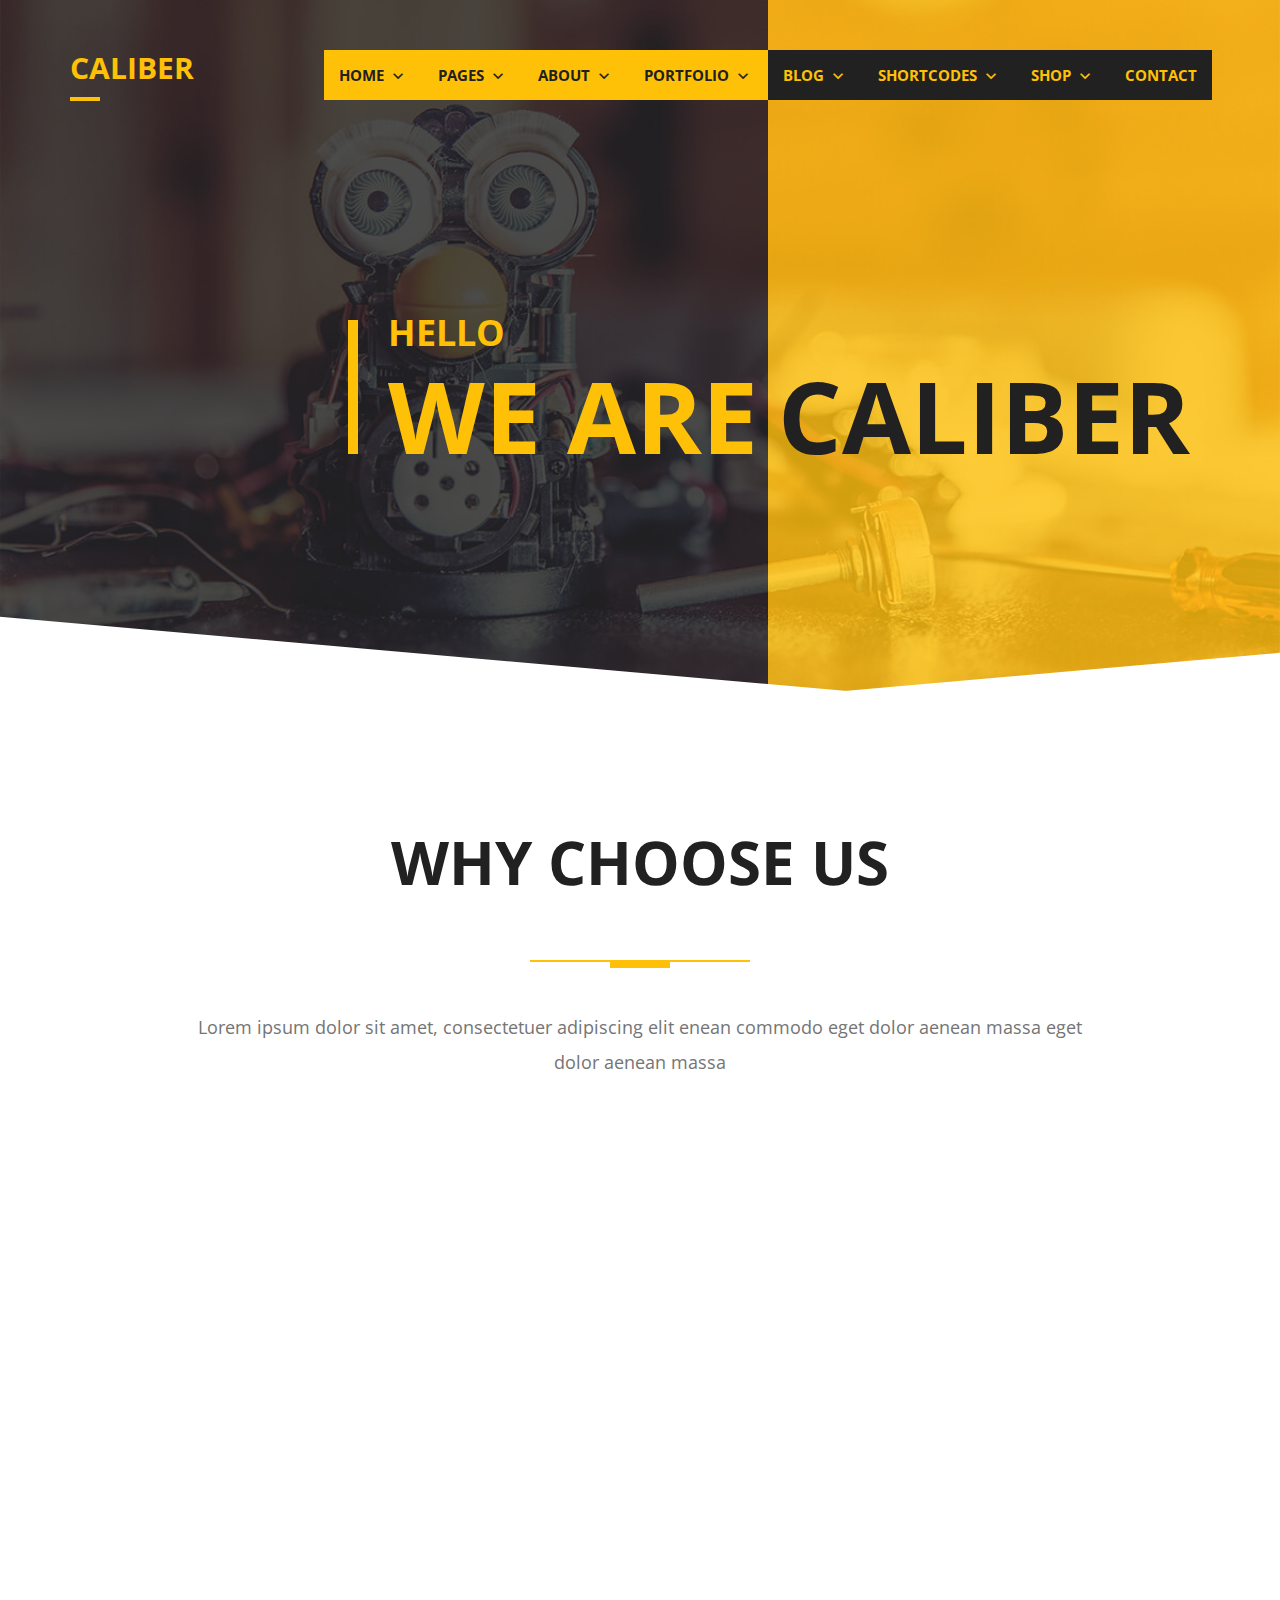
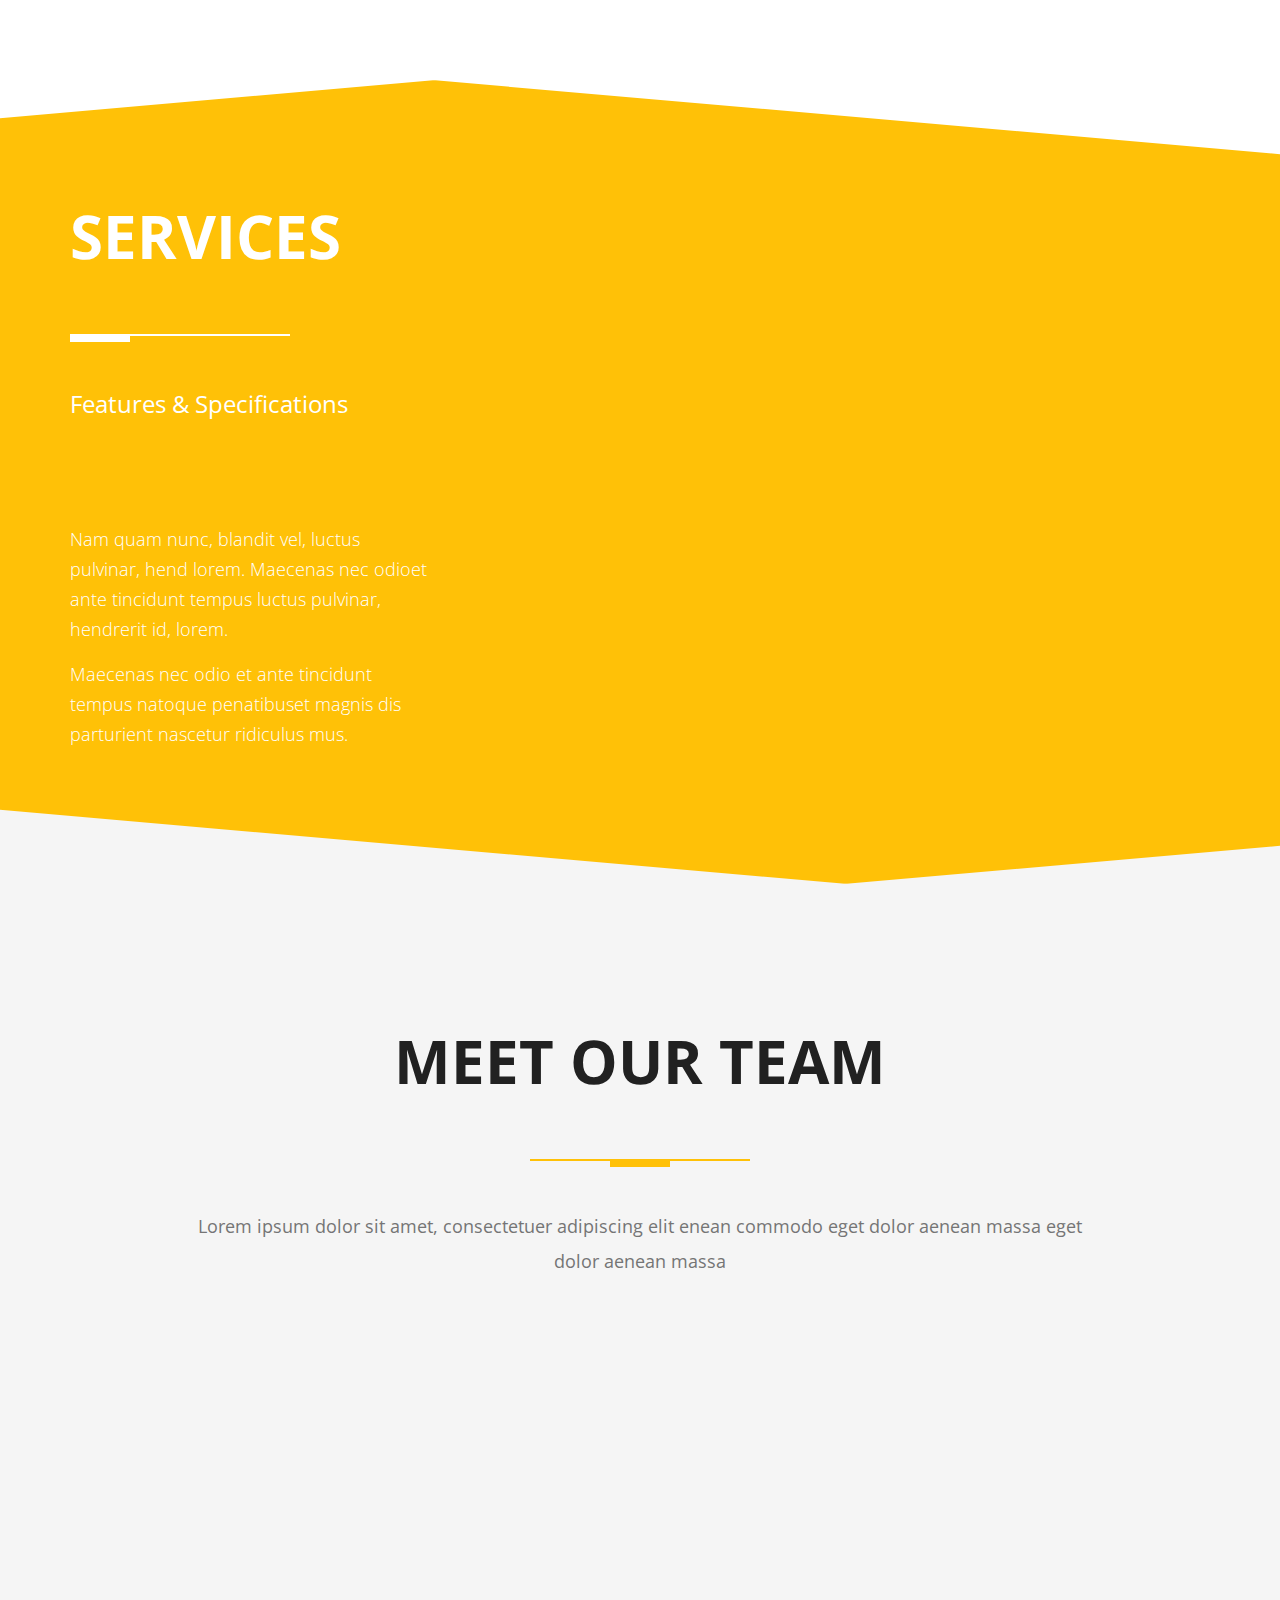
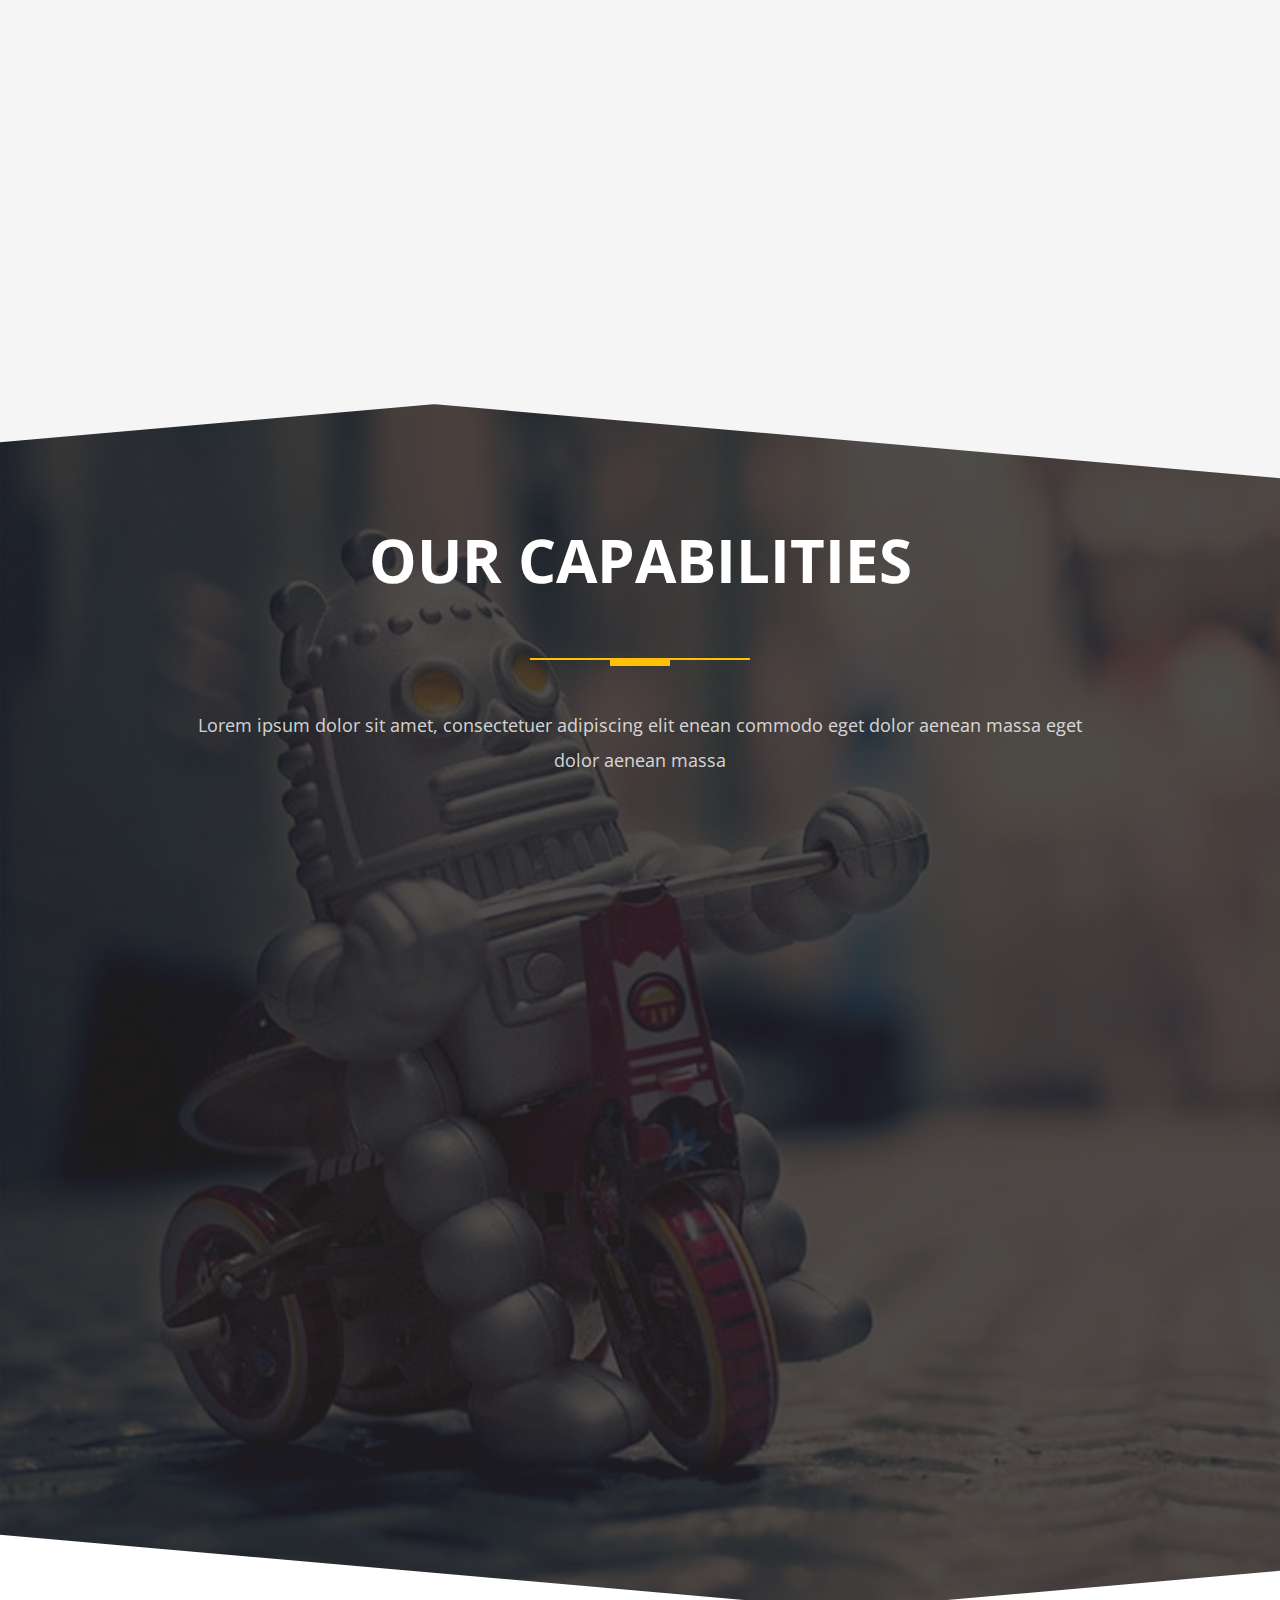
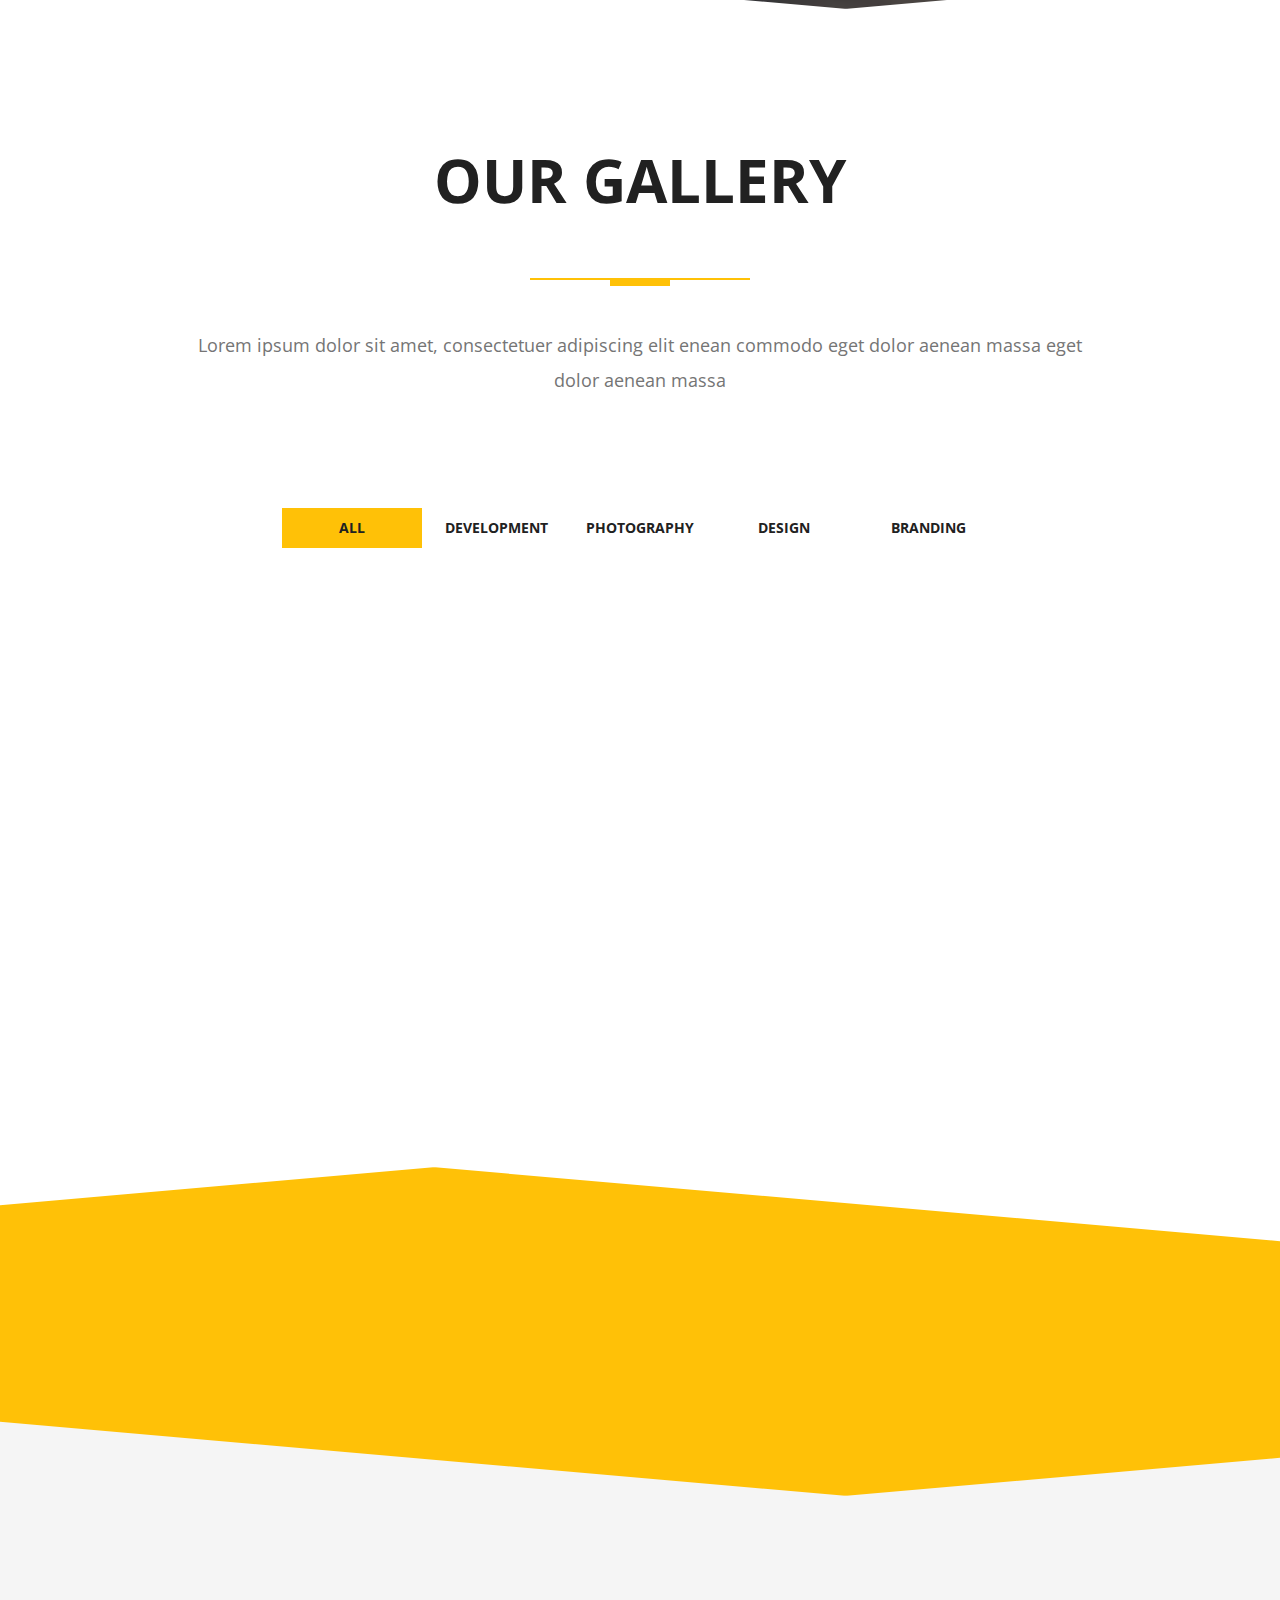
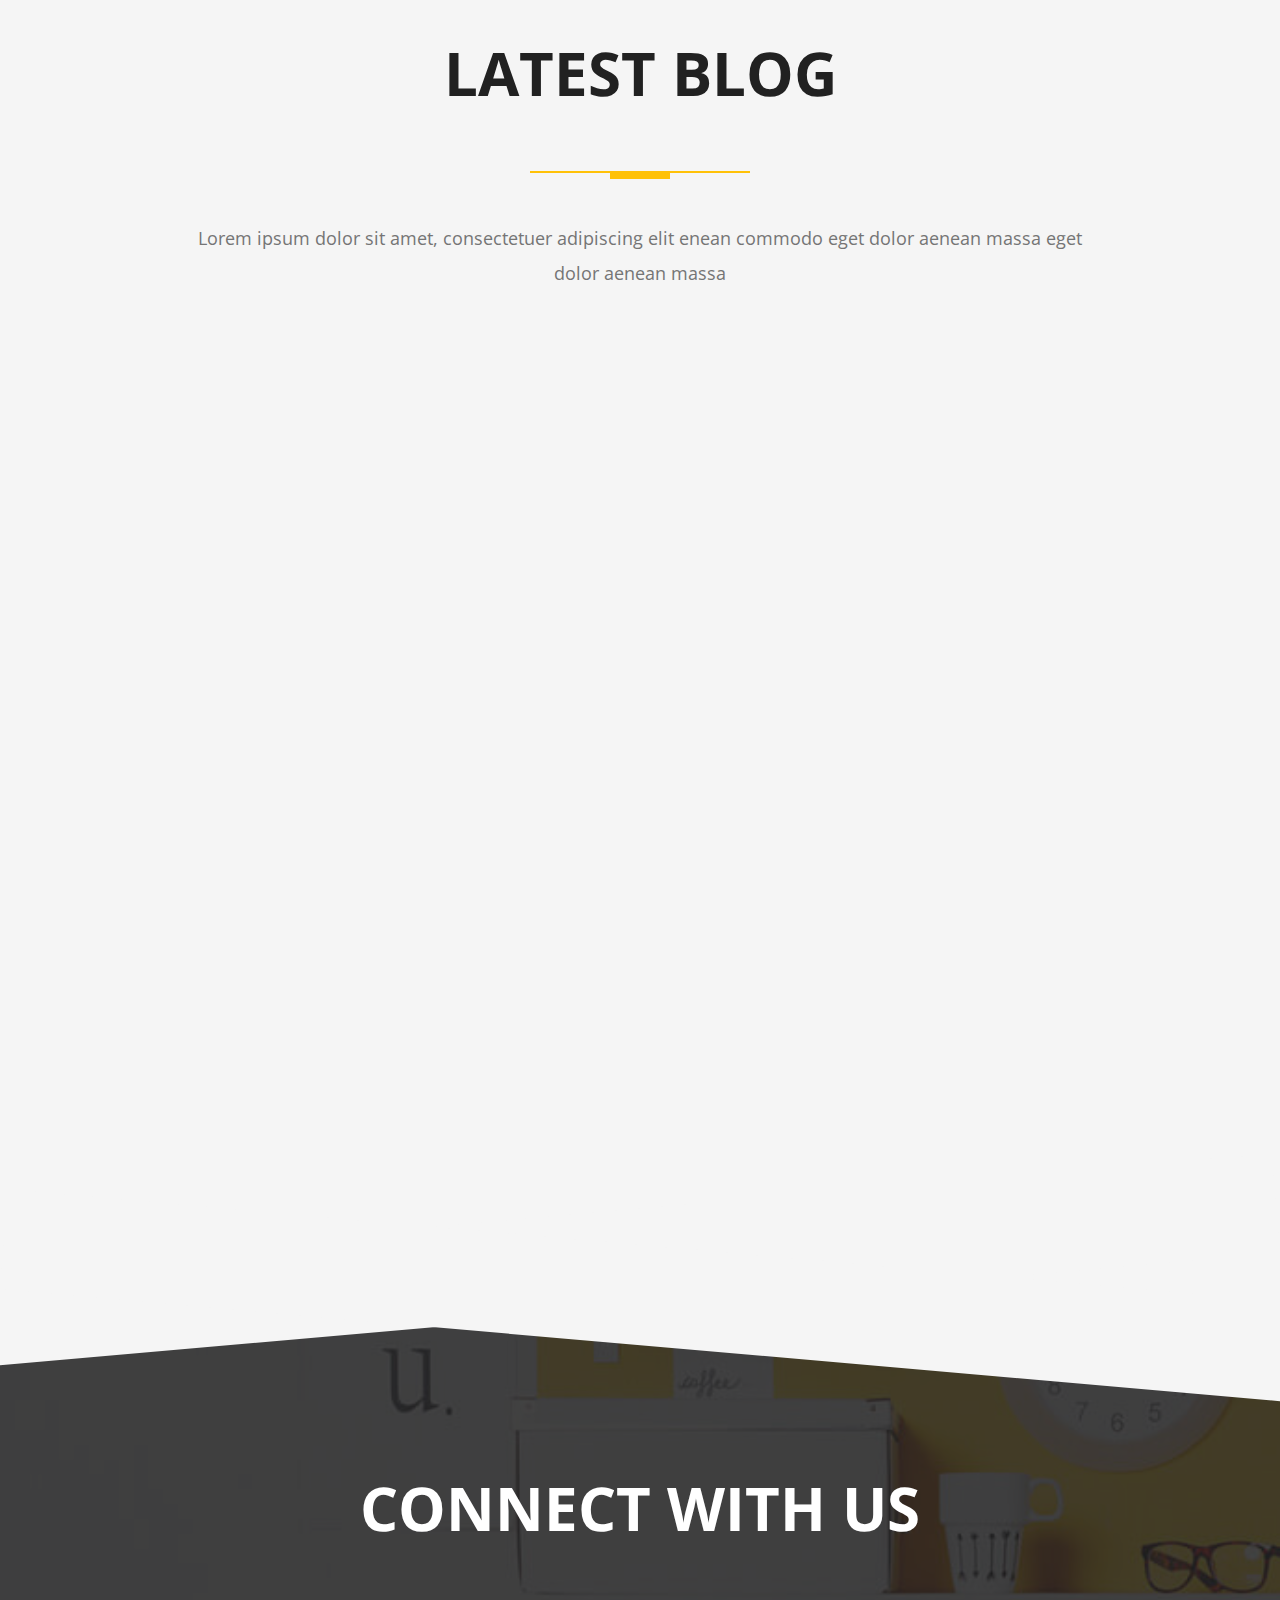
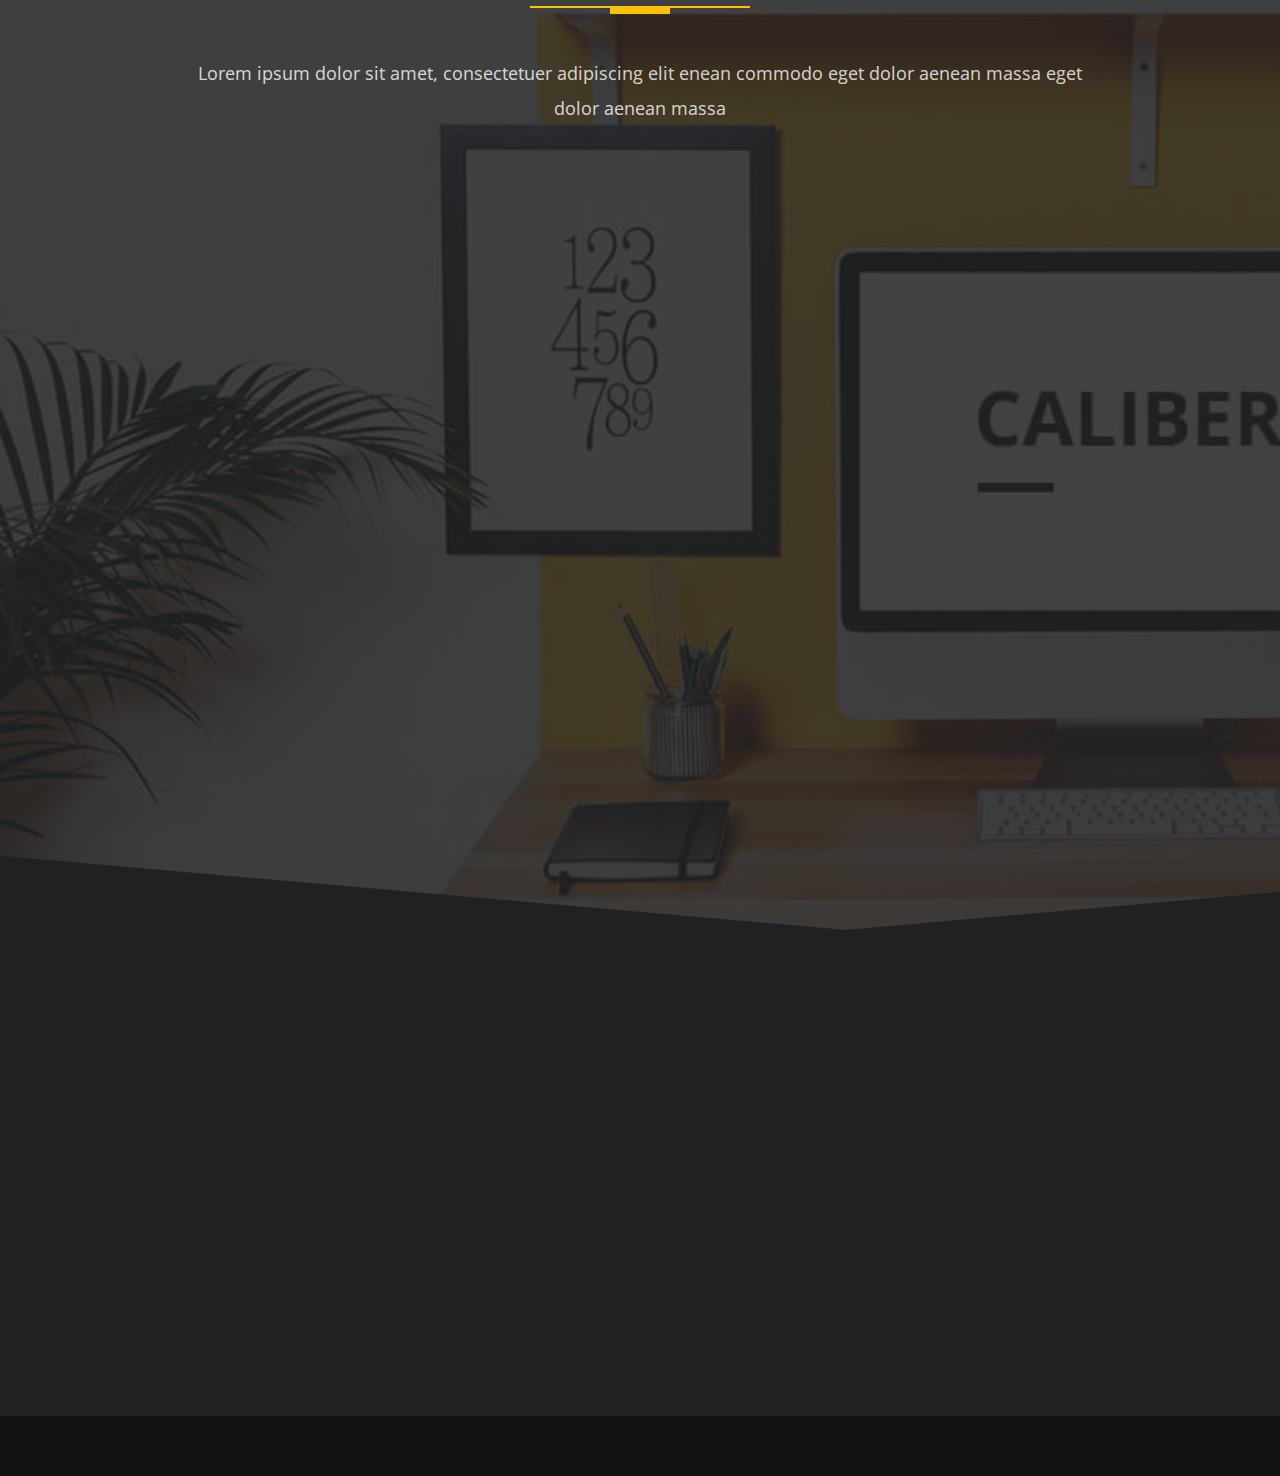
<file: Caliber-main-package-2.0.0/Caliber Angled Version - 2.0.0/index.html>
<!DOCTYPE html>
<html>
    <head>
        <title>Caliber - Multi Purpose HTML Template</title>
        <meta charset="utf-8"/>
        <meta name=viewport content="width=device-width, initial-scale=1">
        <script type="text/javascript" src="js/pace.min.js"></script>
        <link href="css/pace-loading-bar.css" rel="stylesheet">
        <link rel="stylesheet" type="text/css" href="css/animate.caliber.css">
        <link rel="stylesheet" type="text/css" href="css/materialdesignicons.caliber.css">
        <link rel="stylesheet" type="text/css" href="css/bootstrap.css">
        <script type="text/javascript" src="js/jquery.min.js"></script>
        <script src="js/inviewport-1.3.2.js"></script>
        <!--Mixitup -->
        <script type="text/javascript" src="js/jquery.mixitup.min.js"></script>
        <!--Fancybox -->
        <script type="text/javascript" src="js/jquery.fancybox.pack.js"></script>
        <link rel="stylesheet" type="text/css" href="css/jquery.fancybox.css" media="screen" />
        <!-- Main Style -->
        <link rel="stylesheet" id="main-style" type="text/css" href="css/style.css">
        <script type="text/javascript" src="js/main.js"></script>
    </head>
    <body class=" angled  yellow">
        <!-- Section Start - Header -->
        <section class="header bg-lightgray header-1" >
            <!-- Menu Top Bar - Start -->
            <div class="topbar " data-effect="fadeIn">
                <div class="menu">
                    <div class="primary inviewport animated delay4" data-effect="fadeInRightBig">
                        <div class='cssmenu'>
                            <!-- Menu - Start -->
                            <ul class='menu-ul'><li class='has-sub'>
                                <a href='#'>Home <i class='mdi mdi-chevron-down'></i></a>
                                <ul>
                                    <li>
                                        <a href='index.html'>Home 1</a>
                                    </li>
                                    <li>
                                        <a href='home-2.html'>Home 2</a>
                                    </li>
                                    <li>
                                        <a href='home-3.html'>Home 3</a>
                                    </li>
                                    <li>
                                        <a href='home-parallax.html'>Parallax One Page</a>
                                    </li>
                                    <li>
                                        <a href='home-personal.html'>Personal</a>
                                    </li>
                                    <li>
                                        <a href='home-slider.html'>Slider Header</a>
                                    </li>
                                    <li>
                                        <a href='home-classic.html'>Horizontal Style</a>
                                    </li>
                                </ul>
                            </li>
                            <li class='has-sub'>
                                <a href='#'>Pages <i class='mdi mdi-chevron-down'></i></a>
                                <ul>
                                    <li>
                                        <a href='services.html'>Services</a>
                                    </li>
                                    <li>
                                        <a href='team.html'>Our Team</a>
                                    </li>
                                    <li>
                                        <a href='art-of-work.html'>Art of Work</a>
                                    </li>
                                    <li>
                                        <a href='capabilities.html'>Our Capabilities</a>
                                    </li>
                                    <li>
                                        <a href='features.html'>Features</a>
                                    </li>
                                    <li>
                                        <a href='pricing.html'>Pricing Plans</a>
                                    </li>
                                    <li>
                                        <a href='left-sidebar.html'>Left Sidebar</a>
                                    </li>
                                    <li>
                                        <a href='right-sidebar.html'>Right Sidebar</a>
                                    </li>
                                </ul>
                            </li>
                            <li class='has-sub'>
                                <a href='#'>About <i class='mdi mdi-chevron-down'></i></a>
                                <ul>
                                    <li>
                                        <a href='about-us-1.html'>About Us 1</a>
                                    </li>
                                    <li>
                                        <a href='about-us-2.html'>About Us 2</a>
                                    </li>
                                </ul>
                            </li>
                            <li class='has-sub'>
                                <a href='#'>Portfolio <i class='mdi mdi-chevron-down'></i></a>
                                <ul>
                                    <li>
                                        <a href='portfolio-grid.html'>Grid</a>
                                    </li>
                                    <li>
                                        <a href='portfolio-masonary.html'>Masonary</a>
                                    </li>
                                    <li>
                                        <a href='portfolio-full.html'>Full Page Width</a>
                                    </li>
                                    <li>
                                        <a href='portfolio-grid-2.html'>Grid (2 Column)</a>
                                    </li>
                                </ul>
                            </li>
                        </ul>
                        <!-- Menu - End -->
                    </div>
                </div>
                <div class="black inviewport animated delay4" data-effect="fadeInLeftBig">
                    <div class='cssmenu'>
                        <!-- Menu - Start -->
                        <ul class='menu-ul'><li class='has-sub'>
                            <a href='#'>Blog <i class='mdi mdi-chevron-down'></i></a>
                            <ul>
                                <li>
                                    <a href='blogs-alternate.html'>Medium Alternate</a>
                                </li>
                                <li>
                                    <a href='blogs-small.html'>Small</a>
                                </li>
                                <li>
                                    <a href='blogs-centered.html'>Centered</a>
                                </li>
                                <li>
                                    <a href='blog-single.html'>Single page</a>
                                </li>
                            </ul>
                        </li>
                        <li class='has-sub'>
                            <a href='#'>Shortcodes <i class='mdi mdi-chevron-down'></i></a>
                            <ul>
                                <li>
                                    <a href='typography.html'>Typography</a>
                                </li>
                                <li>
                                    <a href='angled-sections.html'>Angled Sections</a>
                                </li>
                                <li>
                                    <a href='material-icons.html'>Material Icons</a>
                                </li>
                                <li>
                                    <a href='fontawesome.html'>FontAwesome Icons</a>
                                </li>
                                <li>
                                    <a href='animations.html'>Animations</a>
                                </li>
                                <li>
                                    <a href='media.html'>Embed Media</a>
                                </li>
                                <li>
                                    <a href='column-grid.html'>Grid Columns</a>
                                </li>
                            </ul>
                        </li>
                        <li class='has-sub'>
                            <a href='#'>Shop <i class='mdi mdi-chevron-down'></i></a>
                            <ul>
                                <li>
                                    <a href='products.html'>Products</a>
                                </li>
                                <li>
                                    <a href='product-single.html'>Single Page</a>
                                </li>
                            </ul>
                        </li>
                        <li>
                            <a href='contact.html'>Contact</a>
                        </li>
                    </ul>
                    <!-- Menu - End -->
                </div>
            </div>
        </div>
    </div>
    <!-- Menu Top Bar - End -->
    <!-- Logo and Mobile Menu - Start -->
    <div class='header-logo-wrap'>
        <div class="container">
            <div class="logo col-xs-2">
                <span>Caliber</span>
            </div>
            <div class="menu-mobile col-xs-10 pull-right cssmenu">
                <i class="mdi mdi-menu menu-toggle"></i>
                <ul class="menu" id='parallax-mobile-menu'>
                </ul>
            </div>
        </div>
    </div>
    <!-- Logo and Mobile Menu - End -->
    <!-- Header Slide - Start -->
    <div class="header-slide" style="position:relative;">
        <img alt="header-banner-image" src="img/banner-1.jpg" class='header-img' style=''>
        <div class="overlay overlay1">
            <div class="black inviewport animated delay4" data-effect="fadeInLeftOpacity"></div>
            <div class="primary inviewport animated delay4" data-effect="fadeInRightOpacity"></div>
            <!-- Header Text - Start -->
            <div class="maintext">
                <div class="primary-text inviewport animated delay4" data-effect="fadeInRightBig">
                    <div class="left-line">
                        <h4>Hello</h4>
                        <h1>We Are</h1>
                    </div>
                </div>
                <div class="black-text inviewport animated delay4" data-effect="fadeInLeftBig">
                    <div>
                        <h1>Caliber</h1>
                    </div>
                </div>
            </div>
            <!-- Header Text - End -->
        </div>
    </div>
    <!-- Header Slide - End -->
</section>
<!-- Section End - Header -->
<!-- Section Start - Why Choose Us -->
<section class=' padding-top-100 padding-bottom-0 '>
    <!-- Angled Section - Start -->
    <div class="angled_down_inside white">
        <div class="slope upleft"></div>
        <div class="slope upright"></div>
    </div>
    <!-- Angled Section - End -->
    <div class="container">
        <div class="row">
            <h1 class="heading">Why Choose Us</h1>
            <div class="headul"></div>
            <p class="subheading">Lorem ipsum dolor sit amet, consectetuer adipiscing elit enean commodo  eget dolor aenean massa eget dolor aenean massa</p>
            <div class="features">
                <!-- Feature - Start -->
                <div class="col-lg-4 col-md-4 col-sm-6 col-xs-12 feature inviewport animated delay1" data-effect="fadeInUp">
                    <div class="icon">
                        <i class="mdi mdi-desktop-mac"></i>
                    </div>
                    <div class="info">
                        <h3 class="title">Web Design</h3>
                        <p>We at Caliber design and create brilliance at work in a uniquely stylish process.</p>
                    </div>
                </div>
                <!-- Feature - End -->
                <!-- Feature - Start -->
                <div class="col-lg-4 col-md-4 col-sm-6 col-xs-12 feature inviewport animated delay2" data-effect="fadeInUp">
                    <div class="icon">
                        <i class="mdi mdi-server-network"></i>
                    </div>
                    <div class="info">
                        <h3 class="title">Hosting</h3>
                        <p>We at Caliber design and create brilliance at work in a uniquely stylish process.</p>
                    </div>
                </div>
                <!-- Feature - End -->
                <!-- Feature - Start -->
                <div class="col-lg-4 col-md-4 col-sm-6 col-xs-12 feature inviewport animated delay3" data-effect="fadeInUp">
                    <div class="icon">
                        <i class="mdi mdi-format-paint"></i>
                    </div>
                    <div class="info">
                        <h3 class="title">Photoshop</h3>
                        <p>We at Caliber design and create brilliance at work in a uniquely stylish process.</p>
                    </div>
                </div>
                <!-- Feature - End -->
                <!-- Feature - Start -->
                <div class="col-lg-4 col-md-4 col-sm-6 col-xs-12 feature inviewport animated delay1" data-effect="fadeInUp">
                    <div class="icon">
                        <i class="mdi mdi-camera"></i>
                    </div>
                    <div class="info">
                        <h3 class="title">Photography</h3>
                        <p>We at Caliber design and create brilliance at work in a uniquely stylish process.</p>
                    </div>
                </div>
                <!-- Feature - End -->
                <!-- Feature - Start -->
                <div class="col-lg-4 col-md-4 col-sm-6 col-xs-12 feature inviewport animated delay2" data-effect="fadeInUp">
                    <div class="icon">
                        <i class="mdi mdi-chart-areaspline"></i>
                    </div>
                    <div class="info">
                        <h3 class="title">Development</h3>
                        <p>We at Caliber design and create brilliance at work in a uniquely stylish process.</p>
                    </div>
                </div>
                <!-- Feature - End -->
                <!-- Feature - Start -->
                <div class="col-lg-4 col-md-4 col-sm-6 col-xs-12 feature inviewport animated delay3" data-effect="fadeInUp">
                    <div class="icon">
                        <i class="mdi mdi-vector-curve"></i>
                    </div>
                    <div class="info">
                        <h3 class="title">Illustrator</h3>
                        <p>We at Caliber design and create brilliance at work in a uniquely stylish process.</p>
                    </div>
                </div>
                <!-- Feature - End -->
            </div>
        </div>
    </div>
    <!-- Angled Section - Start -->
    <div class="angled_up_inside white">
        <div class="slope upleft"></div>
        <div class="slope upright"></div>
    </div>
    <!-- Angled Section - End -->
</section>
<!-- Section End - Why Choose Us -->
<!-- Section Start - Services -->
<section class='bg-primary services max-width-100 padding-bottom-0 ' id='services'><div class="container">  <div class="row">
    <div class="col-lg-4 col-md-12 col-sm-12 col-xs-12">
        <h1 class="heading text-white left-align">Services</h1>
        <div class="headul white left-align"></div>
        <p class="subheading text-white left-align">Features & Specifications</p>
        <p>Nam quam nunc, blandit vel, luctus pulvinar, hend lorem. Maecenas nec odioet ante tincidunt tempus luctus pulvinar, hendrerit id, lorem.</p>
        <p>Maecenas nec odio et ante tincidunt tempus natoque penatibuset magnis dis parturient nascetur ridiculus mus.</p>
    </div>
    <div class="col-lg-9 col-md-10 col-md-offset-1 col-sm-12 col-sm-offset-0 col-xs-12 col-xs-offset-0 service-tablets">
        <div class="tablet-black inviewport animated delay1" data-effect="fadeInRight"><img alt="tablet-black" src="img/tablet-black-yellow.png" class="style-dependent img-responsive"></div>
        <div class="tablet-white inviewport animated delay2" data-effect="fadeInRight"><img alt="tablet-white" src="img/tablet-white-yellow.png" class="style-dependent img-responsive"></div>
    </div>
</div>
</div>
<!-- Angled Section - Start -->
<div class="angled_down_outside outside primary lightgray">
<div class="slope downleft"></div>
<div class="slope downright"></div>
</div>
<!-- Angled Section - End -->
</section>
<!-- Section End - Services -->
<!-- Section Start - Meet Our Team -->
<section class='bg-lightgray padding-bottom-0 ' id='team'><div class="container">
<div class="row">
<h1 class="heading">Meet Our Team</h1>
<div class="headul"></div>
<p class="subheading">Lorem ipsum dolor sit amet, consectetuer adipiscing elit enean commodo  eget dolor aenean massa eget dolor aenean massa</p>
<!-- Team Member - Start -->
<div class="col-lg-4 col-md-4 col-md-offset-0 col-sm-8 col-sm-offset-2 col-xs-10 col-xs-offset-1 member inviewport animated delay1" data-effect="fadeInUp">
    <div class="pic">
        <img alt="member-image" class="img-responsive" src="img/member-1.jpg">
        <div class="social">
            <a href="#"><i class="mdi mdi-dribbble text-on-primary"></i></a>
            <a href="#"><i class="mdi mdi-twitter text-on-primary"></i></a>
            <a href="#"><i class="mdi mdi-facebook text-on-primary"></i></a>
        </div>
    </div>
    <div class="info">
        <h3>John Arthur</h3>
        <p>We at Caliber design and create brilliance at work in a uniquely stylish process.</p>
    </div>
</div>
<!-- Team Member - End -->
<!-- Team Member - Start -->
<div class="col-lg-4 col-md-4 col-md-offset-0 col-sm-8 col-sm-offset-2 col-xs-10 col-xs-offset-1 member inviewport animated delay2" data-effect="fadeInUp">
    <div class="pic">
        <img alt="member-image" class="img-responsive" src="img/member-2.jpg">
        <div class="social">
            <a href="#"><i class="mdi mdi-dribbble text-on-primary"></i></a>
            <a href="#"><i class="mdi mdi-twitter text-on-primary"></i></a>
            <a href="#"><i class="mdi mdi-facebook text-on-primary"></i></a>
        </div>
    </div>
    <div class="info">
        <h3>Kate Douglas</h3>
        <p>We at Caliber design and create brilliance at work in a uniquely stylish process.</p>
    </div>
</div>
<!-- Team Member - End -->
<!-- Team Member - Start -->
<div class="col-lg-4 col-md-4 col-md-offset-0 col-sm-8 col-sm-offset-2 col-xs-10 col-xs-offset-1 member inviewport animated delay3" data-effect="fadeInUp">
    <div class="pic">
        <img alt="member-image" class="img-responsive" src="img/member-3.jpg">
        <div class="social">
            <a href="#"><i class="mdi mdi-dribbble text-on-primary"></i></a>
            <a href="#"><i class="mdi mdi-twitter text-on-primary"></i></a>
            <a href="#"><i class="mdi mdi-facebook text-on-primary"></i></a>
        </div>
    </div>
    <div class="info">
        <h3>Jimmy Patrick</h3>
        <p>We at Caliber design and create brilliance at work in a uniquely stylish process.</p>
    </div>
</div>
<!-- Team Member - End -->
</div>
</div>
<!-- Angled Section - Start -->
<div class="angled_up_inside lightgray">
<div class="slope upleft"></div>
<div class="slope upright"></div>
</div>
<!-- Angled Section - End -->
</section>
<!-- Section End - Meet Our Team -->
<section class="parallax capabilities" id="capabilities">
<div class="bg-overlay"></div>
<div class="container">
<div class="row">
<h1 class="heading">Our Capabilities</h1>
<div class="headul"></div>
<p class="subheading">Lorem ipsum dolor sit amet, consectetuer adipiscing elit enean commodo  eget dolor aenean massa eget dolor aenean massa</p>
<!-- Pie Chart - Start -->
<div class="col-lg-4 col-md-4 col-md-offset-0 col-sm-8 col-sm-offset-2 col-xs-8 col-xs-offset-2 capability inviewport animated delay1" data-effect="fadeIn">
    <!-- Pie Percent - Start -->
    <div class="pie-wrapper">
        <div class="pie pie-90">
            <div class="bg"><img alt="skills-image" src="img/pie-90-yellow.png"></div>
            <img alt="skills-image" src="img/pie-90-yellow.png" class="style-dependent">
        </div>
        <h1>90%</h1>
    </div>
    <!-- Pie Percent - End -->
    <!-- Pie Info - Start -->
    <div class="pie-info">
        <div class="bg">
            <div class="content">
                <div class="info-wrap">
                    <h3>Web Design</h3>
                    <p>This crash course in layers reveals or shows you in photoshop and create wonders in graphics industry...
                    <span class="hidden-xs hidden-md hidden-lg">This crash course in layers reveals or shows you in photoshop and create wonders in graphics industry...</span>
                    </p>
                </div>
            </div>
        </div>
    </div>
    <!-- Pie Info - End -->
</div>
<!-- Pie Chart - End -->
<!-- Pie Chart - Start -->
<div class="col-lg-4 col-md-4 col-md-offset-0 col-sm-8 col-sm-offset-2 col-xs-8 col-xs-offset-2 capability inviewport animated delay2" data-effect="fadeIn">
    <!-- Pie Percent - Start -->
    <div class="pie-wrapper">
        <div class="pie pie-95">
            <div class="bg"><img alt="skills-image" src="img/pie-95-yellow.png"></div>
            <img alt="skills-image" src="img/pie-95-yellow.png" class="style-dependent">
        </div>
        <h1>95%</h1>
    </div>
    <!-- Pie Percent - End -->
    <!-- Pie Info - Start -->
    <div class="pie-info">
        <div class="bg">
            <div class="content">
                <div class="info-wrap">
                    <h3>Development</h3>
                    <p>This crash course in layers reveals or shows you in photoshop and create wonders in graphics industry...
                    <span class="hidden-xs hidden-md hidden-lg">This crash course in layers reveals or shows you in photoshop and create wonders in graphics industry...</span>
                    </p>
                </div>
            </div>
        </div>
    </div>
    <!-- Pie Info - End -->
</div>
<!-- Pie Chart - End -->
<!-- Pie Chart - Start -->
<div class="col-lg-4 col-md-4 col-md-offset-0 col-sm-8 col-sm-offset-2 col-xs-8 col-xs-offset-2 capability inviewport animated delay3" data-effect="fadeIn">
    <!-- Pie Percent - Start -->
    <div class="pie-wrapper">
        <div class="pie pie-85">
            <div class="bg"><img alt="skills-image" src="img/pie-85-yellow.png"></div>
            <img alt="skills-image" src="img/pie-85-yellow.png" class="style-dependent">
        </div>
        <h1>85%</h1>
    </div>
    <!-- Pie Percent - End -->
    <!-- Pie Info - Start -->
    <div class="pie-info">
        <div class="bg">
            <div class="content">
                <div class="info-wrap">
                    <h3>Photography</h3>
                    <p>This crash course in layers reveals or shows you in photoshop and create wonders in graphics industry...
                    <span class="hidden-xs hidden-md hidden-lg">This crash course in layers reveals or shows you in photoshop and create wonders in graphics industry...</span>
                    </p>
                </div>
            </div>
        </div>
    </div>
    <!-- Pie Info - End -->
</div>
<!-- Pie Chart - End -->
</div>
</div>
</section>
<!-- Section Start - Portfolio -->
<section class=' padding-top-100 padding-bottom-25 ' id='portfolio'>
<!-- Angled Section - Start -->
<div class="angled_down_inside white">
<div class="slope upleft"></div>
<div class="slope upright"></div>
</div>
<!-- Angled Section - End -->
<div class="container">
<div class="row gallery-row">
<h1 class="heading">Our Gallery</h1>
<div class="headul"></div>
<p class="subheading">Lorem ipsum dolor sit amet, consectetuer adipiscing elit enean commodo  eget dolor aenean massa eget dolor aenean massa</p>
<!-- Filter Categories - Start -->
<div class="filter-categories filter-mixitup">
    <span class="btn filter " data-filter="all">All</span>
    <span class="btn filter " data-filter=".development">Development</span>
    <span class="btn filter " data-filter=".photography">Photography</span>
    <span class="btn filter " data-filter=".design">Design</span>
    <span class="btn filter " data-filter=".branding">Branding</span>
</div>
<!-- Filter Categories - End -->
<!-- Portfolio Items - Start -->
<div class="filter-items filter-mixitup  inviewport animated " data-effect="fadeIn" id="gallery-mixitup">
    <!-- Item - Start -->
    <div class="filter-item development col-lg-3 col-md-4 col-sm-6  col-xs-10 col-xs-offset-1 col-sm-offset-0">
        <img alt="gallery-image" src="img/gallery-1.jpg" class="img-responsive transition">
        <div class="info transition">
            <a class="btn btn-primary fancybox" title="Test Title of this item" data-fancybox-group="gallery" href="img/gallery-1.jpg"><i class="mdi mdi-image-area"></i></a>
        </div>
    </div>
    <!-- Item - End -->
    <!-- Item - Start -->
    <div class="filter-item photography col-lg-3 col-md-4 col-sm-6  col-xs-10 col-xs-offset-1 col-sm-offset-0">
        <img alt="gallery-image" src="img/gallery-2.jpg" class="img-responsive transition">
        <div class="info transition">
            <a class="btn btn-primary fancybox" title="Test Title of this item" data-fancybox-group="gallery" href="img/gallery-2.jpg"><i class="mdi mdi-video"></i></a>
        </div>
    </div>
    <!-- Item - End -->
    <!-- Item - Start -->
    <div class="filter-item design col-lg-3 col-md-4 col-sm-6  col-xs-10 col-xs-offset-1 col-sm-offset-0">
        <img alt="gallery-image" src="img/gallery-3.jpg" class="img-responsive transition">
        <div class="info transition">
            <a class="btn btn-primary fancybox" title="Test Title of this item" data-fancybox-group="gallery" href="img/gallery-3.jpg"><i class="mdi mdi-image-area"></i></a>
        </div>
    </div>
    <!-- Item - End -->
    <!-- Item - Start -->
    <div class="filter-item branding col-lg-3 col-md-4 col-sm-6  col-xs-10 col-xs-offset-1 col-sm-offset-0">
        <img alt="gallery-image" src="img/gallery-4.jpg" class="img-responsive transition">
        <div class="info transition">
            <a class="btn btn-primary fancybox" title="Test Title of this item" data-fancybox-group="gallery" href="img/gallery-4.jpg"><i class="mdi mdi-image-area"></i></a>
        </div>
    </div>
    <!-- Item - End -->
    <!-- Item - Start -->
    <div class="filter-item development col-lg-3 col-md-4 col-sm-6  col-xs-10 col-xs-offset-1 col-sm-offset-0">
        <img alt="gallery-image" src="img/gallery-5.jpg" class="img-responsive transition">
        <div class="info transition">
            <a class="btn btn-primary fancybox" title="Test Title of this item" data-fancybox-group="gallery" href="img/gallery-5.jpg"><i class="mdi mdi-image-area"></i></a>
        </div>
    </div>
    <!-- Item - End -->
    <!-- Item - Start -->
    <div class="filter-item photography col-lg-3 col-md-4 col-sm-6  col-xs-10 col-xs-offset-1 col-sm-offset-0">
        <img alt="gallery-image" src="img/gallery-6.jpg" class="img-responsive transition">
        <div class="info transition">
            <a class="btn btn-primary fancybox" title="Test Title of this item" data-fancybox-group="gallery" href="img/gallery-6.jpg"><i class="mdi mdi-video"></i></a>
        </div>
    </div>
    <!-- Item - End -->
    <!-- Item - Start -->
    <div class="filter-item design col-lg-3 col-md-4 col-sm-6  col-xs-10 col-xs-offset-1 col-sm-offset-0">
        <img alt="gallery-image" src="img/gallery-7.jpg" class="img-responsive transition">
        <div class="info transition">
            <a class="btn btn-primary fancybox" title="Test Title of this item" data-fancybox-group="gallery" href="img/gallery-7.jpg"><i class="mdi mdi-video"></i></a>
        </div>
    </div>
    <!-- Item - End -->
    <!-- Item - Start -->
    <div class="filter-item branding col-lg-3 col-md-4 col-sm-6  col-xs-10 col-xs-offset-1 col-sm-offset-0">
        <img alt="gallery-image" src="img/gallery-8.jpg" class="img-responsive transition">
        <div class="info transition">
            <a class="btn btn-primary fancybox" title="Test Title of this item" data-fancybox-group="gallery" href="img/gallery-8.jpg"><i class="mdi mdi-image-area"></i></a>
        </div>
    </div>
    <!-- Item - End -->
</div>
<!-- Portfolio Items - End -->
</div>
</div>
<!-- Angled Section - Start -->
<div class="angled_up_inside white">
<div class="slope upleft"></div>
<div class="slope upright"></div>
</div>
<!-- Angled Section - End -->
</section>
<!-- Section End - Portfolio  -->
<!-- Section Start - Clients -->
<section class='bg-primary clients padding-top-125 padding-bottom-0 '><div class="container">   <div class="row">
<!-- Client Image - Start -->
<div class="col-lg-3 col-md-3 col-sm-6 col-xs-12 client inviewport animated delay1" data-effect="fadeInUp">
<h4><img alt="client-logo" src="img/client-1.png" class="img-responsive"></h4>
</div>
<!-- Client Image - End -->
<!-- Client Image - Start -->
<div class="col-lg-3 col-md-3 col-sm-6 col-xs-12 client inviewport animated delay2" data-effect="fadeInUp">
<h4><img alt="client-logo" src="img/client-2.png" class="img-responsive"></h4>
</div>
<!-- Client Image - End -->
<!-- Client Image - Start -->
<div class="col-lg-3 col-md-3 col-sm-6 col-xs-12 client inviewport animated delay3" data-effect="fadeInUp">
<h4><img alt="client-logo" src="img/client-3.png" class="img-responsive"></h4>
</div>
<!-- Client Image - End -->
<!-- Client Image - Start -->
<div class="col-lg-3 col-md-3 col-sm-6 col-xs-12 client inviewport animated delay4" data-effect="fadeInUp">
<h4><img alt="client-logo" src="img/client-4.png" class="img-responsive"></h4>
</div>
<!-- Client Image - End -->
</div>
</div>
<!-- Angled Section - Start -->
<div class="angled_down_outside outside primary lightgray">
<div class="slope downleft"></div>
<div class="slope downright"></div>
</div>
<!-- Angled Section - End -->
</section>
<!-- Section End - Clients -->
<!-- Section Start - Blogs -->
<section class='bg-lightgray padding-bottom-0 '><div class="container">
<div class="row">
<h1 class="heading">Latest Blog</h1>
<div class="headul"></div>
<p class="subheading">Lorem ipsum dolor sit amet, consectetuer adipiscing elit enean commodo  eget dolor aenean massa eget dolor aenean massa</p>
<!-- Blog - Start -->
<div class="col-lg-12 col-md-12 col-sm-12 col-xs-12 blog blog_altered blog_left">
<div class="row">
<!-- Blog Image - Start -->
<div class=" col-lg-6 col-md-6 col-sm-10 col-xs-12  pic inviewport animated delay1" data-effect="fadeIn">
<img alt="blog-image" class="img-responsive" src="img/blog-medium-1.jpg">
</div>
<!-- Blog Image - End -->
<!-- Blog Info - Start -->
<div class="col-lg-6 col-md-6 col-sm-12 col-xs-12 inviewport animated delay1" data-effect="fadeIn">
<div class="info">
    <span class="date">24th August 2015</span>
    <h4 class="title"><a href="blog-single.html">Ten amazing and strange pictures by professionals</a></h4>
    <p>Donec pede justo, fringilla, aliquet nec, vulputatee egerdiet erdiett arcu. In  justo, rhoncus ut, imperdiet a, venenatis vitaerdiet erde justo. llam dictum felis eu pede mollis pretium diet a, venenatis vita sto. Nullam dictum felis eu pede mollis pretiumdiet a, venenatis ie ust. ullam dictum felis eu pedemol iumpretium ieta...</p>
    <a class="btn btn-primary text-on-primary"  href="blog-single.html">Read More</a>
</div>
</div>
<!-- Blog Info - End -->
</div>
</div>
<!-- Blog - End -->
<!-- Blog - Start -->
<div class="col-lg-12 col-md-12 col-sm-12 col-xs-12 blog blog_altered blog_right">
<div class="row">
<!-- Blog Image - Start -->
<div class=" col-xs-12 col-sm-10 hidden-md hidden-lg  pic inviewport animated delay1" data-effect="fadeIn">
<img alt="blog-image" class="img-responsive" src="img/blog-medium-4.jpg">
</div>
<!-- Blog Image - End -->
<!-- Blog Info - Start -->
<div class="col-lg-6 col-md-6 col-sm-12 col-xs-12 inviewport animated delay1" data-effect="fadeIn">
<div class="info">
    <span class="date">24th August 2015</span>
    <h4 class="title"><a href="blog-single.html">Ten amazing and strange pictures by professionals</a></h4>
    <p>Donec pede justo, fringilla, aliquet nec, vulputatee egerdiet erdiett arcu. In  justo, rhoncus ut, imperdiet a, venenatis vitaerdiet erde justo. llam dictum felis eu pede mollis pretium diet a, venenatis vita sto. Nullam dictum felis eu pede mollis pretiumdiet a, venenatis ie ust. ullam dictum felis eu pedemol iumpretium ieta...</p>
    <a class="btn btn-primary text-on-primary"  href="blog-single.html">Read More</a>
</div>
</div>
<!-- Blog Info - End -->
<!-- Blog Image - Start -->
<div class=" col-lg-6 col-md-6 hidden-sm hidden-xs  pic inviewport animated delay1" data-effect="fadeIn">
<img alt="blog-image" class="img-responsive" src="img/blog-medium-4.jpg">
</div>
<!-- Blog Image - End -->
</div>
</div>
<!-- Blog - End -->
</div>
</div>
<!-- Angled Section - Start -->
<div class="angled_up_inside lightgray">
<div class="slope upleft"></div>
<div class="slope upright"></div>
</div>
<!-- Angled Section - End -->
</section>
<!-- Section End - Blogs -->
<!-- Section Start - Contact Us -->
<section class="parallax contact  " id="contact">
<div class="bg-overlay opacity-85"></div>
<div class="container">
<div class="">
<h1 class="heading">Connect With Us</h1>
<div class="headul"></div>
<p class="subheading">Lorem ipsum dolor sit amet, consectetuer adipiscing elit enean commodo  eget dolor aenean massa eget dolor aenean massa</p>
<div class="col-lg-6 col-md-6 col-xs-12 col-sm-12 inviewport animated delay1" data-effect="fadeInUp">
<!-- Contact Form - Start -->
<form action='send_email.php' method='post'><input type='text' placeholder='Name' class='col-xs-12 transition' id='c_name' ><input type='text' placeholder='Email' class='col-xs-12 transition' id='c_email' ><input type='text' placeholder='Phone' class='col-xs-12 transition' id='c_phone' ><textarea class='col-xs-12 transition' placeholder='Message' id='c_message' ></textarea><div id='response_email'></div><button type='button' class='btn btn-block btn-primary disabled transition' id='c_send'>Send Message</button></form>
<!-- Contact Form - End -->
</div>
<div class="col-lg-6 col-md-6 col-xs-12 col-sm-12 contacts inviewport animated delay1" data-effect="fadeInUp">
<!-- Contact Person - Start -->
<div class='contact-person'>
<div class='col-sm-6 col-sm-4 col-xs-4 pic'>
<img alt='contact-person' src='img/contact-1.jpg' class='img-responsive'>
</div>
<div class='col-md-6 col-sm-8 col-xs-8 info'>
<h4>John Doe</h4>
<div class='post'>President</div>
<div>Email: email@ex.com</div>
<div>Phone: +1 234 434 4333</div>
<div class='hidden-md hidden-xs'>Fax: +1 234 434 4333</div>
<div class="social">
    <a href="#"><i class="mdi mdi-facebook text-on-primary"></i></a>
    <a href="#"><i class="mdi mdi-twitter text-on-primary"></i></a>
    <a href="#"><i class="mdi mdi-dribbble text-on-primary"></i></a>
</div>
</div></div>
<!-- Contact Person - End -->
<!-- Contact Person - Start -->
<div class='contact-person'>
<div class='col-sm-6 col-sm-4 col-xs-4 pic'>
    <img alt='contact-person' src='img/contact-2.jpg' class='img-responsive'>
</div>
<div class='col-md-6 col-sm-8 col-xs-8 info'>
    <h4>Sam Arthur</h4>
    <div class='post'>CEO</div>
    <div>Email: email@ex.com</div>
    <div>Phone: +1 234 434 4333</div>
    <div class='hidden-md hidden-xs'>Fax: +1 234 434 4333</div>
    <div class="social">
        <a href="#"><i class="mdi mdi-facebook text-on-primary"></i></a>
        <a href="#"><i class="mdi mdi-twitter text-on-primary"></i></a>
        <a href="#"><i class="mdi mdi-dribbble text-on-primary"></i></a>
    </div>
</div></div>
<!-- Contact Person - End -->
</div>
</div>
</div>
</section>
<!-- Section End - Contact Us -->
<!-- Section Start - Footer -->
<section class='footer bg-black padding-top-75 padding-bottom-25 '>
<!-- Angled Section - Start -->
<div class="angled_down_inside black">
<div class="slope upleft"></div>
<div class="slope upright"></div>
</div>
<!-- Angled Section - End -->
<div class="container">
<div class="row">
<!-- Text Widget - Start -->
<div class="col-lg-4 col-md-4 col-sm-12 col-xs-12 text-widget inviewport animated delay1" data-effect="fadeInUp">
<div class="logo">
    <span>Caliber</span>
</div>
<p>This is a unique & creatively designed layout built in Photoshop with a modern look. All the files are well organized and named as per content. Its very easy to change any part.</p>
<p>Email: youremail@example.com <br> Phone: +1 234 5678 910</p>
</div>
<!-- Text Widget - End -->
<!-- Twitter Widget - Start -->
<div class="col-lg-4 col-md-4 col-sm-12 col-xs-12 twitter-widget inviewport animated delay2" data-effect="fadeInUp">
<h4>Twitter</h4>
<div class="headul left-align"></div>
<div class="tweet">
    <i class="mdi mdi-twitter"></i>
    <div class="message"><strong>@thePixelsTheme</strong> Actually preparing a blog :)  <small>10 minutes ago</small></div>
</div>
<div class="tweet">
    <i class="mdi mdi-twitter"></i>
    <div class="message">Inspired by <strong>@mattjohn</strong> #10Bootstrap #vime <small>30 minutes ago</small></div>
</div>
<div class="tweet">
    <i class="mdi mdi-twitter"></i>
    <div class="message"><strong>@AmazingDesign</strong> Current design trends of a blog <small>1 hour ago</small></div>
</div>
</div>
<!-- Twitter Widget - End -->
<!-- Flickr Widget - Start -->
<div class="col-lg-4 col-md-4 col-sm-12 col-xs-12 flickr-widget inviewport animated delay3" data-effect="fadeInUp">
<h4>Flickr</h4>
<div class="headul left-align"></div>
<div class="row images">
    <div class="col-md-3 col-sm-2 col-xs-4"><img alt="flickr-image" src="img/flickr-1.jpg" class="img-responsive"></div>
    <div class="col-md-3 col-sm-2 col-xs-4"><img alt="flickr-image" src="img/flickr-2.jpg" class="img-responsive"></div>
    <div class="col-md-3 col-sm-2 col-xs-4"><img alt="flickr-image" src="img/flickr-3.jpg" class="img-responsive"></div>
    <div class="col-md-3 col-sm-2 col-xs-4"><img alt="flickr-image" src="img/flickr-4.jpg" class="img-responsive"></div>
    <div class="col-md-3 col-sm-2 col-xs-4"><img alt="flickr-image" src="img/flickr-5.jpg" class="img-responsive"></div>
    <div class="col-md-3 col-sm-2 col-xs-4"><img alt="flickr-image" src="img/flickr-6.jpg" class="img-responsive"></div>
    <div class="col-md-3 hidden-sm hidden-xs"><img alt="flickr-image" src="img/flickr-7.jpg" class="img-responsive"></div>
    <div class="col-md-3 hidden-sm hidden-xs"><img alt="flickr-image" src="img/flickr-8.jpg" class="img-responsive"></div>
</div>
</div>
<!-- Flickr Widget - End -->
</div>
</div>
<!-- Copyright Bar - Start -->
<div class="copyright">
<div class="col-md-12">
<div class="container">
<div class="">
    <div class="col-lg-6 col-md-6 col-sm-8 col-xs-12 message inviewport animated delay1" data-effect="fadeInUp">
        <span class="">&copy; 2015 CALIBER theme | Made by THEMEPASSION</span>
    </div>
    <div class="col-lg-6 col-md-6 col-sm-4 col-xs-12 social">
        <a href="#" class="inviewport animated delay1" data-effect="fadeInUp"><i class="mdi mdi-facebook text-on-primary"></i></a>
        <a href="#" class="inviewport animated delay2" data-effect="fadeInUp"><i class="mdi mdi-twitter text-on-primary"></i></a>
        <a href="#" class="inviewport animated delay3" data-effect="fadeInUp"><i class="mdi mdi-dribbble text-on-primary"></i></a>
        <a href="#" class="inviewport animated delay4" data-effect="fadeInUp"><i class="mdi mdi-google-plus text-on-primary"></i></a>
        <a href="#" class="inviewport animated delay5" data-effect="fadeInUp"><i class="mdi mdi-youtube-play text-on-primary"></i></a>
    </div>
</div>
</div>
</div>
</div>
<!-- Copyright Bar - End -->
</section>
<!-- Section End - Footer -->
</body>
</html>
</file>
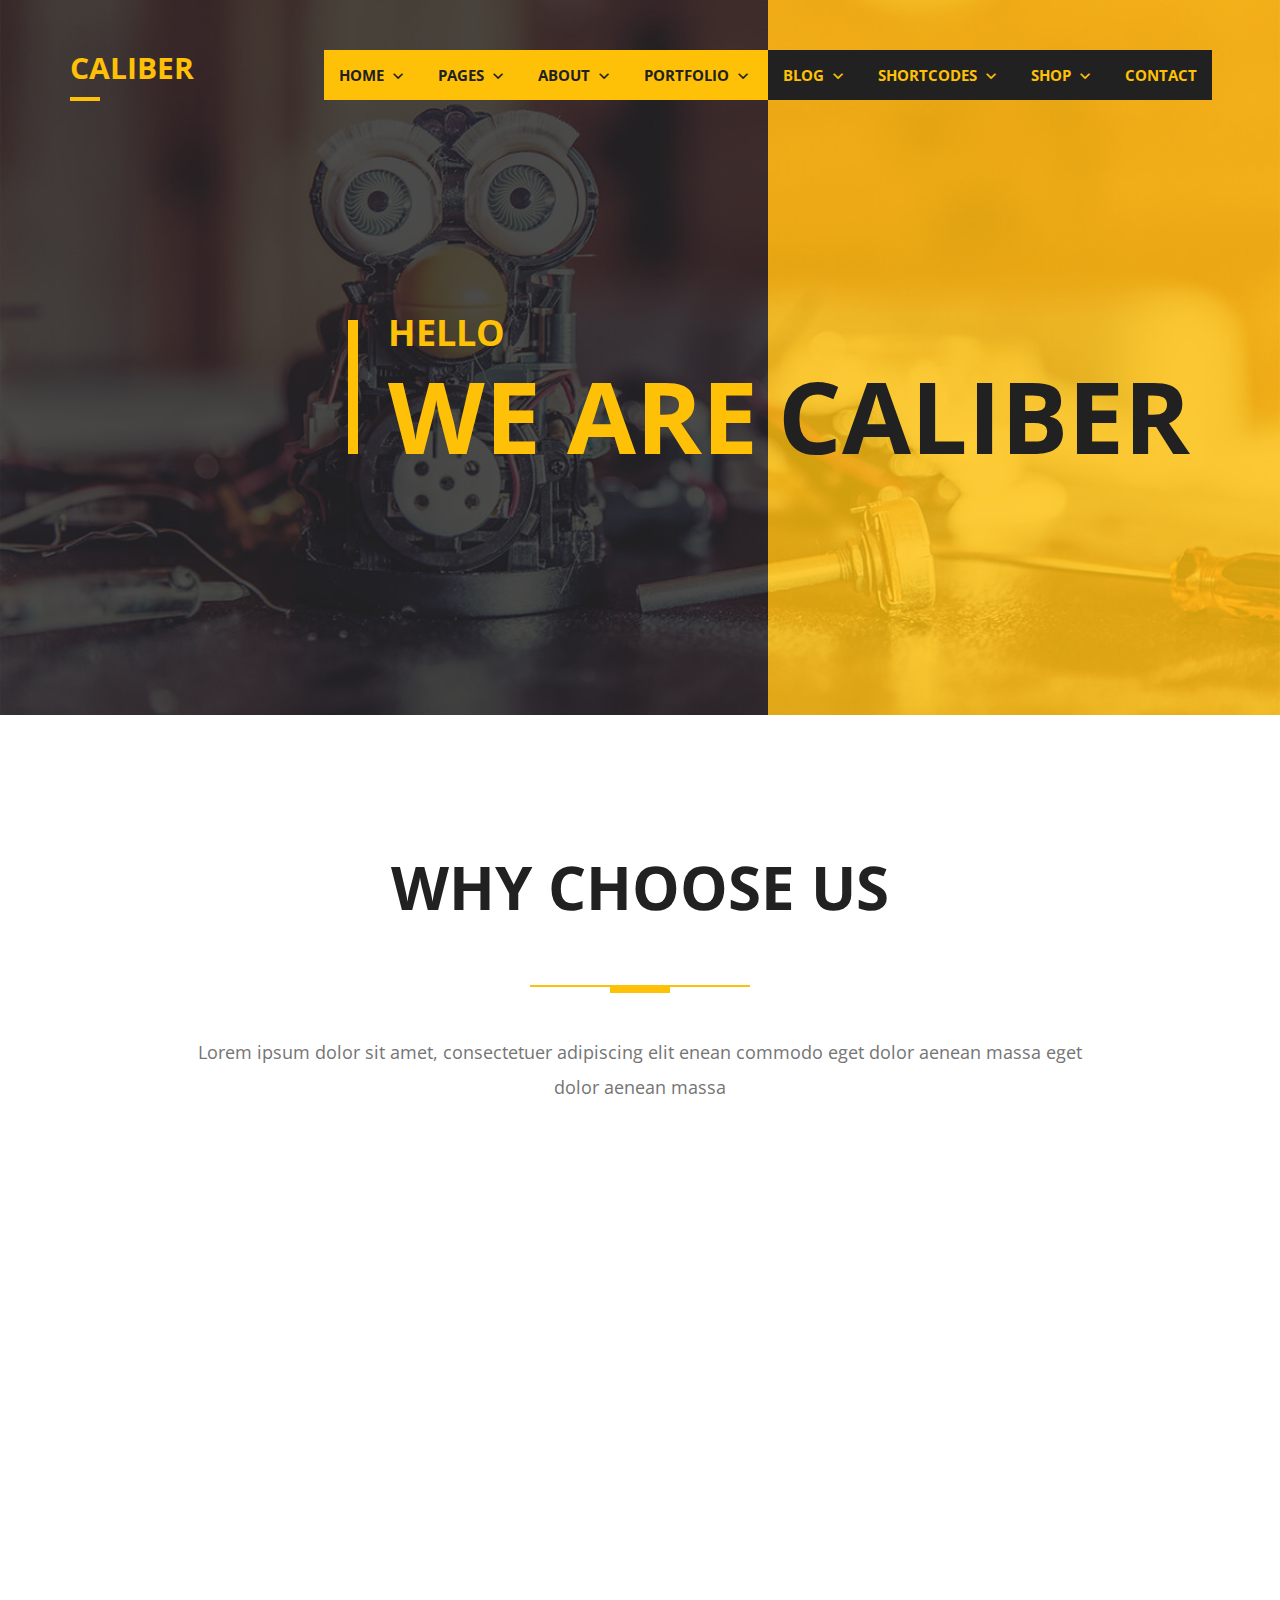
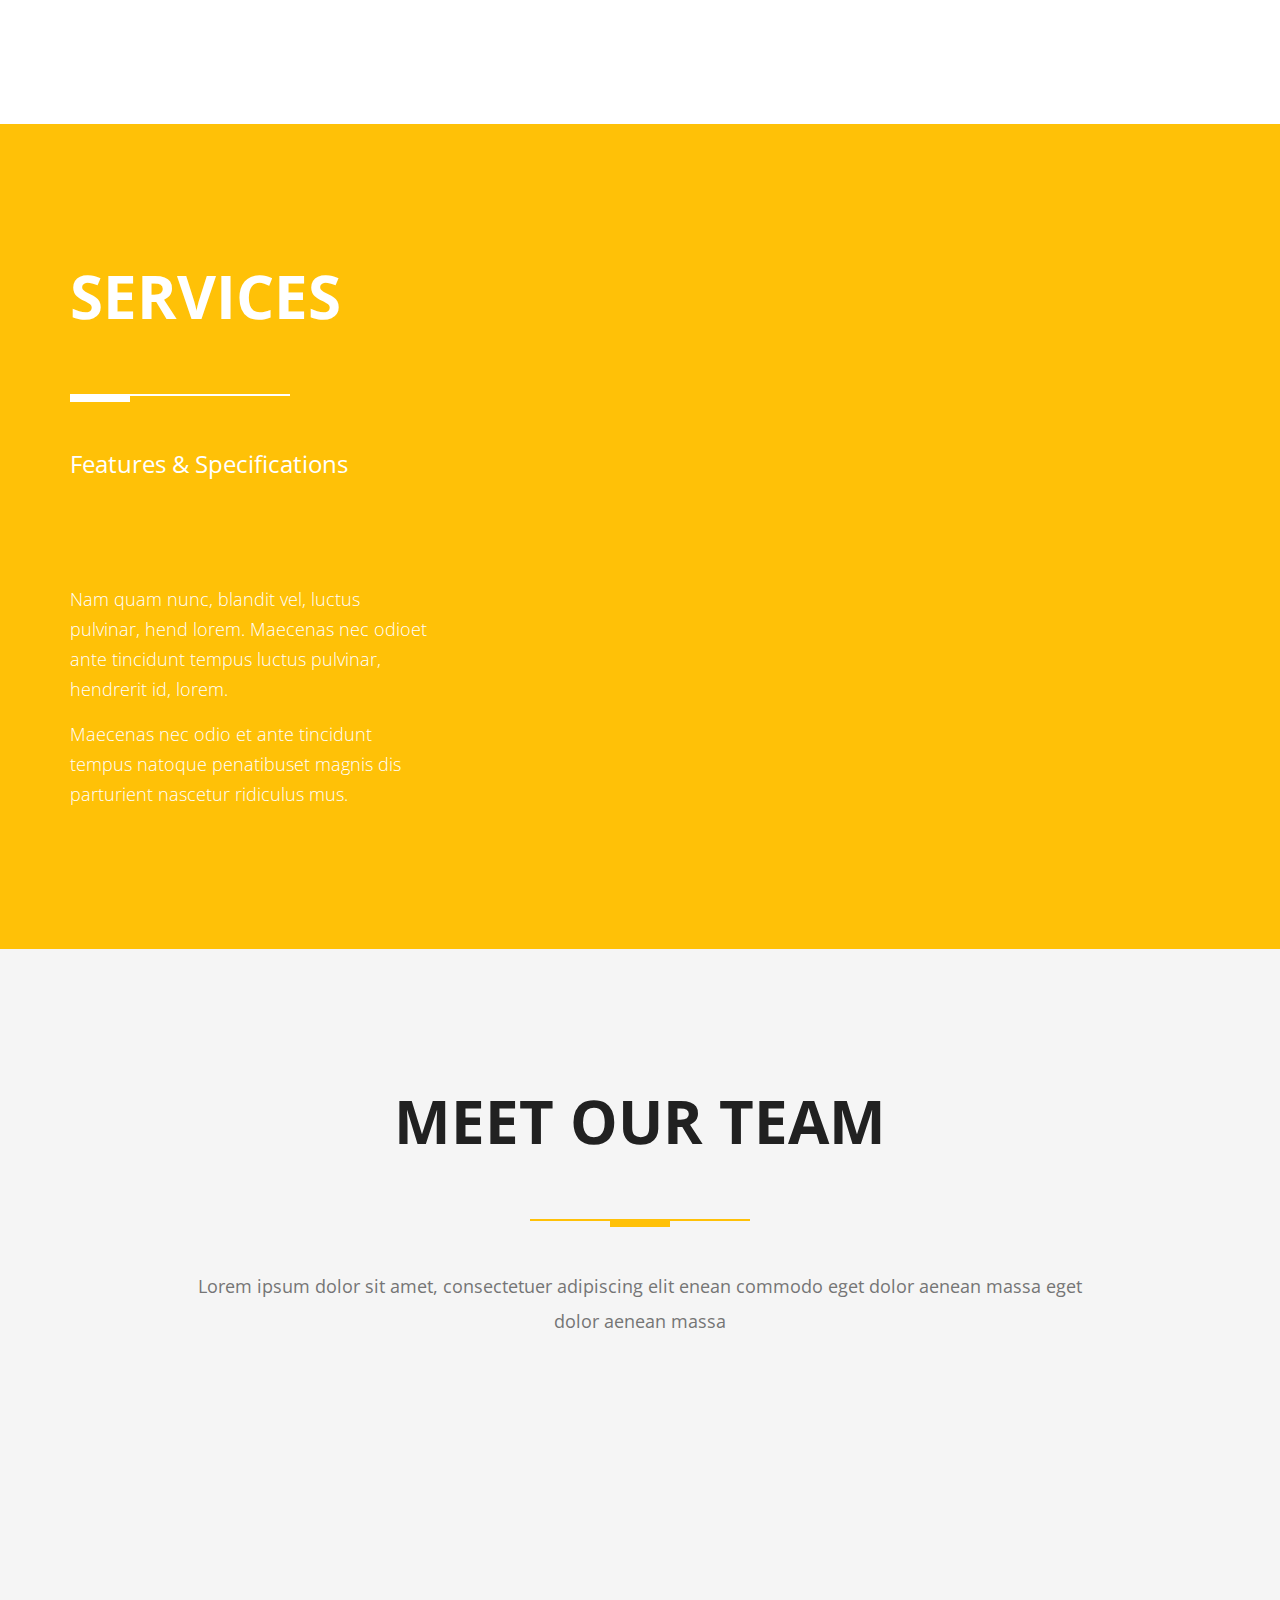
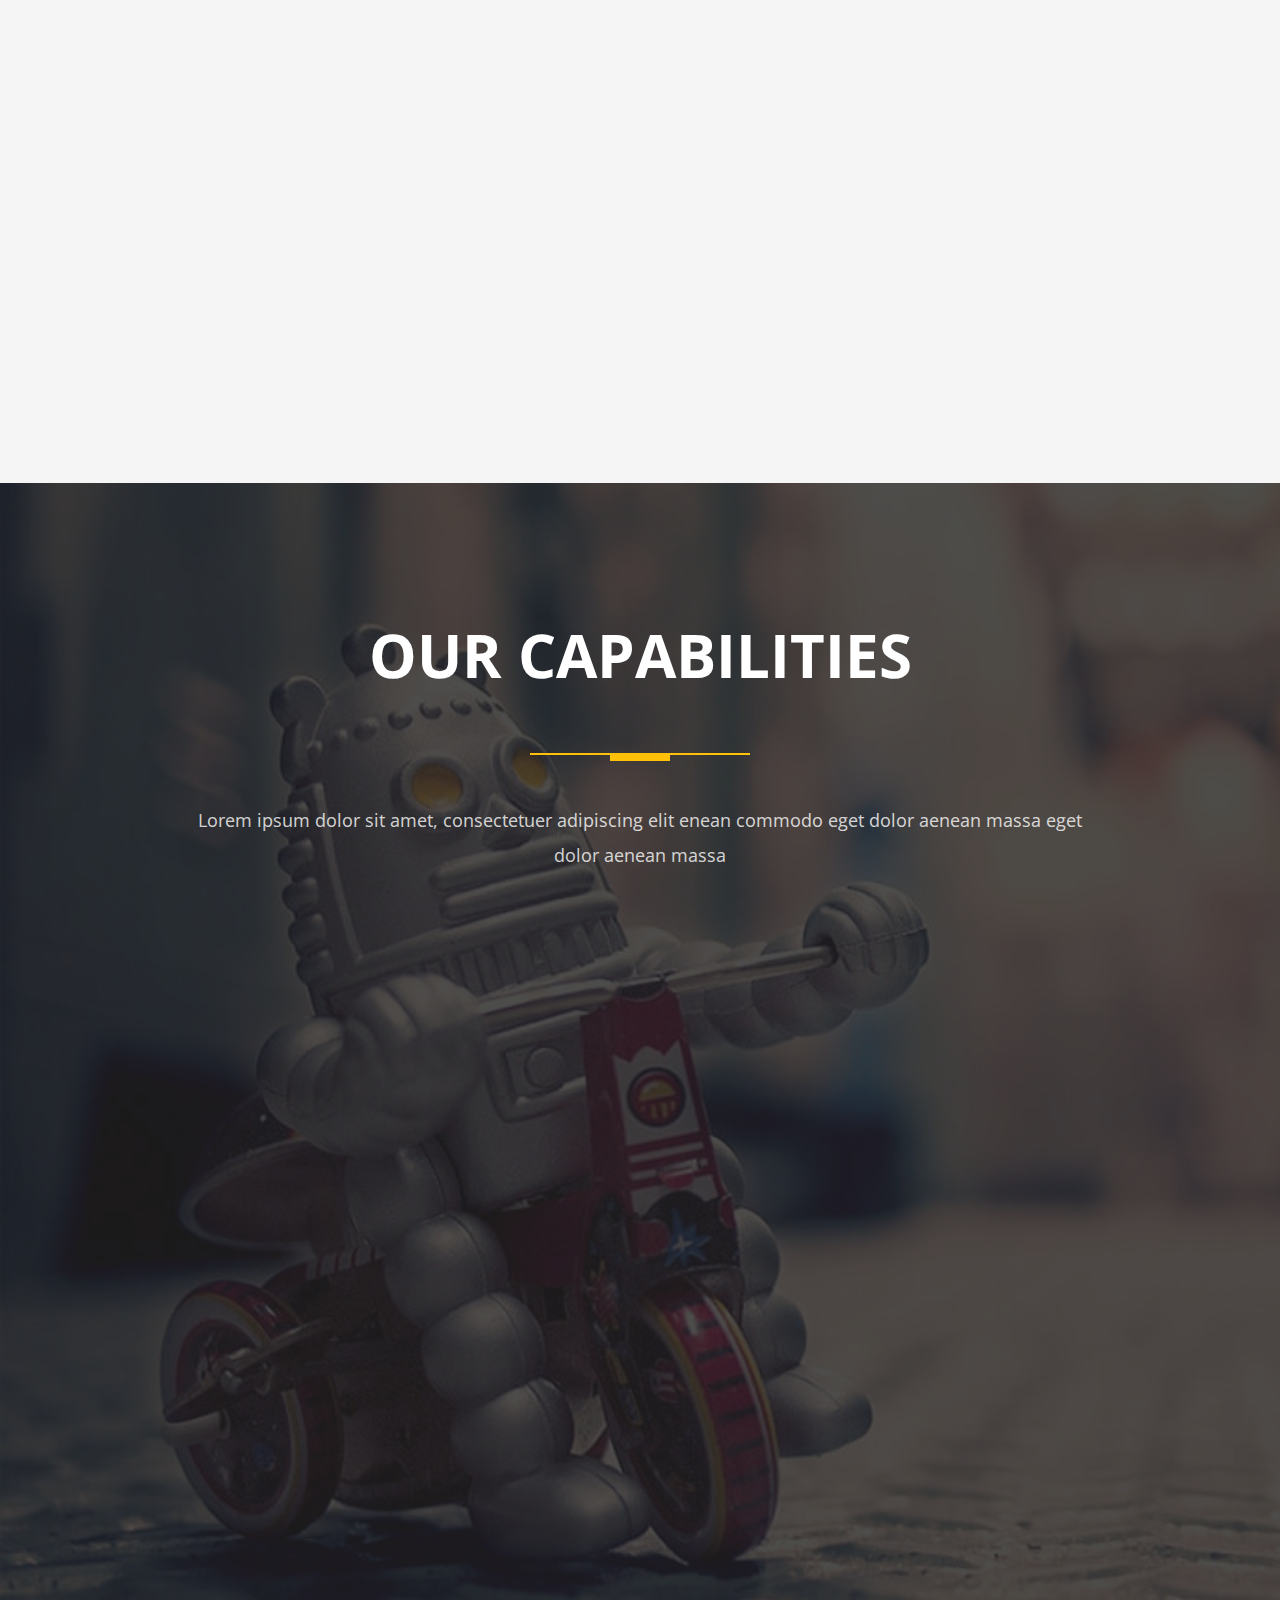
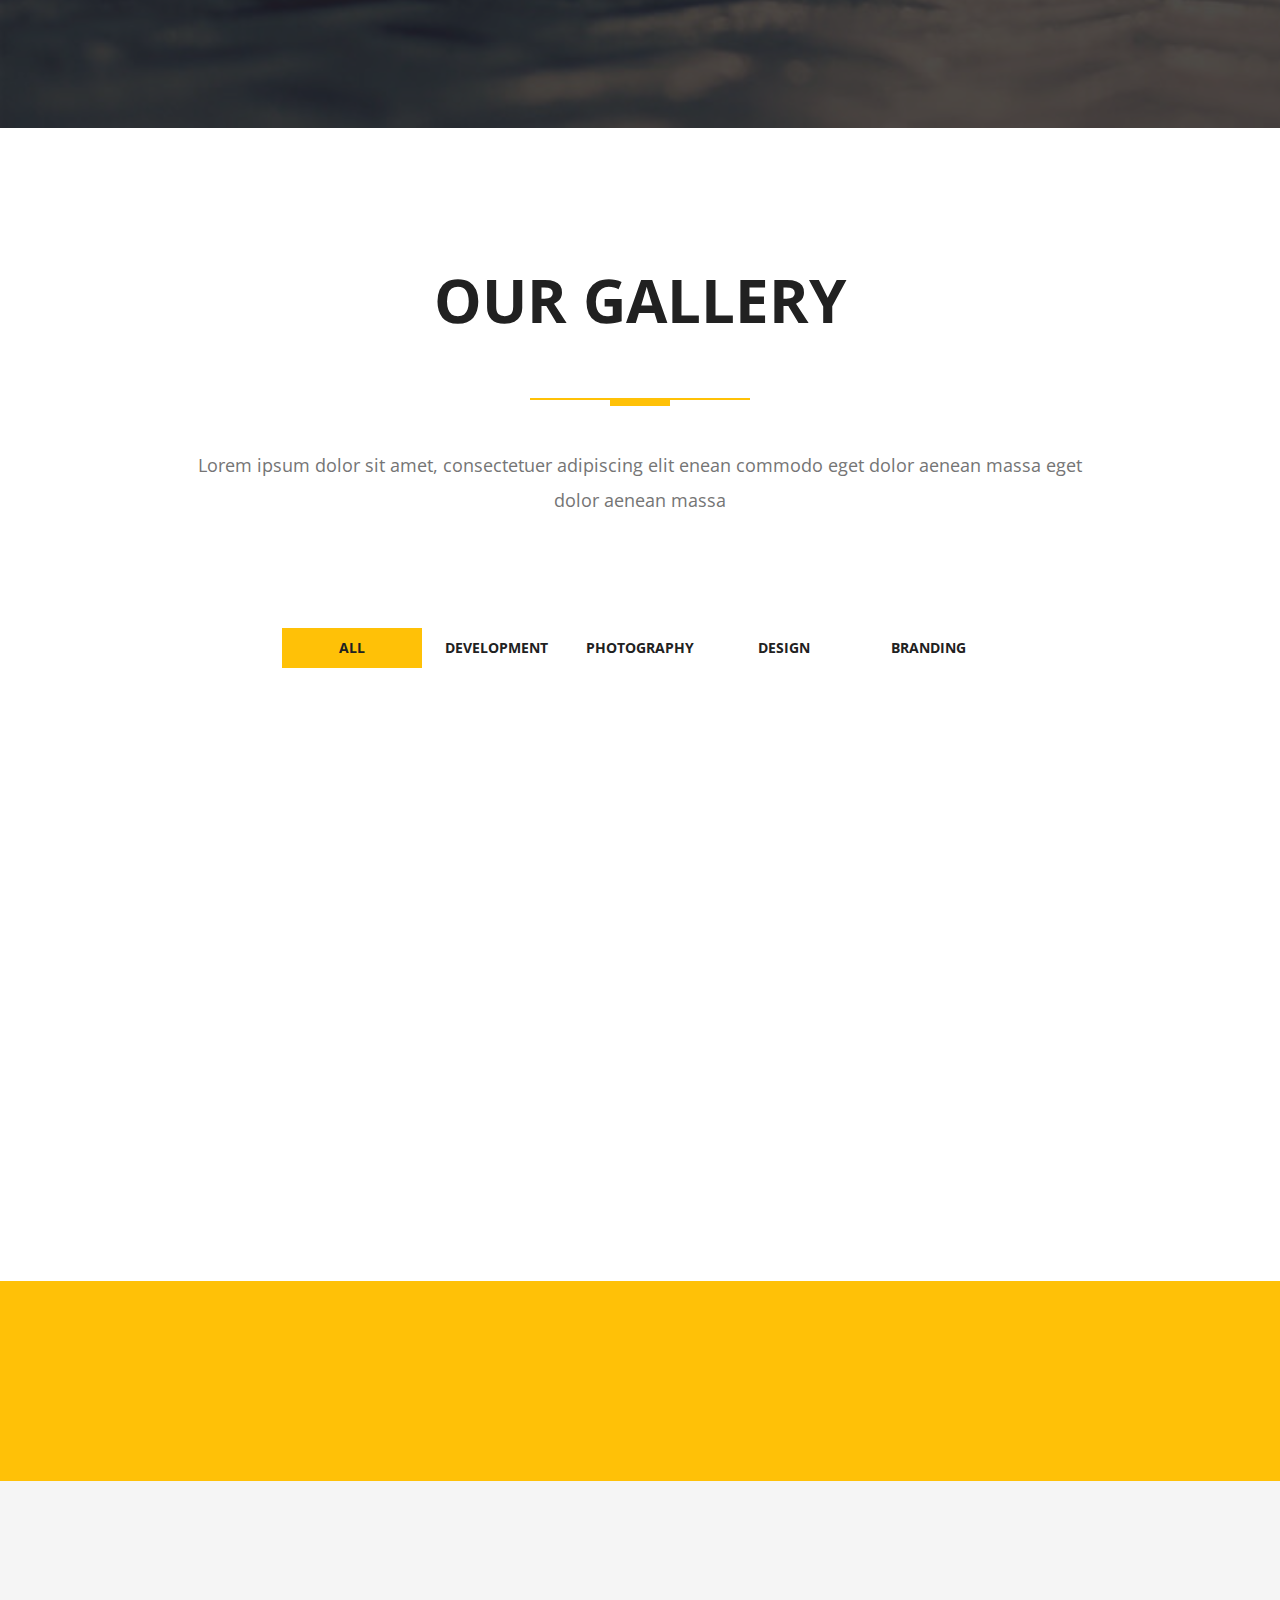
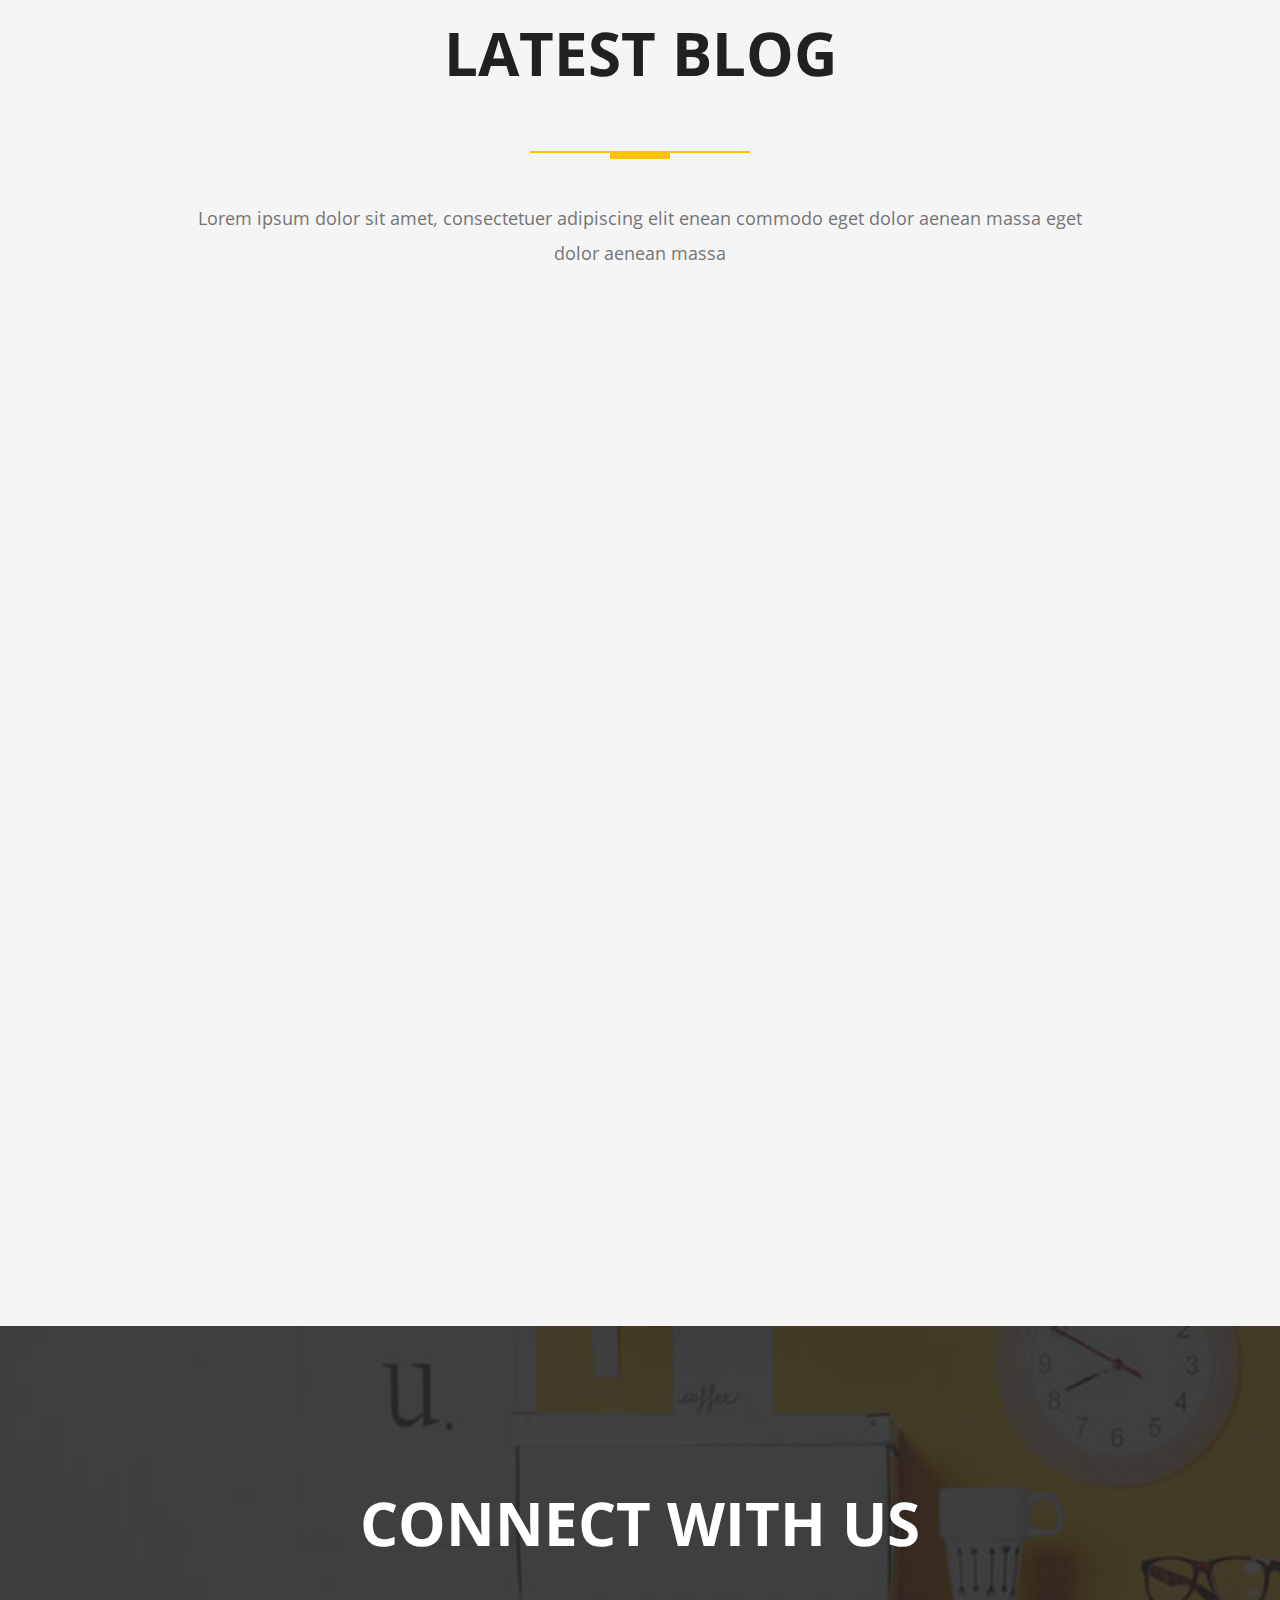
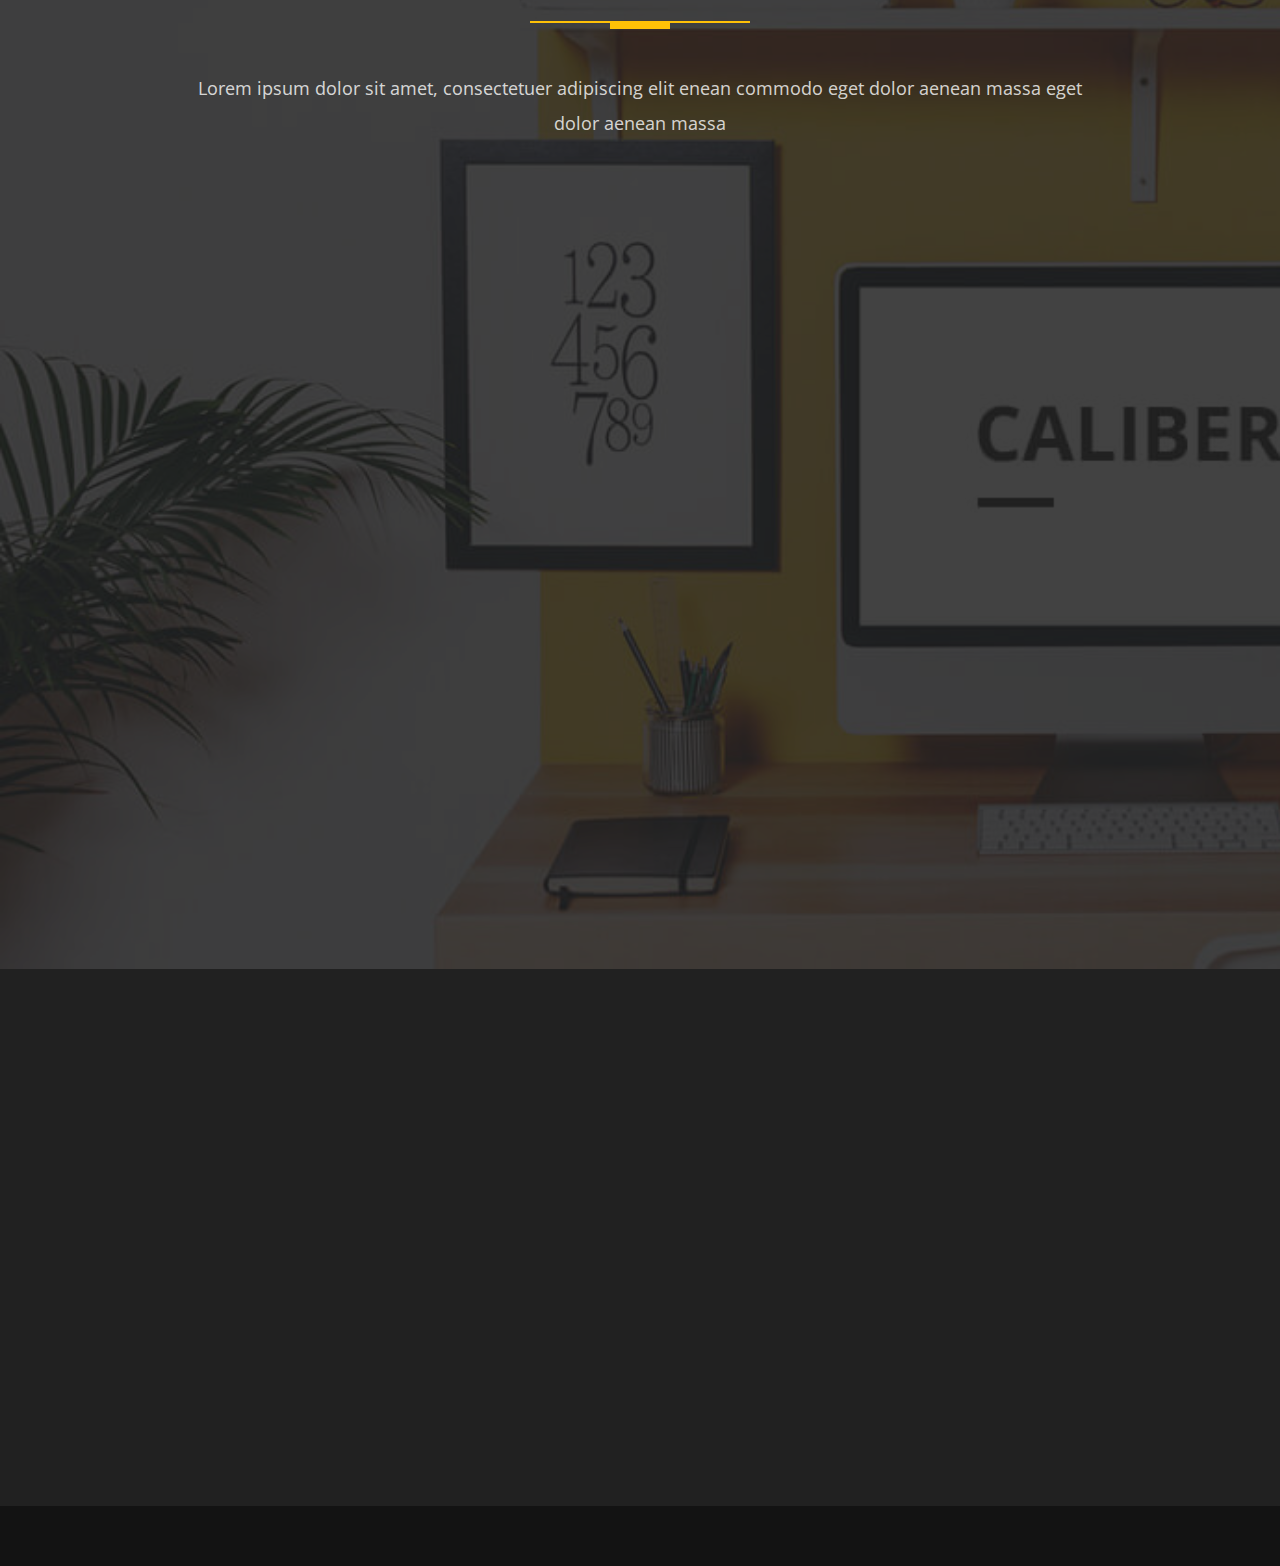
<file: Caliber-main-package-2.0.0/Caliber Horizontal Version - 2.0.0/index.html>
<!DOCTYPE html>
<html>
    <head>
        <title>Caliber - Multi Purpose HTML Template</title>
        <meta charset="utf-8"/>
        <meta name=viewport content="width=device-width, initial-scale=1">
        <script type="text/javascript" src="js/pace.min.js"></script>
        <link href="css/pace-loading-bar.css" rel="stylesheet">
        <link rel="stylesheet" type="text/css" href="css/animate.caliber.css">
        <link rel="stylesheet" type="text/css" href="css/materialdesignicons.caliber.css">
        <link rel="stylesheet" type="text/css" href="css/bootstrap.css">
        <script type="text/javascript" src="js/jquery.min.js"></script>
        <script src="js/inviewport-1.3.2.js"></script>
        <!--Mixitup -->
        <script type="text/javascript" src="js/jquery.mixitup.min.js"></script>
        <!--Fancybox -->
        <script type="text/javascript" src="js/jquery.fancybox.pack.js"></script>
        <link rel="stylesheet" type="text/css" href="css/jquery.fancybox.css" media="screen" />
        <!-- Main Style -->
        <link rel="stylesheet" id="main-style" type="text/css" href="css/style.css">
        <script type="text/javascript" src="js/main.js"></script>
    </head>
    <body class=" horizontal  yellow">
        <!-- Section Start - Header -->
        <section class="header bg-lightgray header-1" >
            <!-- Menu Top Bar - Start -->
            <div class="topbar " data-effect="fadeIn">
                <div class="menu">
                    <div class="primary inviewport animated delay4" data-effect="fadeInRightBig">
                        <div class='cssmenu'>
                            <!-- Menu - Start -->
                            <ul class='menu-ul'><li class='has-sub'>
                                <a href='#'>Home <i class='mdi mdi-chevron-down'></i></a>
                                <ul>
                                    <li>
                                        <a href='index.html'>Home 1</a>
                                    </li>
                                    <li>
                                        <a href='home-2.html'>Home 2</a>
                                    </li>
                                    <li>
                                        <a href='home-3.html'>Home 3</a>
                                    </li>
                                    <li>
                                        <a href='home-parallax.html'>Parallax One Page</a>
                                    </li>
                                    <li>
                                        <a href='home-personal.html'>Personal</a>
                                    </li>
                                    <li>
                                        <a href='home-slider.html'>Slider Header</a>
                                    </li>
                                    <li>
                                        <a href='home-angled.html'>Angled Style</a>
                                    </li>
                                </ul>
                            </li>
                            <li class='has-sub'>
                                <a href='#'>Pages <i class='mdi mdi-chevron-down'></i></a>
                                <ul>
                                    <li>
                                        <a href='services.html'>Services</a>
                                    </li>
                                    <li>
                                        <a href='team.html'>Our Team</a>
                                    </li>
                                    <li>
                                        <a href='art-of-work.html'>Art of Work</a>
                                    </li>
                                    <li>
                                        <a href='capabilities.html'>Our Capabilities</a>
                                    </li>
                                    <li>
                                        <a href='features.html'>Features</a>
                                    </li>
                                    <li>
                                        <a href='pricing.html'>Pricing Plans</a>
                                    </li>
                                    <li>
                                        <a href='left-sidebar.html'>Left Sidebar</a>
                                    </li>
                                    <li>
                                        <a href='right-sidebar.html'>Right Sidebar</a>
                                    </li>
                                </ul>
                            </li>
                            <li class='has-sub'>
                                <a href='#'>About <i class='mdi mdi-chevron-down'></i></a>
                                <ul>
                                    <li>
                                        <a href='about-us-1.html'>About Us 1</a>
                                    </li>
                                    <li>
                                        <a href='about-us-2.html'>About Us 2</a>
                                    </li>
                                </ul>
                            </li>
                            <li class='has-sub'>
                                <a href='#'>Portfolio <i class='mdi mdi-chevron-down'></i></a>
                                <ul>
                                    <li>
                                        <a href='portfolio-grid.html'>Grid</a>
                                    </li>
                                    <li>
                                        <a href='portfolio-masonary.html'>Masonary</a>
                                    </li>
                                    <li>
                                        <a href='portfolio-full.html'>Full Page Width</a>
                                    </li>
                                    <li>
                                        <a href='portfolio-grid-2.html'>Grid (2 Column)</a>
                                    </li>
                                </ul>
                            </li>
                        </ul>
                        <!-- Menu - End -->
                    </div>
                </div>
                <div class="black inviewport animated delay4" data-effect="fadeInLeftBig">
                    <div class='cssmenu'>
                        <!-- Menu - Start -->
                        <ul class='menu-ul'><li class='has-sub'>
                            <a href='#'>Blog <i class='mdi mdi-chevron-down'></i></a>
                            <ul>
                                <li>
                                    <a href='blogs-alternate.html'>Medium Alternate</a>
                                </li>
                                <li>
                                    <a href='blogs-small.html'>Small</a>
                                </li>
                                <li>
                                    <a href='blogs-centered.html'>Centered</a>
                                </li>
                                <li>
                                    <a href='blog-single.html'>Single page</a>
                                </li>
                            </ul>
                        </li>
                        <li class='has-sub'>
                            <a href='#'>Shortcodes <i class='mdi mdi-chevron-down'></i></a>
                            <ul>
                                <li>
                                    <a href='typography.html'>Typography</a>
                                </li>
                                <li>
                                    <a href='angled-sections.html'>Angled Sections</a>
                                </li>
                                <li>
                                    <a href='material-icons.html'>Material Icons</a>
                                </li>
                                <li>
                                    <a href='fontawesome.html'>FontAwesome Icons</a>
                                </li>
                                <li>
                                    <a href='animations.html'>Animations</a>
                                </li>
                                <li>
                                    <a href='media.html'>Embed Media</a>
                                </li>
                                <li>
                                    <a href='column-grid.html'>Grid Columns</a>
                                </li>
                            </ul>
                        </li>
                        <li class='has-sub'>
                            <a href='#'>Shop <i class='mdi mdi-chevron-down'></i></a>
                            <ul>
                                <li>
                                    <a href='products.html'>Products</a>
                                </li>
                                <li>
                                    <a href='product-single.html'>Single Page</a>
                                </li>
                            </ul>
                        </li>
                        <li>
                            <a href='contact.html'>Contact</a>
                        </li>
                    </ul>
                    <!-- Menu - End -->
                </div>
            </div>
        </div>
    </div>
    <!-- Menu Top Bar - End -->
    <!-- Logo and Mobile Menu - Start -->
    <div class='header-logo-wrap'>
        <div class="container">
            <div class="logo col-xs-2">
                <span>Caliber</span>
            </div>
            <div class="menu-mobile col-xs-10 pull-right cssmenu">
                <i class="mdi mdi-menu menu-toggle"></i>
                <ul class="menu" id='parallax-mobile-menu'>
                </ul>
            </div>
        </div>
    </div>
    <!-- Logo and Mobile Menu - End -->
    <!-- Header Slide - Start -->
    <div class="header-slide" style="position:relative;">
        <img alt="header-banner-image" src="img/banner-1.jpg" class='header-img' style=''>
        <div class="overlay overlay1">
            <div class="black inviewport animated delay4" data-effect="fadeInLeftOpacity"></div>
            <div class="primary inviewport animated delay4" data-effect="fadeInRightOpacity"></div>
            <!-- Header Text - Start -->
            <div class="maintext">
                <div class="primary-text inviewport animated delay4" data-effect="fadeInRightBig">
                    <div class="left-line">
                        <h4>Hello</h4>
                        <h1>We Are</h1>
                    </div>
                </div>
                <div class="black-text inviewport animated delay4" data-effect="fadeInLeftBig">
                    <div>
                        <h1>Caliber</h1>
                    </div>
                </div>
            </div>
            <!-- Header Text - End -->
        </div>
    </div>
    <!-- Header Slide - End -->
</section>
<!-- Section End - Header -->
<!-- Section Start - Why Choose Us -->
<section ><div class="container">
    <div class="row">
        <h1 class="heading">Why Choose Us</h1>
        <div class="headul"></div>
        <p class="subheading">Lorem ipsum dolor sit amet, consectetuer adipiscing elit enean commodo  eget dolor aenean massa eget dolor aenean massa</p>
        <div class="features">
            <!-- Feature - Start -->
            <div class="col-lg-4 col-md-4 col-sm-6 col-xs-12 feature inviewport animated delay1" data-effect="fadeInUp">
                <div class="icon">
                    <i class="mdi mdi-desktop-mac"></i>
                </div>
                <div class="info">
                    <h3 class="title">Web Design</h3>
                    <p>We at Caliber design and create brilliance at work in a uniquely stylish process.</p>
                </div>
            </div>
            <!-- Feature - End -->
            <!-- Feature - Start -->
            <div class="col-lg-4 col-md-4 col-sm-6 col-xs-12 feature inviewport animated delay2" data-effect="fadeInUp">
                <div class="icon">
                    <i class="mdi mdi-server-network"></i>
                </div>
                <div class="info">
                    <h3 class="title">Hosting</h3>
                    <p>We at Caliber design and create brilliance at work in a uniquely stylish process.</p>
                </div>
            </div>
            <!-- Feature - End -->
            <!-- Feature - Start -->
            <div class="col-lg-4 col-md-4 col-sm-6 col-xs-12 feature inviewport animated delay3" data-effect="fadeInUp">
                <div class="icon">
                    <i class="mdi mdi-format-paint"></i>
                </div>
                <div class="info">
                    <h3 class="title">Photoshop</h3>
                    <p>We at Caliber design and create brilliance at work in a uniquely stylish process.</p>
                </div>
            </div>
            <!-- Feature - End -->
            <!-- Feature - Start -->
            <div class="col-lg-4 col-md-4 col-sm-6 col-xs-12 feature inviewport animated delay1" data-effect="fadeInUp">
                <div class="icon">
                    <i class="mdi mdi-camera"></i>
                </div>
                <div class="info">
                    <h3 class="title">Photography</h3>
                    <p>We at Caliber design and create brilliance at work in a uniquely stylish process.</p>
                </div>
            </div>
            <!-- Feature - End -->
            <!-- Feature - Start -->
            <div class="col-lg-4 col-md-4 col-sm-6 col-xs-12 feature inviewport animated delay2" data-effect="fadeInUp">
                <div class="icon">
                    <i class="mdi mdi-chart-areaspline"></i>
                </div>
                <div class="info">
                    <h3 class="title">Development</h3>
                    <p>We at Caliber design and create brilliance at work in a uniquely stylish process.</p>
                </div>
            </div>
            <!-- Feature - End -->
            <!-- Feature - Start -->
            <div class="col-lg-4 col-md-4 col-sm-6 col-xs-12 feature inviewport animated delay3" data-effect="fadeInUp">
                <div class="icon">
                    <i class="mdi mdi-vector-curve"></i>
                </div>
                <div class="info">
                    <h3 class="title">Illustrator</h3>
                    <p>We at Caliber design and create brilliance at work in a uniquely stylish process.</p>
                </div>
            </div>
            <!-- Feature - End -->
        </div>
    </div>
</div></section>
<!-- Section End - Why Choose Us -->
<!-- Section Start - Services -->
<section class='bg-primary services max-width-100  ' id='services'><div class="container">  <div class="row">
    <div class="col-lg-4 col-md-12 col-sm-12 col-xs-12">
        <h1 class="heading text-white left-align">Services</h1>
        <div class="headul white left-align"></div>
        <p class="subheading text-white left-align">Features & Specifications</p>
        <p>Nam quam nunc, blandit vel, luctus pulvinar, hend lorem. Maecenas nec odioet ante tincidunt tempus luctus pulvinar, hendrerit id, lorem.</p>
        <p>Maecenas nec odio et ante tincidunt tempus natoque penatibuset magnis dis parturient nascetur ridiculus mus.</p>
    </div>
    <div class="col-lg-9 col-md-10 col-md-offset-1 col-sm-12 col-sm-offset-0 col-xs-12 col-xs-offset-0 service-tablets">
        <div class="tablet-black inviewport animated delay1" data-effect="fadeInRight"><img alt="tablet-black" src="img/tablet-black-yellow.png" class="style-dependent img-responsive"></div>
        <div class="tablet-white inviewport animated delay2" data-effect="fadeInRight"><img alt="tablet-white" src="img/tablet-white-yellow.png" class="style-dependent img-responsive"></div>
    </div>
</div>
</div></section>
<!-- Section End - Services -->
<!-- Section Start - Meet Our Team -->
<section class='bg-lightgray  ' id='team'><div class="container">
<div class="row">
    <h1 class="heading">Meet Our Team</h1>
    <div class="headul"></div>
    <p class="subheading">Lorem ipsum dolor sit amet, consectetuer adipiscing elit enean commodo  eget dolor aenean massa eget dolor aenean massa</p>
    <!-- Team Member - Start -->
    <div class="col-lg-4 col-md-4 col-md-offset-0 col-sm-8 col-sm-offset-2 col-xs-10 col-xs-offset-1 member inviewport animated delay1" data-effect="fadeInUp">
        <div class="pic">
            <img alt="member-image" class="img-responsive" src="img/member-1.jpg">
            <div class="social">
                <a href="#"><i class="mdi mdi-dribbble text-on-primary"></i></a>
                <a href="#"><i class="mdi mdi-twitter text-on-primary"></i></a>
                <a href="#"><i class="mdi mdi-facebook text-on-primary"></i></a>
            </div>
        </div>
        <div class="info">
            <h3>John Arthur</h3>
            <p>We at Caliber design and create brilliance at work in a uniquely stylish process.</p>
        </div>
    </div>
    <!-- Team Member - End -->
    <!-- Team Member - Start -->
    <div class="col-lg-4 col-md-4 col-md-offset-0 col-sm-8 col-sm-offset-2 col-xs-10 col-xs-offset-1 member inviewport animated delay2" data-effect="fadeInUp">
        <div class="pic">
            <img alt="member-image" class="img-responsive" src="img/member-2.jpg">
            <div class="social">
                <a href="#"><i class="mdi mdi-dribbble text-on-primary"></i></a>
                <a href="#"><i class="mdi mdi-twitter text-on-primary"></i></a>
                <a href="#"><i class="mdi mdi-facebook text-on-primary"></i></a>
            </div>
        </div>
        <div class="info">
            <h3>Kate Douglas</h3>
            <p>We at Caliber design and create brilliance at work in a uniquely stylish process.</p>
        </div>
    </div>
    <!-- Team Member - End -->
    <!-- Team Member - Start -->
    <div class="col-lg-4 col-md-4 col-md-offset-0 col-sm-8 col-sm-offset-2 col-xs-10 col-xs-offset-1 member inviewport animated delay3" data-effect="fadeInUp">
        <div class="pic">
            <img alt="member-image" class="img-responsive" src="img/member-3.jpg">
            <div class="social">
                <a href="#"><i class="mdi mdi-dribbble text-on-primary"></i></a>
                <a href="#"><i class="mdi mdi-twitter text-on-primary"></i></a>
                <a href="#"><i class="mdi mdi-facebook text-on-primary"></i></a>
            </div>
        </div>
        <div class="info">
            <h3>Jimmy Patrick</h3>
            <p>We at Caliber design and create brilliance at work in a uniquely stylish process.</p>
        </div>
    </div>
    <!-- Team Member - End -->
</div>
</div></section>
<!-- Section End - Meet Our Team -->
<section class="parallax capabilities" id="capabilities">
<div class="bg-overlay"></div>
<div class="container">
    <div class="row">
        <h1 class="heading">Our Capabilities</h1>
        <div class="headul"></div>
        <p class="subheading">Lorem ipsum dolor sit amet, consectetuer adipiscing elit enean commodo  eget dolor aenean massa eget dolor aenean massa</p>
        <!-- Pie Chart - Start -->
        <div class="col-lg-4 col-md-4 col-md-offset-0 col-sm-8 col-sm-offset-2 col-xs-8 col-xs-offset-2 capability inviewport animated delay1" data-effect="fadeIn">
            <!-- Pie Percent - Start -->
            <div class="pie-wrapper">
                <div class="pie pie-90">
                    <div class="bg"><img alt="skills-image" src="img/pie-90-yellow.png"></div>
                    <img alt="skills-image" src="img/pie-90-yellow.png" class="style-dependent">
                </div>
                <h1>90%</h1>
            </div>
            <!-- Pie Percent - End -->
            <!-- Pie Info - Start -->
            <div class="pie-info">
                <div class="bg">
                    <div class="content">
                        <div class="info-wrap">
                            <h3>Web Design</h3>
                            <p>This crash course in layers reveals or shows you in photoshop and create wonders in graphics industry...
                            <span class="hidden-xs hidden-md hidden-lg">This crash course in layers reveals or shows you in photoshop and create wonders in graphics industry...</span>
                            </p>
                        </div>
                    </div>
                </div>
            </div>
            <!-- Pie Info - End -->
        </div>
        <!-- Pie Chart - End -->
        <!-- Pie Chart - Start -->
        <div class="col-lg-4 col-md-4 col-md-offset-0 col-sm-8 col-sm-offset-2 col-xs-8 col-xs-offset-2 capability inviewport animated delay2" data-effect="fadeIn">
            <!-- Pie Percent - Start -->
            <div class="pie-wrapper">
                <div class="pie pie-95">
                    <div class="bg"><img alt="skills-image" src="img/pie-95-yellow.png"></div>
                    <img alt="skills-image" src="img/pie-95-yellow.png" class="style-dependent">
                </div>
                <h1>95%</h1>
            </div>
            <!-- Pie Percent - End -->
            <!-- Pie Info - Start -->
            <div class="pie-info">
                <div class="bg">
                    <div class="content">
                        <div class="info-wrap">
                            <h3>Development</h3>
                            <p>This crash course in layers reveals or shows you in photoshop and create wonders in graphics industry...
                            <span class="hidden-xs hidden-md hidden-lg">This crash course in layers reveals or shows you in photoshop and create wonders in graphics industry...</span>
                            </p>
                        </div>
                    </div>
                </div>
            </div>
            <!-- Pie Info - End -->
        </div>
        <!-- Pie Chart - End -->
        <!-- Pie Chart - Start -->
        <div class="col-lg-4 col-md-4 col-md-offset-0 col-sm-8 col-sm-offset-2 col-xs-8 col-xs-offset-2 capability inviewport animated delay3" data-effect="fadeIn">
            <!-- Pie Percent - Start -->
            <div class="pie-wrapper">
                <div class="pie pie-85">
                    <div class="bg"><img alt="skills-image" src="img/pie-85-yellow.png"></div>
                    <img alt="skills-image" src="img/pie-85-yellow.png" class="style-dependent">
                </div>
                <h1>85%</h1>
            </div>
            <!-- Pie Percent - End -->
            <!-- Pie Info - Start -->
            <div class="pie-info">
                <div class="bg">
                    <div class="content">
                        <div class="info-wrap">
                            <h3>Photography</h3>
                            <p>This crash course in layers reveals or shows you in photoshop and create wonders in graphics industry...
                            <span class="hidden-xs hidden-md hidden-lg">This crash course in layers reveals or shows you in photoshop and create wonders in graphics industry...</span>
                            </p>
                        </div>
                    </div>
                </div>
            </div>
            <!-- Pie Info - End -->
        </div>
        <!-- Pie Chart - End -->
    </div>
</div>
</section>
<!-- Section Start - Portfolio -->
<section  id='portfolio'><div class="container">
<div class="row gallery-row">
    <h1 class="heading">Our Gallery</h1>
    <div class="headul"></div>
    <p class="subheading">Lorem ipsum dolor sit amet, consectetuer adipiscing elit enean commodo  eget dolor aenean massa eget dolor aenean massa</p>
    <!-- Filter Categories - Start -->
    <div class="filter-categories filter-mixitup">
        <span class="btn filter " data-filter="all">All</span>
        <span class="btn filter " data-filter=".development">Development</span>
        <span class="btn filter " data-filter=".photography">Photography</span>
        <span class="btn filter " data-filter=".design">Design</span>
        <span class="btn filter " data-filter=".branding">Branding</span>
    </div>
    <!-- Filter Categories - End -->
    <!-- Portfolio Items - Start -->
    <div class="filter-items filter-mixitup  inviewport animated " data-effect="fadeIn" id="gallery-mixitup">
        <!-- Item - Start -->
        <div class="filter-item development col-lg-3 col-md-4 col-sm-6  col-xs-10 col-xs-offset-1 col-sm-offset-0">
            <img alt="gallery-image" src="img/gallery-1.jpg" class="img-responsive transition">
            <div class="info transition">
                <a class="btn btn-primary fancybox" title="Test Title of this item" data-fancybox-group="gallery" href="img/gallery-1.jpg"><i class="mdi mdi-image-area"></i></a>
            </div>
        </div>
        <!-- Item - End -->
        <!-- Item - Start -->
        <div class="filter-item photography col-lg-3 col-md-4 col-sm-6  col-xs-10 col-xs-offset-1 col-sm-offset-0">
            <img alt="gallery-image" src="img/gallery-2.jpg" class="img-responsive transition">
            <div class="info transition">
                <a class="btn btn-primary fancybox" title="Test Title of this item" data-fancybox-group="gallery" href="img/gallery-2.jpg"><i class="mdi mdi-video"></i></a>
            </div>
        </div>
        <!-- Item - End -->
        <!-- Item - Start -->
        <div class="filter-item design col-lg-3 col-md-4 col-sm-6  col-xs-10 col-xs-offset-1 col-sm-offset-0">
            <img alt="gallery-image" src="img/gallery-3.jpg" class="img-responsive transition">
            <div class="info transition">
                <a class="btn btn-primary fancybox" title="Test Title of this item" data-fancybox-group="gallery" href="img/gallery-3.jpg"><i class="mdi mdi-image-area"></i></a>
            </div>
        </div>
        <!-- Item - End -->
        <!-- Item - Start -->
        <div class="filter-item branding col-lg-3 col-md-4 col-sm-6  col-xs-10 col-xs-offset-1 col-sm-offset-0">
            <img alt="gallery-image" src="img/gallery-4.jpg" class="img-responsive transition">
            <div class="info transition">
                <a class="btn btn-primary fancybox" title="Test Title of this item" data-fancybox-group="gallery" href="img/gallery-4.jpg"><i class="mdi mdi-image-area"></i></a>
            </div>
        </div>
        <!-- Item - End -->
        <!-- Item - Start -->
        <div class="filter-item development col-lg-3 col-md-4 col-sm-6  col-xs-10 col-xs-offset-1 col-sm-offset-0">
            <img alt="gallery-image" src="img/gallery-5.jpg" class="img-responsive transition">
            <div class="info transition">
                <a class="btn btn-primary fancybox" title="Test Title of this item" data-fancybox-group="gallery" href="img/gallery-5.jpg"><i class="mdi mdi-image-area"></i></a>
            </div>
        </div>
        <!-- Item - End -->
        <!-- Item - Start -->
        <div class="filter-item photography col-lg-3 col-md-4 col-sm-6  col-xs-10 col-xs-offset-1 col-sm-offset-0">
            <img alt="gallery-image" src="img/gallery-6.jpg" class="img-responsive transition">
            <div class="info transition">
                <a class="btn btn-primary fancybox" title="Test Title of this item" data-fancybox-group="gallery" href="img/gallery-6.jpg"><i class="mdi mdi-video"></i></a>
            </div>
        </div>
        <!-- Item - End -->
        <!-- Item - Start -->
        <div class="filter-item design col-lg-3 col-md-4 col-sm-6  col-xs-10 col-xs-offset-1 col-sm-offset-0">
            <img alt="gallery-image" src="img/gallery-7.jpg" class="img-responsive transition">
            <div class="info transition">
                <a class="btn btn-primary fancybox" title="Test Title of this item" data-fancybox-group="gallery" href="img/gallery-7.jpg"><i class="mdi mdi-video"></i></a>
            </div>
        </div>
        <!-- Item - End -->
        <!-- Item - Start -->
        <div class="filter-item branding col-lg-3 col-md-4 col-sm-6  col-xs-10 col-xs-offset-1 col-sm-offset-0">
            <img alt="gallery-image" src="img/gallery-8.jpg" class="img-responsive transition">
            <div class="info transition">
                <a class="btn btn-primary fancybox" title="Test Title of this item" data-fancybox-group="gallery" href="img/gallery-8.jpg"><i class="mdi mdi-image-area"></i></a>
            </div>
        </div>
        <!-- Item - End -->
    </div>
    <!-- Portfolio Items - End -->
</div>
</div></section>
<!-- Section End - Portfolio  -->
<!-- Section Start - Clients -->
<section class='bg-primary clients padding-top-50 padding-bottom-50 '><div class="container">   <div class="row">
<!-- Client Image - Start -->
<div class="col-lg-3 col-md-3 col-sm-6 col-xs-12 client inviewport animated delay1" data-effect="fadeInUp">
    <h4><img alt="client-logo" src="img/client-1.png" class="img-responsive"></h4>
</div>
<!-- Client Image - End -->
<!-- Client Image - Start -->
<div class="col-lg-3 col-md-3 col-sm-6 col-xs-12 client inviewport animated delay2" data-effect="fadeInUp">
    <h4><img alt="client-logo" src="img/client-2.png" class="img-responsive"></h4>
</div>
<!-- Client Image - End -->
<!-- Client Image - Start -->
<div class="col-lg-3 col-md-3 col-sm-6 col-xs-12 client inviewport animated delay3" data-effect="fadeInUp">
    <h4><img alt="client-logo" src="img/client-3.png" class="img-responsive"></h4>
</div>
<!-- Client Image - End -->
<!-- Client Image - Start -->
<div class="col-lg-3 col-md-3 col-sm-6 col-xs-12 client inviewport animated delay4" data-effect="fadeInUp">
    <h4><img alt="client-logo" src="img/client-4.png" class="img-responsive"></h4>
</div>
<!-- Client Image - End -->
</div>
</div></section>
<!-- Section End - Clients -->
<!-- Section Start - Blogs -->
<section class='bg-lightgray  '><div class="container">
<div class="row">
<h1 class="heading">Latest Blog</h1>
<div class="headul"></div>
<p class="subheading">Lorem ipsum dolor sit amet, consectetuer adipiscing elit enean commodo  eget dolor aenean massa eget dolor aenean massa</p>
<!-- Blog - Start -->
<div class="col-lg-12 col-md-12 col-sm-12 col-xs-12 blog blog_altered blog_left">
    <div class="row">
        <!-- Blog Image - Start -->
        <div class=" col-lg-6 col-md-6 col-sm-10 col-xs-12  pic inviewport animated delay1" data-effect="fadeIn">
            <img alt="blog-image" class="img-responsive" src="img/blog-medium-1.jpg">
        </div>
        <!-- Blog Image - End -->
        <!-- Blog Info - Start -->
        <div class="col-lg-6 col-md-6 col-sm-12 col-xs-12 inviewport animated delay1" data-effect="fadeIn">
            <div class="info">
                <span class="date">24th August 2015</span>
                <h4 class="title"><a href="blog-single.html">Ten amazing and strange pictures by professionals</a></h4>
                <p>Donec pede justo, fringilla, aliquet nec, vulputatee egerdiet erdiett arcu. In  justo, rhoncus ut, imperdiet a, venenatis vitaerdiet erde justo. llam dictum felis eu pede mollis pretium diet a, venenatis vita sto. Nullam dictum felis eu pede mollis pretiumdiet a, venenatis ie ust. ullam dictum felis eu pedemol iumpretium ieta...</p>
                <a class="btn btn-primary text-on-primary"  href="blog-single.html">Read More</a>
            </div>
        </div>
        <!-- Blog Info - End -->
    </div>
</div>
<!-- Blog - End -->
<!-- Blog - Start -->
<div class="col-lg-12 col-md-12 col-sm-12 col-xs-12 blog blog_altered blog_right">
    <div class="row">
        <!-- Blog Image - Start -->
        <div class=" col-xs-12 col-sm-10 hidden-md hidden-lg  pic inviewport animated delay1" data-effect="fadeIn">
            <img alt="blog-image" class="img-responsive" src="img/blog-medium-4.jpg">
        </div>
        <!-- Blog Image - End -->
        <!-- Blog Info - Start -->
        <div class="col-lg-6 col-md-6 col-sm-12 col-xs-12 inviewport animated delay1" data-effect="fadeIn">
            <div class="info">
                <span class="date">24th August 2015</span>
                <h4 class="title"><a href="blog-single.html">Ten amazing and strange pictures by professionals</a></h4>
                <p>Donec pede justo, fringilla, aliquet nec, vulputatee egerdiet erdiett arcu. In  justo, rhoncus ut, imperdiet a, venenatis vitaerdiet erde justo. llam dictum felis eu pede mollis pretium diet a, venenatis vita sto. Nullam dictum felis eu pede mollis pretiumdiet a, venenatis ie ust. ullam dictum felis eu pedemol iumpretium ieta...</p>
                <a class="btn btn-primary text-on-primary"  href="blog-single.html">Read More</a>
            </div>
        </div>
        <!-- Blog Info - End -->
        <!-- Blog Image - Start -->
        <div class=" col-lg-6 col-md-6 hidden-sm hidden-xs  pic inviewport animated delay1" data-effect="fadeIn">
            <img alt="blog-image" class="img-responsive" src="img/blog-medium-4.jpg">
        </div>
        <!-- Blog Image - End -->
    </div>
</div>
<!-- Blog - End -->
</div>
</div></section>
<!-- Section End - Blogs -->
<!-- Section Start - Contact Us -->
<section class="parallax contact  " id="contact">
<div class="bg-overlay opacity-85"></div>
<div class="container">
<div class="">
    <h1 class="heading">Connect With Us</h1>
    <div class="headul"></div>
    <p class="subheading">Lorem ipsum dolor sit amet, consectetuer adipiscing elit enean commodo  eget dolor aenean massa eget dolor aenean massa</p>
    <div class="col-lg-6 col-md-6 col-xs-12 col-sm-12 inviewport animated delay1" data-effect="fadeInUp">
        <!-- Contact Form - Start -->
        <form action='send_email.php' method='post'><input type='text' placeholder='Name' class='col-xs-12 transition' id='c_name' ><input type='text' placeholder='Email' class='col-xs-12 transition' id='c_email' ><input type='text' placeholder='Phone' class='col-xs-12 transition' id='c_phone' ><textarea class='col-xs-12 transition' placeholder='Message' id='c_message' ></textarea><div id='response_email'></div><button type='button' class='btn btn-block btn-primary disabled transition' id='c_send'>Send Message</button></form>
        <!-- Contact Form - End -->
    </div>
    <div class="col-lg-6 col-md-6 col-xs-12 col-sm-12 contacts inviewport animated delay1" data-effect="fadeInUp">
        <!-- Contact Person - Start -->
        <div class='contact-person'>
            <div class='col-sm-6 col-sm-4 col-xs-4 pic'>
                <img alt='contact-person' src='img/contact-1.jpg' class='img-responsive'>
            </div>
            <div class='col-md-6 col-sm-8 col-xs-8 info'>
                <h4>John Doe</h4>
                <div class='post'>President</div>
                <div>Email: email@ex.com</div>
                <div>Phone: +1 234 434 4333</div>
                <div class='hidden-md hidden-xs'>Fax: +1 234 434 4333</div>
                <div class="social">
                    <a href="#"><i class="mdi mdi-facebook text-on-primary"></i></a>
                    <a href="#"><i class="mdi mdi-twitter text-on-primary"></i></a>
                    <a href="#"><i class="mdi mdi-dribbble text-on-primary"></i></a>
                </div>
            </div></div>
            <!-- Contact Person - End -->
            <!-- Contact Person - Start -->
            <div class='contact-person'>
                <div class='col-sm-6 col-sm-4 col-xs-4 pic'>
                    <img alt='contact-person' src='img/contact-2.jpg' class='img-responsive'>
                </div>
                <div class='col-md-6 col-sm-8 col-xs-8 info'>
                    <h4>Sam Arthur</h4>
                    <div class='post'>CEO</div>
                    <div>Email: email@ex.com</div>
                    <div>Phone: +1 234 434 4333</div>
                    <div class='hidden-md hidden-xs'>Fax: +1 234 434 4333</div>
                    <div class="social">
                        <a href="#"><i class="mdi mdi-facebook text-on-primary"></i></a>
                        <a href="#"><i class="mdi mdi-twitter text-on-primary"></i></a>
                        <a href="#"><i class="mdi mdi-dribbble text-on-primary"></i></a>
                    </div>
                </div></div>
                <!-- Contact Person - End -->
            </div>
        </div>
    </div>
</section>
<!-- Section End - Contact Us -->
<!-- Section Start - Footer -->
<section class='footer bg-black padding-bottom-50 '><div class="container">
    <div class="row">
        <!-- Text Widget - Start -->
        <div class="col-lg-4 col-md-4 col-sm-12 col-xs-12 text-widget inviewport animated delay1" data-effect="fadeInUp">
            <div class="logo">
                <span>Caliber</span>
            </div>
            <p>This is a unique & creatively designed layout built in Photoshop with a modern look. All the files are well organized and named as per content. Its very easy to change any part.</p>
            <p>Email: youremail@example.com <br> Phone: +1 234 5678 910</p>
        </div>
        <!-- Text Widget - End -->
        <!-- Twitter Widget - Start -->
        <div class="col-lg-4 col-md-4 col-sm-12 col-xs-12 twitter-widget inviewport animated delay2" data-effect="fadeInUp">
            <h4>Twitter</h4>
            <div class="headul left-align"></div>
            <div class="tweet">
                <i class="mdi mdi-twitter"></i>
                <div class="message"><strong>@thePixelsTheme</strong> Actually preparing a blog :)  <small>10 minutes ago</small></div>
            </div>
            <div class="tweet">
                <i class="mdi mdi-twitter"></i>
                <div class="message">Inspired by <strong>@mattjohn</strong> #10Bootstrap #vime <small>30 minutes ago</small></div>
            </div>
            <div class="tweet">
                <i class="mdi mdi-twitter"></i>
                <div class="message"><strong>@AmazingDesign</strong> Current design trends of a blog <small>1 hour ago</small></div>
            </div>
        </div>
        <!-- Twitter Widget - End -->
        <!-- Flickr Widget - Start -->
        <div class="col-lg-4 col-md-4 col-sm-12 col-xs-12 flickr-widget inviewport animated delay3" data-effect="fadeInUp">
            <h4>Flickr</h4>
            <div class="headul left-align"></div>
            <div class="row images">
                <div class="col-md-3 col-sm-2 col-xs-4"><img alt="flickr-image" src="img/flickr-1.jpg" class="img-responsive"></div>
                <div class="col-md-3 col-sm-2 col-xs-4"><img alt="flickr-image" src="img/flickr-2.jpg" class="img-responsive"></div>
                <div class="col-md-3 col-sm-2 col-xs-4"><img alt="flickr-image" src="img/flickr-3.jpg" class="img-responsive"></div>
                <div class="col-md-3 col-sm-2 col-xs-4"><img alt="flickr-image" src="img/flickr-4.jpg" class="img-responsive"></div>
                <div class="col-md-3 col-sm-2 col-xs-4"><img alt="flickr-image" src="img/flickr-5.jpg" class="img-responsive"></div>
                <div class="col-md-3 col-sm-2 col-xs-4"><img alt="flickr-image" src="img/flickr-6.jpg" class="img-responsive"></div>
                <div class="col-md-3 hidden-sm hidden-xs"><img alt="flickr-image" src="img/flickr-7.jpg" class="img-responsive"></div>
                <div class="col-md-3 hidden-sm hidden-xs"><img alt="flickr-image" src="img/flickr-8.jpg" class="img-responsive"></div>
            </div>
        </div>
        <!-- Flickr Widget - End -->
    </div>
</div>
<!-- Copyright Bar - Start -->
<div class="copyright">
    <div class="col-md-12">
        <div class="container">
            <div class="">
                <div class="col-lg-6 col-md-6 col-sm-8 col-xs-12 message inviewport animated delay1" data-effect="fadeInUp">
                    <span class="">&copy; 2015 CALIBER theme | Made by THEMEPASSION</span>
                </div>
                <div class="col-lg-6 col-md-6 col-sm-4 col-xs-12 social">
                    <a href="#" class="inviewport animated delay1" data-effect="fadeInUp"><i class="mdi mdi-facebook text-on-primary"></i></a>
                    <a href="#" class="inviewport animated delay2" data-effect="fadeInUp"><i class="mdi mdi-twitter text-on-primary"></i></a>
                    <a href="#" class="inviewport animated delay3" data-effect="fadeInUp"><i class="mdi mdi-dribbble text-on-primary"></i></a>
                    <a href="#" class="inviewport animated delay4" data-effect="fadeInUp"><i class="mdi mdi-google-plus text-on-primary"></i></a>
                    <a href="#" class="inviewport animated delay5" data-effect="fadeInUp"><i class="mdi mdi-youtube-play text-on-primary"></i></a>
                </div>
            </div>
        </div>
    </div>
</div>
<!-- Copyright Bar - End -->
</section>
<!-- Section End - Footer -->
</body>
</html>
</file>
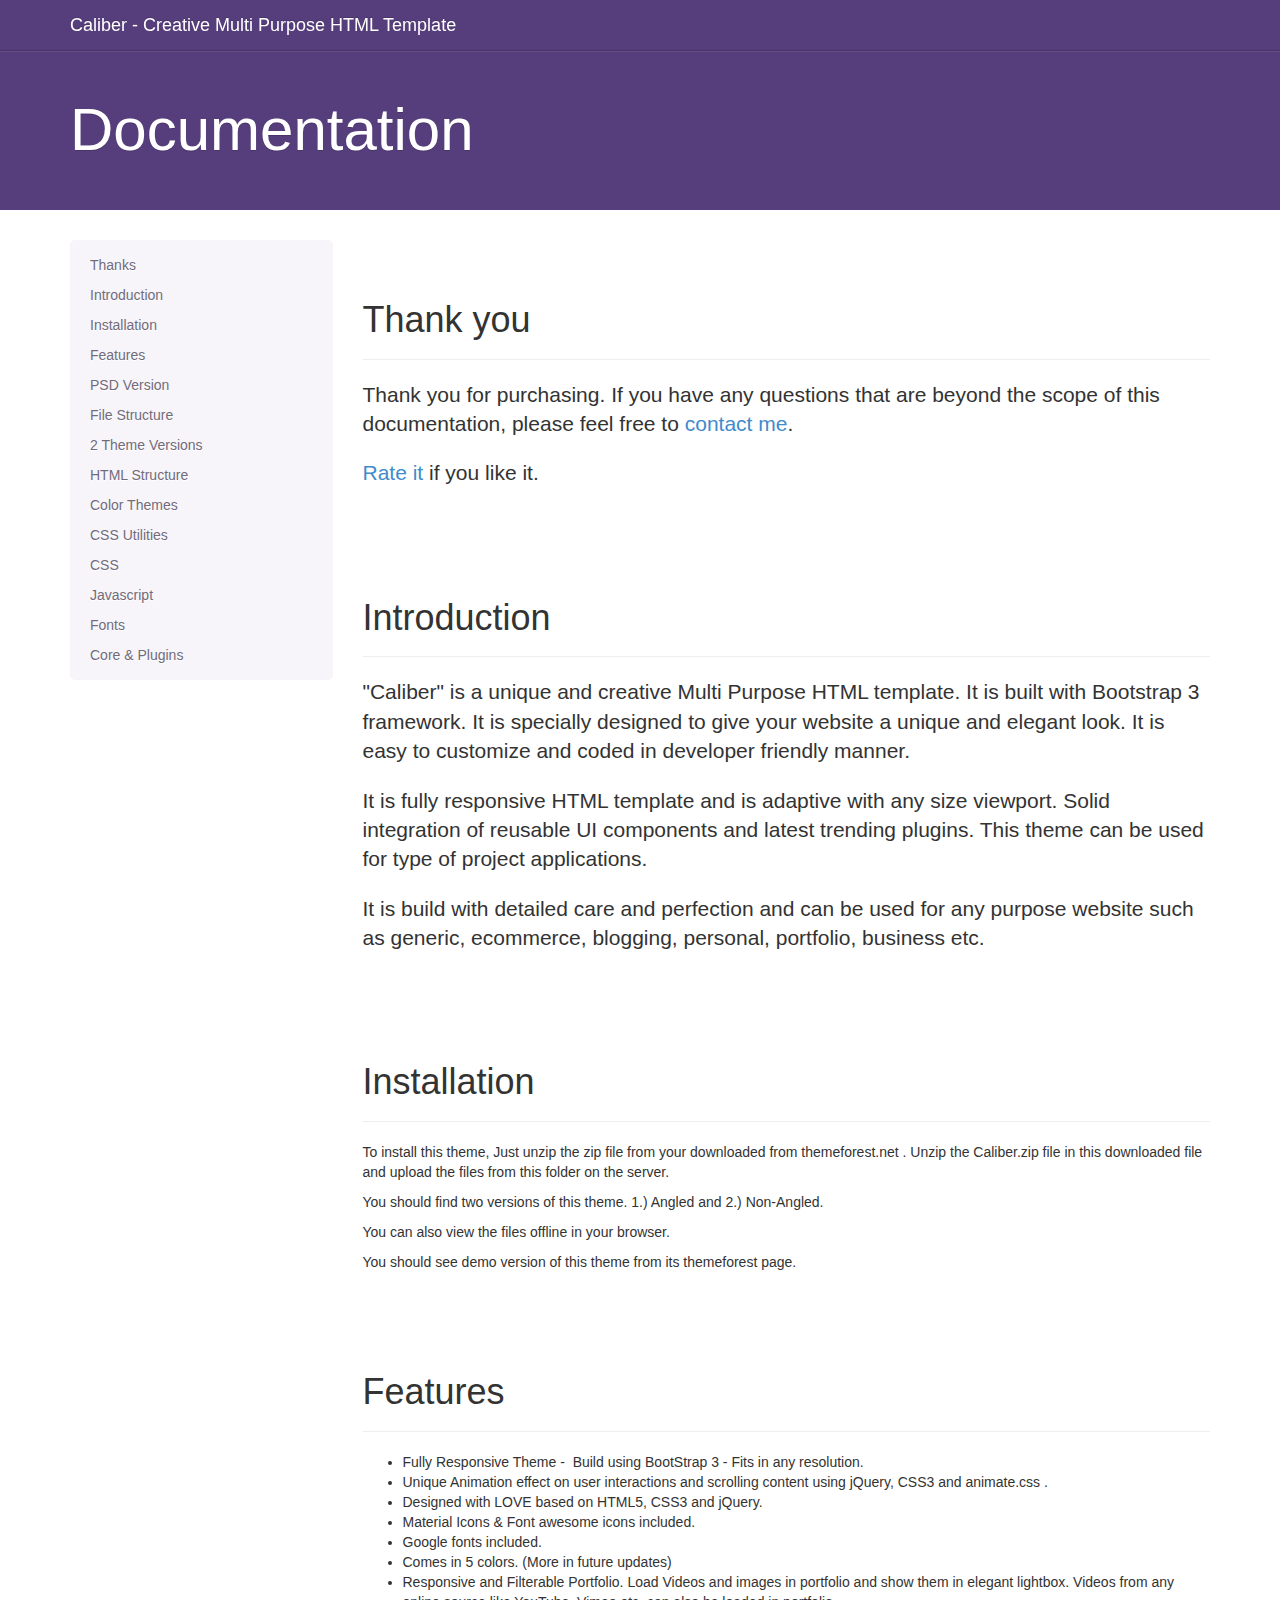
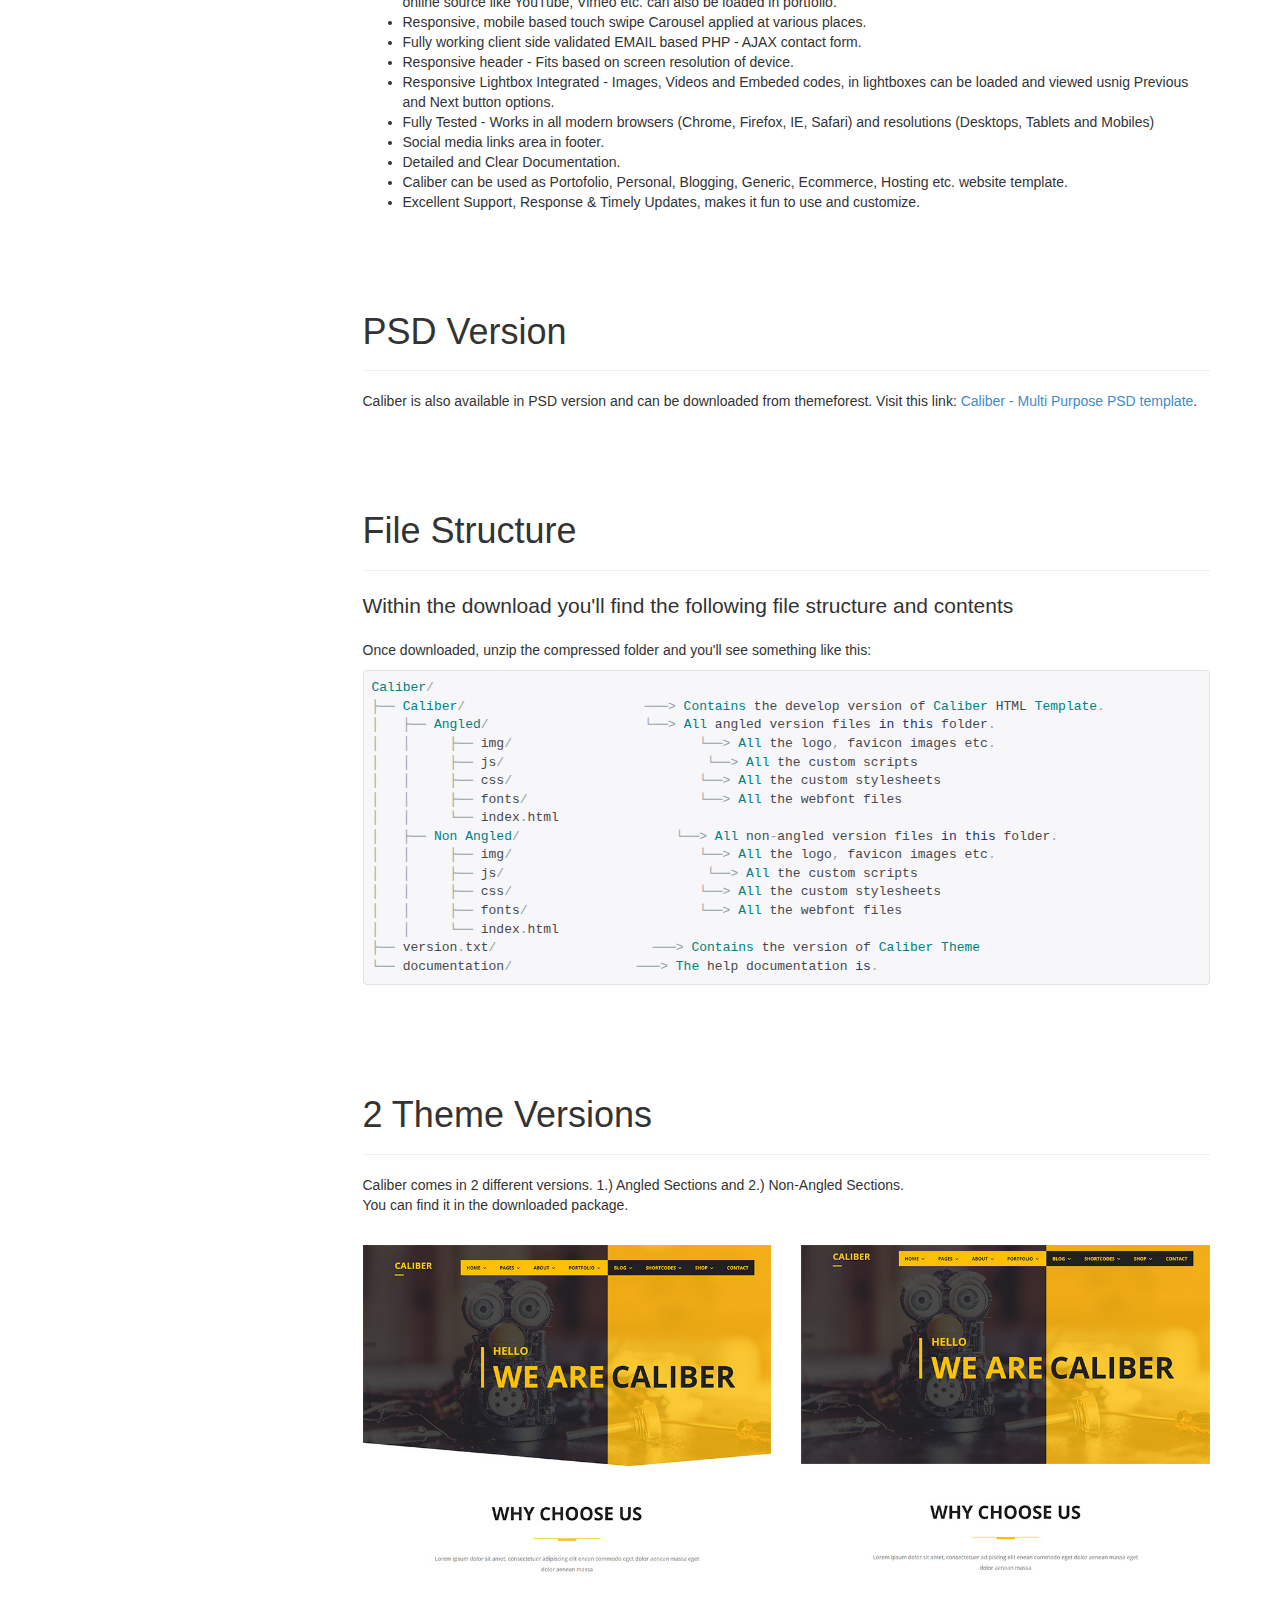
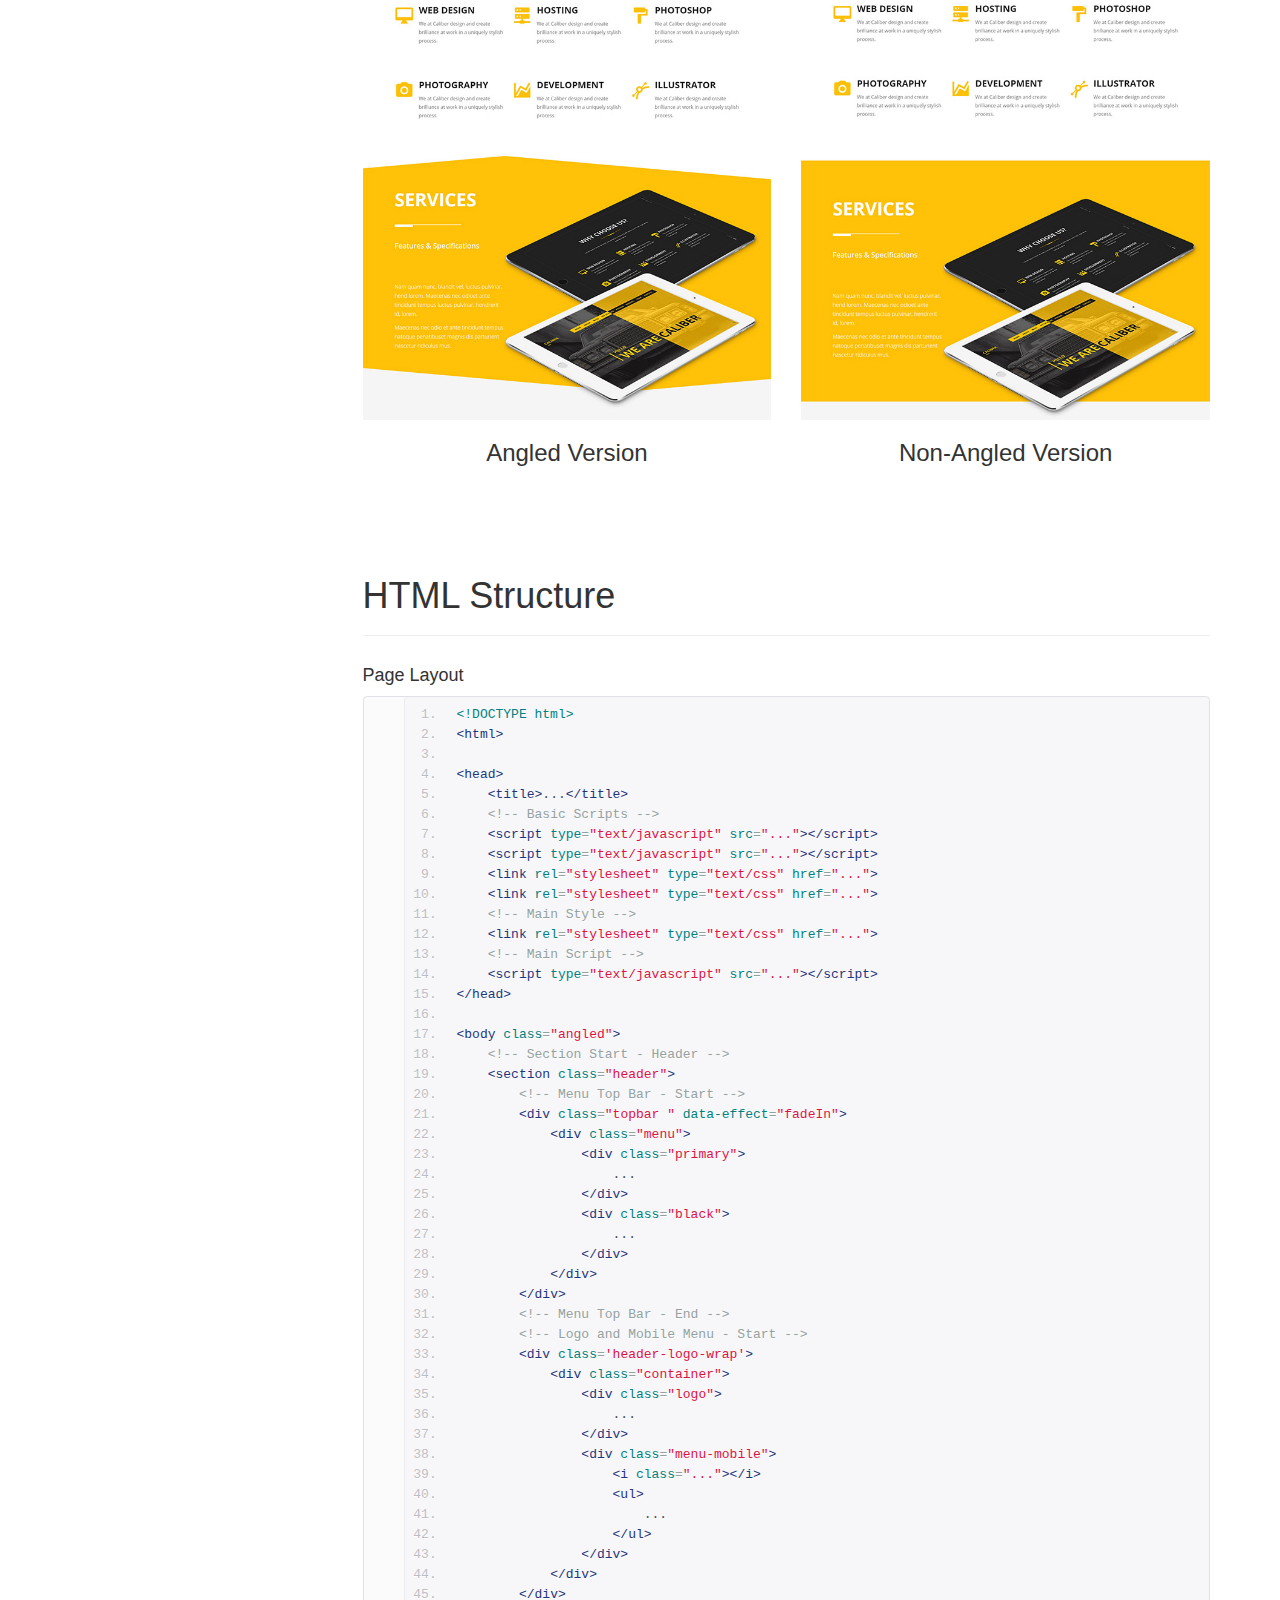
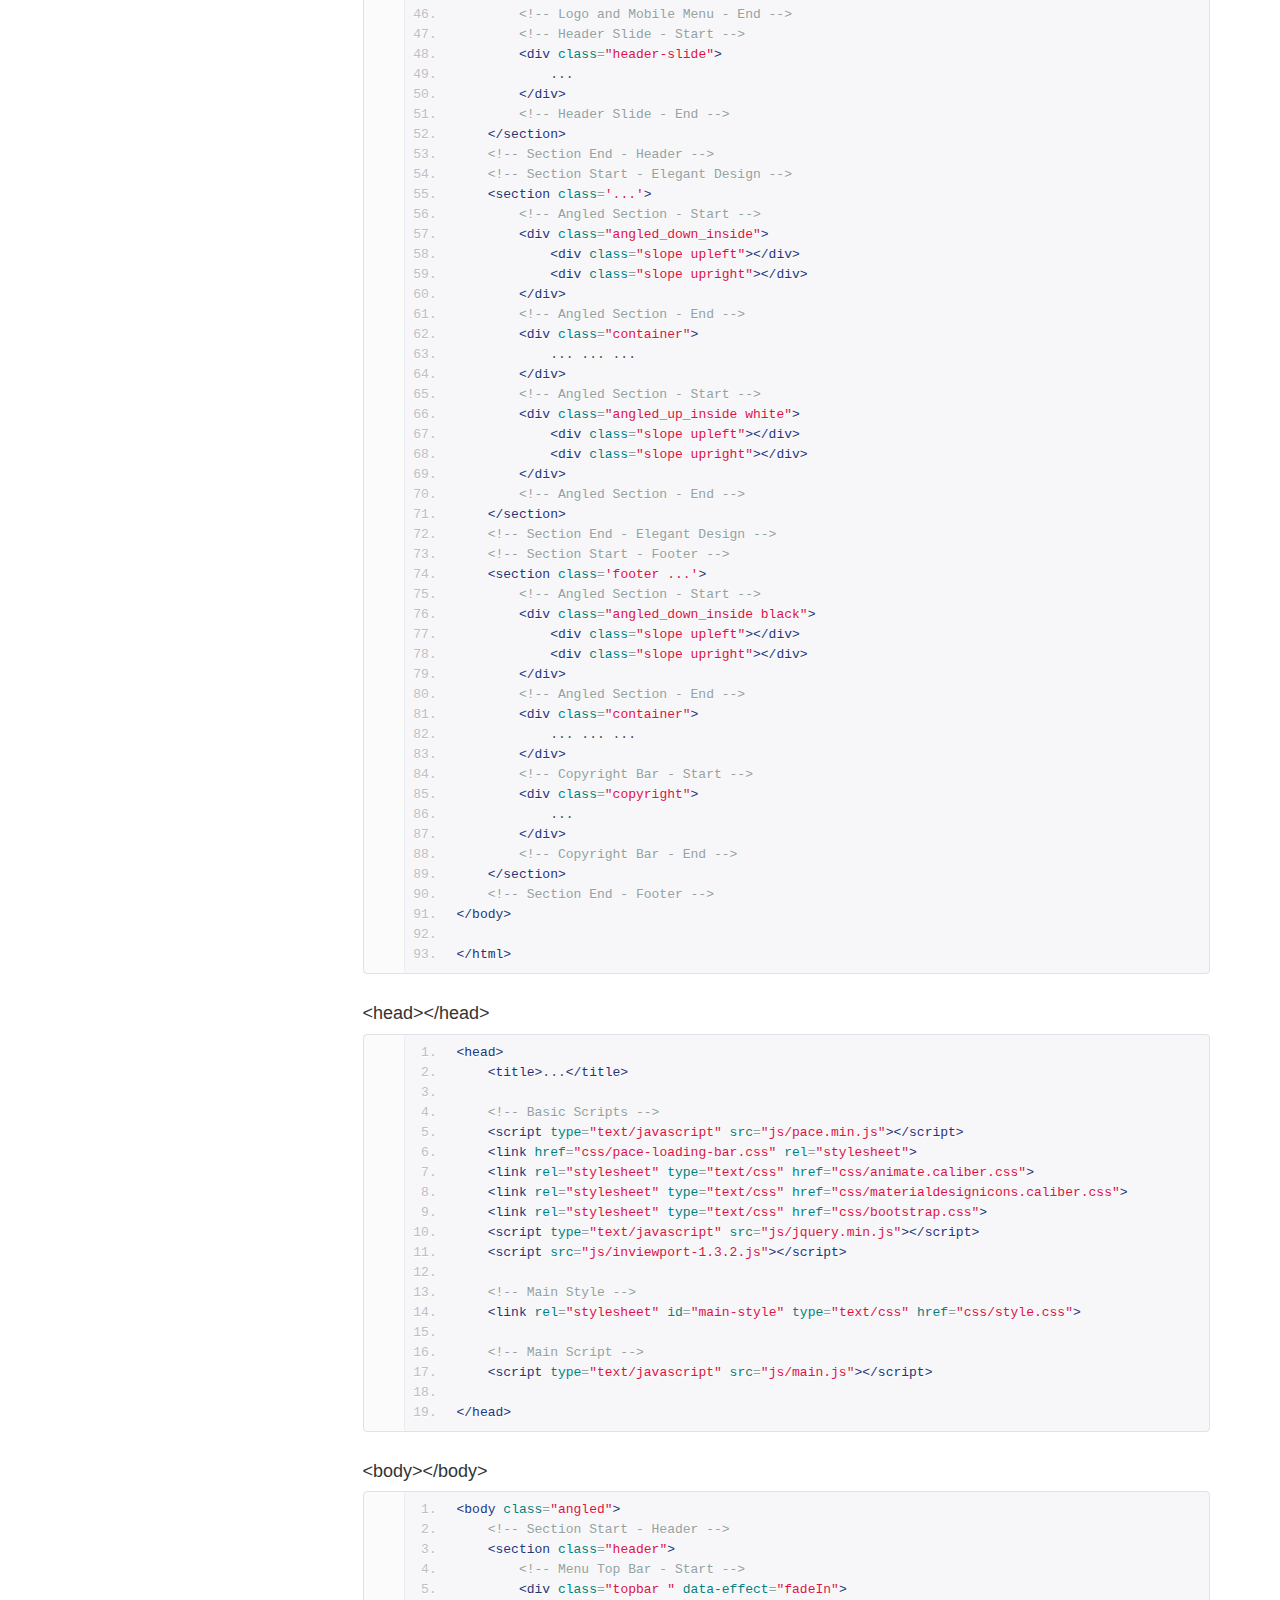
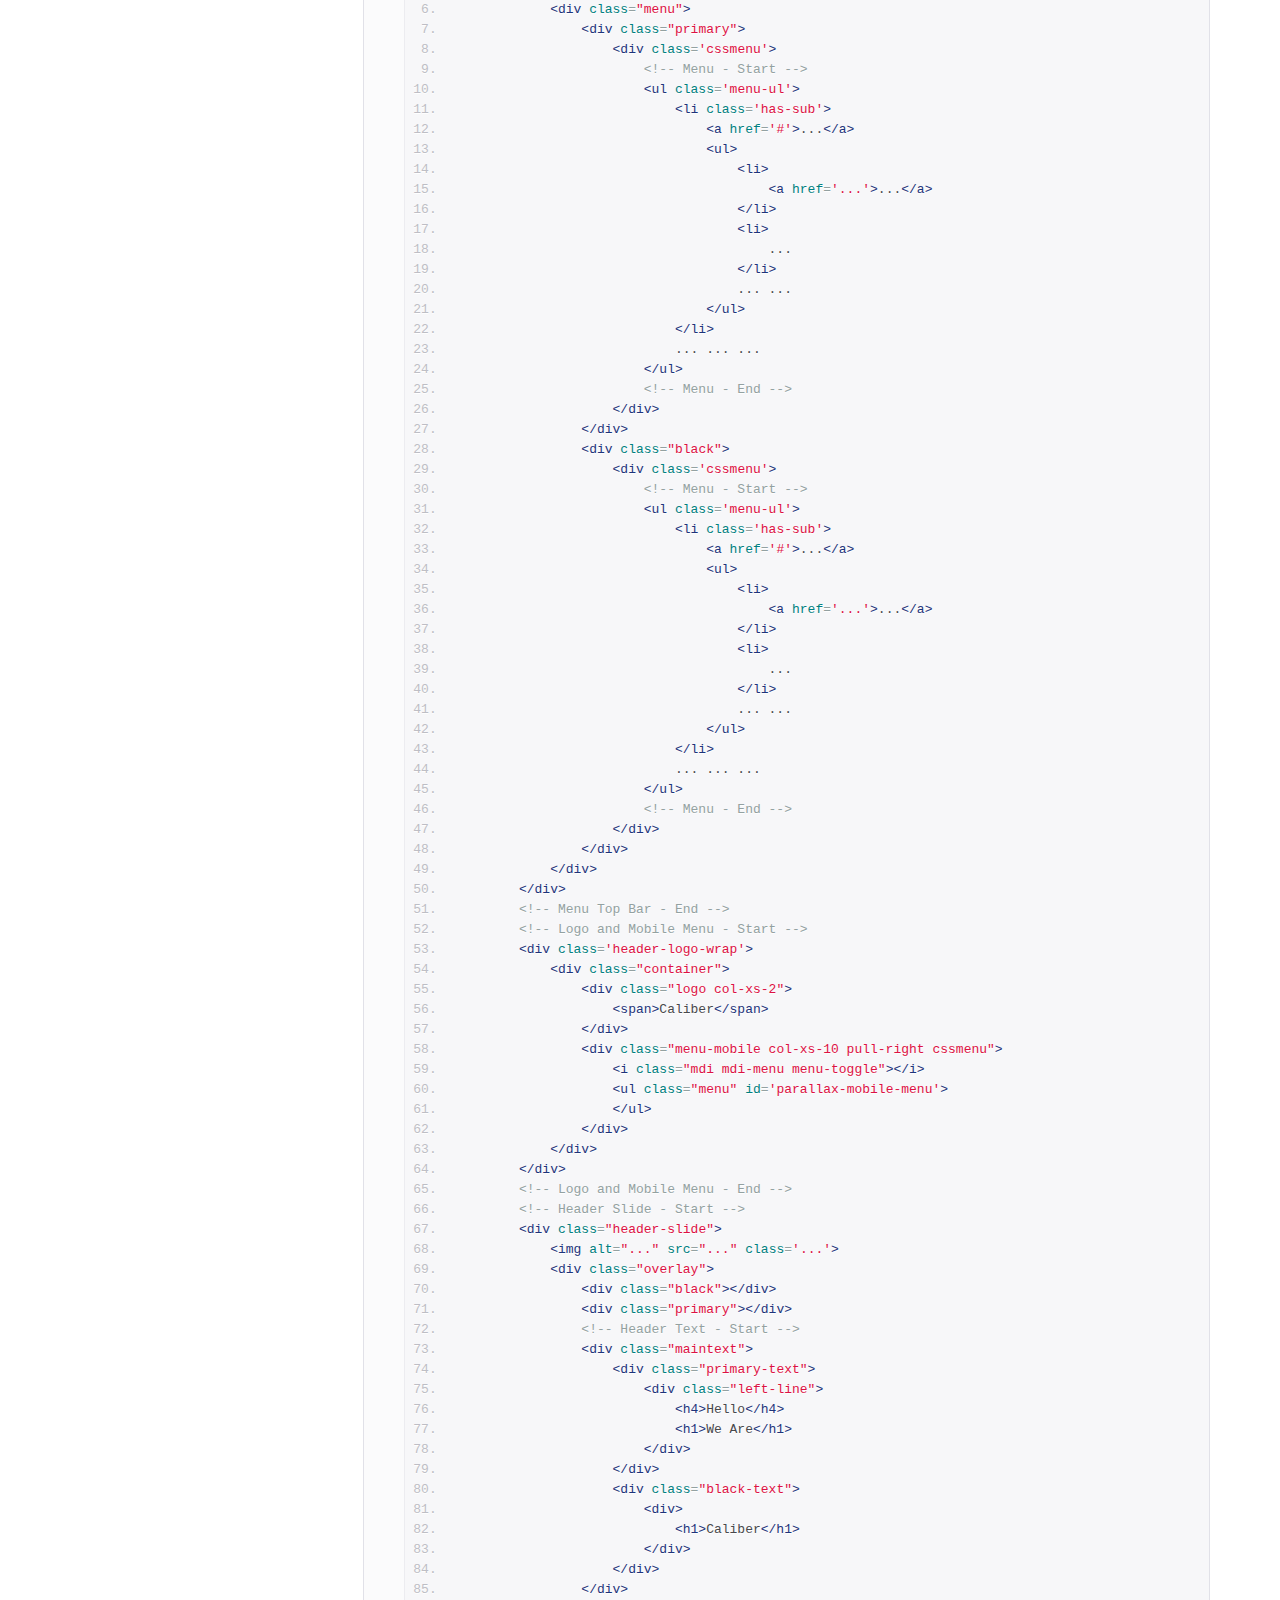
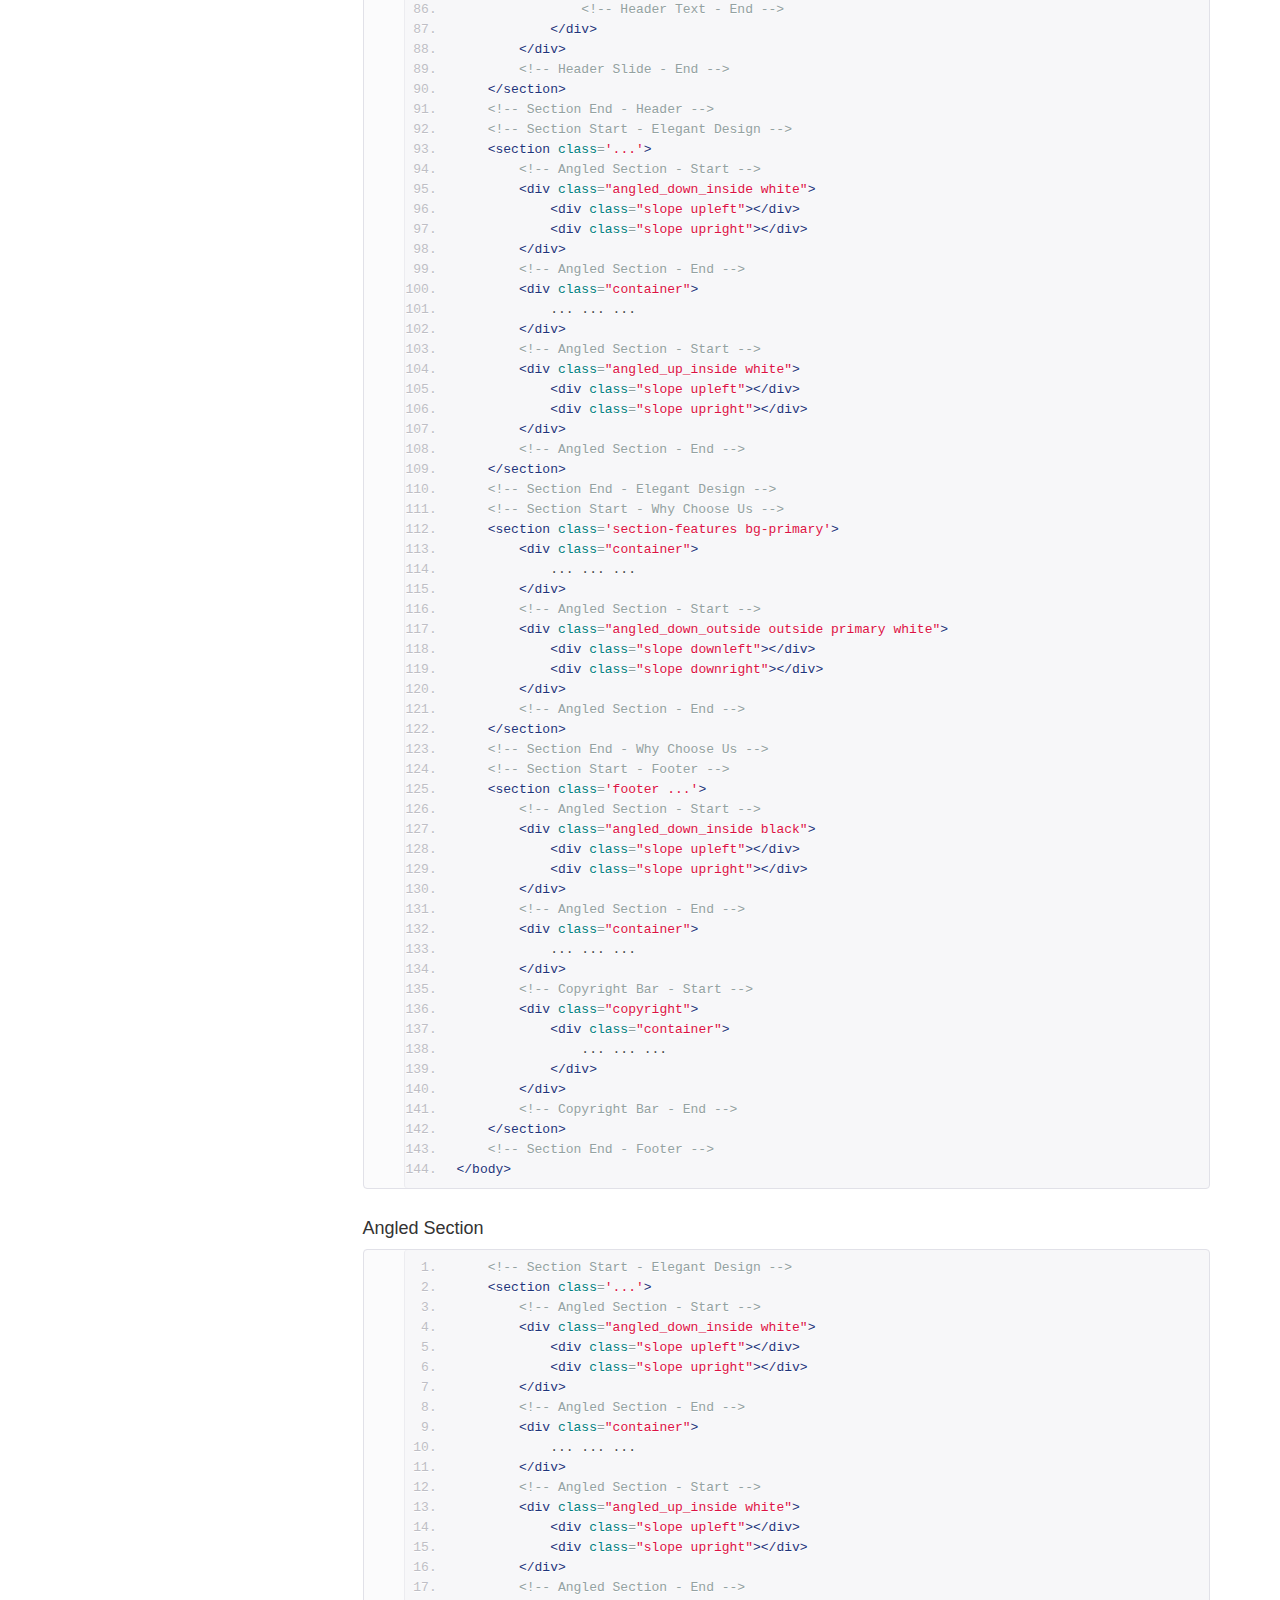
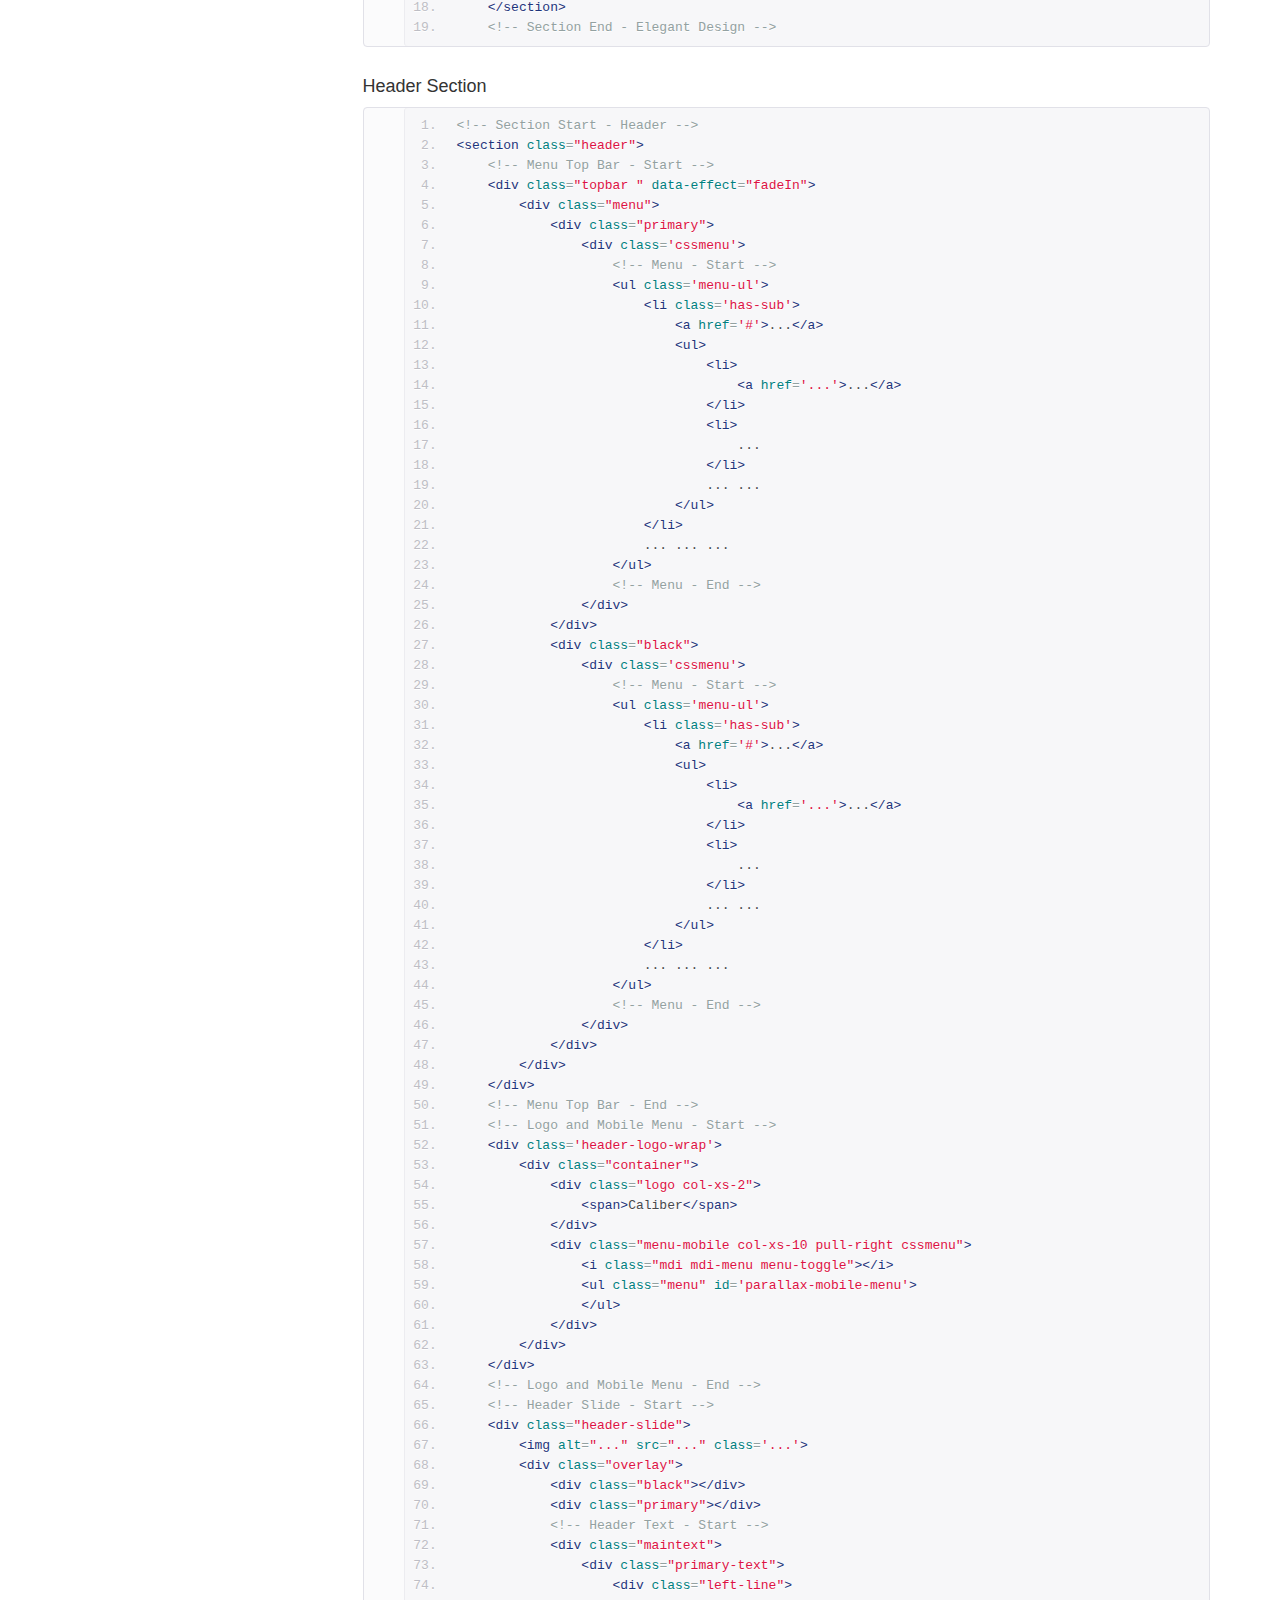
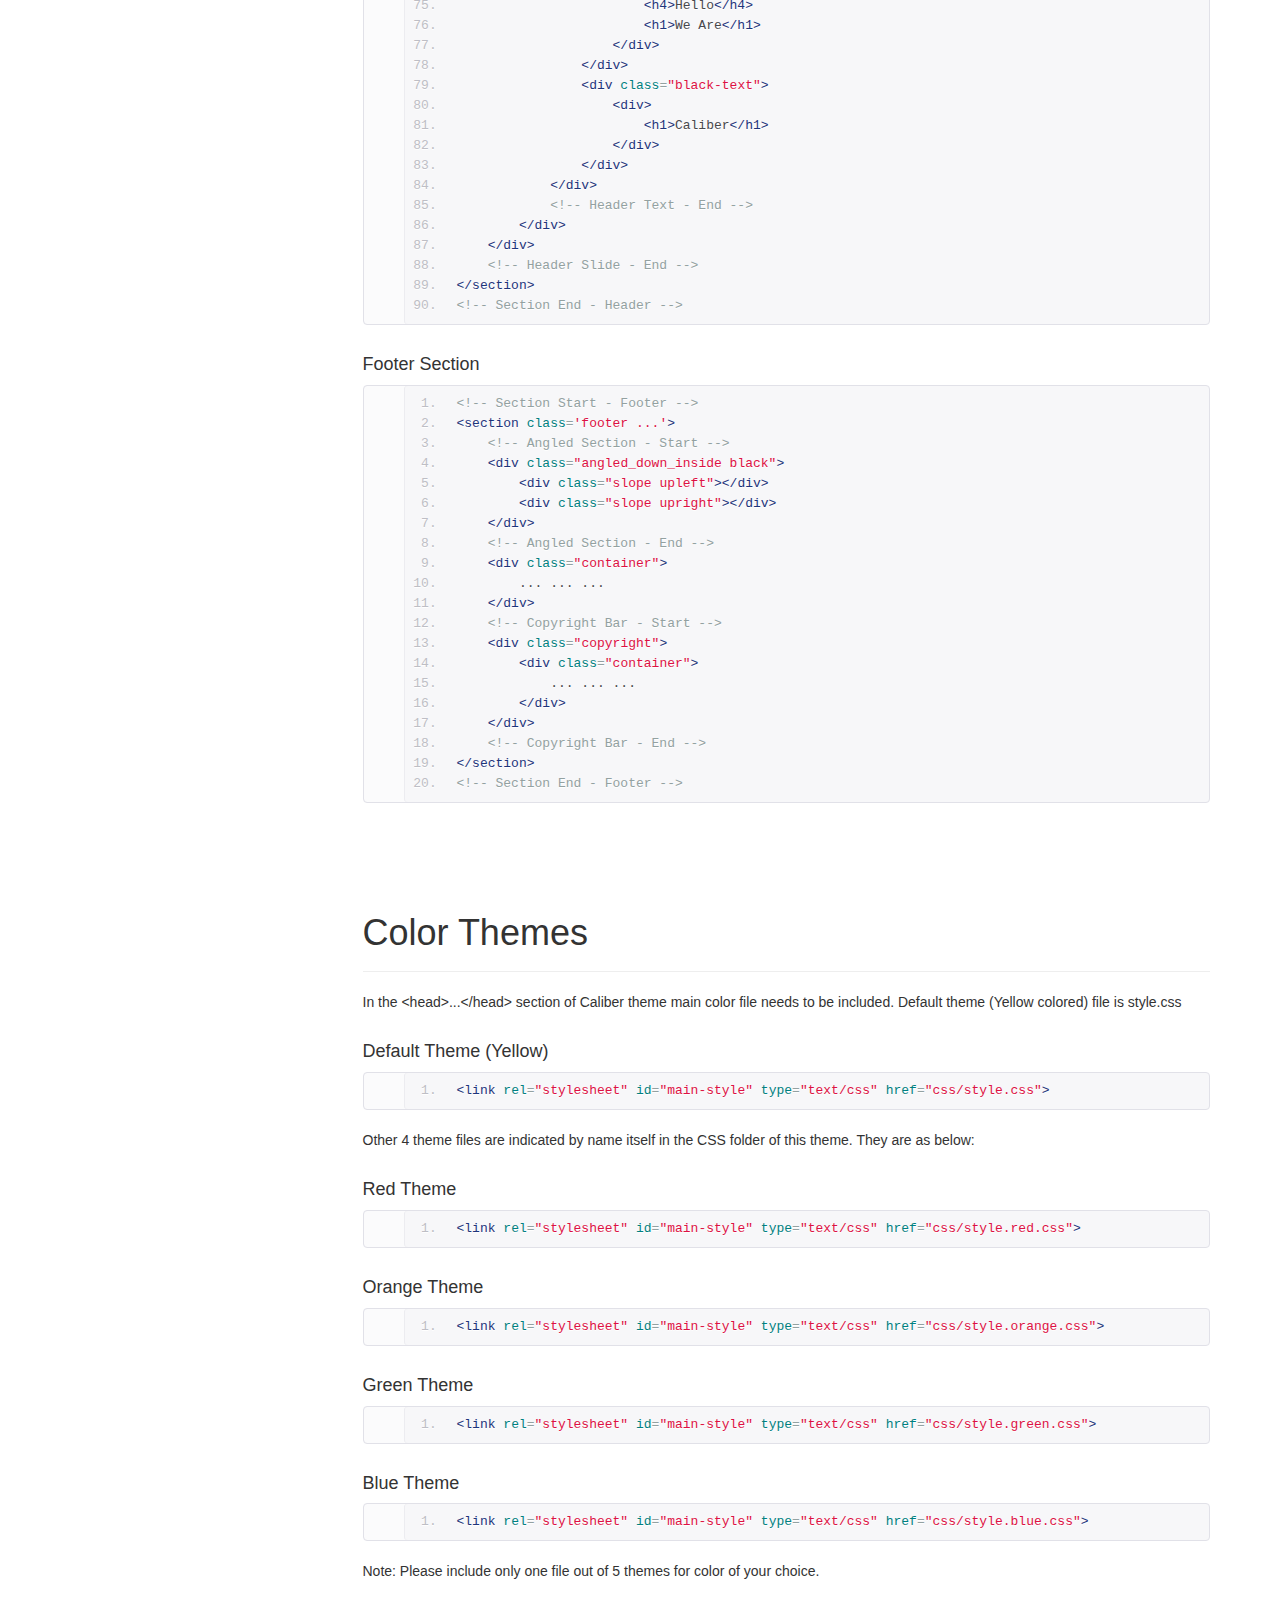
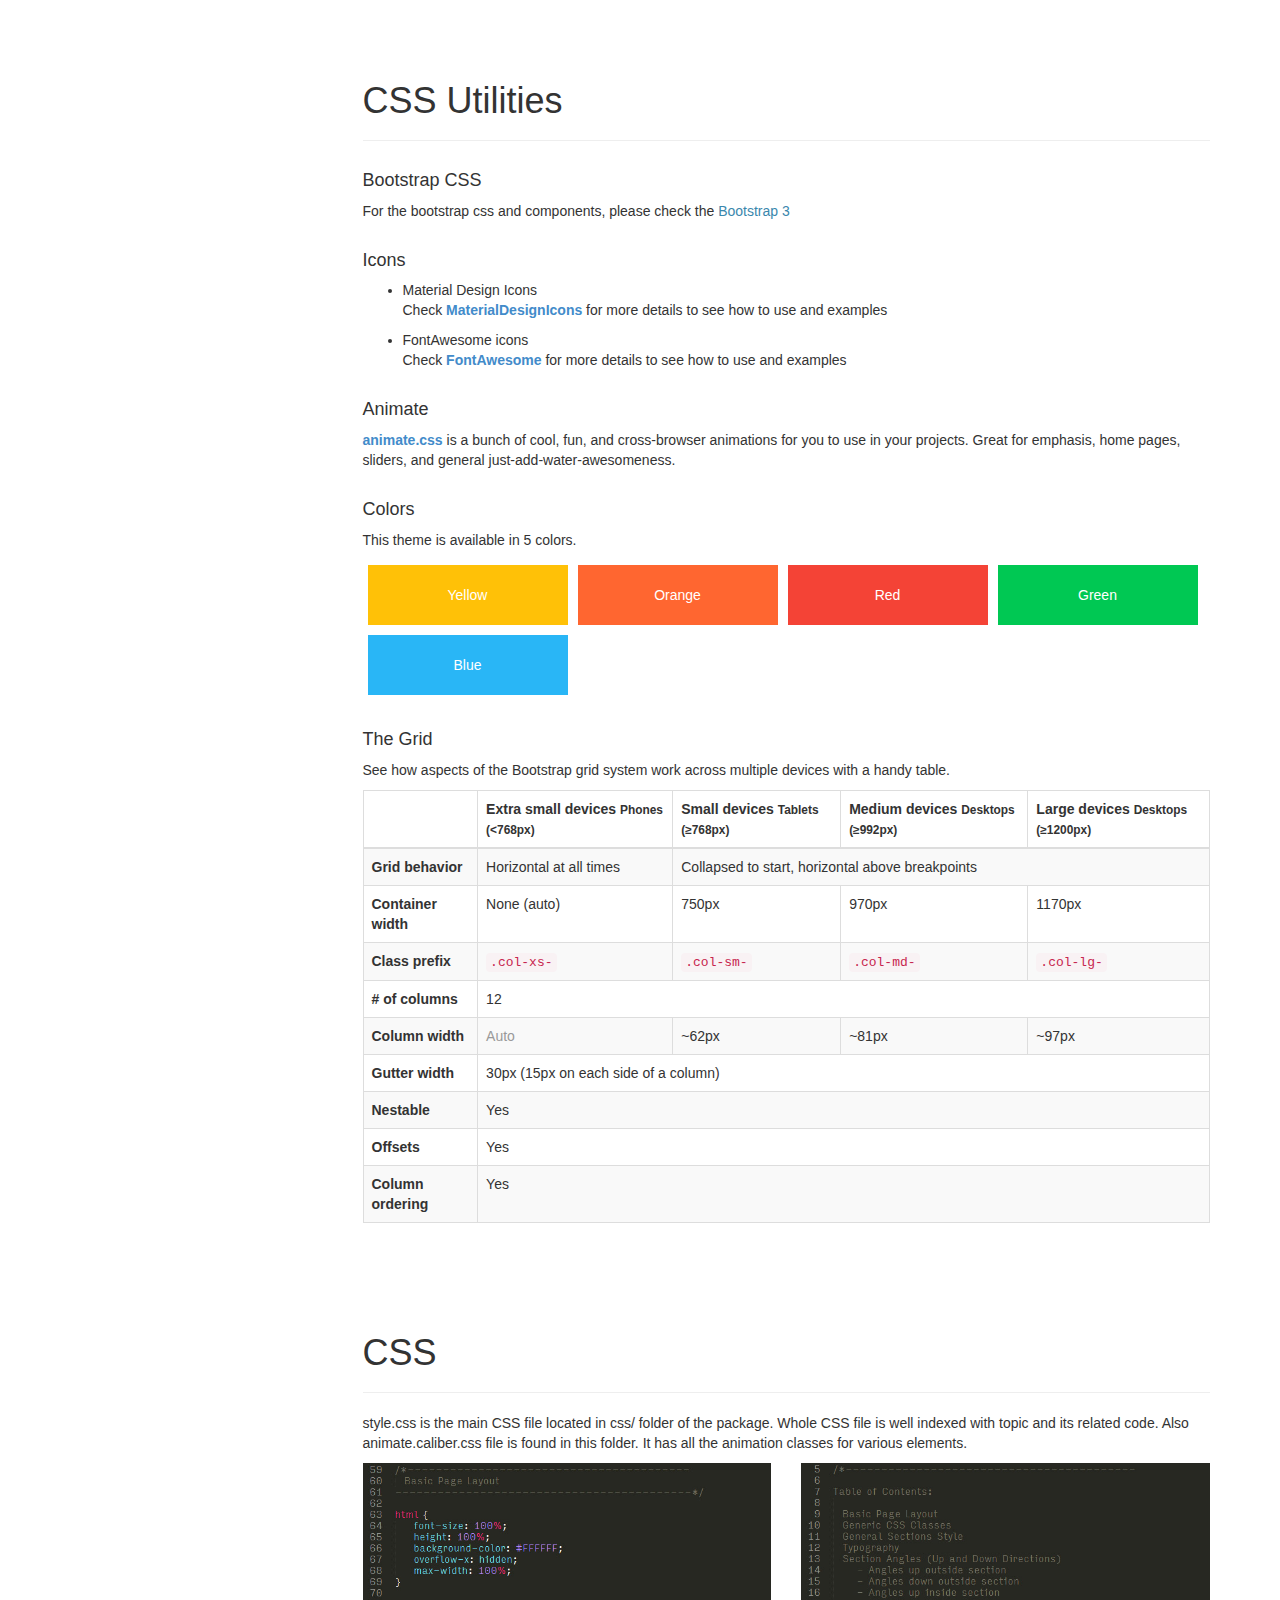
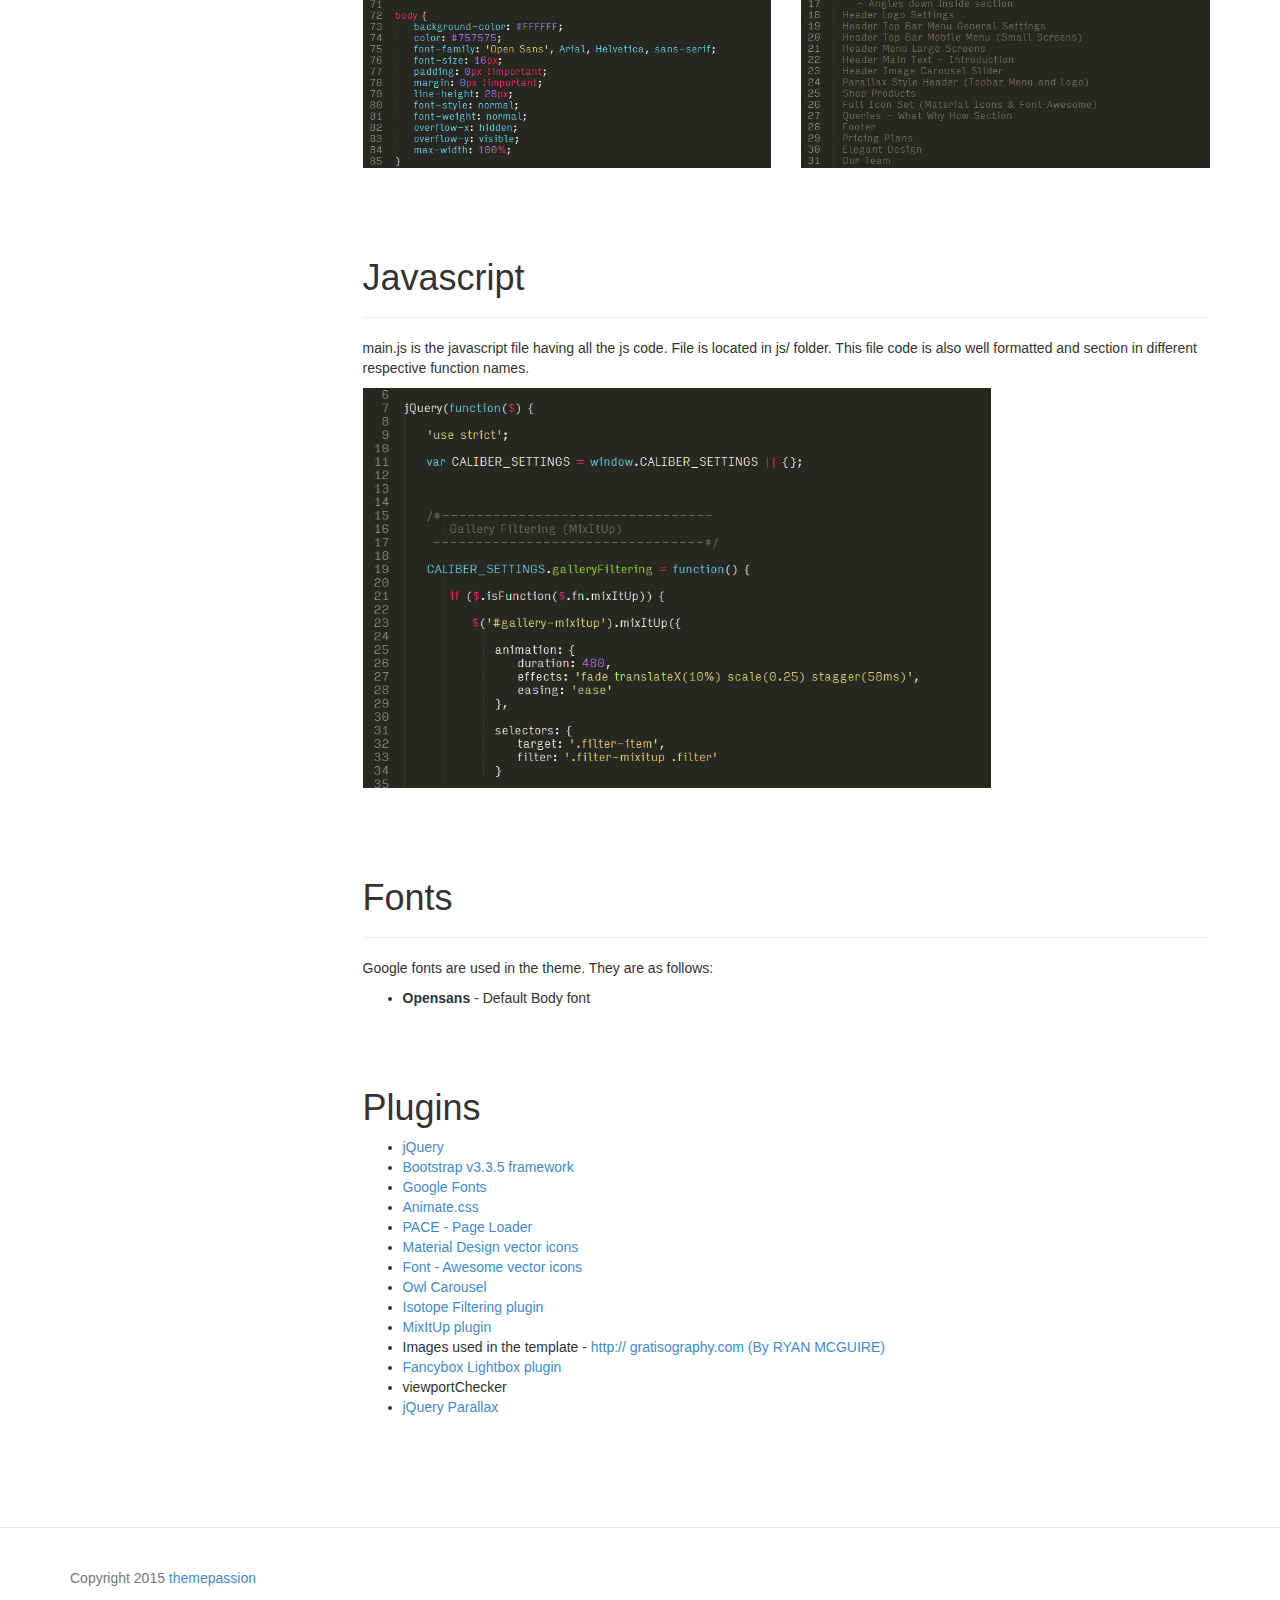
<file: Caliber-main-package-2.0.0/Documentation/index.html>
<!DOCTYPE html>
<!--if lt IE 7html.no-js.lt-ie9.lt-ie8.lt-ie7
-->
<!--if IE 7html.no-js.lt-ie9.lt-ie8
-->
<!--if IE 8html.no-js.lt-ie9
-->
<!--[if gt IE 8]><!-->
<html class="no-js">
<!--<![endif]-->

<head>
    <meta charset="utf-8">
    <!-- if IEmeta(http-equiv='X-UA-Compatible', content='IE=edge,chrome=1')
    -->
    <title></title>
    <meta name="description" content="">
    <meta name="viewport" content="width=device-width, initial-scale=1.0">
    <!-- if lt IE 9
    script(src="http://html5shim.googlecode.com/svn/trunk/html5.js")
    
    -->
    <!-- stylesheets-->
    <link href="assets/css/bootstrap.min.css" rel="stylesheet">
    <link href="assets/css/docs.css" rel="stylesheet">
    <link href="assets/js/google-code-prettify/prettify.css" rel="stylesheet">
    <link href="assets/css/main.css" rel="stylesheet">
    <style type="text/css">
    .colorbox {
        color: #ffffff;
        text-align: center;
        padding: 20px;
        height: 60px;
        width: 200px;
        box-sizing: border-box;
        -moz-box-sizing: border-box;
        -webkit-box-sizing: border-box;
        float: left;
        display: inline-block;
        margin: 5px;
    }
    
    h4 {
        margin-top: 30px;
        margin-bottom: 10px;
    }
    
    section {
        padding-top: 50px;
    }
    </style>
</head>

<body data-spy="scroll" data-target=".bs-docs-sidebar">
    <header role="banner" class="navbar navbar-inverse navbar-fixed-top bs-docs-nav">
        <div class="container">
            <div class="navbar-header">
                <a href="#" target="_blank" class="navbar-brand">Caliber - Creative Multi Purpose HTML Template</a>
            </div>
        </div>
    </header>
    <div id="content" class="bs-header">
        <div class="container">
            <h1>Documentation</h1>
        </div>
    </div>
    <div class="container bs-docs-container">
        <div class="row">
            <div class="col-md-3">
                <div class="bs-sidebar hidden-print">
                    <ul class="nav bs-sidenav">
                        <li><a href="#thanks">Thanks</a></li>
                        <li><a href="#intro">Introduction</a></li>
                        <li><a href="#run">Installation</a></li>
                        <li><a href="#features">Features</a></li>
                        <li><a href="#psdversion">PSD Version</a></li>
                        <li><a href="#file-structure">File Structure</a></li>
                        <li><a href="#versions">2 Theme Versions</a></li>
                        <li><a href="#htmlstructure">HTML Structure</a></li>
                        <li><a href="#themes">Color Themes</a></li>
                        <li><a href="#cssutilities">CSS Utilities</a></li>
                        <li><a href="#cssfiles">CSS</a></li>
                        <li><a href="#jsfiles">Javascript</a></li>
                        <li><a href="#fontfiles">Fonts</a></li>
                        <li><a href="#appcore">Core & Plugins</a></li>
                    </ul>
                </div>
            </div>
            <div role="main" class="col-md-9">
                <section id="thanks">
                    <div class="page-header">
                        <h1>Thank you</h1>
                    </div>
                    <p class="lead">Thank you for purchasing. If you have any questions that are beyond the scope of this documentation, please feel free to <a href="http://themeforest.net/user/themepassion" target="_blank">contact me</a>.
                        <p class="lead"> <a href="http://themeforest.net/downloads" target="_blank">Rate it</a> if you like it.</p>
                    </p>
                </section>
                <section id="intro">
                    <div class="page-header">
                        <h1>Introduction</h1>
                    </div>
                    <p class="lead">"Caliber" is a unique and creative Multi Purpose HTML template. It is built with Bootstrap 3 framework. It is specially designed to give your website a unique and elegant look. It is easy to customize and coded in developer friendly manner. </p>
                    <p class="lead">It is fully responsive HTML template and is adaptive with any size viewport. Solid integration of reusable UI components and latest trending plugins. This theme can be used for type of project applications.
                    </p>
                    <p class="lead">It is build with detailed care and perfection and can be used for any purpose website such as generic, ecommerce, blogging, personal, portfolio, business etc.</p>
                </section>
                <section id="run">
                    <div class="page-header">
                        <h1>Installation</h1>
                    </div>
                    <p>To install this theme, Just unzip the zip file from your downloaded from themeforest.net . Unzip the Caliber.zip file in this downloaded file and upload the files from this folder on the server. </p>
                    <p>
                        You should find two versions of this theme. 1.) Angled and 2.) Non-Angled.</p>
                    <p>
                        You can also view the files offline in your browser.
                    </p>
                    <p>You should see demo version of this theme from its themeforest page.</p>
                </section>
                <section id="features">
                    <div class="page-header">
                        <h1>Features</h1>
                    </div>
                    <ul>
                        <li>
                            Fully Responsive Theme - &nbsp;Build using BootStrap 3 - Fits in any resolution.</li>
                        <li>
                            <div>
                                Unique Animation effect on user interactions and scrolling content using jQuery, CSS3 and animate.css .</div>
                        </li>
                        <li>
                            <div>
                                Designed with LOVE based on HTML5, CSS3 and jQuery.</div>
                        </li>
                        <li>
                            <div>
                                Material Icons & Font awesome icons included.</div>
                        </li>
                        <li>
                            <div>
                                Google fonts included.</div>
                        </li>
                        <li>
                            <div>
                                Comes in 5 colors. (More in future updates)</div>
                        </li>
                        <li>
                            <div>
                                Responsive and Filterable Portfolio. Load Videos and images in portfolio and show them in elegant lightbox. Videos from any online source like YouTube, Vimeo etc. can also be loaded in portfolio.</div>
                        </li>
                        <li>
                            <div>
                                Responsive, mobile based touch swipe Carousel applied at various places.</div>
                        </li>
                        <li>
                            <div>
                                Fully working client side validated EMAIL based PHP - AJAX contact form.</div>
                        </li>
                        <li>
                            <div>
                                Responsive header - Fits based on screen resolution of device.</div>
                        </li>
                        <li>
                            <div>
                                Responsive Lightbox Integrated - Images, Videos and Embeded codes, in lightboxes can be loaded and viewed usnig Previous and Next button options.</div>
                        </li>
                        <li>
                            <div>
                                Fully Tested - Works in all modern browsers (Chrome, Firefox, IE, Safari) and resolutions (Desktops, Tablets and Mobiles)</div>
                        </li>
                        <li>
                            <div>
                                Social media links area in footer.</div>
                        </li>
                        <li>
                            <div>
                                Detailed and Clear Documentation.</div>
                        </li>
                        <li>
                            <div>
                                Caliber can be used as Portofolio, Personal, Blogging, Generic, Ecommerce, Hosting etc. website template.</div>
                        </li>
                        <li>
                            <div>
                                Excellent Support, Response &amp; Timely Updates, makes it fun to use and customize.</div>
                        </li>
                    </ul>
                </section>
                <section id="psdversion">
                    <div class="page-header">
                        <h1>PSD Version</h1>
                    </div>
                    <p>
                        Caliber is also available in PSD version and can be downloaded from themeforest. Visit this link: <a href="http://themeforest.net/item/caliber-creative-multi-purpose-psd-template/12252475?ref=themepassion">Caliber - Multi Purpose PSD template</a>.
                    </p>
                </section>
                <section id="file-structure">
                    <div class="page-header">
                        <h1>File Structure</h1>
                    </div>
                    <p class="lead">Within the download you'll find the following file structure and contents</p>
                    <p>Once downloaded, unzip the compressed folder and you'll see something like this:</p>
                    <pre class="prettyprint">Caliber/
├── Caliber/                       ───> Contains the develop version of Caliber HTML Template.
│   ├── Angled/                    └──> All angled version files in this folder.
│   │     ├── img/                        └──> All the logo, favicon images etc. 
│   │     ├── js/                          └──> All the custom scripts
│   │     ├── css/                        └──> All the custom stylesheets
│   │     ├── fonts/                      └──> All the webfont files
│   │     └── index.html
│   ├── Non Angled/                    └──> All non-angled version files in this folder.
│   │     ├── img/                        └──> All the logo, favicon images etc. 
│   │     ├── js/                          └──> All the custom scripts
│   │     ├── css/                        └──> All the custom stylesheets
│   │     ├── fonts/                      └──> All the webfont files
│   │     └── index.html
├── version.txt/                    ───> Contains the version of Caliber Theme
└── documentation/                ───> The help documentation is.</pre>
                </section>
                <section id="versions">
                    <div class="page-header">
                        <h1>2 Theme Versions</h1>
                    </div>
                    <p>
                        Caliber comes in 2 different versions. 1.) Angled Sections and 2.) Non-Angled Sections.
                        <br> You can find it in the downloaded package.
                        <br>
                        <br>
                        <div class="row">
                            <div class="col-md-6 col-sm-12 col-xs-12 pic text-center">
                                <img src="assets/img/1.jpg" class='img-responsive'>
                                <h3>Angled Version</h3>
                            </div>
                            <div class="col-md-6 col-sm-12 col-xs-12 pic text-center">
                                <img src="assets/img/2.jpg" class='img-responsive'>
                                <h3>Non-Angled Version</h3>
                            </div>
                        </div>
                    </p>
                </section>
                <section id="htmlstructure">
                    <div class="page-header">
                        <h1>HTML Structure</h1>
                    </div>
                    <h4>Page Layout</h4>
                    <pre class="prettyprint lang-html linenums">
&lt;!DOCTYPE html&gt;
&lt;html&gt;

&lt;head&gt;
    &lt;title&gt;...&lt;/title&gt;
    &lt;!-- Basic Scripts --&gt;
    &lt;script type="text/javascript" src="..."&gt;&lt;/script&gt;
    &lt;script type="text/javascript" src="..."&gt;&lt;/script&gt;
    &lt;link rel="stylesheet" type="text/css" href="..."&gt;
    &lt;link rel="stylesheet" type="text/css" href="..."&gt;
    &lt;!-- Main Style --&gt;
    &lt;link rel="stylesheet" type="text/css" href="..."&gt;
    &lt;!-- Main Script --&gt;
    &lt;script type="text/javascript" src="..."&gt;&lt;/script&gt;
&lt;/head&gt;

&lt;body class="angled"&gt;
    &lt;!-- Section Start - Header --&gt;
    &lt;section class="header"&gt;
        &lt;!-- Menu Top Bar - Start --&gt;
        &lt;div class="topbar " data-effect="fadeIn"&gt;
            &lt;div class="menu"&gt;
                &lt;div class="primary"&gt;
                    ...
                &lt;/div&gt;
                &lt;div class="black"&gt;
                    ...
                &lt;/div&gt;
            &lt;/div&gt;
        &lt;/div&gt;
        &lt;!-- Menu Top Bar - End --&gt;
        &lt;!-- Logo and Mobile Menu - Start --&gt;
        &lt;div class='header-logo-wrap'&gt;
            &lt;div class="container"&gt;
                &lt;div class="logo"&gt;
                    ...
                &lt;/div&gt;
                &lt;div class="menu-mobile"&gt;
                    &lt;i class="..."&gt;&lt;/i&gt;
                    &lt;ul&gt;
                        ...
                    &lt;/ul&gt;
                &lt;/div&gt;
            &lt;/div&gt;
        &lt;/div&gt;
        &lt;!-- Logo and Mobile Menu - End --&gt;
        &lt;!-- Header Slide - Start --&gt;
        &lt;div class="header-slide"&gt;
            ...
        &lt;/div&gt;
        &lt;!-- Header Slide - End --&gt;
    &lt;/section&gt;
    &lt;!-- Section End - Header --&gt;
    &lt;!-- Section Start - Elegant Design --&gt;
    &lt;section class='...'&gt;
        &lt;!-- Angled Section - Start --&gt;
        &lt;div class="angled_down_inside"&gt;
            &lt;div class="slope upleft"&gt;&lt;/div&gt;
            &lt;div class="slope upright"&gt;&lt;/div&gt;
        &lt;/div&gt;
        &lt;!-- Angled Section - End --&gt;
        &lt;div class="container"&gt;
            ... ... ...
        &lt;/div&gt;
        &lt;!-- Angled Section - Start --&gt;
        &lt;div class="angled_up_inside white"&gt;
            &lt;div class="slope upleft"&gt;&lt;/div&gt;
            &lt;div class="slope upright"&gt;&lt;/div&gt;
        &lt;/div&gt;
        &lt;!-- Angled Section - End --&gt;
    &lt;/section&gt;
    &lt;!-- Section End - Elegant Design --&gt;
    &lt;!-- Section Start - Footer --&gt;
    &lt;section class='footer ...'&gt;
        &lt;!-- Angled Section - Start --&gt;
        &lt;div class="angled_down_inside black"&gt;
            &lt;div class="slope upleft"&gt;&lt;/div&gt;
            &lt;div class="slope upright"&gt;&lt;/div&gt;
        &lt;/div&gt;
        &lt;!-- Angled Section - End --&gt;
        &lt;div class="container"&gt;
            ... ... ...
        &lt;/div&gt;
        &lt;!-- Copyright Bar - Start --&gt;
        &lt;div class="copyright"&gt;
            ...
        &lt;/div&gt;
        &lt;!-- Copyright Bar - End --&gt;
    &lt;/section&gt;
    &lt;!-- Section End - Footer --&gt;
&lt;/body&gt;

&lt;/html&gt;
</pre>
                    <h4>&lt;head>&lt;/head></h4>
                    <pre class="prettyprint lang-html linenums">
&lt;head&gt;
    &lt;title&gt;...&lt;/title&gt;
 
    &lt;!-- Basic Scripts --&gt;
    &lt;script type="text/javascript" src="js/pace.min.js"&gt;&lt;/script&gt;
    &lt;link href="css/pace-loading-bar.css" rel="stylesheet"&gt;
    &lt;link rel="stylesheet" type="text/css" href="css/animate.caliber.css"&gt;
    &lt;link rel="stylesheet" type="text/css" href="css/materialdesignicons.caliber.css"&gt;
    &lt;link rel="stylesheet" type="text/css" href="css/bootstrap.css"&gt;
    &lt;script type="text/javascript" src="js/jquery.min.js"&gt;&lt;/script&gt;
    &lt;script src="js/inviewport-1.3.2.js"&gt;&lt;/script&gt;
 
    &lt;!-- Main Style --&gt;
    &lt;link rel="stylesheet" id="main-style" type="text/css" href="css/style.css"&gt;
 
    &lt;!-- Main Script --&gt;
    &lt;script type="text/javascript" src="js/main.js"&gt;&lt;/script&gt;

&lt;/head&gt;
</pre>
                    <h4>&lt;body>&lt;/body></h4>
                    <pre class="prettyprint lang-html linenums">
&lt;body class="angled"&gt;
    &lt;!-- Section Start - Header --&gt;
    &lt;section class="header"&gt;
        &lt;!-- Menu Top Bar - Start --&gt;
        &lt;div class="topbar " data-effect="fadeIn"&gt;
            &lt;div class="menu"&gt;
                &lt;div class="primary"&gt;
                    &lt;div class='cssmenu'&gt;
                        &lt;!-- Menu - Start --&gt;
                        &lt;ul class='menu-ul'&gt;
                            &lt;li class='has-sub'&gt;
                                &lt;a href='#'&gt;...&lt;/a&gt;
                                &lt;ul&gt;
                                    &lt;li&gt;
                                        &lt;a href='...'&gt;...&lt;/a&gt;
                                    &lt;/li&gt;
                                    &lt;li&gt;
                                        ...
                                    &lt;/li&gt;
                                    ... ...
                                &lt;/ul&gt;
                            &lt;/li&gt;
                            ... ... ...
                        &lt;/ul&gt;
                        &lt;!-- Menu - End --&gt;
                    &lt;/div&gt;
                &lt;/div&gt;
                &lt;div class="black"&gt;
                    &lt;div class='cssmenu'&gt;
                        &lt;!-- Menu - Start --&gt;
                        &lt;ul class='menu-ul'&gt;
                            &lt;li class='has-sub'&gt;
                                &lt;a href='#'&gt;...&lt;/a&gt;
                                &lt;ul&gt;
                                    &lt;li&gt;
                                        &lt;a href='...'&gt;...&lt;/a&gt;
                                    &lt;/li&gt;
                                    &lt;li&gt;
                                        ...
                                    &lt;/li&gt;
                                    ... ...
                                &lt;/ul&gt;
                            &lt;/li&gt;
                            ... ... ...
                        &lt;/ul&gt;
                        &lt;!-- Menu - End --&gt;
                    &lt;/div&gt;
                &lt;/div&gt;
            &lt;/div&gt;
        &lt;/div&gt;
        &lt;!-- Menu Top Bar - End --&gt;
        &lt;!-- Logo and Mobile Menu - Start --&gt;
        &lt;div class='header-logo-wrap'&gt;
            &lt;div class="container"&gt;
                &lt;div class="logo col-xs-2"&gt;
                    &lt;span&gt;Caliber&lt;/span&gt;
                &lt;/div&gt;
                &lt;div class="menu-mobile col-xs-10 pull-right cssmenu"&gt;
                    &lt;i class="mdi mdi-menu menu-toggle"&gt;&lt;/i&gt;
                    &lt;ul class="menu" id='parallax-mobile-menu'&gt;
                    &lt;/ul&gt;
                &lt;/div&gt;
            &lt;/div&gt;
        &lt;/div&gt;
        &lt;!-- Logo and Mobile Menu - End --&gt;
        &lt;!-- Header Slide - Start --&gt;
        &lt;div class="header-slide"&gt;
            &lt;img alt="..." src="..." class='...'&gt;
            &lt;div class="overlay"&gt;
                &lt;div class="black"&gt;&lt;/div&gt;
                &lt;div class="primary"&gt;&lt;/div&gt;
                &lt;!-- Header Text - Start --&gt;
                &lt;div class="maintext"&gt;
                    &lt;div class="primary-text"&gt;
                        &lt;div class="left-line"&gt;
                            &lt;h4&gt;Hello&lt;/h4&gt;
                            &lt;h1&gt;We Are&lt;/h1&gt;
                        &lt;/div&gt;
                    &lt;/div&gt;
                    &lt;div class="black-text"&gt;
                        &lt;div&gt;
                            &lt;h1&gt;Caliber&lt;/h1&gt;
                        &lt;/div&gt;
                    &lt;/div&gt;
                &lt;/div&gt;
                &lt;!-- Header Text - End --&gt;
            &lt;/div&gt;
        &lt;/div&gt;
        &lt;!-- Header Slide - End --&gt;
    &lt;/section&gt;
    &lt;!-- Section End - Header --&gt;
    &lt;!-- Section Start - Elegant Design --&gt;
    &lt;section class='...'&gt;
        &lt;!-- Angled Section - Start --&gt;
        &lt;div class="angled_down_inside white"&gt;
            &lt;div class="slope upleft"&gt;&lt;/div&gt;
            &lt;div class="slope upright"&gt;&lt;/div&gt;
        &lt;/div&gt;
        &lt;!-- Angled Section - End --&gt;
        &lt;div class="container"&gt;
            ... ... ...
        &lt;/div&gt;
        &lt;!-- Angled Section - Start --&gt;
        &lt;div class="angled_up_inside white"&gt;
            &lt;div class="slope upleft"&gt;&lt;/div&gt;
            &lt;div class="slope upright"&gt;&lt;/div&gt;
        &lt;/div&gt;
        &lt;!-- Angled Section - End --&gt;
    &lt;/section&gt;
    &lt;!-- Section End - Elegant Design --&gt;
    &lt;!-- Section Start - Why Choose Us --&gt;
    &lt;section class='section-features bg-primary'&gt;
        &lt;div class="container"&gt;
            ... ... ...
        &lt;/div&gt;
        &lt;!-- Angled Section - Start --&gt;
        &lt;div class="angled_down_outside outside primary white"&gt;
            &lt;div class="slope downleft"&gt;&lt;/div&gt;
            &lt;div class="slope downright"&gt;&lt;/div&gt;
        &lt;/div&gt;
        &lt;!-- Angled Section - End --&gt;
    &lt;/section&gt;
    &lt;!-- Section End - Why Choose Us --&gt;
    &lt;!-- Section Start - Footer --&gt;
    &lt;section class='footer ...'&gt;
        &lt;!-- Angled Section - Start --&gt;
        &lt;div class="angled_down_inside black"&gt;
            &lt;div class="slope upleft"&gt;&lt;/div&gt;
            &lt;div class="slope upright"&gt;&lt;/div&gt;
        &lt;/div&gt;
        &lt;!-- Angled Section - End --&gt;
        &lt;div class="container"&gt;
            ... ... ...
        &lt;/div&gt;
        &lt;!-- Copyright Bar - Start --&gt;
        &lt;div class="copyright"&gt;
            &lt;div class="container"&gt;
                ... ... ...
            &lt;/div&gt;
        &lt;/div&gt;
        &lt;!-- Copyright Bar - End --&gt;
    &lt;/section&gt;
    &lt;!-- Section End - Footer --&gt;
&lt;/body&gt;
</pre>
                    <h4>Angled Section</h4>
                    <pre class="prettyprint lang-html linenums">
    &lt;!-- Section Start - Elegant Design --&gt;
    &lt;section class='...'&gt;
        &lt;!-- Angled Section - Start --&gt;
        &lt;div class="angled_down_inside white"&gt;
            &lt;div class="slope upleft"&gt;&lt;/div&gt;
            &lt;div class="slope upright"&gt;&lt;/div&gt;
        &lt;/div&gt;
        &lt;!-- Angled Section - End --&gt;
        &lt;div class="container"&gt;
            ... ... ...
        &lt;/div&gt;
        &lt;!-- Angled Section - Start --&gt;
        &lt;div class="angled_up_inside white"&gt;
            &lt;div class="slope upleft"&gt;&lt;/div&gt;
            &lt;div class="slope upright"&gt;&lt;/div&gt;
        &lt;/div&gt;
        &lt;!-- Angled Section - End --&gt;
    &lt;/section&gt;
    &lt;!-- Section End - Elegant Design --&gt;
</pre>
                    <h4>Header Section</h4>
                    <pre class="prettyprint lang-html linenums">
&lt;!-- Section Start - Header --&gt;
&lt;section class="header"&gt;
    &lt;!-- Menu Top Bar - Start --&gt;
    &lt;div class="topbar " data-effect="fadeIn"&gt;
        &lt;div class="menu"&gt;
            &lt;div class="primary"&gt;
                &lt;div class='cssmenu'&gt;
                    &lt;!-- Menu - Start --&gt;
                    &lt;ul class='menu-ul'&gt;
                        &lt;li class='has-sub'&gt;
                            &lt;a href='#'&gt;...&lt;/a&gt;
                            &lt;ul&gt;
                                &lt;li&gt;
                                    &lt;a href='...'&gt;...&lt;/a&gt;
                                &lt;/li&gt;
                                &lt;li&gt;
                                    ...
                                &lt;/li&gt;
                                ... ...
                            &lt;/ul&gt;
                        &lt;/li&gt;
                        ... ... ...
                    &lt;/ul&gt;
                    &lt;!-- Menu - End --&gt;
                &lt;/div&gt;
            &lt;/div&gt;
            &lt;div class="black"&gt;
                &lt;div class='cssmenu'&gt;
                    &lt;!-- Menu - Start --&gt;
                    &lt;ul class='menu-ul'&gt;
                        &lt;li class='has-sub'&gt;
                            &lt;a href='#'&gt;...&lt;/a&gt;
                            &lt;ul&gt;
                                &lt;li&gt;
                                    &lt;a href='...'&gt;...&lt;/a&gt;
                                &lt;/li&gt;
                                &lt;li&gt;
                                    ...
                                &lt;/li&gt;
                                ... ...
                            &lt;/ul&gt;
                        &lt;/li&gt;
                        ... ... ...
                    &lt;/ul&gt;
                    &lt;!-- Menu - End --&gt;
                &lt;/div&gt;
            &lt;/div&gt;
        &lt;/div&gt;
    &lt;/div&gt;
    &lt;!-- Menu Top Bar - End --&gt;
    &lt;!-- Logo and Mobile Menu - Start --&gt;
    &lt;div class='header-logo-wrap'&gt;
        &lt;div class="container"&gt;
            &lt;div class="logo col-xs-2"&gt;
                &lt;span&gt;Caliber&lt;/span&gt;
            &lt;/div&gt;
            &lt;div class="menu-mobile col-xs-10 pull-right cssmenu"&gt;
                &lt;i class="mdi mdi-menu menu-toggle"&gt;&lt;/i&gt;
                &lt;ul class="menu" id='parallax-mobile-menu'&gt;
                &lt;/ul&gt;
            &lt;/div&gt;
        &lt;/div&gt;
    &lt;/div&gt;
    &lt;!-- Logo and Mobile Menu - End --&gt;
    &lt;!-- Header Slide - Start --&gt;
    &lt;div class="header-slide"&gt;
        &lt;img alt="..." src="..." class='...'&gt;
        &lt;div class="overlay"&gt;
            &lt;div class="black"&gt;&lt;/div&gt;
            &lt;div class="primary"&gt;&lt;/div&gt;
            &lt;!-- Header Text - Start --&gt;
            &lt;div class="maintext"&gt;
                &lt;div class="primary-text"&gt;
                    &lt;div class="left-line"&gt;
                        &lt;h4&gt;Hello&lt;/h4&gt;
                        &lt;h1&gt;We Are&lt;/h1&gt;
                    &lt;/div&gt;
                &lt;/div&gt;
                &lt;div class="black-text"&gt;
                    &lt;div&gt;
                        &lt;h1&gt;Caliber&lt;/h1&gt;
                    &lt;/div&gt;
                &lt;/div&gt;
            &lt;/div&gt;
            &lt;!-- Header Text - End --&gt;
        &lt;/div&gt;
    &lt;/div&gt;
    &lt;!-- Header Slide - End --&gt;
&lt;/section&gt;
&lt;!-- Section End - Header --&gt;
</pre>
                    <h4>Footer Section</h4>
                    <pre class="prettyprint lang-html linenums">
&lt;!-- Section Start - Footer --&gt;
&lt;section class='footer ...'&gt;
    &lt;!-- Angled Section - Start --&gt;
    &lt;div class="angled_down_inside black"&gt;
        &lt;div class="slope upleft"&gt;&lt;/div&gt;
        &lt;div class="slope upright"&gt;&lt;/div&gt;
    &lt;/div&gt;
    &lt;!-- Angled Section - End --&gt;
    &lt;div class="container"&gt;
        ... ... ...
    &lt;/div&gt;
    &lt;!-- Copyright Bar - Start --&gt;
    &lt;div class="copyright"&gt;
        &lt;div class="container"&gt;
            ... ... ...
        &lt;/div&gt;
    &lt;/div&gt;
    &lt;!-- Copyright Bar - End --&gt;
&lt;/section&gt;
&lt;!-- Section End - Footer --&gt;
</pre>
                </section>
                <section id="themes">
                    <div class="page-header">
                        <h1>Color Themes</h1>
                    </div>
                    <p>In the &lt;head&gt;...&lt;/head&gt; section of Caliber theme main color file needs to be included. Default theme (Yellow colored) file is style.css
                        <h4>Default Theme (Yellow)</h4>
                        <pre class="prettyprint lang-html linenums">
&lt;link rel="stylesheet" id="main-style" type="text/css" href="css/style.css"&gt;
</pre>
                        <p>Other 4 theme files are indicated by name itself in the CSS folder of this theme. They are as below:</p>
                        <h4>Red Theme</h4>
                        <pre class="prettyprint lang-html linenums">
&lt;link rel="stylesheet" id="main-style" type="text/css" href="css/style.red.css"&gt;
</pre>
                        <h4>Orange Theme</h4>
                        <pre class="prettyprint lang-html linenums">
&lt;link rel="stylesheet" id="main-style" type="text/css" href="css/style.orange.css"&gt;
</pre>
                        <h4>Green Theme</h4>
                        <pre class="prettyprint lang-html linenums">
&lt;link rel="stylesheet" id="main-style" type="text/css" href="css/style.green.css"&gt;
</pre>
                        <h4>Blue Theme</h4>
                        <pre class="prettyprint lang-html linenums">
&lt;link rel="stylesheet" id="main-style" type="text/css" href="css/style.blue.css"&gt;
</pre>
                        <p>Note: Please include only one file out of 5 themes for color of your choice.
                        </p>
                </section>
                <section id="cssutilities">
                    <div class="page-header">
                        <h1>CSS Utilities</h1>
                    </div>
                    <h4>Bootstrap CSS</h4>
                    <p>
                        For the bootstrap css and components, please check the <a href="http://getbootstrap.com" class="text-info font-bold">Bootstrap 3</a>
                    </p>
                    <h4 class="">Icons</h4>
                    <ul>
                        <li>Material Design Icons
                            <p>Check <strong><a href="http://materialdesignicons.com/">MaterialDesignIcons</a></strong> for more details to see how to use and examples</p>
                        </li>
                        <li>FontAwesome icons
                            <label class="label bg-info">4.1</label>
                            <p>Check <strong><a href="http://fortawesome.github.io/Font-Awesome/">FontAwesome</a></strong> for more details to see how to use and examples</p>
                        </li>
                    </ul>
                    <h4 class="">Animate</h4>
                    <p><a href="http://daneden.me/animate/"><strong>animate.css</strong></a> is a bunch of cool, fun, and cross-browser animations for you to use in your projects. Great for emphasis, home pages, sliders, and general just-add-water-awesomeness. </p>
                    <h4>Colors</h4>
                    <p>This theme is available in 5 colors.</p>
                    <div style='background:#ffc107;' class='colorbox'>Yellow</div>
                    <div style='background:#ff6630;' class='colorbox'>Orange</div>
                    <div style='background:#f44336;' class='colorbox'>Red</div>
                    <div style='background:#00c853;' class='colorbox'>Green</div>
                    <div style='background:#29b6f6;' class='colorbox'>Blue</div>
                    <div class="clearfix"></div>
                    <h4 class="">The Grid</h4>
                    <p>
                        See how aspects of the Bootstrap grid system work across multiple devices with a handy table.
                    </p>
                    <div class="table-responsive">
                        <table class="table table-bordered table-striped">
                            <thead>
                                <tr>
                                    <th></th>
                                    <th> Extra small devices <small>Phones (&lt;768px)</small></th>
                                    <th> Small devices <small>Tablets (≥768px)</small></th>
                                    <th> Medium devices <small>Desktops (≥992px)</small></th>
                                    <th> Large devices <small>Desktops (≥1200px)</small></th>
                                </tr>
                            </thead>
                            <tbody>
                                <tr>
                                    <th scope="row" class="text-nowrap">Grid behavior</th>
                                    <td>Horizontal at all times</td>
                                    <td colspan="3">Collapsed to start, horizontal above breakpoints</td>
                                </tr>
                                <tr>
                                    <th scope="row" class="text-nowrap">Container width</th>
                                    <td>None (auto)</td>
                                    <td>750px</td>
                                    <td>970px</td>
                                    <td>1170px</td>
                                </tr>
                                <tr>
                                    <th scope="row" class="text-nowrap">Class prefix</th>
                                    <td><code>.col-xs-</code></td>
                                    <td><code>.col-sm-</code></td>
                                    <td><code>.col-md-</code></td>
                                    <td><code>.col-lg-</code></td>
                                </tr>
                                <tr>
                                    <th scope="row" class="text-nowrap"># of columns</th>
                                    <td colspan="4">12</td>
                                </tr>
                                <tr>
                                    <th scope="row" class="text-nowrap">Column width</th>
                                    <td class="text-muted">Auto</td>
                                    <td>~62px</td>
                                    <td>~81px</td>
                                    <td>~97px</td>
                                </tr>
                                <tr>
                                    <th scope="row" class="text-nowrap">Gutter width</th>
                                    <td colspan="4">30px (15px on each side of a column)</td>
                                </tr>
                                <tr>
                                    <th scope="row" class="text-nowrap">Nestable</th>
                                    <td colspan="4">Yes</td>
                                </tr>
                                <tr>
                                    <th scope="row" class="text-nowrap">Offsets</th>
                                    <td colspan="4">Yes</td>
                                </tr>
                                <tr>
                                    <th scope="row" class="text-nowrap">Column ordering</th>
                                    <td colspan="4">Yes</td>
                                </tr>
                            </tbody>
                        </table>
                    </div>
                </section>
                <section id="cssfiles">
                    <div class="page-header">
                        <h1>CSS</h1>
                    </div>
                    <p>
                        style.css is the main CSS file located in css/ folder of the package. Whole CSS file is well indexed with topic and its related code. Also animate.caliber.css file is found in this folder. It has all the animation classes for various elements.
                    </p>
                    <div class="row">
                        <div class="col-md-6 col-sm-12 col-xs-12 pic text-center">
                            <img src="assets/img/3.jpg" class='img-responsive'>
                        </div>
                        <div class="col-md-6 col-sm-12 col-xs-12 pic text-center">
                            <img src="assets/img/4.jpg" class='img-responsive'>
                        </div>
                    </div>
                </section>
                <section id="jsfiles">
                    <div class="page-header">
                        <h1>Javascript</h1>
                    </div>
                    <p>
main.js is the javascript file having all the js code. File is located in js/ folder. This file code is also well formatted and section in different respective function names.
                    </p>
            <div class="row">
                        <div class="col-md-9 col-sm-12 col-xs-12 pic text-center">
                            <img src="assets/img/5.jpg" class='img-responsive'>
                        </div>
                    </div>
        

                </section>
                <section id="fontfiles">
                    <div class="page-header">
                        <h1>Fonts</h1>
                    </div>

            <p>Google fonts are used in the theme. They are as follows:
                <br>
                <ul>
                    <li><b>Opensans</b> - Default Body font</li>
                </ul>
            </p>

                </section>
                <section id="appcore">
                    <h1>Plugins</h1>
                    
<ul>
    <li>
        <a href="http://jquery.com/">jQuery</a></li>
    <li>
        <a href='http://getbootstrap.com'>Bootstrap v3.3.5 framework</a></li>
    <li>
        <a href="http://fonts.googleapis.com/">Google Fonts</a></li>
    <li>
        <a href="http://daneden.me/animate">Animate.css</a></li>
    <li>
        <a href="http://github.hubspot.com/pace/">PACE - Page Loader</a></li>
    <li>
        <a href="https://github.com/Templarian/MaterialDesign-Webfont.git">Material Design vector icons</a></li>
    <li>
        <a href="http://fontawesome.io">Font - Awesome vector icons</a></li>
    <li>
        <a href="http://owlgraphic.com/owlcarousel">Owl Carousel</a></li>
    <li>
        <a href="http://isotope.metafizzy.co">Isotope Filtering plugin</a></li>
    <li>
        <a href="https://mixitup.kunkalabs.com">MixItUp plugin</a></li>
    <li>
        Images used in the template - <a href="http:// gratisography.com">http:// gratisography.com (By RYAN MCGUIRE)</a></li>
    <li>
        <a href="http://fancyapps.com/fancybox/">Fancybox Lightbox plugin</a></li>
        <li>viewportChecker</li>
    <li>
        <a href="http://www.ianlunn.co.uk/plugins/jquery-parallax/">jQuery Parallax</a></li>
</ul>




                </section>
            </div>
        </div>
    </div>
    <!-- Footer-->
    <footer class="bs-footer">
        <div class="container">
            <p>Copyright 2015 <a href="http://themeforest.net/user/themepassion">themepassion</a></p>
        </div>
    </footer>
    <!-- Scripts-->
    <script src="assets/js/jquery.js"></script>
    <script src="assets/js/bootstrap.min.js"></script>
    <script src="assets/js/holder.js"></script>
    <script src="assets/js/google-code-prettify/prettify.js"></script>
    <script src="assets/js/jquery.smooth-scroll.js"></script>
    <script src="assets/js/application.js"></script>
    <script>
    $('.bs-sidenav a').smoothScroll();
    window.prettyPrint && prettyPrint();
    </script>
</body>

</html>
</file>
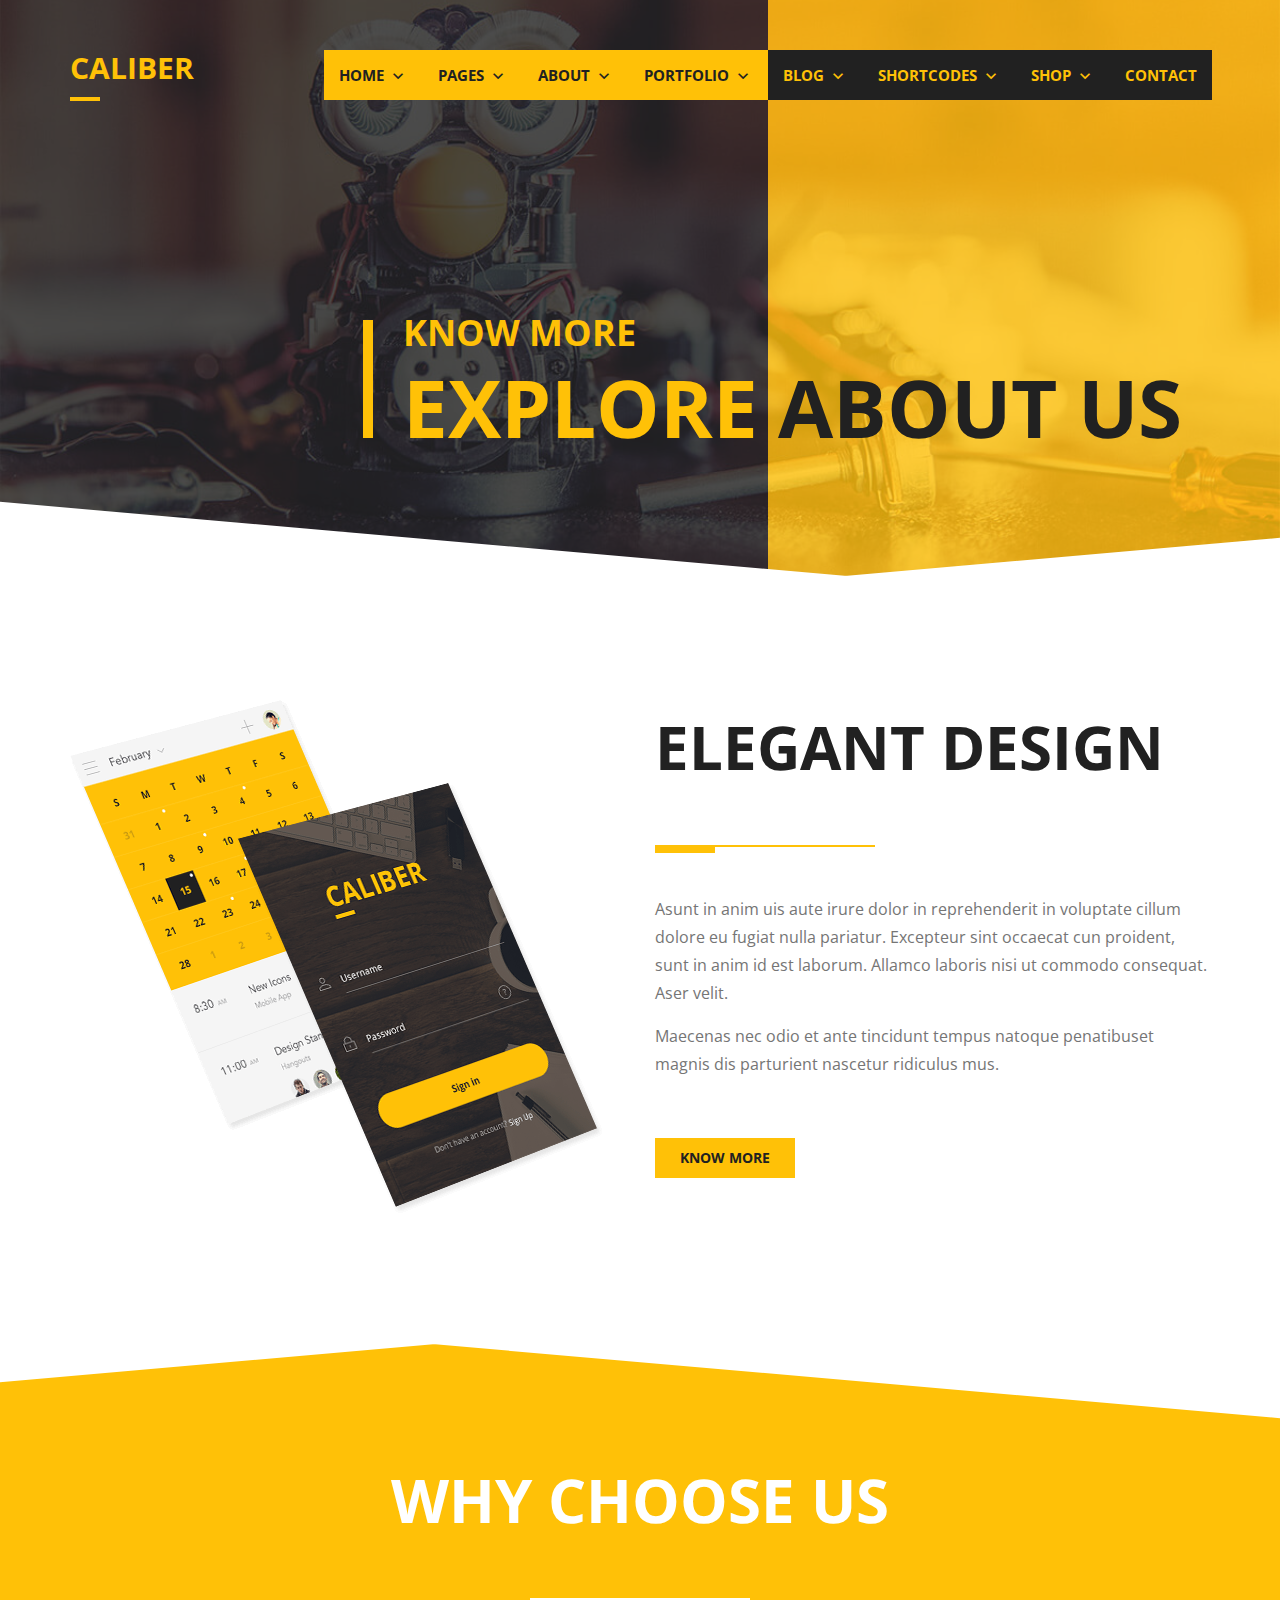
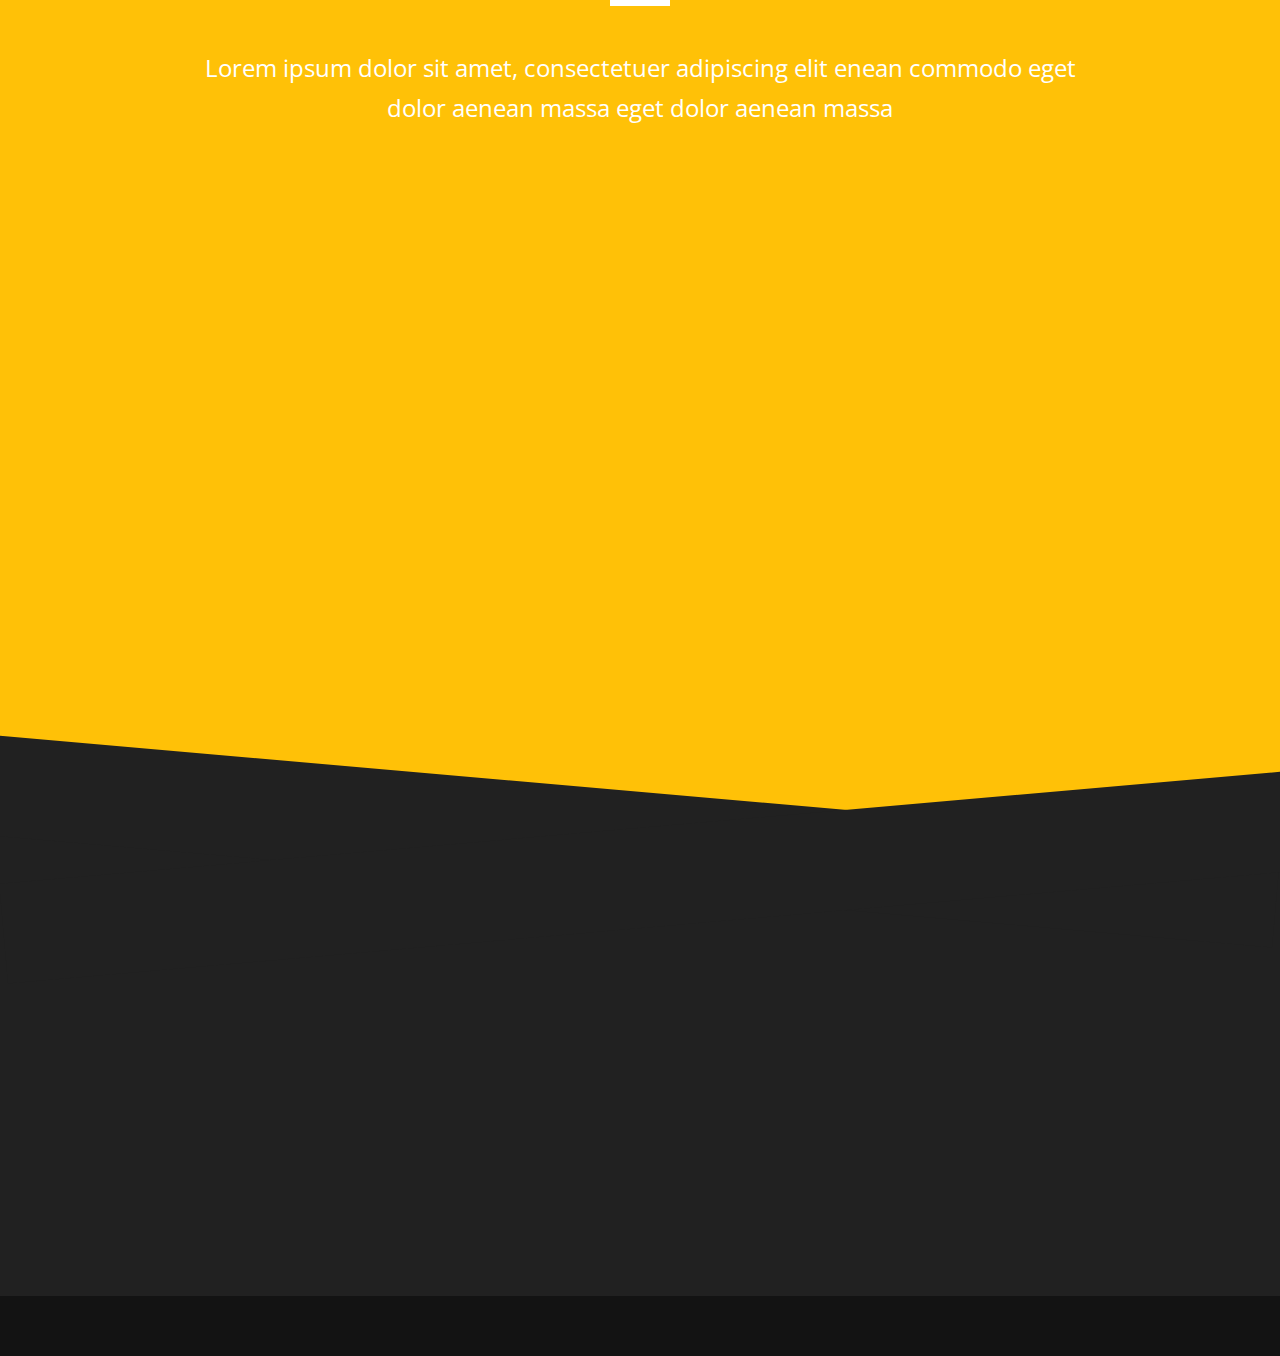
<file: Caliber-main-package-2.0.0/Caliber Angled Version - 2.0.0/about-us-1.html>
<!DOCTYPE html>
<html>
    <head>
        <title>Caliber - Multi Purpose HTML Template</title>
        <meta charset="utf-8"/>
        <meta name=viewport content="width=device-width, initial-scale=1">
        <script type="text/javascript" src="js/pace.min.js"></script>
        <link href="css/pace-loading-bar.css" rel="stylesheet">
        <link rel="stylesheet" type="text/css" href="css/animate.caliber.css">
        <link rel="stylesheet" type="text/css" href="css/materialdesignicons.caliber.css">
        <link rel="stylesheet" type="text/css" href="css/bootstrap.css">
        <script type="text/javascript" src="js/jquery.min.js"></script>
        <script src="js/inviewport-1.3.2.js"></script>
        <!-- Main Style -->
        <link rel="stylesheet" id="main-style" type="text/css" href="css/style.css">
        <script type="text/javascript" src="js/main.js"></script>
    </head>
    <body class=" angled  yellow">
        <!-- Section Start - Header -->
        <section class="header bg-lightgray header-small" >
            <!-- Menu Top Bar - Start -->
            <div class="topbar " data-effect="fadeIn">
                <div class="menu">
                    <div class="primary inviewport animated delay4" data-effect="fadeInRightBig">
                        <div class='cssmenu'>
                            <!-- Menu - Start -->
                            <ul class='menu-ul'><li class='has-sub'>
                                <a href='#'>Home <i class='mdi mdi-chevron-down'></i></a>
                                <ul>
                                    <li>
                                        <a href='index.html'>Home 1</a>
                                    </li>
                                    <li>
                                        <a href='home-2.html'>Home 2</a>
                                    </li>
                                    <li>
                                        <a href='home-3.html'>Home 3</a>
                                    </li>
                                    <li>
                                        <a href='home-parallax.html'>Parallax One Page</a>
                                    </li>
                                    <li>
                                        <a href='home-personal.html'>Personal</a>
                                    </li>
                                    <li>
                                        <a href='home-slider.html'>Slider Header</a>
                                    </li>
                                    <li>
                                        <a href='home-classic.html'>Horizontal Style</a>
                                    </li>
                                </ul>
                            </li>
                            <li class='has-sub'>
                                <a href='#'>Pages <i class='mdi mdi-chevron-down'></i></a>
                                <ul>
                                    <li>
                                        <a href='services.html'>Services</a>
                                    </li>
                                    <li>
                                        <a href='team.html'>Our Team</a>
                                    </li>
                                    <li>
                                        <a href='art-of-work.html'>Art of Work</a>
                                    </li>
                                    <li>
                                        <a href='capabilities.html'>Our Capabilities</a>
                                    </li>
                                    <li>
                                        <a href='features.html'>Features</a>
                                    </li>
                                    <li>
                                        <a href='pricing.html'>Pricing Plans</a>
                                    </li>
                                    <li>
                                        <a href='left-sidebar.html'>Left Sidebar</a>
                                    </li>
                                    <li>
                                        <a href='right-sidebar.html'>Right Sidebar</a>
                                    </li>
                                </ul>
                            </li>
                            <li class='has-sub'>
                                <a href='#'>About <i class='mdi mdi-chevron-down'></i></a>
                                <ul>
                                    <li>
                                        <a href='about-us-1.html'>About Us 1</a>
                                    </li>
                                    <li>
                                        <a href='about-us-2.html'>About Us 2</a>
                                    </li>
                                </ul>
                            </li>
                            <li class='has-sub'>
                                <a href='#'>Portfolio <i class='mdi mdi-chevron-down'></i></a>
                                <ul>
                                    <li>
                                        <a href='portfolio-grid.html'>Grid</a>
                                    </li>
                                    <li>
                                        <a href='portfolio-masonary.html'>Masonary</a>
                                    </li>
                                    <li>
                                        <a href='portfolio-full.html'>Full Page Width</a>
                                    </li>
                                    <li>
                                        <a href='portfolio-grid-2.html'>Grid (2 Column)</a>
                                    </li>
                                </ul>
                            </li>
                        </ul>
                        <!-- Menu - End -->
                    </div>
                </div>
                <div class="black inviewport animated delay4" data-effect="fadeInLeftBig">
                    <div class='cssmenu'>
                        <!-- Menu - Start -->
                        <ul class='menu-ul'><li class='has-sub'>
                            <a href='#'>Blog <i class='mdi mdi-chevron-down'></i></a>
                            <ul>
                                <li>
                                    <a href='blogs-alternate.html'>Medium Alternate</a>
                                </li>
                                <li>
                                    <a href='blogs-small.html'>Small</a>
                                </li>
                                <li>
                                    <a href='blogs-centered.html'>Centered</a>
                                </li>
                                <li>
                                    <a href='blog-single.html'>Single page</a>
                                </li>
                            </ul>
                        </li>
                        <li class='has-sub'>
                            <a href='#'>Shortcodes <i class='mdi mdi-chevron-down'></i></a>
                            <ul>
                                <li>
                                    <a href='typography.html'>Typography</a>
                                </li>
                                <li>
                                    <a href='angled-sections.html'>Angled Sections</a>
                                </li>
                                <li>
                                    <a href='material-icons.html'>Material Icons</a>
                                </li>
                                <li>
                                    <a href='fontawesome.html'>FontAwesome Icons</a>
                                </li>
                                <li>
                                    <a href='animations.html'>Animations</a>
                                </li>
                                <li>
                                    <a href='media.html'>Embed Media</a>
                                </li>
                                <li>
                                    <a href='column-grid.html'>Grid Columns</a>
                                </li>
                            </ul>
                        </li>
                        <li class='has-sub'>
                            <a href='#'>Shop <i class='mdi mdi-chevron-down'></i></a>
                            <ul>
                                <li>
                                    <a href='products.html'>Products</a>
                                </li>
                                <li>
                                    <a href='product-single.html'>Single Page</a>
                                </li>
                            </ul>
                        </li>
                        <li>
                            <a href='contact.html'>Contact</a>
                        </li>
                    </ul>
                    <!-- Menu - End -->
                </div>
            </div>
        </div>
    </div>
    <!-- Menu Top Bar - End -->
    <!-- Logo and Mobile Menu - Start -->
    <div class='header-logo-wrap'>
        <div class="container">
            <div class="logo col-xs-2">
                <span>Caliber</span>
            </div>
            <div class="menu-mobile col-xs-10 pull-right cssmenu">
                <i class="mdi mdi-menu menu-toggle"></i>
                <ul class="menu" id='parallax-mobile-menu'>
                </ul>
            </div>
        </div>
    </div>
    <!-- Logo and Mobile Menu - End -->
    <!-- Header Slide - Start -->
    <div class="header-slide" style="position:relative;">
        <img alt="header-banner-image" src="img/banner-1.jpg" class='header-img' style=''>
        <div class="overlay overlaysmall1">
            <div class="black inviewport animated delay4" data-effect="fadeInLeftOpacity"></div>
            <div class="primary inviewport animated delay4" data-effect="fadeInRightOpacity"></div>
            <!-- Header Text - Start -->
            <div class="maintext">
                <div class="primary-text inviewport animated delay4" data-effect="fadeInRightBig">
                    <div class="left-line">
                        <h4>Know More</h4>
                        <h1>Explore</h1>
                    </div>
                </div>
                <div class="black-text inviewport animated delay4" data-effect="fadeInLeftBig">
                    <div>
                        <h1>About Us</h1>
                    </div>
                </div>
            </div>
            <!-- Header Text - End -->
        </div>
    </div>
    <!-- Header Slide - End -->
</section>
<!-- Section End - Header -->
<!-- Section Start - Elegant Design -->
<section class=' padding-top-100 padding-bottom-50 '>
    <!-- Angled Section - Start -->
    <div class="angled_down_inside white">
        <div class="slope upleft"></div>
        <div class="slope upright"></div>
    </div>
    <!-- Angled Section - End -->
    <div class="container">
        <div class="row">
            <!-- Mobile Screens - Start -->
            <div class="col-lg-6 col-md-6 col-sm-12 col-xs-12 screen-area hidden-sm hidden-xs">
                <div class="elegant-screen">
                    <img alt="elegant-screen" src="img/screen-1-yellow.png" class="img-responsive screen-1 style-dependent inviewport animated delay1" data-effect="fadeIn">
                    <img alt="elegant-screen" src="img/screen-2-yellow.png" class="img-responsive screen-2 style-dependent inviewport animated delay3" data-effect="fadeIn">
                </div>
            </div>
            <!-- Mobile Screens - End -->
            <!-- Elegant Text - Start -->
            <div class="col-lg-6 col-md-6 col-sm-12 col-xs-12 text-area">
                <h1 class="heading left-align">Elegant&nbsp;Design</h1>
                <div class="headul left-align"></div>
                <p>Asunt in anim uis aute irure dolor in reprehenderit in voluptate cillum dolore eu fugiat nulla pariatur. Excepteur sint occaecat cun proident, sunt in anim id est laborum. Allamco laboris nisi ut commodo consequat. Aser velit.</p>
                <p class="margin-bottom-50">Maecenas nec odio et ante tincidunt tempus natoque penatibuset magnis dis parturient nascetur ridiculus mus.</p>
                <a href="#" class="btn btn-primary">Know More</a>
            </div>
            <!-- Elegant Text - End -->
            <!-- Mobile Screens (Mobile View)- Start -->
            <div class="col-xs-12 screen-area hidden-lg hidden-md">
                <div class="elegant-screen">
                    <img alt="elegant-screen" src="img/screen-1-yellow.png" class="img-responsive screen-1">
                    <img alt="elegant-screen" src="img/screen-2-yellow.png" class="img-responsive screen-2">
                </div>
            </div>
            <!-- Mobile Screens (Mobile View)- End -->
        </div>
    </div>
    <!-- Angled Section - Start -->
    <div class="angled_up_inside white">
        <div class="slope upleft"></div>
        <div class="slope upright"></div>
    </div>
    <!-- Angled Section - End -->
</section>
<!-- Section End - Elegant Design -->
<!-- Section Start - Why Choose Us -->
<section class='section-features bg-primary max-width-100 padding-bottom-25 '><div class="container">
    <div class="row">
        <h1 class="heading">Why Choose Us</h1>
        <div class="headul"></div>
        <p class="subheading">Lorem ipsum dolor sit amet, consectetuer adipiscing elit enean commodo  eget dolor aenean massa eget dolor aenean massa</p>
        <div class="features">
            <!-- Feature - Start -->
            <div class="col-lg-4 col-md-4 col-sm-6 col-xs-12 feature inviewport animated delay1" data-effect="fadeInUp">
                <div class="icon">
                    <i class="mdi mdi-desktop-mac"></i>
                </div>
                <div class="info">
                    <h3 class="title">Web Design</h3>
                    <p>We at Caliber design and create brilliance at work in a uniquely stylish process.</p>
                </div>
            </div>
            <!-- Feature - End -->
            <!-- Feature - Start -->
            <div class="col-lg-4 col-md-4 col-sm-6 col-xs-12 feature inviewport animated delay2" data-effect="fadeInUp">
                <div class="icon">
                    <i class="mdi mdi-server-network"></i>
                </div>
                <div class="info">
                    <h3 class="title">Hosting</h3>
                    <p>We at Caliber design and create brilliance at work in a uniquely stylish process.</p>
                </div>
            </div>
            <!-- Feature - End -->
            <!-- Feature - Start -->
            <div class="col-lg-4 col-md-4 col-sm-6 col-xs-12 feature inviewport animated delay3" data-effect="fadeInUp">
                <div class="icon">
                    <i class="mdi mdi-format-paint"></i>
                </div>
                <div class="info">
                    <h3 class="title">Photoshop</h3>
                    <p>We at Caliber design and create brilliance at work in a uniquely stylish process.</p>
                </div>
            </div>
            <!-- Feature - End -->
            <!-- Feature - Start -->
            <div class="col-lg-4 col-md-4 col-sm-6 col-xs-12 feature inviewport animated delay1" data-effect="fadeInUp">
                <div class="icon">
                    <i class="mdi mdi-camera"></i>
                </div>
                <div class="info">
                    <h3 class="title">Photography</h3>
                    <p>We at Caliber design and create brilliance at work in a uniquely stylish process.</p>
                </div>
            </div>
            <!-- Feature - End -->
            <!-- Feature - Start -->
            <div class="col-lg-4 col-md-4 col-sm-6 col-xs-12 feature inviewport animated delay2" data-effect="fadeInUp">
                <div class="icon">
                    <i class="mdi mdi-chart-areaspline"></i>
                </div>
                <div class="info">
                    <h3 class="title">Development</h3>
                    <p>We at Caliber design and create brilliance at work in a uniquely stylish process.</p>
                </div>
            </div>
            <!-- Feature - End -->
            <!-- Feature - Start -->
            <div class="col-lg-4 col-md-4 col-sm-6 col-xs-12 feature inviewport animated delay3" data-effect="fadeInUp">
                <div class="icon">
                    <i class="mdi mdi-vector-curve"></i>
                </div>
                <div class="info">
                    <h3 class="title">Illustrator</h3>
                    <p>We at Caliber design and create brilliance at work in a uniquely stylish process.</p>
                </div>
            </div>
            <!-- Feature - End -->
        </div>
    </div>
</div>
<!-- Angled Section - Start -->
<div class="angled_down_outside outside primary white">
    <div class="slope downleft"></div>
    <div class="slope downright"></div>
</div>
<!-- Angled Section - End -->
</section>
<!-- Section End - Why Choose Us -->
<!-- Section Start - Footer -->
<section class='footer bg-black padding-top-75 padding-bottom-25 '>
<!-- Angled Section - Start -->
<div class="angled_down_inside black">
    <div class="slope upleft"></div>
    <div class="slope upright"></div>
</div>
<!-- Angled Section - End -->
<div class="container">
    <div class="row">
        <!-- Text Widget - Start -->
        <div class="col-lg-4 col-md-4 col-sm-12 col-xs-12 text-widget inviewport animated delay1" data-effect="fadeInUp">
            <div class="logo">
                <span>Caliber</span>
            </div>
            <p>This is a unique & creatively designed layout built in Photoshop with a modern look. All the files are well organized and named as per content. Its very easy to change any part.</p>
            <p>Email: youremail@example.com <br> Phone: +1 234 5678 910</p>
        </div>
        <!-- Text Widget - End -->
        <!-- Twitter Widget - Start -->
        <div class="col-lg-4 col-md-4 col-sm-12 col-xs-12 twitter-widget inviewport animated delay2" data-effect="fadeInUp">
            <h4>Twitter</h4>
            <div class="headul left-align"></div>
            <div class="tweet">
                <i class="mdi mdi-twitter"></i>
                <div class="message"><strong>@thePixelsTheme</strong> Actually preparing a blog :)  <small>10 minutes ago</small></div>
            </div>
            <div class="tweet">
                <i class="mdi mdi-twitter"></i>
                <div class="message">Inspired by <strong>@mattjohn</strong> #10Bootstrap #vime <small>30 minutes ago</small></div>
            </div>
            <div class="tweet">
                <i class="mdi mdi-twitter"></i>
                <div class="message"><strong>@AmazingDesign</strong> Current design trends of a blog <small>1 hour ago</small></div>
            </div>
        </div>
        <!-- Twitter Widget - End -->
        <!-- Flickr Widget - Start -->
        <div class="col-lg-4 col-md-4 col-sm-12 col-xs-12 flickr-widget inviewport animated delay3" data-effect="fadeInUp">
            <h4>Flickr</h4>
            <div class="headul left-align"></div>
            <div class="row images">
                <div class="col-md-3 col-sm-2 col-xs-4"><img alt="flickr-image" src="img/flickr-1.jpg" class="img-responsive"></div>
                <div class="col-md-3 col-sm-2 col-xs-4"><img alt="flickr-image" src="img/flickr-2.jpg" class="img-responsive"></div>
                <div class="col-md-3 col-sm-2 col-xs-4"><img alt="flickr-image" src="img/flickr-3.jpg" class="img-responsive"></div>
                <div class="col-md-3 col-sm-2 col-xs-4"><img alt="flickr-image" src="img/flickr-4.jpg" class="img-responsive"></div>
                <div class="col-md-3 col-sm-2 col-xs-4"><img alt="flickr-image" src="img/flickr-5.jpg" class="img-responsive"></div>
                <div class="col-md-3 col-sm-2 col-xs-4"><img alt="flickr-image" src="img/flickr-6.jpg" class="img-responsive"></div>
                <div class="col-md-3 hidden-sm hidden-xs"><img alt="flickr-image" src="img/flickr-7.jpg" class="img-responsive"></div>
                <div class="col-md-3 hidden-sm hidden-xs"><img alt="flickr-image" src="img/flickr-8.jpg" class="img-responsive"></div>
            </div>
        </div>
        <!-- Flickr Widget - End -->
    </div>
</div>
<!-- Copyright Bar - Start -->
<div class="copyright">
    <div class="col-md-12">
        <div class="container">
            <div class="">
                <div class="col-lg-6 col-md-6 col-sm-8 col-xs-12 message inviewport animated delay1" data-effect="fadeInUp">
                    <span class="">&copy; 2015 CALIBER theme | Made by THEMEPASSION</span>
                </div>
                <div class="col-lg-6 col-md-6 col-sm-4 col-xs-12 social">
                    <a href="#" class="inviewport animated delay1" data-effect="fadeInUp"><i class="mdi mdi-facebook text-on-primary"></i></a>
                    <a href="#" class="inviewport animated delay2" data-effect="fadeInUp"><i class="mdi mdi-twitter text-on-primary"></i></a>
                    <a href="#" class="inviewport animated delay3" data-effect="fadeInUp"><i class="mdi mdi-dribbble text-on-primary"></i></a>
                    <a href="#" class="inviewport animated delay4" data-effect="fadeInUp"><i class="mdi mdi-google-plus text-on-primary"></i></a>
                    <a href="#" class="inviewport animated delay5" data-effect="fadeInUp"><i class="mdi mdi-youtube-play text-on-primary"></i></a>
                </div>
            </div>
        </div>
    </div>
</div>
<!-- Copyright Bar - End -->
</section>
<!-- Section End - Footer -->
</body>
</html>
</file>
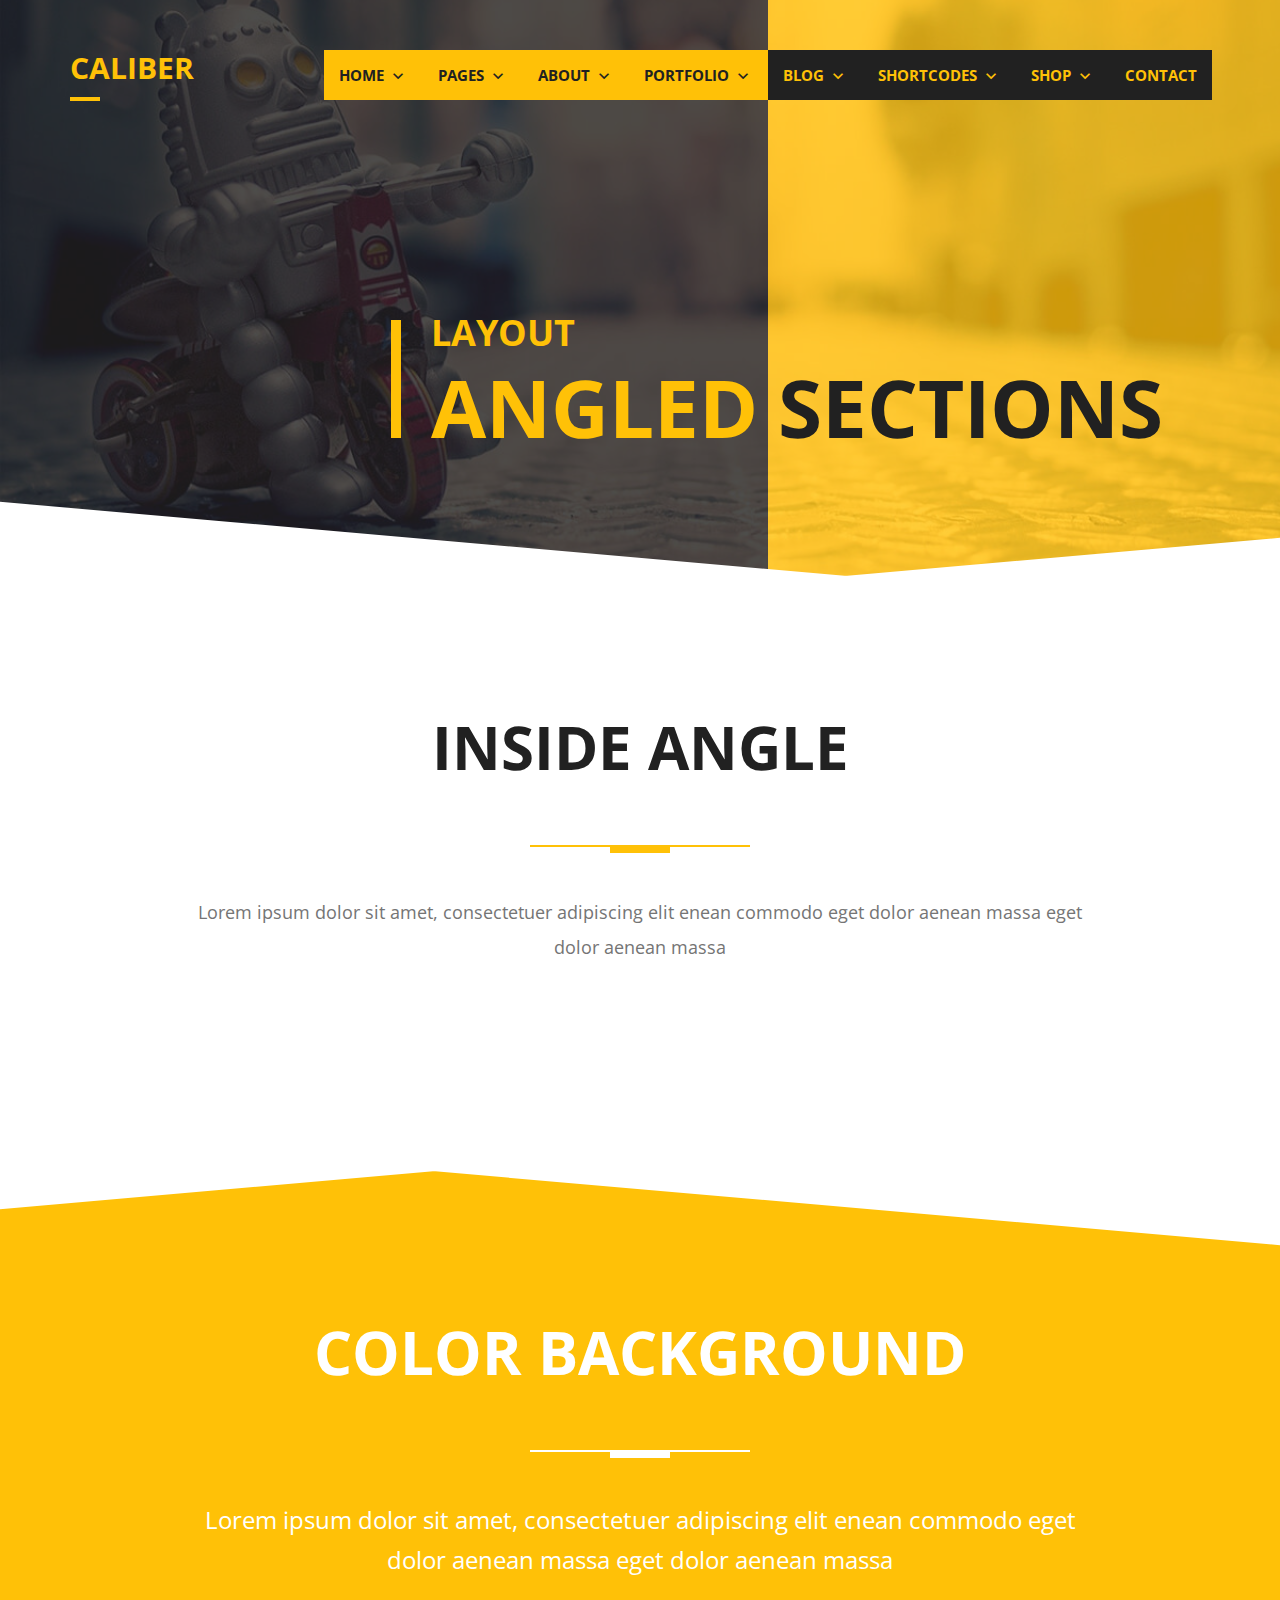
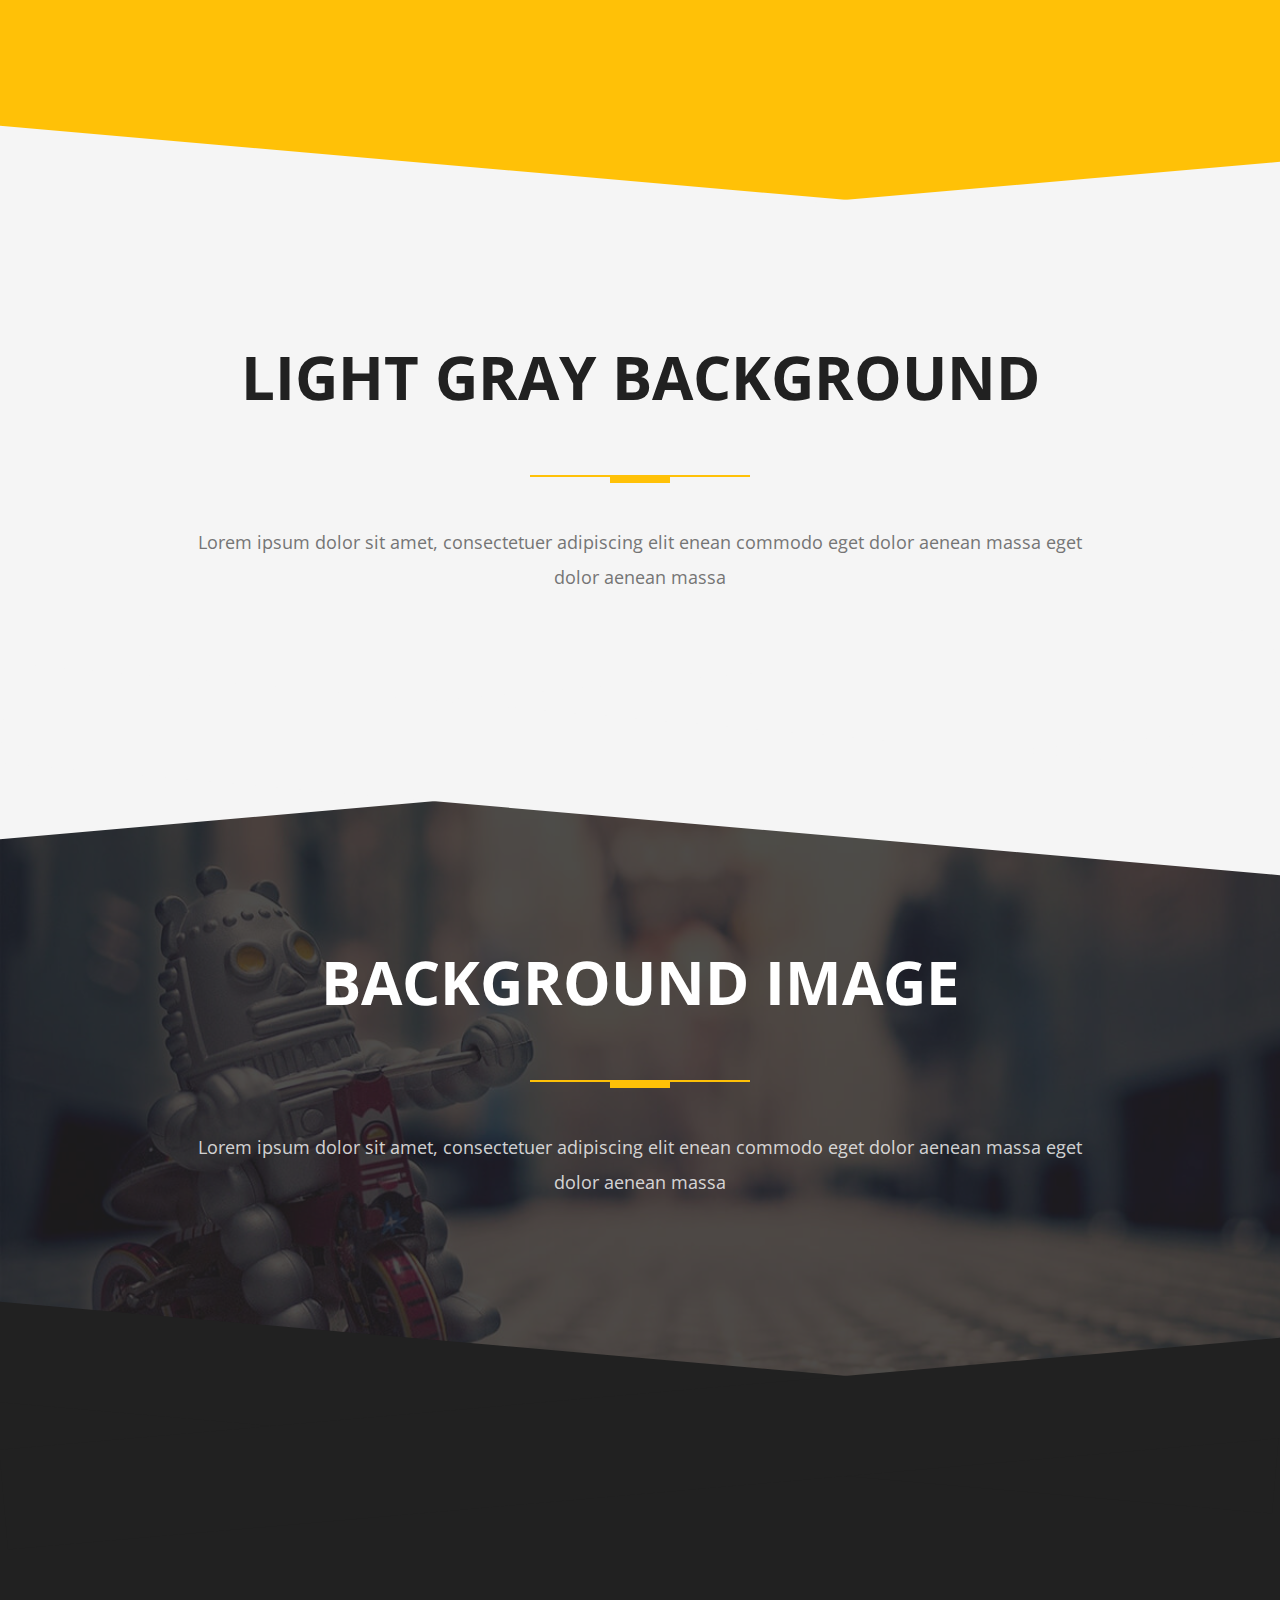
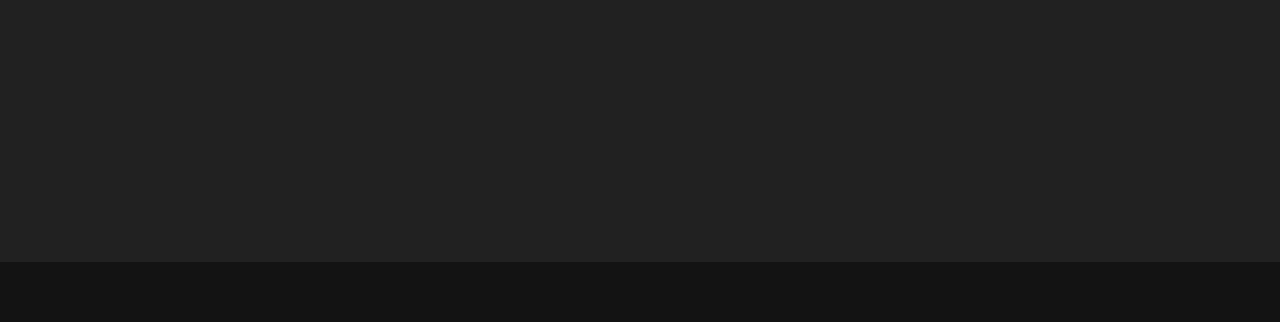
<file: Caliber-main-package-2.0.0/Caliber Angled Version - 2.0.0/angled-sections.html>
<!DOCTYPE html>
<html>
    <head>
        <title>Caliber - Multi Purpose HTML Template</title>
        <meta charset="utf-8"/>
        <meta name=viewport content="width=device-width, initial-scale=1">
        <script type="text/javascript" src="js/pace.min.js"></script>
        <link href="css/pace-loading-bar.css" rel="stylesheet">
        <link rel="stylesheet" type="text/css" href="css/animate.caliber.css">
        <link rel="stylesheet" type="text/css" href="css/materialdesignicons.caliber.css">
        <link rel="stylesheet" type="text/css" href="css/bootstrap.css">
        <script type="text/javascript" src="js/jquery.min.js"></script>
        <script src="js/inviewport-1.3.2.js"></script>
        <!-- Main Style -->
        <link rel="stylesheet" id="main-style" type="text/css" href="css/style.css">
        <script type="text/javascript" src="js/main.js"></script>
    </head>
    <body class=" angled  yellow">
        <!-- Section Start - Header -->
        <section class="header bg-lightgray header-small" >
            <!-- Menu Top Bar - Start -->
            <div class="topbar " data-effect="fadeIn">
                <div class="menu">
                    <div class="primary inviewport animated delay4" data-effect="fadeInRightBig">
                        <div class='cssmenu'>
                            <!-- Menu - Start -->
                            <ul class='menu-ul'><li class='has-sub'>
                                <a href='#'>Home <i class='mdi mdi-chevron-down'></i></a>
                                <ul>
                                    <li>
                                        <a href='index.html'>Home 1</a>
                                    </li>
                                    <li>
                                        <a href='home-2.html'>Home 2</a>
                                    </li>
                                    <li>
                                        <a href='home-3.html'>Home 3</a>
                                    </li>
                                    <li>
                                        <a href='home-parallax.html'>Parallax One Page</a>
                                    </li>
                                    <li>
                                        <a href='home-personal.html'>Personal</a>
                                    </li>
                                    <li>
                                        <a href='home-slider.html'>Slider Header</a>
                                    </li>
                                    <li>
                                        <a href='home-classic.html'>Horizontal Style</a>
                                    </li>
                                </ul>
                            </li>
                            <li class='has-sub'>
                                <a href='#'>Pages <i class='mdi mdi-chevron-down'></i></a>
                                <ul>
                                    <li>
                                        <a href='services.html'>Services</a>
                                    </li>
                                    <li>
                                        <a href='team.html'>Our Team</a>
                                    </li>
                                    <li>
                                        <a href='art-of-work.html'>Art of Work</a>
                                    </li>
                                    <li>
                                        <a href='capabilities.html'>Our Capabilities</a>
                                    </li>
                                    <li>
                                        <a href='features.html'>Features</a>
                                    </li>
                                    <li>
                                        <a href='pricing.html'>Pricing Plans</a>
                                    </li>
                                    <li>
                                        <a href='left-sidebar.html'>Left Sidebar</a>
                                    </li>
                                    <li>
                                        <a href='right-sidebar.html'>Right Sidebar</a>
                                    </li>
                                </ul>
                            </li>
                            <li class='has-sub'>
                                <a href='#'>About <i class='mdi mdi-chevron-down'></i></a>
                                <ul>
                                    <li>
                                        <a href='about-us-1.html'>About Us 1</a>
                                    </li>
                                    <li>
                                        <a href='about-us-2.html'>About Us 2</a>
                                    </li>
                                </ul>
                            </li>
                            <li class='has-sub'>
                                <a href='#'>Portfolio <i class='mdi mdi-chevron-down'></i></a>
                                <ul>
                                    <li>
                                        <a href='portfolio-grid.html'>Grid</a>
                                    </li>
                                    <li>
                                        <a href='portfolio-masonary.html'>Masonary</a>
                                    </li>
                                    <li>
                                        <a href='portfolio-full.html'>Full Page Width</a>
                                    </li>
                                    <li>
                                        <a href='portfolio-grid-2.html'>Grid (2 Column)</a>
                                    </li>
                                </ul>
                            </li>
                        </ul>
                        <!-- Menu - End -->
                    </div>
                </div>
                <div class="black inviewport animated delay4" data-effect="fadeInLeftBig">
                    <div class='cssmenu'>
                        <!-- Menu - Start -->
                        <ul class='menu-ul'><li class='has-sub'>
                            <a href='#'>Blog <i class='mdi mdi-chevron-down'></i></a>
                            <ul>
                                <li>
                                    <a href='blogs-alternate.html'>Medium Alternate</a>
                                </li>
                                <li>
                                    <a href='blogs-small.html'>Small</a>
                                </li>
                                <li>
                                    <a href='blogs-centered.html'>Centered</a>
                                </li>
                                <li>
                                    <a href='blog-single.html'>Single page</a>
                                </li>
                            </ul>
                        </li>
                        <li class='has-sub'>
                            <a href='#'>Shortcodes <i class='mdi mdi-chevron-down'></i></a>
                            <ul>
                                <li>
                                    <a href='typography.html'>Typography</a>
                                </li>
                                <li>
                                    <a href='angled-sections.html'>Angled Sections</a>
                                </li>
                                <li>
                                    <a href='material-icons.html'>Material Icons</a>
                                </li>
                                <li>
                                    <a href='fontawesome.html'>FontAwesome Icons</a>
                                </li>
                                <li>
                                    <a href='animations.html'>Animations</a>
                                </li>
                                <li>
                                    <a href='media.html'>Embed Media</a>
                                </li>
                                <li>
                                    <a href='column-grid.html'>Grid Columns</a>
                                </li>
                            </ul>
                        </li>
                        <li class='has-sub'>
                            <a href='#'>Shop <i class='mdi mdi-chevron-down'></i></a>
                            <ul>
                                <li>
                                    <a href='products.html'>Products</a>
                                </li>
                                <li>
                                    <a href='product-single.html'>Single Page</a>
                                </li>
                            </ul>
                        </li>
                        <li>
                            <a href='contact.html'>Contact</a>
                        </li>
                    </ul>
                    <!-- Menu - End -->
                </div>
            </div>
        </div>
    </div>
    <!-- Menu Top Bar - End -->
    <!-- Logo and Mobile Menu - Start -->
    <div class='header-logo-wrap'>
        <div class="container">
            <div class="logo col-xs-2">
                <span>Caliber</span>
            </div>
            <div class="menu-mobile col-xs-10 pull-right cssmenu">
                <i class="mdi mdi-menu menu-toggle"></i>
                <ul class="menu" id='parallax-mobile-menu'>
                </ul>
            </div>
        </div>
    </div>
    <!-- Logo and Mobile Menu - End -->
    <!-- Header Slide - Start -->
    <div class="header-slide" style="position:relative;">
        <img alt="header-banner-image" src="img/banner-3.jpg" class='header-img' style=''>
        <div class="overlay overlaysmall3">
            <div class="black inviewport animated delay4" data-effect="fadeInLeftOpacity"></div>
            <div class="primary inviewport animated delay4" data-effect="fadeInRightOpacity"></div>
            <!-- Header Text - Start -->
            <div class="maintext">
                <div class="primary-text inviewport animated delay4" data-effect="fadeInRightBig">
                    <div class="left-line">
                        <h4>Layout</h4>
                        <h1>Angled</h1>
                    </div>
                </div>
                <div class="black-text inviewport animated delay4" data-effect="fadeInLeftBig">
                    <div>
                        <h1>Sections</h1>
                    </div>
                </div>
            </div>
            <!-- Header Text - End -->
        </div>
    </div>
    <!-- Header Slide - End -->
</section>
<!-- Section End - Header -->
<!-- Section Start - Heading Area -->
<section class=' padding-top-100 padding-bottom-0 '>
    <!-- Angled Section - Start -->
    <div class="angled_down_inside white">
        <div class="slope upleft"></div>
        <div class="slope upright"></div>
    </div>
    <!-- Angled Section - End -->
    <div class="container">
        <div class="row">
            <h1 class="heading">Inside Angle</h1>
            <div class="headul"></div>
            <p class="subheading">Lorem ipsum dolor sit amet, consectetuer adipiscing elit enean commodo  eget dolor aenean massa eget dolor aenean massa</p>
        </div>
    </div>
    <!-- Angled Section - Start -->
    <div class="angled_up_inside white">
        <div class="slope upleft"></div>
        <div class="slope upright"></div>
    </div>
    <!-- Angled Section - End -->
</section>
<!-- Section Start - Heading End -->
<!-- Section Start - Heading Area -->
<section class='bg-primary white-text max-width-100 padding-bottom-0 padding-top-150 '><div class="container">
    <div class="row">
        <h1 class="heading">Color Background</h1>
        <div class="headul"></div>
        <p class="subheading">Lorem ipsum dolor sit amet, consectetuer adipiscing elit enean commodo  eget dolor aenean massa eget dolor aenean massa</p>
    </div>
</div>
<!-- Angled Section - Start -->
<div class="angled_down_outside outside primary lightgray">
    <div class="slope downleft"></div>
    <div class="slope downright"></div>
</div>
<!-- Angled Section - End -->
</section>
<!-- Section Start - Heading End -->
<!-- Section Start - Heading Area -->
<section class='bg-lightgray padding-bottom-0 padding-top-125 ' id='team'><div class="container">
<div class="row">
    <h1 class="heading">Light Gray Background</h1>
    <div class="headul"></div>
    <p class="subheading">Lorem ipsum dolor sit amet, consectetuer adipiscing elit enean commodo  eget dolor aenean massa eget dolor aenean massa</p>
</div>
</div>
<!-- Angled Section - Start -->
<div class="angled_up_inside lightgray">
<div class="slope upleft"></div>
<div class="slope upright"></div>
</div>
<!-- Angled Section - End -->
</section>
<!-- Section Start - Heading End -->
<!-- Section Start - Heading Area -->
<section class='bg-image padding-bottom-100 padding-top-150  parallax '><div class="bg-overlay"></div><div class="container">
<div class="row">
<h1 class="heading">Background Image</h1>
<div class="headul"></div>
<p class="subheading">Lorem ipsum dolor sit amet, consectetuer adipiscing elit enean commodo  eget dolor aenean massa eget dolor aenean massa</p>
</div>
</div></section>
<!-- Section Start - Heading End -->
<!-- Section Start - Footer -->
<section class='footer bg-black padding-top-75 padding-bottom-25 '>
<!-- Angled Section - Start -->
<div class="angled_down_inside black">
<div class="slope upleft"></div>
<div class="slope upright"></div>
</div>
<!-- Angled Section - End -->
<div class="container">
<div class="row">
<!-- Text Widget - Start -->
<div class="col-lg-4 col-md-4 col-sm-12 col-xs-12 text-widget inviewport animated delay1" data-effect="fadeInUp">
    <div class="logo">
        <span>Caliber</span>
    </div>
    <p>This is a unique & creatively designed layout built in Photoshop with a modern look. All the files are well organized and named as per content. Its very easy to change any part.</p>
    <p>Email: youremail@example.com <br> Phone: +1 234 5678 910</p>
</div>
<!-- Text Widget - End -->
<!-- Twitter Widget - Start -->
<div class="col-lg-4 col-md-4 col-sm-12 col-xs-12 twitter-widget inviewport animated delay2" data-effect="fadeInUp">
    <h4>Twitter</h4>
    <div class="headul left-align"></div>
    <div class="tweet">
        <i class="mdi mdi-twitter"></i>
        <div class="message"><strong>@thePixelsTheme</strong> Actually preparing a blog :)  <small>10 minutes ago</small></div>
    </div>
    <div class="tweet">
        <i class="mdi mdi-twitter"></i>
        <div class="message">Inspired by <strong>@mattjohn</strong> #10Bootstrap #vime <small>30 minutes ago</small></div>
    </div>
    <div class="tweet">
        <i class="mdi mdi-twitter"></i>
        <div class="message"><strong>@AmazingDesign</strong> Current design trends of a blog <small>1 hour ago</small></div>
    </div>
</div>
<!-- Twitter Widget - End -->
<!-- Flickr Widget - Start -->
<div class="col-lg-4 col-md-4 col-sm-12 col-xs-12 flickr-widget inviewport animated delay3" data-effect="fadeInUp">
    <h4>Flickr</h4>
    <div class="headul left-align"></div>
    <div class="row images">
        <div class="col-md-3 col-sm-2 col-xs-4"><img alt="flickr-image" src="img/flickr-1.jpg" class="img-responsive"></div>
        <div class="col-md-3 col-sm-2 col-xs-4"><img alt="flickr-image" src="img/flickr-2.jpg" class="img-responsive"></div>
        <div class="col-md-3 col-sm-2 col-xs-4"><img alt="flickr-image" src="img/flickr-3.jpg" class="img-responsive"></div>
        <div class="col-md-3 col-sm-2 col-xs-4"><img alt="flickr-image" src="img/flickr-4.jpg" class="img-responsive"></div>
        <div class="col-md-3 col-sm-2 col-xs-4"><img alt="flickr-image" src="img/flickr-5.jpg" class="img-responsive"></div>
        <div class="col-md-3 col-sm-2 col-xs-4"><img alt="flickr-image" src="img/flickr-6.jpg" class="img-responsive"></div>
        <div class="col-md-3 hidden-sm hidden-xs"><img alt="flickr-image" src="img/flickr-7.jpg" class="img-responsive"></div>
        <div class="col-md-3 hidden-sm hidden-xs"><img alt="flickr-image" src="img/flickr-8.jpg" class="img-responsive"></div>
    </div>
</div>
<!-- Flickr Widget - End -->
</div>
</div>
<!-- Copyright Bar - Start -->
<div class="copyright">
<div class="col-md-12">
<div class="container">
    <div class="">
        <div class="col-lg-6 col-md-6 col-sm-8 col-xs-12 message inviewport animated delay1" data-effect="fadeInUp">
            <span class="">&copy; 2015 CALIBER theme | Made by THEMEPASSION</span>
        </div>
        <div class="col-lg-6 col-md-6 col-sm-4 col-xs-12 social">
            <a href="#" class="inviewport animated delay1" data-effect="fadeInUp"><i class="mdi mdi-facebook text-on-primary"></i></a>
            <a href="#" class="inviewport animated delay2" data-effect="fadeInUp"><i class="mdi mdi-twitter text-on-primary"></i></a>
            <a href="#" class="inviewport animated delay3" data-effect="fadeInUp"><i class="mdi mdi-dribbble text-on-primary"></i></a>
            <a href="#" class="inviewport animated delay4" data-effect="fadeInUp"><i class="mdi mdi-google-plus text-on-primary"></i></a>
            <a href="#" class="inviewport animated delay5" data-effect="fadeInUp"><i class="mdi mdi-youtube-play text-on-primary"></i></a>
        </div>
    </div>
</div>
</div>
</div>
<!-- Copyright Bar - End -->
</section>
<!-- Section End - Footer -->
</body>
</html>
</file>
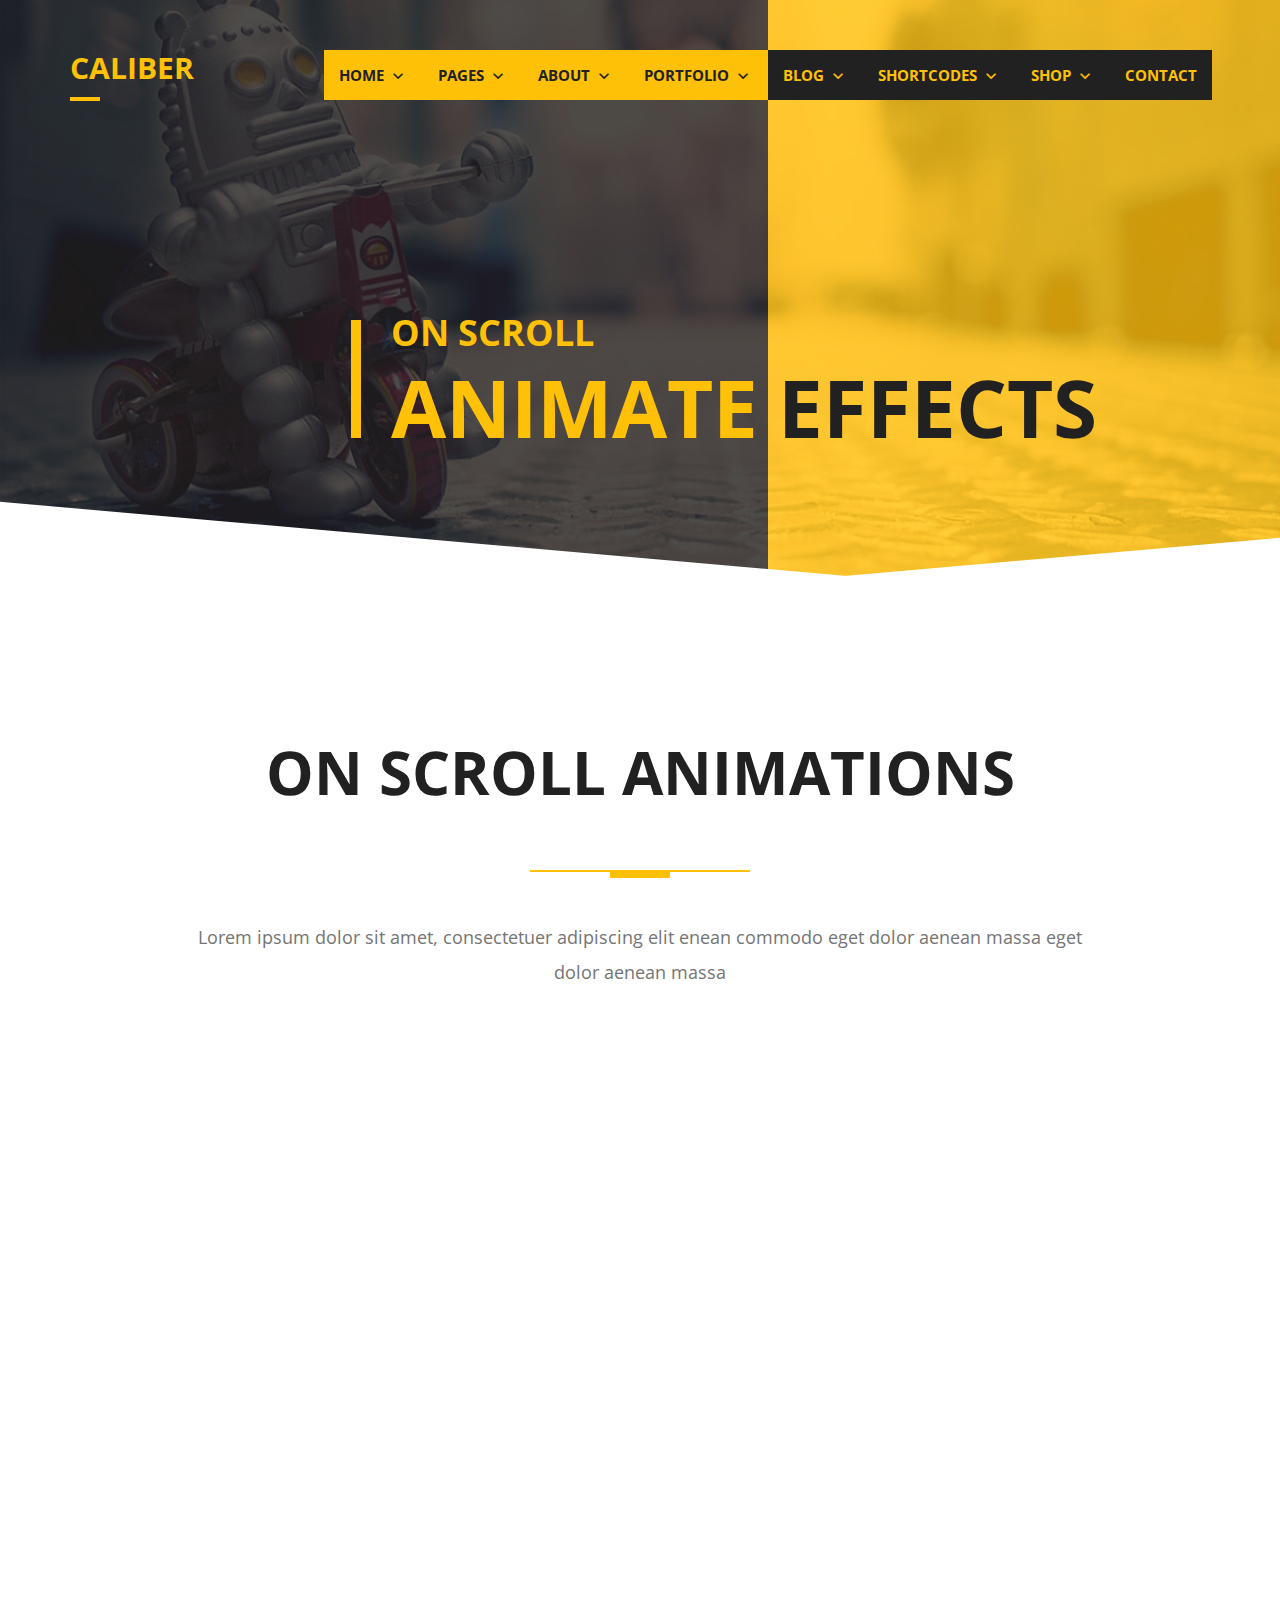
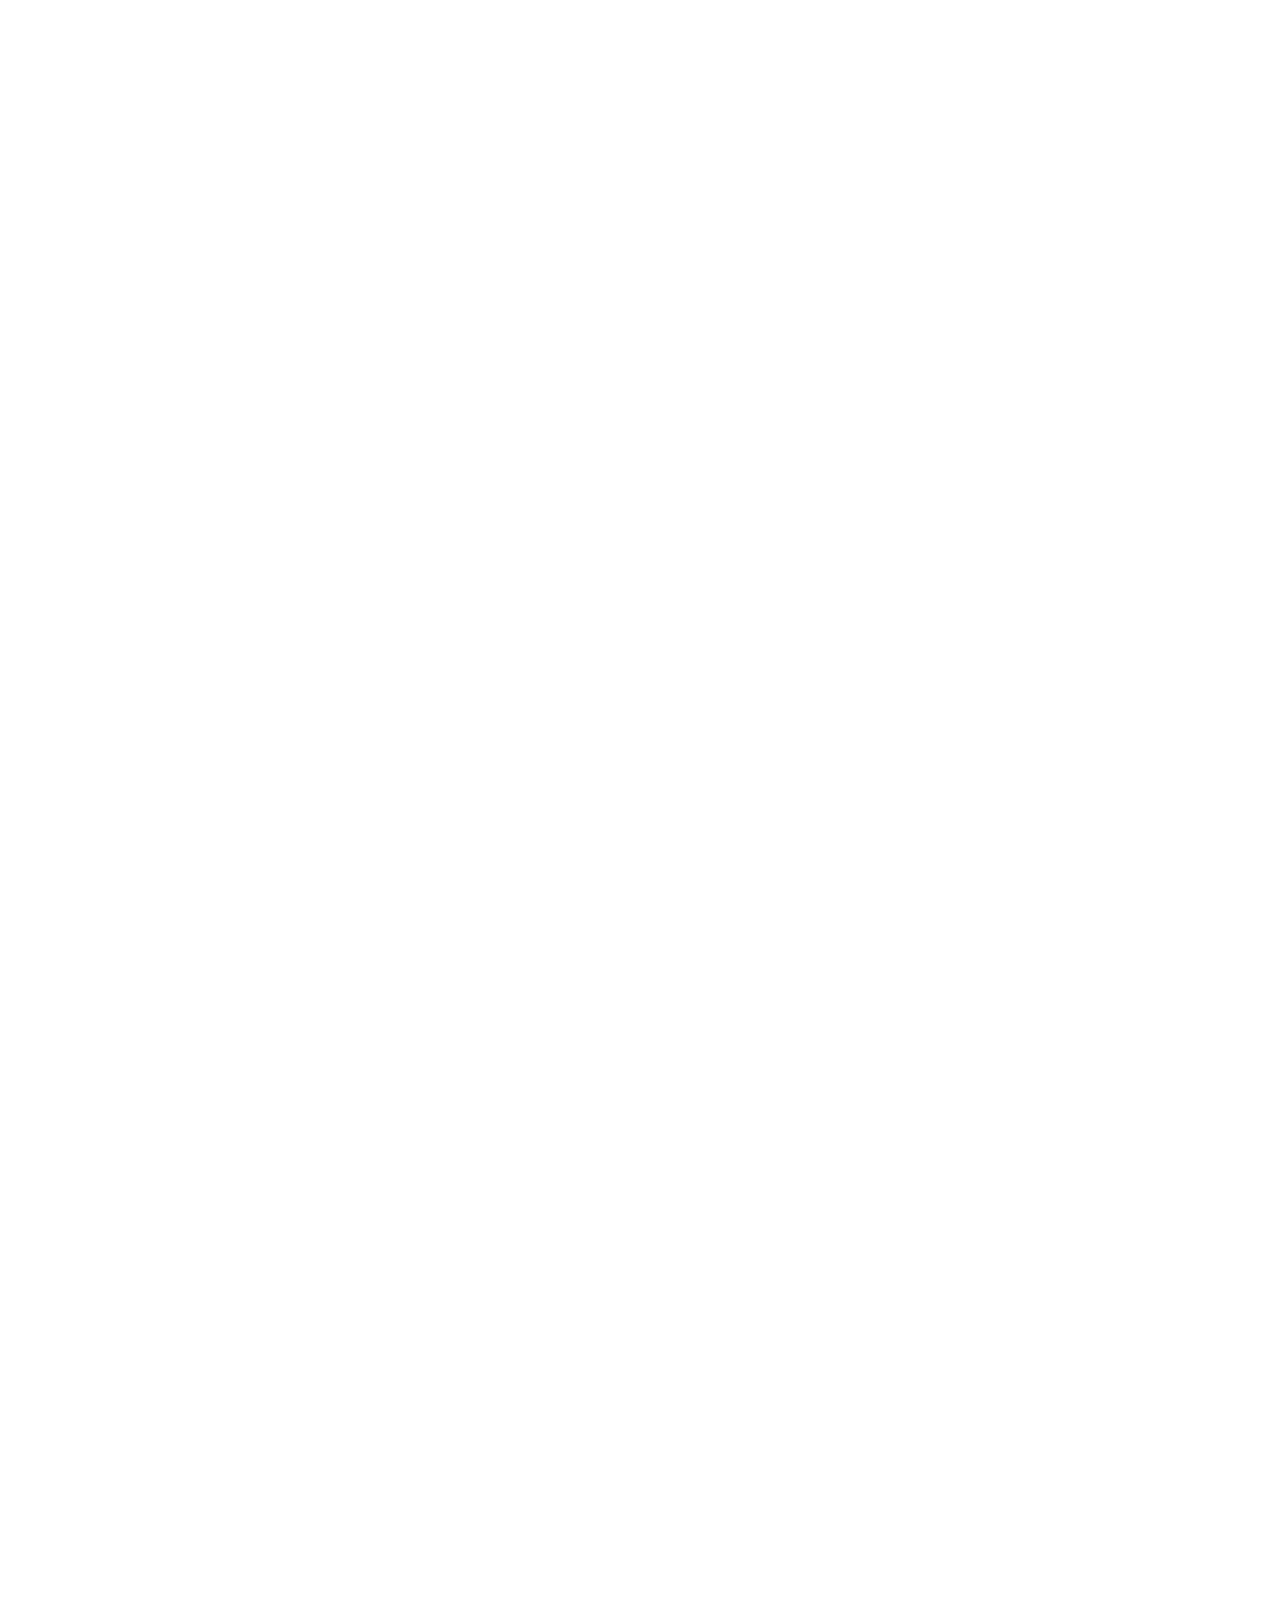
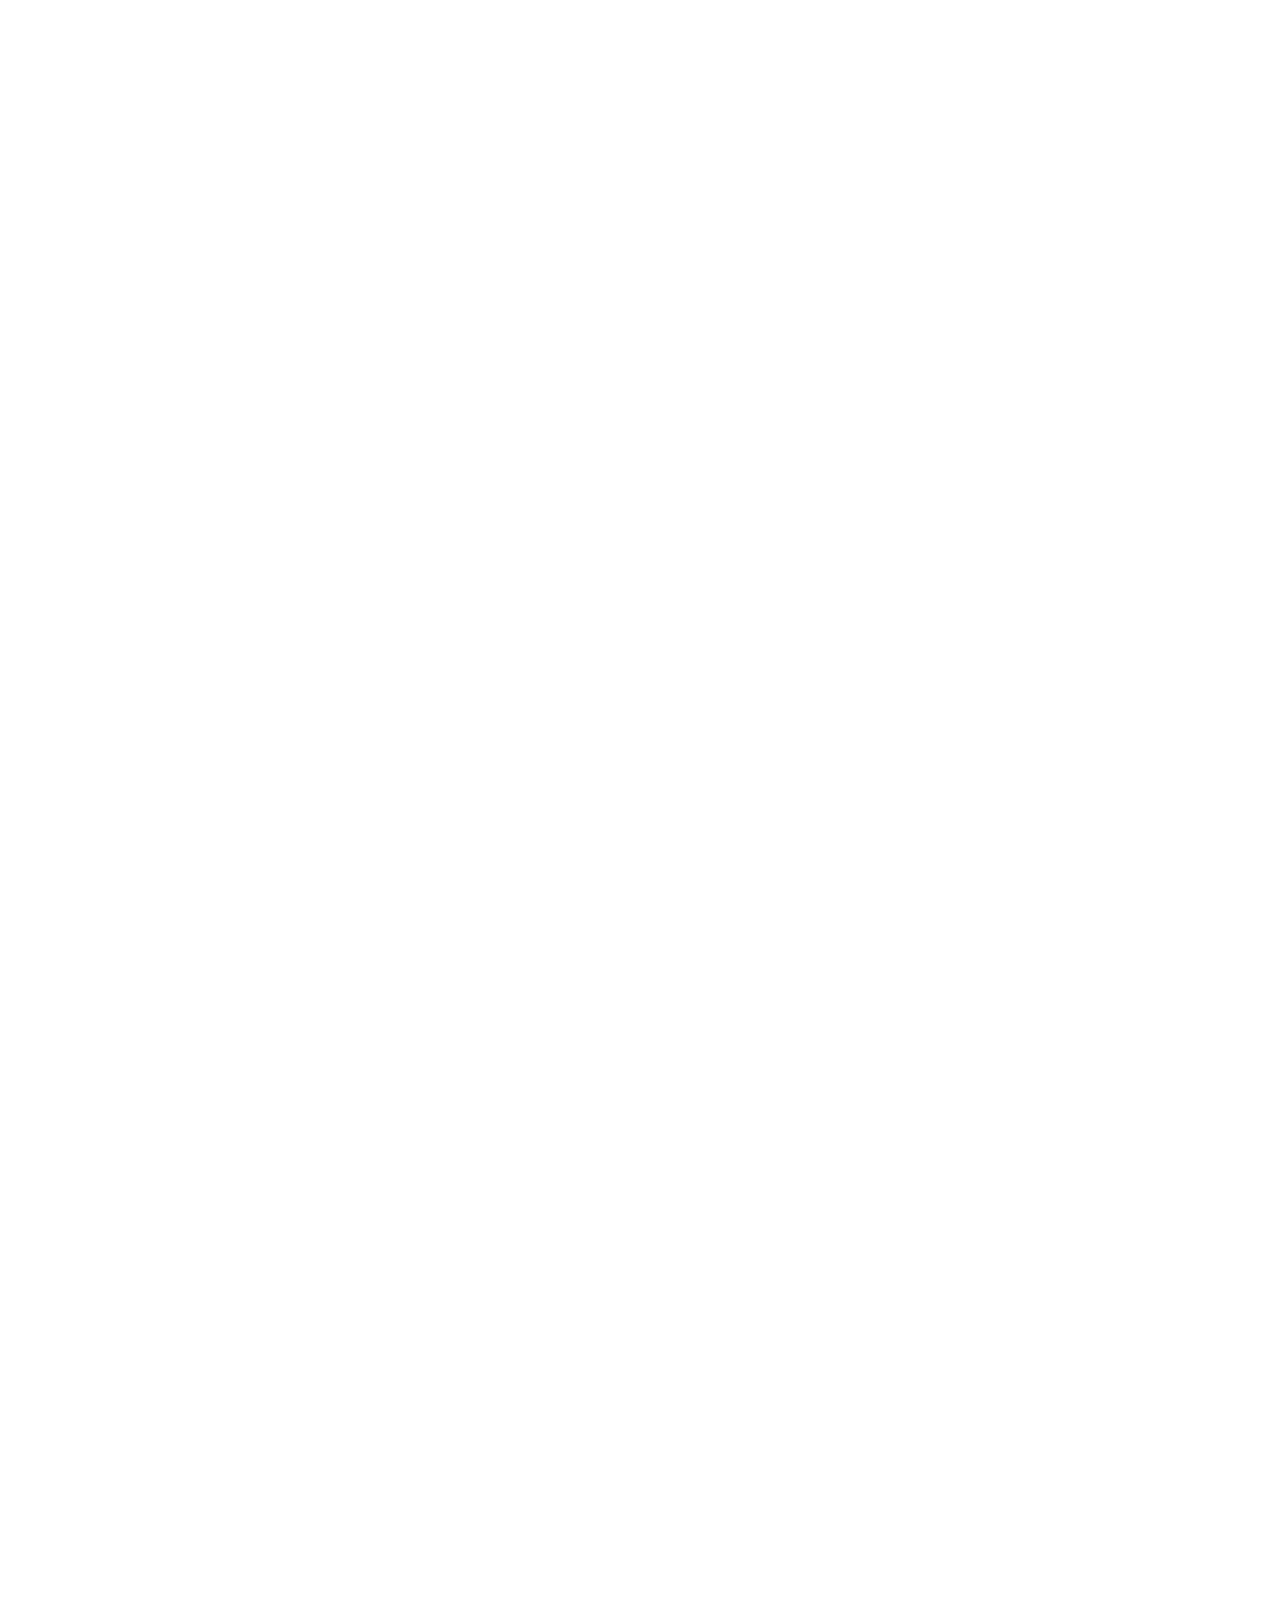
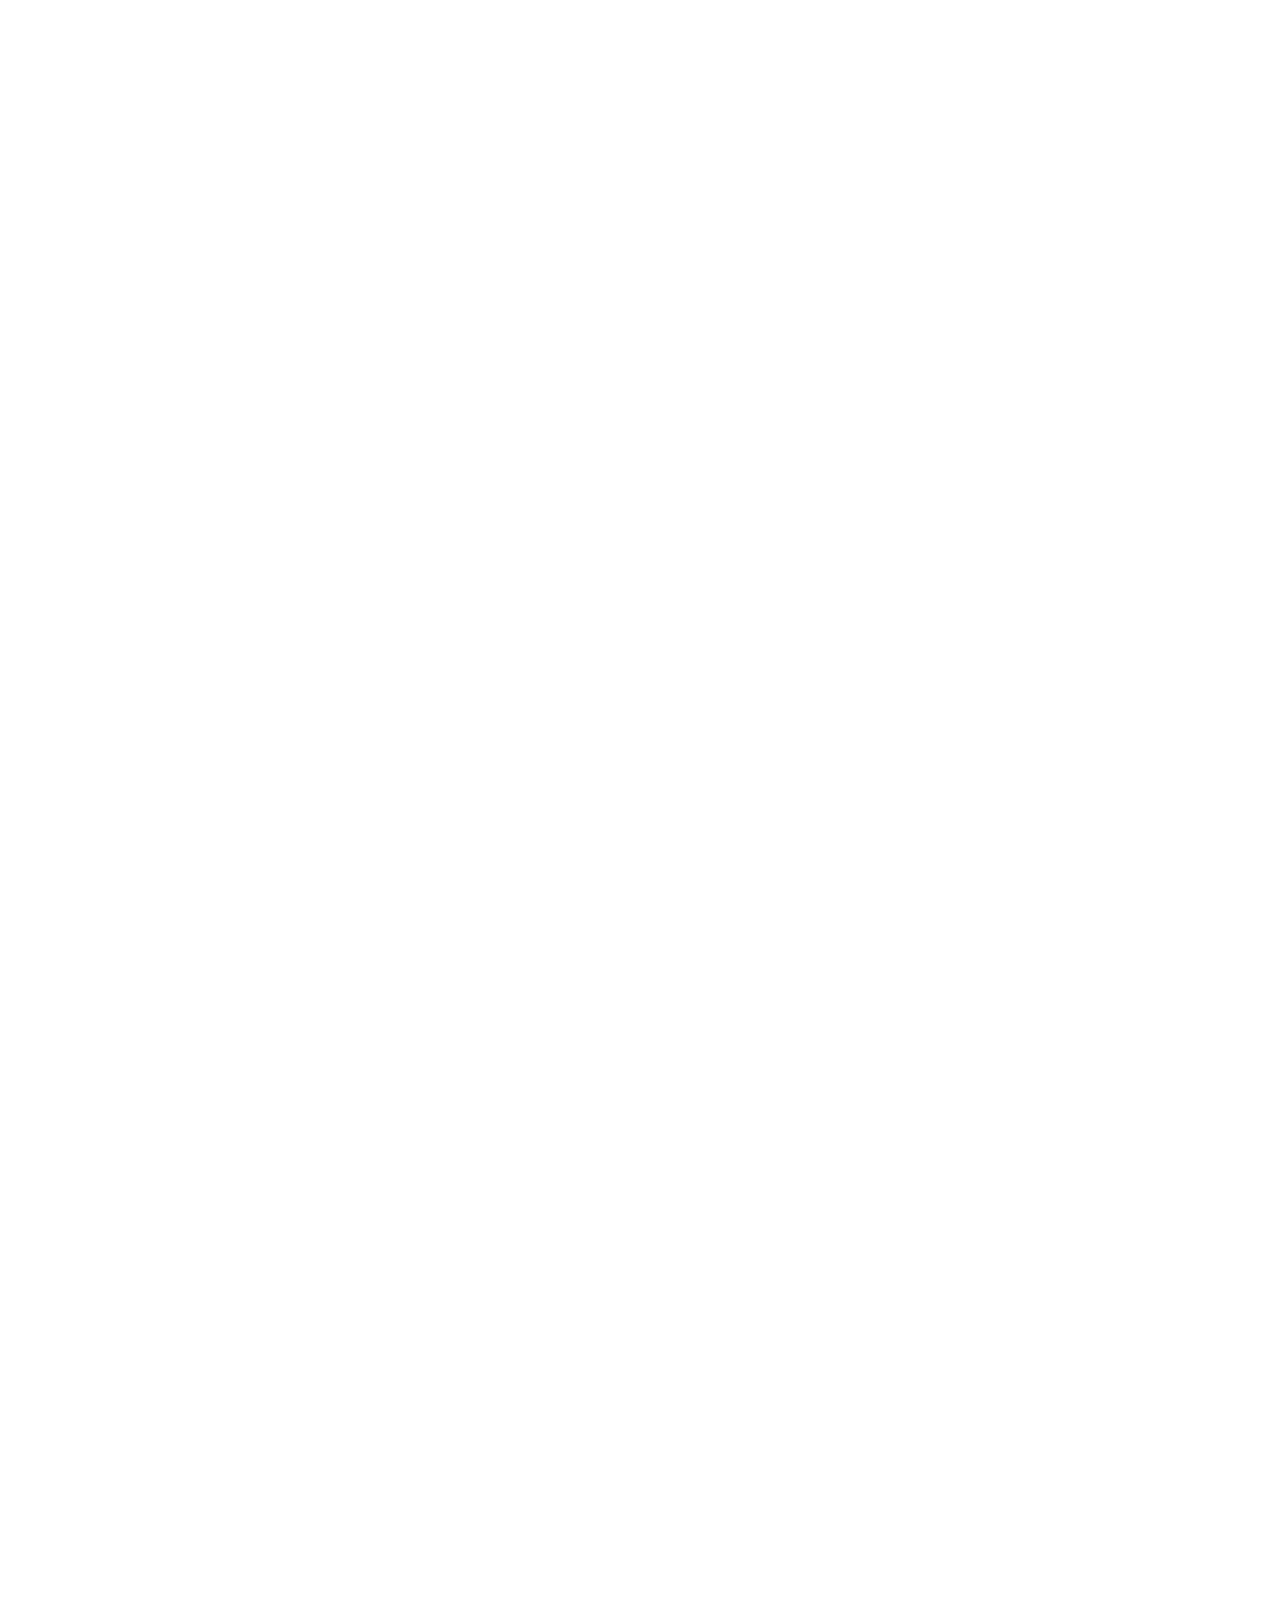
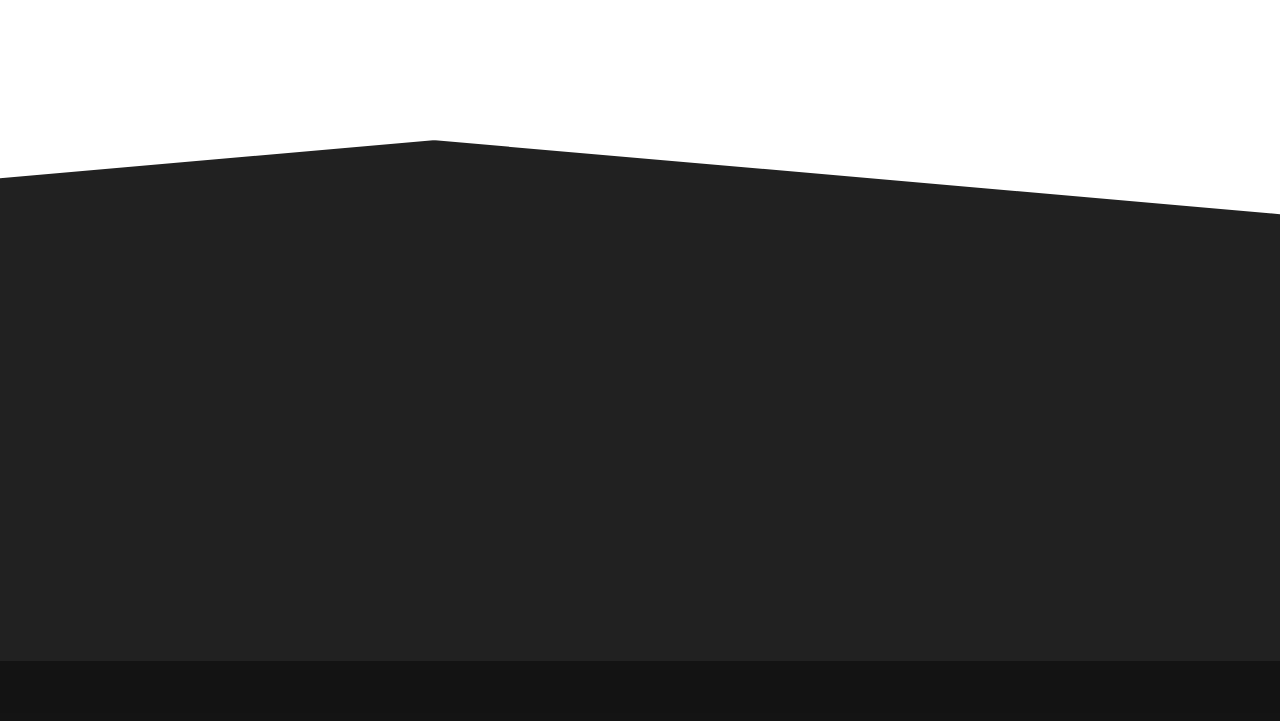
<file: Caliber-main-package-2.0.0/Caliber Angled Version - 2.0.0/animations.html>
<!DOCTYPE html>
<html>
    <head>
        <title>Caliber - Multi Purpose HTML Template</title>
        <meta charset="utf-8"/>
        <meta name=viewport content="width=device-width, initial-scale=1">
        <script type="text/javascript" src="js/pace.min.js"></script>
        <link href="css/pace-loading-bar.css" rel="stylesheet">
        <link rel="stylesheet" type="text/css" href="css/materialdesignicons.caliber.css">
        <link rel="stylesheet" type="text/css" href="css/bootstrap.css">
        <script type="text/javascript" src="js/jquery.min.js"></script>
        <script src="js/inviewport-1.3.2.js"></script>
        <!-- Animate Full -->
        <link rel="stylesheet" type="text/css" href="css/animate.css">
        <!-- Main Style -->
        <link rel="stylesheet" id="main-style" type="text/css" href="css/style.css">
        <script type="text/javascript" src="js/main.js"></script>
    </head>
    <body class=" angled  yellow">
        <!-- Section Start - Header -->
        <section class="header bg-lightgray header-small" >
            <!-- Menu Top Bar - Start -->
            <div class="topbar " data-effect="fadeIn">
                <div class="menu">
                    <div class="primary inviewport animated delay4" data-effect="fadeInRightBig">
                        <div class='cssmenu'>
                            <!-- Menu - Start -->
                            <ul class='menu-ul'><li class='has-sub'>
                                <a href='#'>Home <i class='mdi mdi-chevron-down'></i></a>
                                <ul>
                                    <li>
                                        <a href='index.html'>Home 1</a>
                                    </li>
                                    <li>
                                        <a href='home-2.html'>Home 2</a>
                                    </li>
                                    <li>
                                        <a href='home-3.html'>Home 3</a>
                                    </li>
                                    <li>
                                        <a href='home-parallax.html'>Parallax One Page</a>
                                    </li>
                                    <li>
                                        <a href='home-personal.html'>Personal</a>
                                    </li>
                                    <li>
                                        <a href='home-slider.html'>Slider Header</a>
                                    </li>
                                    <li>
                                        <a href='home-classic.html'>Horizontal Style</a>
                                    </li>
                                </ul>
                            </li>
                            <li class='has-sub'>
                                <a href='#'>Pages <i class='mdi mdi-chevron-down'></i></a>
                                <ul>
                                    <li>
                                        <a href='services.html'>Services</a>
                                    </li>
                                    <li>
                                        <a href='team.html'>Our Team</a>
                                    </li>
                                    <li>
                                        <a href='art-of-work.html'>Art of Work</a>
                                    </li>
                                    <li>
                                        <a href='capabilities.html'>Our Capabilities</a>
                                    </li>
                                    <li>
                                        <a href='features.html'>Features</a>
                                    </li>
                                    <li>
                                        <a href='pricing.html'>Pricing Plans</a>
                                    </li>
                                    <li>
                                        <a href='left-sidebar.html'>Left Sidebar</a>
                                    </li>
                                    <li>
                                        <a href='right-sidebar.html'>Right Sidebar</a>
                                    </li>
                                </ul>
                            </li>
                            <li class='has-sub'>
                                <a href='#'>About <i class='mdi mdi-chevron-down'></i></a>
                                <ul>
                                    <li>
                                        <a href='about-us-1.html'>About Us 1</a>
                                    </li>
                                    <li>
                                        <a href='about-us-2.html'>About Us 2</a>
                                    </li>
                                </ul>
                            </li>
                            <li class='has-sub'>
                                <a href='#'>Portfolio <i class='mdi mdi-chevron-down'></i></a>
                                <ul>
                                    <li>
                                        <a href='portfolio-grid.html'>Grid</a>
                                    </li>
                                    <li>
                                        <a href='portfolio-masonary.html'>Masonary</a>
                                    </li>
                                    <li>
                                        <a href='portfolio-full.html'>Full Page Width</a>
                                    </li>
                                    <li>
                                        <a href='portfolio-grid-2.html'>Grid (2 Column)</a>
                                    </li>
                                </ul>
                            </li>
                        </ul>
                        <!-- Menu - End -->
                    </div>
                </div>
                <div class="black inviewport animated delay4" data-effect="fadeInLeftBig">
                    <div class='cssmenu'>
                        <!-- Menu - Start -->
                        <ul class='menu-ul'><li class='has-sub'>
                            <a href='#'>Blog <i class='mdi mdi-chevron-down'></i></a>
                            <ul>
                                <li>
                                    <a href='blogs-alternate.html'>Medium Alternate</a>
                                </li>
                                <li>
                                    <a href='blogs-small.html'>Small</a>
                                </li>
                                <li>
                                    <a href='blogs-centered.html'>Centered</a>
                                </li>
                                <li>
                                    <a href='blog-single.html'>Single page</a>
                                </li>
                            </ul>
                        </li>
                        <li class='has-sub'>
                            <a href='#'>Shortcodes <i class='mdi mdi-chevron-down'></i></a>
                            <ul>
                                <li>
                                    <a href='typography.html'>Typography</a>
                                </li>
                                <li>
                                    <a href='angled-sections.html'>Angled Sections</a>
                                </li>
                                <li>
                                    <a href='material-icons.html'>Material Icons</a>
                                </li>
                                <li>
                                    <a href='fontawesome.html'>FontAwesome Icons</a>
                                </li>
                                <li>
                                    <a href='animations.html'>Animations</a>
                                </li>
                                <li>
                                    <a href='media.html'>Embed Media</a>
                                </li>
                                <li>
                                    <a href='column-grid.html'>Grid Columns</a>
                                </li>
                            </ul>
                        </li>
                        <li class='has-sub'>
                            <a href='#'>Shop <i class='mdi mdi-chevron-down'></i></a>
                            <ul>
                                <li>
                                    <a href='products.html'>Products</a>
                                </li>
                                <li>
                                    <a href='product-single.html'>Single Page</a>
                                </li>
                            </ul>
                        </li>
                        <li>
                            <a href='contact.html'>Contact</a>
                        </li>
                    </ul>
                    <!-- Menu - End -->
                </div>
            </div>
        </div>
    </div>
    <!-- Menu Top Bar - End -->
    <!-- Logo and Mobile Menu - Start -->
    <div class='header-logo-wrap'>
        <div class="container">
            <div class="logo col-xs-2">
                <span>Caliber</span>
            </div>
            <div class="menu-mobile col-xs-10 pull-right cssmenu">
                <i class="mdi mdi-menu menu-toggle"></i>
                <ul class="menu" id='parallax-mobile-menu'>
                </ul>
            </div>
        </div>
    </div>
    <!-- Logo and Mobile Menu - End -->
    <!-- Header Slide - Start -->
    <div class="header-slide" style="position:relative;">
        <img alt="header-banner-image" src="img/banner-3.jpg" class='header-img' style=''>
        <div class="overlay overlaysmall3">
            <div class="black inviewport animated delay4" data-effect="fadeInLeftOpacity"></div>
            <div class="primary inviewport animated delay4" data-effect="fadeInRightOpacity"></div>
            <!-- Header Text - Start -->
            <div class="maintext">
                <div class="primary-text inviewport animated delay4" data-effect="fadeInRightBig">
                    <div class="left-line">
                        <h4>On Scroll</h4>
                        <h1>Animate</h1>
                    </div>
                </div>
                <div class="black-text inviewport animated delay4" data-effect="fadeInLeftBig">
                    <div>
                        <h1>Effects</h1>
                    </div>
                </div>
            </div>
            <!-- Header Text - End -->
        </div>
    </div>
    <!-- Header Slide - End -->
</section>
<!-- Section End - Header -->
<!-- Section Start - Animations -->
<section class=' padding-bottom-0 ' id='team'>
    <!-- Angled Section - Start -->
    <div class="angled_down_inside white">
        <div class="slope upleft"></div>
        <div class="slope upright"></div>
    </div>
    <!-- Angled Section - End -->
    <div class="container">
        <div class="row">
            <h1 class="heading">On Scroll Animations</h1>
            <div class="headul"></div>
            <p class="subheading">Lorem ipsum dolor sit amet, consectetuer adipiscing elit enean commodo  eget dolor aenean massa eget dolor aenean massa</p>
            <div class="features">
                <!-- Effect Box - Start -->
                <div class='col-lg-4 col-md-4 col-sm-6 col-xs-12  effect-box'>
                    <div class="animated inviewport delay4 anim-wrap" data-effect="fadeIn">
                        <h4>Fade</h4>
                        <p>Lorem ipsum dolor sit amet, conse adipi scing elit enean commodo eget</p>
                    </div>
                </div>
                <div class="clearfix hidden-sm"></div>
                <!-- Effect Box - End -->
                <!-- Effect Box - Start -->
                <div class='col-lg-4 col-md-4 col-sm-6 col-xs-12  col-lg-offset-4 col-md-offset-4 col-sm-offset-0 col-xs-offset-0  effect-box'>
                    <div class="animated inviewport delay4 anim-wrap" data-effect="fadeInUp">
                        <h4>Fade Up</h4>
                        <p>Lorem ipsum dolor sit amet, conse adipi scing elit enean commodo eget</p>
                    </div>
                </div>
                <div class="clearfix hidden-sm"></div>
                <!-- Effect Box - End -->
                <!-- Effect Box - Start -->
                <div class='col-lg-4 col-md-4 col-sm-6 col-xs-12  col-lg-offset-8 col-md-offset-8 col-sm-offset-0 col-xs-offset-0  effect-box'>
                    <div class="animated inviewport delay4 anim-wrap" data-effect="fadeInDown">
                        <h4>Fade Down</h4>
                        <p>Lorem ipsum dolor sit amet, conse adipi scing elit enean commodo eget</p>
                    </div>
                </div>
                <div class="clearfix hidden-sm"></div>
                <!-- Effect Box - End -->
                <!-- Effect Box - Start -->
                <div class='col-lg-4 col-md-4 col-sm-6 col-xs-12  col-lg-offset-4 col-md-offset-4 col-sm-offset-0 col-xs-offset-0  effect-box'>
                    <div class="animated inviewport delay4 anim-wrap" data-effect="fadeInLeft">
                        <h4>Fade Left</h4>
                        <p>Lorem ipsum dolor sit amet, conse adipi scing elit enean commodo eget</p>
                    </div>
                </div>
                <div class="clearfix hidden-sm"></div>
                <!-- Effect Box - End -->
                <!-- Effect Box - Start -->
                <div class='col-lg-4 col-md-4 col-sm-6 col-xs-12  effect-box'>
                    <div class="animated inviewport delay4 anim-wrap" data-effect="fadeInRight">
                        <h4>Fade Right</h4>
                        <p>Lorem ipsum dolor sit amet, conse adipi scing elit enean commodo eget</p>
                    </div>
                </div>
                <div class="clearfix hidden-sm"></div>
                <!-- Effect Box - End -->
                <!-- Effect Box - Start -->
                <div class='col-lg-4 col-md-4 col-sm-6 col-xs-12  col-lg-offset-4 col-md-offset-4 col-sm-offset-0 col-xs-offset-0  effect-box'>
                    <div class="animated inviewport delay4 anim-wrap" data-effect="bounceIn">
                        <h4>Bounce</h4>
                        <p>Lorem ipsum dolor sit amet, conse adipi scing elit enean commodo eget</p>
                    </div>
                </div>
                <div class="clearfix hidden-sm"></div>
                <!-- Effect Box - End -->
                <!-- Effect Box - Start -->
                <div class='col-lg-4 col-md-4 col-sm-6 col-xs-12  col-lg-offset-8 col-md-offset-8 col-sm-offset-0 col-xs-offset-0  effect-box'>
                    <div class="animated inviewport delay4 anim-wrap" data-effect="bounceInUp">
                        <h4>Bounce Up</h4>
                        <p>Lorem ipsum dolor sit amet, conse adipi scing elit enean commodo eget</p>
                    </div>
                </div>
                <div class="clearfix hidden-sm"></div>
                <!-- Effect Box - End -->
                <!-- Effect Box - Start -->
                <div class='col-lg-4 col-md-4 col-sm-6 col-xs-12  col-lg-offset-4 col-md-offset-4 col-sm-offset-0 col-xs-offset-0  effect-box'>
                    <div class="animated inviewport delay4 anim-wrap" data-effect="bounceInDown">
                        <h4>Bounce Down</h4>
                        <p>Lorem ipsum dolor sit amet, conse adipi scing elit enean commodo eget</p>
                    </div>
                </div>
                <div class="clearfix hidden-sm"></div>
                <!-- Effect Box - End -->
                <!-- Effect Box - Start -->
                <div class='col-lg-4 col-md-4 col-sm-6 col-xs-12  effect-box'>
                    <div class="animated inviewport delay4 anim-wrap" data-effect="bounceInLeft">
                        <h4>Bounce Left</h4>
                        <p>Lorem ipsum dolor sit amet, conse adipi scing elit enean commodo eget</p>
                    </div>
                </div>
                <div class="clearfix hidden-sm"></div>
                <!-- Effect Box - End -->
                <!-- Effect Box - Start -->
                <div class='col-lg-4 col-md-4 col-sm-6 col-xs-12  col-lg-offset-4 col-md-offset-4 col-sm-offset-0 col-xs-offset-0  effect-box'>
                    <div class="animated inviewport delay4 anim-wrap" data-effect="bounceInRight">
                        <h4>Bounce Right</h4>
                        <p>Lorem ipsum dolor sit amet, conse adipi scing elit enean commodo eget</p>
                    </div>
                </div>
                <div class="clearfix hidden-sm"></div>
                <!-- Effect Box - End -->
                <!-- Effect Box - Start -->
                <div class='col-lg-4 col-md-4 col-sm-6 col-xs-12  col-lg-offset-8 col-md-offset-8 col-sm-offset-0 col-xs-offset-0  effect-box'>
                    <div class="animated inviewport delay4 anim-wrap" data-effect="flip">
                        <h4>Flip</h4>
                        <p>Lorem ipsum dolor sit amet, conse adipi scing elit enean commodo eget</p>
                    </div>
                </div>
                <div class="clearfix hidden-sm"></div>
                <!-- Effect Box - End -->
                <!-- Effect Box - Start -->
                <div class='col-lg-4 col-md-4 col-sm-6 col-xs-12  col-lg-offset-4 col-md-offset-4 col-sm-offset-0 col-xs-offset-0  effect-box'>
                    <div class="animated inviewport delay4 anim-wrap" data-effect="flipInX">
                        <h4>Flip X</h4>
                        <p>Lorem ipsum dolor sit amet, conse adipi scing elit enean commodo eget</p>
                    </div>
                </div>
                <div class="clearfix hidden-sm"></div>
                <!-- Effect Box - End -->
                <!-- Effect Box - Start -->
                <div class='col-lg-4 col-md-4 col-sm-6 col-xs-12  effect-box'>
                    <div class="animated inviewport delay4 anim-wrap" data-effect="flipInY">
                        <h4>Flip Y</h4>
                        <p>Lorem ipsum dolor sit amet, conse adipi scing elit enean commodo eget</p>
                    </div>
                </div>
                <div class="clearfix hidden-sm"></div>
                <!-- Effect Box - End -->
                <!-- Effect Box - Start -->
                <div class='col-lg-4 col-md-4 col-sm-6 col-xs-12  col-lg-offset-4 col-md-offset-4 col-sm-offset-0 col-xs-offset-0  effect-box'>
                    <div class="animated inviewport delay4 anim-wrap" data-effect="lightSpeedIn">
                        <h4>Light Speed</h4>
                        <p>Lorem ipsum dolor sit amet, conse adipi scing elit enean commodo eget</p>
                    </div>
                </div>
                <div class="clearfix hidden-sm"></div>
                <!-- Effect Box - End -->
                <!-- Effect Box - Start -->
                <div class='col-lg-4 col-md-4 col-sm-6 col-xs-12  col-lg-offset-8 col-md-offset-8 col-sm-offset-0 col-xs-offset-0  effect-box'>
                    <div class="animated inviewport delay4 anim-wrap" data-effect="rotateIn">
                        <h4>Rotate</h4>
                        <p>Lorem ipsum dolor sit amet, conse adipi scing elit enean commodo eget</p>
                    </div>
                </div>
                <div class="clearfix hidden-sm"></div>
                <!-- Effect Box - End -->
                <!-- Effect Box - Start -->
                <div class='col-lg-4 col-md-4 col-sm-6 col-xs-12  col-lg-offset-4 col-md-offset-4 col-sm-offset-0 col-xs-offset-0  effect-box'>
                    <div class="animated inviewport delay4 anim-wrap" data-effect="rotateInUpLeft">
                        <h4>Rotate Up Left</h4>
                        <p>Lorem ipsum dolor sit amet, conse adipi scing elit enean commodo eget</p>
                    </div>
                </div>
                <div class="clearfix hidden-sm"></div>
                <!-- Effect Box - End -->
                <!-- Effect Box - Start -->
                <div class='col-lg-4 col-md-4 col-sm-6 col-xs-12  effect-box'>
                    <div class="animated inviewport delay4 anim-wrap" data-effect="rotateInUpRight">
                        <h4>Rotate Up Right</h4>
                        <p>Lorem ipsum dolor sit amet, conse adipi scing elit enean commodo eget</p>
                    </div>
                </div>
                <div class="clearfix hidden-sm"></div>
                <!-- Effect Box - End -->
                <!-- Effect Box - Start -->
                <div class='col-lg-4 col-md-4 col-sm-6 col-xs-12  col-lg-offset-4 col-md-offset-4 col-sm-offset-0 col-xs-offset-0  effect-box'>
                    <div class="animated inviewport delay4 anim-wrap" data-effect="rotateInDownLeft">
                        <h4>Rotate Down Left</h4>
                        <p>Lorem ipsum dolor sit amet, conse adipi scing elit enean commodo eget</p>
                    </div>
                </div>
                <div class="clearfix hidden-sm"></div>
                <!-- Effect Box - End -->
                <!-- Effect Box - Start -->
                <div class='col-lg-4 col-md-4 col-sm-6 col-xs-12  col-lg-offset-8 col-md-offset-8 col-sm-offset-0 col-xs-offset-0  effect-box'>
                    <div class="animated inviewport delay4 anim-wrap" data-effect="rotateInDownRight">
                        <h4>Rotate Down Right</h4>
                        <p>Lorem ipsum dolor sit amet, conse adipi scing elit enean commodo eget</p>
                    </div>
                </div>
                <div class="clearfix hidden-sm"></div>
                <!-- Effect Box - End -->
                <!-- Effect Box - Start -->
                <div class='col-lg-4 col-md-4 col-sm-6 col-xs-12  col-lg-offset-4 col-md-offset-4 col-sm-offset-0 col-xs-offset-0  effect-box'>
                    <div class="animated inviewport delay4 anim-wrap" data-effect="rollIn">
                        <h4>Roll</h4>
                        <p>Lorem ipsum dolor sit amet, conse adipi scing elit enean commodo eget</p>
                    </div>
                </div>
                <div class="clearfix hidden-sm"></div>
                <!-- Effect Box - End -->
                <!-- Effect Box - Start -->
                <div class='col-lg-4 col-md-4 col-sm-6 col-xs-12  effect-box'>
                    <div class="animated inviewport delay4 anim-wrap" data-effect="zoomIn">
                        <h4>Zoom</h4>
                        <p>Lorem ipsum dolor sit amet, conse adipi scing elit enean commodo eget</p>
                    </div>
                </div>
                <div class="clearfix hidden-sm"></div>
                <!-- Effect Box - End -->
                <!-- Effect Box - Start -->
                <div class='col-lg-4 col-md-4 col-sm-6 col-xs-12  col-lg-offset-4 col-md-offset-4 col-sm-offset-0 col-xs-offset-0  effect-box'>
                    <div class="animated inviewport delay4 anim-wrap" data-effect="zoomInUp">
                        <h4>Zoom Up</h4>
                        <p>Lorem ipsum dolor sit amet, conse adipi scing elit enean commodo eget</p>
                    </div>
                </div>
                <div class="clearfix hidden-sm"></div>
                <!-- Effect Box - End -->
                <!-- Effect Box - Start -->
                <div class='col-lg-4 col-md-4 col-sm-6 col-xs-12  col-lg-offset-8 col-md-offset-8 col-sm-offset-0 col-xs-offset-0  effect-box'>
                    <div class="animated inviewport delay4 anim-wrap" data-effect="zoomInDown">
                        <h4>Zoom Down</h4>
                        <p>Lorem ipsum dolor sit amet, conse adipi scing elit enean commodo eget</p>
                    </div>
                </div>
                <div class="clearfix hidden-sm"></div>
                <!-- Effect Box - End -->
                <!-- Effect Box - Start -->
                <div class='col-lg-4 col-md-4 col-sm-6 col-xs-12  col-lg-offset-4 col-md-offset-4 col-sm-offset-0 col-xs-offset-0  effect-box'>
                    <div class="animated inviewport delay4 anim-wrap" data-effect="zoomInLeft">
                        <h4>Zoom Left</h4>
                        <p>Lorem ipsum dolor sit amet, conse adipi scing elit enean commodo eget</p>
                    </div>
                </div>
                <div class="clearfix hidden-sm"></div>
                <!-- Effect Box - End -->
                <!-- Effect Box - Start -->
                <div class='col-lg-4 col-md-4 col-sm-6 col-xs-12  effect-box'>
                    <div class="animated inviewport delay4 anim-wrap" data-effect="zoomInRight">
                        <h4>Zoom Right</h4>
                        <p>Lorem ipsum dolor sit amet, conse adipi scing elit enean commodo eget</p>
                    </div>
                </div>
                <div class="clearfix hidden-sm"></div>
                <!-- Effect Box - End -->
                <!-- Effect Box - Start -->
                <div class='col-lg-4 col-md-4 col-sm-6 col-xs-12  col-lg-offset-4 col-md-offset-4 col-sm-offset-0 col-xs-offset-0  effect-box'>
                    <div class="animated inviewport delay4 anim-wrap" data-effect="pulse">
                        <h4>Pulse</h4>
                        <p>Lorem ipsum dolor sit amet, conse adipi scing elit enean commodo eget</p>
                    </div>
                </div>
                <div class="clearfix hidden-sm"></div>
                <!-- Effect Box - End -->
                <!-- Effect Box - Start -->
                <div class='col-lg-4 col-md-4 col-sm-6 col-xs-12  col-lg-offset-8 col-md-offset-8 col-sm-offset-0 col-xs-offset-0  effect-box'>
                    <div class="animated inviewport delay4 anim-wrap" data-effect="shake">
                        <h4>Shake</h4>
                        <p>Lorem ipsum dolor sit amet, conse adipi scing elit enean commodo eget</p>
                    </div>
                </div>
                <div class="clearfix hidden-sm"></div>
                <!-- Effect Box - End -->
                <!-- Effect Box - Start -->
                <div class='col-lg-4 col-md-4 col-sm-6 col-xs-12  col-lg-offset-4 col-md-offset-4 col-sm-offset-0 col-xs-offset-0  effect-box'>
                    <div class="animated inviewport delay4 anim-wrap" data-effect="wobble">
                        <h4>Wobble</h4>
                        <p>Lorem ipsum dolor sit amet, conse adipi scing elit enean commodo eget</p>
                    </div>
                </div>
                <div class="clearfix hidden-sm"></div>
                <!-- Effect Box - End -->
                <!-- Effect Box - Start -->
                <div class='col-lg-4 col-md-4 col-sm-6 col-xs-12  effect-box'>
                    <div class="animated inviewport delay4 anim-wrap" data-effect="tada">
                        <h4>Tada</h4>
                        <p>Lorem ipsum dolor sit amet, conse adipi scing elit enean commodo eget</p>
                    </div>
                </div>
                <div class="clearfix hidden-sm"></div>
                <!-- Effect Box - End -->
                <!-- Effect Box - Start -->
                <div class='col-lg-4 col-md-4 col-sm-6 col-xs-12  col-lg-offset-4 col-md-offset-4 col-sm-offset-0 col-xs-offset-0  effect-box'>
                    <div class="animated inviewport delay4 anim-wrap" data-effect="swing">
                        <h4>Swing</h4>
                        <p>Lorem ipsum dolor sit amet, conse adipi scing elit enean commodo eget</p>
                    </div>
                </div>
                <div class="clearfix hidden-sm"></div>
                <!-- Effect Box - End -->
                <!-- Effect Box - Start -->
                <div class='col-lg-4 col-md-4 col-sm-6 col-xs-12  col-lg-offset-8 col-md-offset-8 col-sm-offset-0 col-xs-offset-0  effect-box'>
                    <div class="animated inviewport delay4 anim-wrap" data-effect="rubberBand">
                        <h4>Rubber Band</h4>
                        <p>Lorem ipsum dolor sit amet, conse adipi scing elit enean commodo eget</p>
                    </div>
                </div>
                <div class="clearfix hidden-sm"></div>
                <!-- Effect Box - End -->
            </div>
        </div>
    </div>
    <!-- Angled Section - Start -->
    <div class="angled_up_inside white">
        <div class="slope upleft"></div>
        <div class="slope upright"></div>
    </div>
    <!-- Angled Section - End -->
</section>
<!-- Section End - Animations -->
<!-- Section Start - Footer -->
<section class='footer bg-black padding-top-150 padding-bottom-25 '><div class="container">
    <div class="row">
        <!-- Text Widget - Start -->
        <div class="col-lg-4 col-md-4 col-sm-12 col-xs-12 text-widget inviewport animated delay1" data-effect="fadeInUp">
            <div class="logo">
                <span>Caliber</span>
            </div>
            <p>This is a unique & creatively designed layout built in Photoshop with a modern look. All the files are well organized and named as per content. Its very easy to change any part.</p>
            <p>Email: youremail@example.com <br> Phone: +1 234 5678 910</p>
        </div>
        <!-- Text Widget - End -->
        <!-- Twitter Widget - Start -->
        <div class="col-lg-4 col-md-4 col-sm-12 col-xs-12 twitter-widget inviewport animated delay2" data-effect="fadeInUp">
            <h4>Twitter</h4>
            <div class="headul left-align"></div>
            <div class="tweet">
                <i class="mdi mdi-twitter"></i>
                <div class="message"><strong>@thePixelsTheme</strong> Actually preparing a blog :)  <small>10 minutes ago</small></div>
            </div>
            <div class="tweet">
                <i class="mdi mdi-twitter"></i>
                <div class="message">Inspired by <strong>@mattjohn</strong> #10Bootstrap #vime <small>30 minutes ago</small></div>
            </div>
            <div class="tweet">
                <i class="mdi mdi-twitter"></i>
                <div class="message"><strong>@AmazingDesign</strong> Current design trends of a blog <small>1 hour ago</small></div>
            </div>
        </div>
        <!-- Twitter Widget - End -->
        <!-- Flickr Widget - Start -->
        <div class="col-lg-4 col-md-4 col-sm-12 col-xs-12 flickr-widget inviewport animated delay3" data-effect="fadeInUp">
            <h4>Flickr</h4>
            <div class="headul left-align"></div>
            <div class="row images">
                <div class="col-md-3 col-sm-2 col-xs-4"><img alt="flickr-image" src="img/flickr-1.jpg" class="img-responsive"></div>
                <div class="col-md-3 col-sm-2 col-xs-4"><img alt="flickr-image" src="img/flickr-2.jpg" class="img-responsive"></div>
                <div class="col-md-3 col-sm-2 col-xs-4"><img alt="flickr-image" src="img/flickr-3.jpg" class="img-responsive"></div>
                <div class="col-md-3 col-sm-2 col-xs-4"><img alt="flickr-image" src="img/flickr-4.jpg" class="img-responsive"></div>
                <div class="col-md-3 col-sm-2 col-xs-4"><img alt="flickr-image" src="img/flickr-5.jpg" class="img-responsive"></div>
                <div class="col-md-3 col-sm-2 col-xs-4"><img alt="flickr-image" src="img/flickr-6.jpg" class="img-responsive"></div>
                <div class="col-md-3 hidden-sm hidden-xs"><img alt="flickr-image" src="img/flickr-7.jpg" class="img-responsive"></div>
                <div class="col-md-3 hidden-sm hidden-xs"><img alt="flickr-image" src="img/flickr-8.jpg" class="img-responsive"></div>
            </div>
        </div>
        <!-- Flickr Widget - End -->
    </div>
</div>
<!-- Copyright Bar - Start -->
<div class="copyright">
    <div class="col-md-12">
        <div class="container">
            <div class="">
                <div class="col-lg-6 col-md-6 col-sm-8 col-xs-12 message inviewport animated delay1" data-effect="fadeInUp">
                    <span class="">&copy; 2015 CALIBER theme | Made by THEMEPASSION</span>
                </div>
                <div class="col-lg-6 col-md-6 col-sm-4 col-xs-12 social">
                    <a href="#" class="inviewport animated delay1" data-effect="fadeInUp"><i class="mdi mdi-facebook text-on-primary"></i></a>
                    <a href="#" class="inviewport animated delay2" data-effect="fadeInUp"><i class="mdi mdi-twitter text-on-primary"></i></a>
                    <a href="#" class="inviewport animated delay3" data-effect="fadeInUp"><i class="mdi mdi-dribbble text-on-primary"></i></a>
                    <a href="#" class="inviewport animated delay4" data-effect="fadeInUp"><i class="mdi mdi-google-plus text-on-primary"></i></a>
                    <a href="#" class="inviewport animated delay5" data-effect="fadeInUp"><i class="mdi mdi-youtube-play text-on-primary"></i></a>
                </div>
            </div>
        </div>
    </div>
</div>
<!-- Copyright Bar - End -->
</section>
<!-- Section End - Footer -->
</body>
</html>
</file>
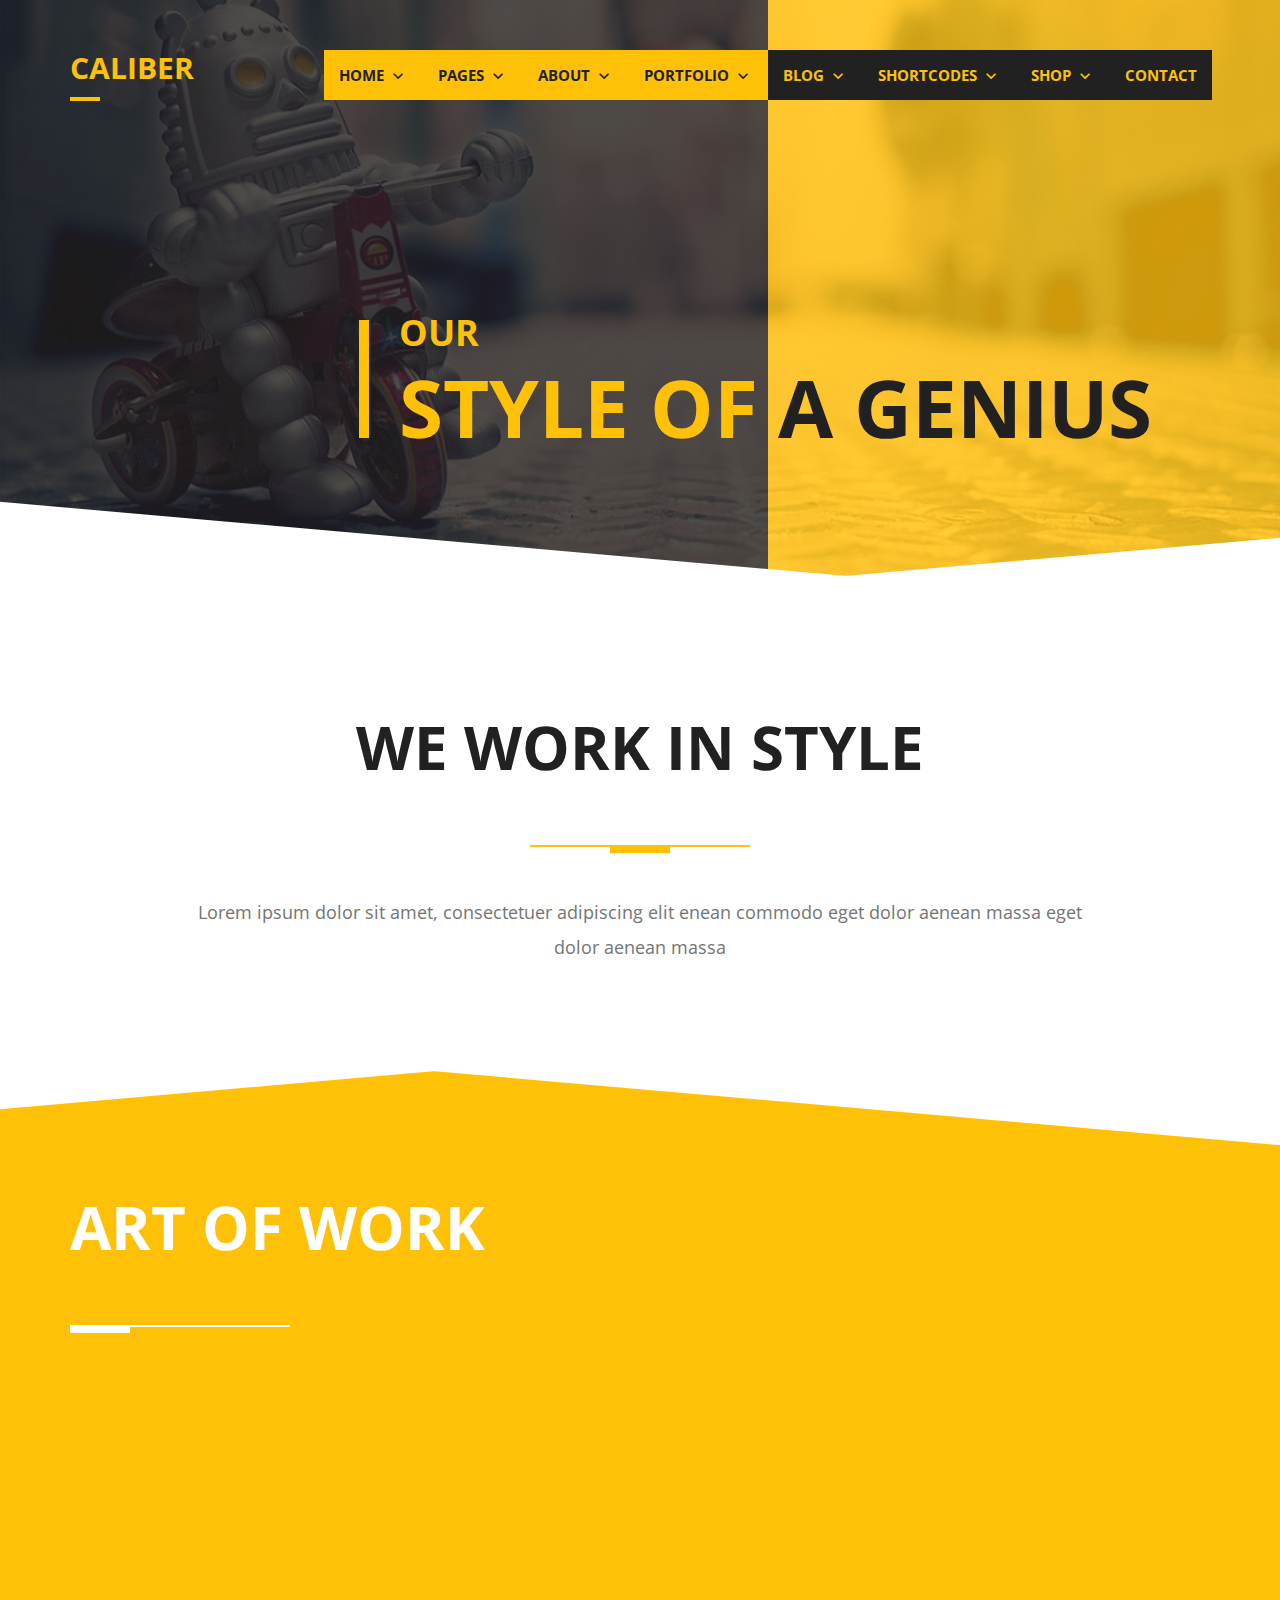
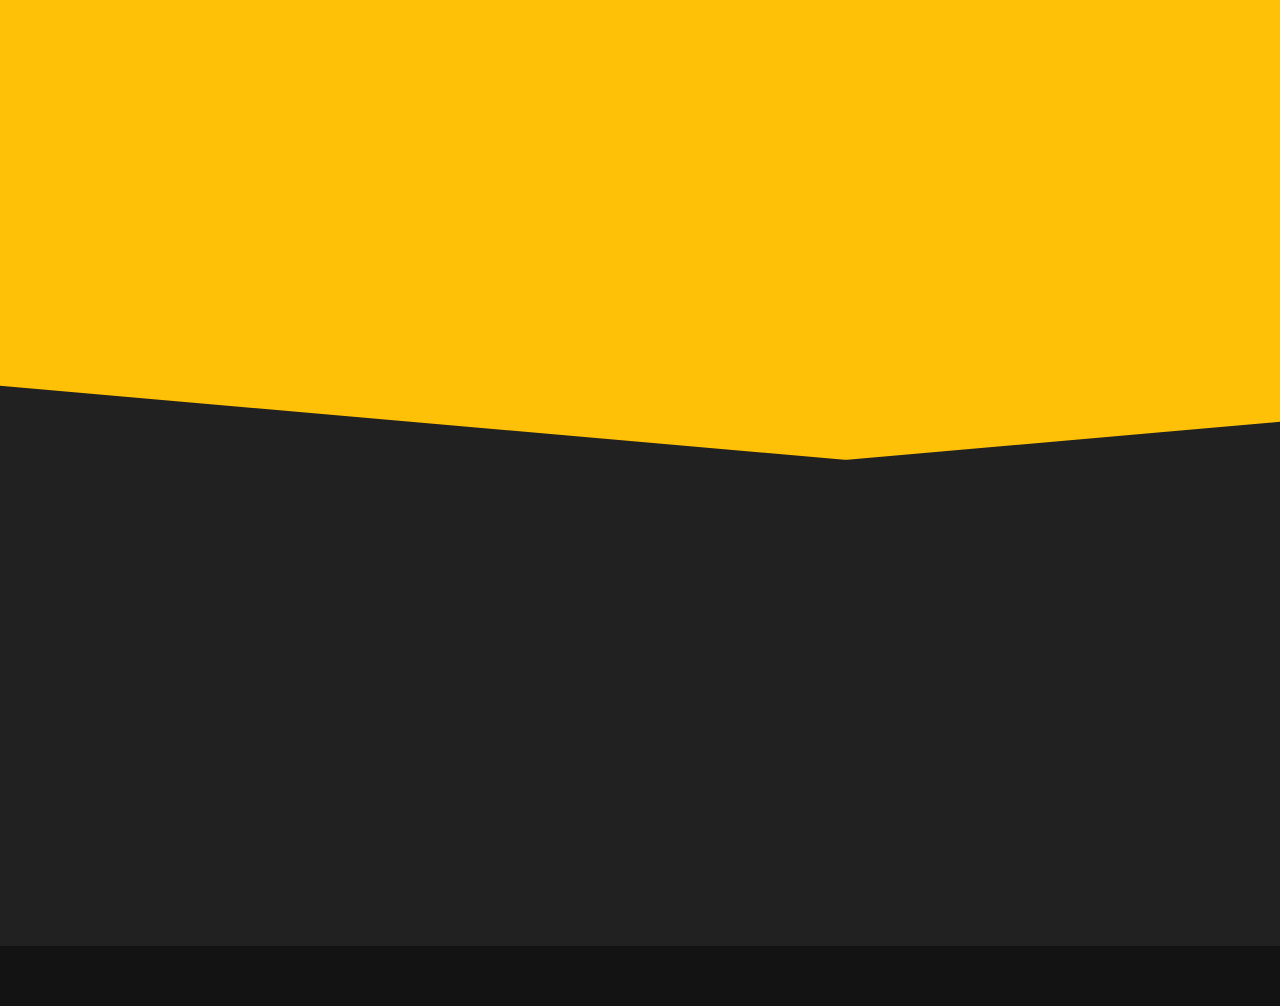
<file: Caliber-main-package-2.0.0/Caliber Angled Version - 2.0.0/art-of-work.html>
<!DOCTYPE html>
<html>
    <head>
        <title>Caliber - Multi Purpose HTML Template</title>
        <meta charset="utf-8"/>
        <meta name=viewport content="width=device-width, initial-scale=1">
        <script type="text/javascript" src="js/pace.min.js"></script>
        <link href="css/pace-loading-bar.css" rel="stylesheet">
        <link rel="stylesheet" type="text/css" href="css/animate.caliber.css">
        <link rel="stylesheet" type="text/css" href="css/materialdesignicons.caliber.css">
        <link rel="stylesheet" type="text/css" href="css/bootstrap.css">
        <script type="text/javascript" src="js/jquery.min.js"></script>
        <script src="js/inviewport-1.3.2.js"></script>
        <!-- Main Style -->
        <link rel="stylesheet" id="main-style" type="text/css" href="css/style.css">
        <script type="text/javascript" src="js/main.js"></script>
    </head>
    <body class=" angled  yellow">
        <!-- Section Start - Header -->
        <section class="header bg-lightgray header-small" >
            <!-- Menu Top Bar - Start -->
            <div class="topbar " data-effect="fadeIn">
                <div class="menu">
                    <div class="primary inviewport animated delay4" data-effect="fadeInRightBig">
                        <div class='cssmenu'>
                            <!-- Menu - Start -->
                            <ul class='menu-ul'><li class='has-sub'>
                                <a href='#'>Home <i class='mdi mdi-chevron-down'></i></a>
                                <ul>
                                    <li>
                                        <a href='index.html'>Home 1</a>
                                    </li>
                                    <li>
                                        <a href='home-2.html'>Home 2</a>
                                    </li>
                                    <li>
                                        <a href='home-3.html'>Home 3</a>
                                    </li>
                                    <li>
                                        <a href='home-parallax.html'>Parallax One Page</a>
                                    </li>
                                    <li>
                                        <a href='home-personal.html'>Personal</a>
                                    </li>
                                    <li>
                                        <a href='home-slider.html'>Slider Header</a>
                                    </li>
                                    <li>
                                        <a href='home-classic.html'>Horizontal Style</a>
                                    </li>
                                </ul>
                            </li>
                            <li class='has-sub'>
                                <a href='#'>Pages <i class='mdi mdi-chevron-down'></i></a>
                                <ul>
                                    <li>
                                        <a href='services.html'>Services</a>
                                    </li>
                                    <li>
                                        <a href='team.html'>Our Team</a>
                                    </li>
                                    <li>
                                        <a href='art-of-work.html'>Art of Work</a>
                                    </li>
                                    <li>
                                        <a href='capabilities.html'>Our Capabilities</a>
                                    </li>
                                    <li>
                                        <a href='features.html'>Features</a>
                                    </li>
                                    <li>
                                        <a href='pricing.html'>Pricing Plans</a>
                                    </li>
                                    <li>
                                        <a href='left-sidebar.html'>Left Sidebar</a>
                                    </li>
                                    <li>
                                        <a href='right-sidebar.html'>Right Sidebar</a>
                                    </li>
                                </ul>
                            </li>
                            <li class='has-sub'>
                                <a href='#'>About <i class='mdi mdi-chevron-down'></i></a>
                                <ul>
                                    <li>
                                        <a href='about-us-1.html'>About Us 1</a>
                                    </li>
                                    <li>
                                        <a href='about-us-2.html'>About Us 2</a>
                                    </li>
                                </ul>
                            </li>
                            <li class='has-sub'>
                                <a href='#'>Portfolio <i class='mdi mdi-chevron-down'></i></a>
                                <ul>
                                    <li>
                                        <a href='portfolio-grid.html'>Grid</a>
                                    </li>
                                    <li>
                                        <a href='portfolio-masonary.html'>Masonary</a>
                                    </li>
                                    <li>
                                        <a href='portfolio-full.html'>Full Page Width</a>
                                    </li>
                                    <li>
                                        <a href='portfolio-grid-2.html'>Grid (2 Column)</a>
                                    </li>
                                </ul>
                            </li>
                        </ul>
                        <!-- Menu - End -->
                    </div>
                </div>
                <div class="black inviewport animated delay4" data-effect="fadeInLeftBig">
                    <div class='cssmenu'>
                        <!-- Menu - Start -->
                        <ul class='menu-ul'><li class='has-sub'>
                            <a href='#'>Blog <i class='mdi mdi-chevron-down'></i></a>
                            <ul>
                                <li>
                                    <a href='blogs-alternate.html'>Medium Alternate</a>
                                </li>
                                <li>
                                    <a href='blogs-small.html'>Small</a>
                                </li>
                                <li>
                                    <a href='blogs-centered.html'>Centered</a>
                                </li>
                                <li>
                                    <a href='blog-single.html'>Single page</a>
                                </li>
                            </ul>
                        </li>
                        <li class='has-sub'>
                            <a href='#'>Shortcodes <i class='mdi mdi-chevron-down'></i></a>
                            <ul>
                                <li>
                                    <a href='typography.html'>Typography</a>
                                </li>
                                <li>
                                    <a href='angled-sections.html'>Angled Sections</a>
                                </li>
                                <li>
                                    <a href='material-icons.html'>Material Icons</a>
                                </li>
                                <li>
                                    <a href='fontawesome.html'>FontAwesome Icons</a>
                                </li>
                                <li>
                                    <a href='animations.html'>Animations</a>
                                </li>
                                <li>
                                    <a href='media.html'>Embed Media</a>
                                </li>
                                <li>
                                    <a href='column-grid.html'>Grid Columns</a>
                                </li>
                            </ul>
                        </li>
                        <li class='has-sub'>
                            <a href='#'>Shop <i class='mdi mdi-chevron-down'></i></a>
                            <ul>
                                <li>
                                    <a href='products.html'>Products</a>
                                </li>
                                <li>
                                    <a href='product-single.html'>Single Page</a>
                                </li>
                            </ul>
                        </li>
                        <li>
                            <a href='contact.html'>Contact</a>
                        </li>
                    </ul>
                    <!-- Menu - End -->
                </div>
            </div>
        </div>
    </div>
    <!-- Menu Top Bar - End -->
    <!-- Logo and Mobile Menu - Start -->
    <div class='header-logo-wrap'>
        <div class="container">
            <div class="logo col-xs-2">
                <span>Caliber</span>
            </div>
            <div class="menu-mobile col-xs-10 pull-right cssmenu">
                <i class="mdi mdi-menu menu-toggle"></i>
                <ul class="menu" id='parallax-mobile-menu'>
                </ul>
            </div>
        </div>
    </div>
    <!-- Logo and Mobile Menu - End -->
    <!-- Header Slide - Start -->
    <div class="header-slide" style="position:relative;">
        <img alt="header-banner-image" src="img/banner-3.jpg" class='header-img' style=''>
        <div class="overlay overlaysmall3">
            <div class="black inviewport animated delay4" data-effect="fadeInLeftOpacity"></div>
            <div class="primary inviewport animated delay4" data-effect="fadeInRightOpacity"></div>
            <!-- Header Text - Start -->
            <div class="maintext">
                <div class="primary-text inviewport animated delay4" data-effect="fadeInRightBig">
                    <div class="left-line">
                        <h4>Our</h4>
                        <h1>Style of</h1>
                    </div>
                </div>
                <div class="black-text inviewport animated delay4" data-effect="fadeInLeftBig">
                    <div>
                        <h1>A Genius</h1>
                    </div>
                </div>
            </div>
            <!-- Header Text - End -->
        </div>
    </div>
    <!-- Header Slide - End -->
</section>
<!-- Section End - Header -->
<!-- Section Start - Heading Area -->
<section class='section-heading padding-top-100 padding-bottom-0 '>
    <!-- Angled Section - Start -->
    <div class="angled_down_inside white">
        <div class="slope upleft"></div>
        <div class="slope upright"></div>
    </div>
    <!-- Angled Section - End -->
    <div class="container">
        <div class="row">
            <h1 class="heading">We Work in Style</h1>
            <div class="headul"></div>
            <p class="subheading">Lorem ipsum dolor sit amet, consectetuer adipiscing elit enean commodo  eget dolor aenean massa eget dolor aenean massa</p>
        </div>
    </div>
    <!-- Angled Section - Start -->
    <div class="angled_up_inside white">
        <div class="slope upleft"></div>
        <div class="slope upright"></div>
    </div>
    <!-- Angled Section - End -->
</section>
<!-- Section Start - Heading End -->
<!-- Section Start - Art of work -->
<section class='bg-primary artofwork max-width-100 padding-bottom-150 '><div class="container">
    <div class="row">
        <div class="col-lg-4 col-md-4 col-sm-6 col-xs-12 text-area">
            <h1 class="heading text-white left-align">Art of Work</h1>
            <div class="headul white left-align"></div>
            <div class="row">
                <!-- Feature - Start -->
                <div class="col-lg-12 col-md-12 col-sm-12 col-xs-12 feature inviewport animated delay1" data-effect="fadeInUp">
                    <div class="icon">
                        <i class="mdi mdi-desktop-mac"></i>
                    </div>
                    <div class="info">
                        <h3 class="title">Web Design</h3>
                        <p>We at Caliber design and create brilliance at work in a uniquely stylish process.</p>
                    </div>
                </div>
                <!-- Feature - End -->
                <!-- Feature - Start -->
                <div class="col-lg-12 col-md-12 col-sm-12 col-xs-12 feature inviewport animated delay2" data-effect="fadeInUp">
                    <div class="icon">
                        <i class="mdi mdi-server-network"></i>
                    </div>
                    <div class="info">
                        <h3 class="title">Hosting</h3>
                        <p>We at Caliber design and create brilliance at work in a uniquely stylish process.</p>
                    </div>
                </div>
                <!-- Feature - End -->
                <!-- Feature - Start -->
                <div class="col-lg-12 col-md-12 col-sm-12 col-xs-12 feature inviewport animated delay3" data-effect="fadeInUp">
                    <div class="icon">
                        <i class="mdi mdi-format-paint"></i>
                    </div>
                    <div class="info">
                        <h3 class="title">Photoshop</h3>
                        <p>We at Caliber design and create brilliance at work in a uniquely stylish process.</p>
                    </div>
                </div>
                <!-- Feature - End -->
            </div>
        </div>
        <div class="col-lg-8 col-md-9 col-sm-10 col-xs-12 hidden-xs tablet-area">
            <div class="ipad-artofwork inviewport animated" data-effect="fadeIn"><img alt="tablet-art" src="img/ipad_artofwork_yellow.png" class="img-responsive style-dependent"></div>
        </div>
    </div>
</div></section>
<!-- Section End - Art of work -->
<!-- Section Start - Footer -->
<section class='footer bg-black padding-top-75 padding-bottom-25 '>
    <!-- Angled Section - Start -->
    <div class="angled_down_inside black">
        <div class="slope upleft"></div>
        <div class="slope upright"></div>
    </div>
    <!-- Angled Section - End -->
    <div class="container">
        <div class="row">
            <!-- Text Widget - Start -->
            <div class="col-lg-4 col-md-4 col-sm-12 col-xs-12 text-widget inviewport animated delay1" data-effect="fadeInUp">
                <div class="logo">
                    <span>Caliber</span>
                </div>
                <p>This is a unique & creatively designed layout built in Photoshop with a modern look. All the files are well organized and named as per content. Its very easy to change any part.</p>
                <p>Email: youremail@example.com <br> Phone: +1 234 5678 910</p>
            </div>
            <!-- Text Widget - End -->
            <!-- Twitter Widget - Start -->
            <div class="col-lg-4 col-md-4 col-sm-12 col-xs-12 twitter-widget inviewport animated delay2" data-effect="fadeInUp">
                <h4>Twitter</h4>
                <div class="headul left-align"></div>
                <div class="tweet">
                    <i class="mdi mdi-twitter"></i>
                    <div class="message"><strong>@thePixelsTheme</strong> Actually preparing a blog :)  <small>10 minutes ago</small></div>
                </div>
                <div class="tweet">
                    <i class="mdi mdi-twitter"></i>
                    <div class="message">Inspired by <strong>@mattjohn</strong> #10Bootstrap #vime <small>30 minutes ago</small></div>
                </div>
                <div class="tweet">
                    <i class="mdi mdi-twitter"></i>
                    <div class="message"><strong>@AmazingDesign</strong> Current design trends of a blog <small>1 hour ago</small></div>
                </div>
            </div>
            <!-- Twitter Widget - End -->
            <!-- Flickr Widget - Start -->
            <div class="col-lg-4 col-md-4 col-sm-12 col-xs-12 flickr-widget inviewport animated delay3" data-effect="fadeInUp">
                <h4>Flickr</h4>
                <div class="headul left-align"></div>
                <div class="row images">
                    <div class="col-md-3 col-sm-2 col-xs-4"><img alt="flickr-image" src="img/flickr-1.jpg" class="img-responsive"></div>
                    <div class="col-md-3 col-sm-2 col-xs-4"><img alt="flickr-image" src="img/flickr-2.jpg" class="img-responsive"></div>
                    <div class="col-md-3 col-sm-2 col-xs-4"><img alt="flickr-image" src="img/flickr-3.jpg" class="img-responsive"></div>
                    <div class="col-md-3 col-sm-2 col-xs-4"><img alt="flickr-image" src="img/flickr-4.jpg" class="img-responsive"></div>
                    <div class="col-md-3 col-sm-2 col-xs-4"><img alt="flickr-image" src="img/flickr-5.jpg" class="img-responsive"></div>
                    <div class="col-md-3 col-sm-2 col-xs-4"><img alt="flickr-image" src="img/flickr-6.jpg" class="img-responsive"></div>
                    <div class="col-md-3 hidden-sm hidden-xs"><img alt="flickr-image" src="img/flickr-7.jpg" class="img-responsive"></div>
                    <div class="col-md-3 hidden-sm hidden-xs"><img alt="flickr-image" src="img/flickr-8.jpg" class="img-responsive"></div>
                </div>
            </div>
            <!-- Flickr Widget - End -->
        </div>
    </div>
    <!-- Copyright Bar - Start -->
    <div class="copyright">
        <div class="col-md-12">
            <div class="container">
                <div class="">
                    <div class="col-lg-6 col-md-6 col-sm-8 col-xs-12 message inviewport animated delay1" data-effect="fadeInUp">
                        <span class="">&copy; 2015 CALIBER theme | Made by THEMEPASSION</span>
                    </div>
                    <div class="col-lg-6 col-md-6 col-sm-4 col-xs-12 social">
                        <a href="#" class="inviewport animated delay1" data-effect="fadeInUp"><i class="mdi mdi-facebook text-on-primary"></i></a>
                        <a href="#" class="inviewport animated delay2" data-effect="fadeInUp"><i class="mdi mdi-twitter text-on-primary"></i></a>
                        <a href="#" class="inviewport animated delay3" data-effect="fadeInUp"><i class="mdi mdi-dribbble text-on-primary"></i></a>
                        <a href="#" class="inviewport animated delay4" data-effect="fadeInUp"><i class="mdi mdi-google-plus text-on-primary"></i></a>
                        <a href="#" class="inviewport animated delay5" data-effect="fadeInUp"><i class="mdi mdi-youtube-play text-on-primary"></i></a>
                    </div>
                </div>
            </div>
        </div>
    </div>
    <!-- Copyright Bar - End -->
</section>
<!-- Section End - Footer -->
</body>
</html>
</file>
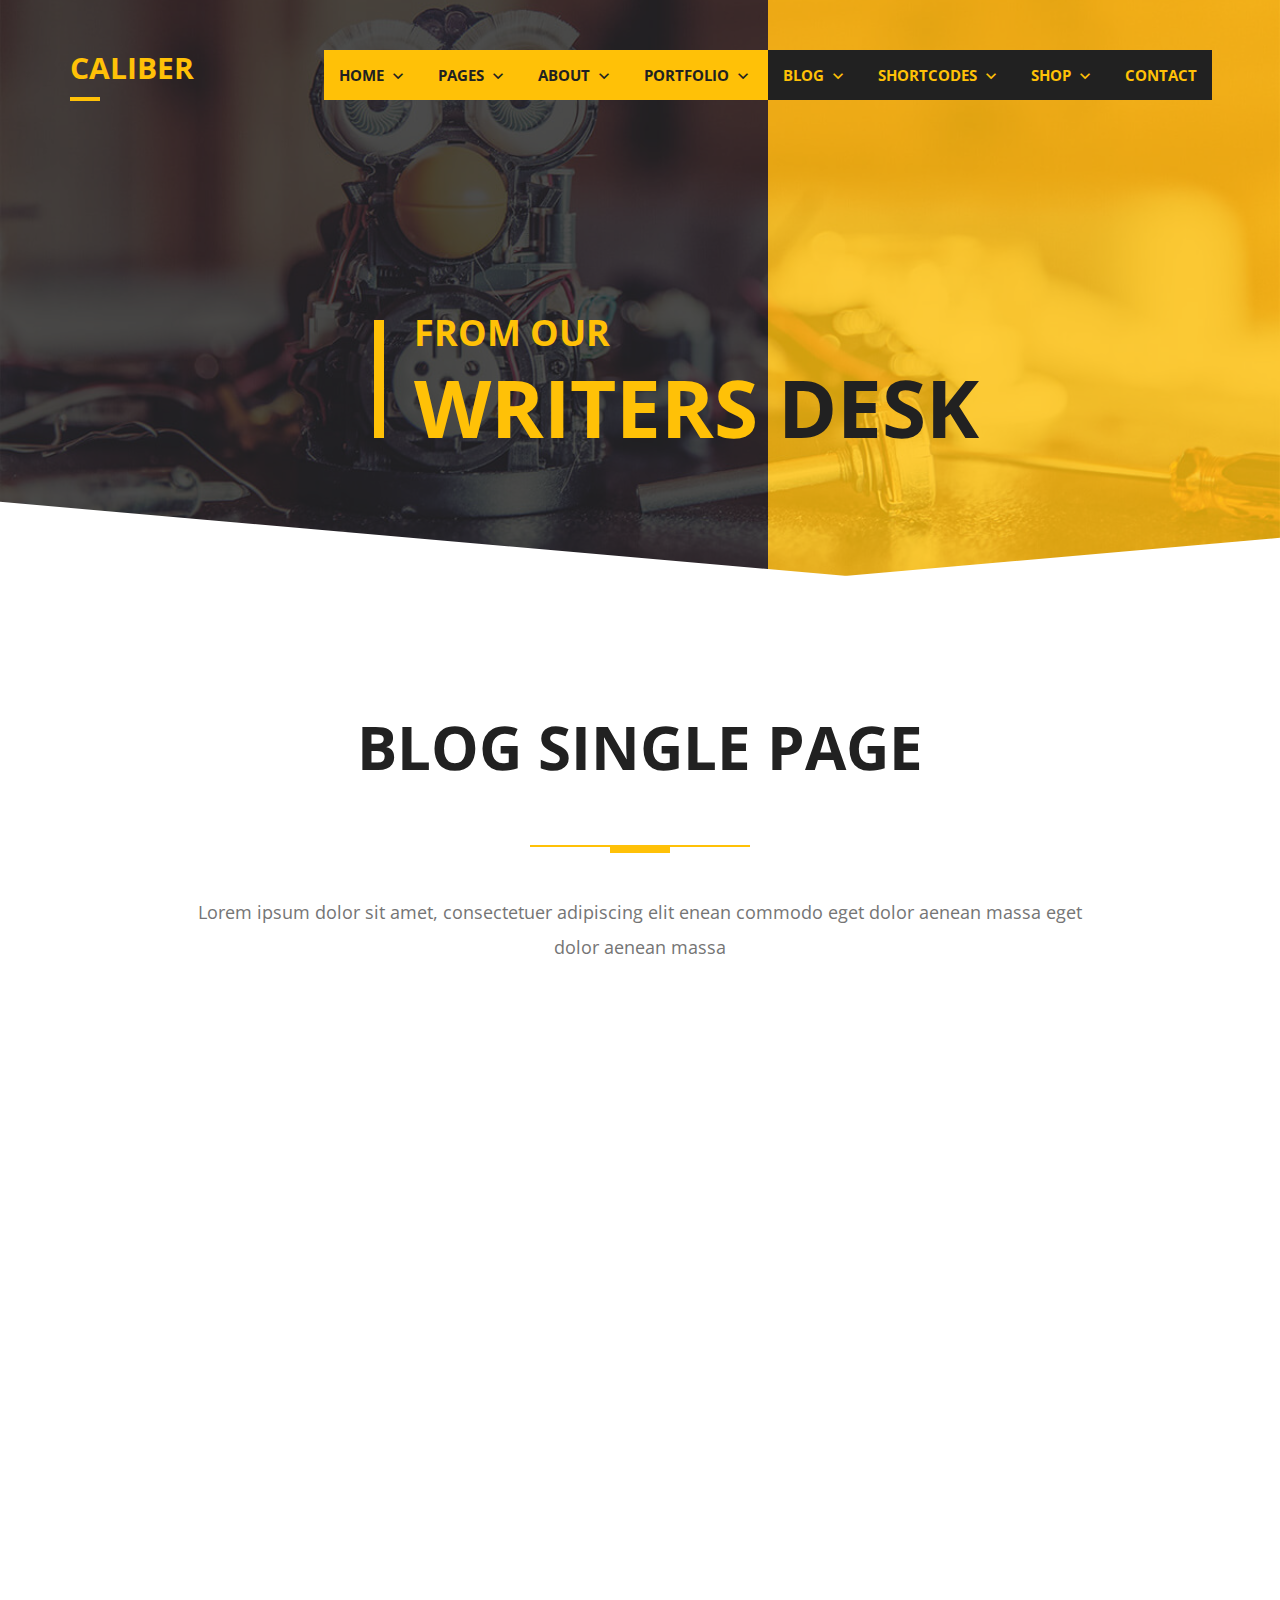
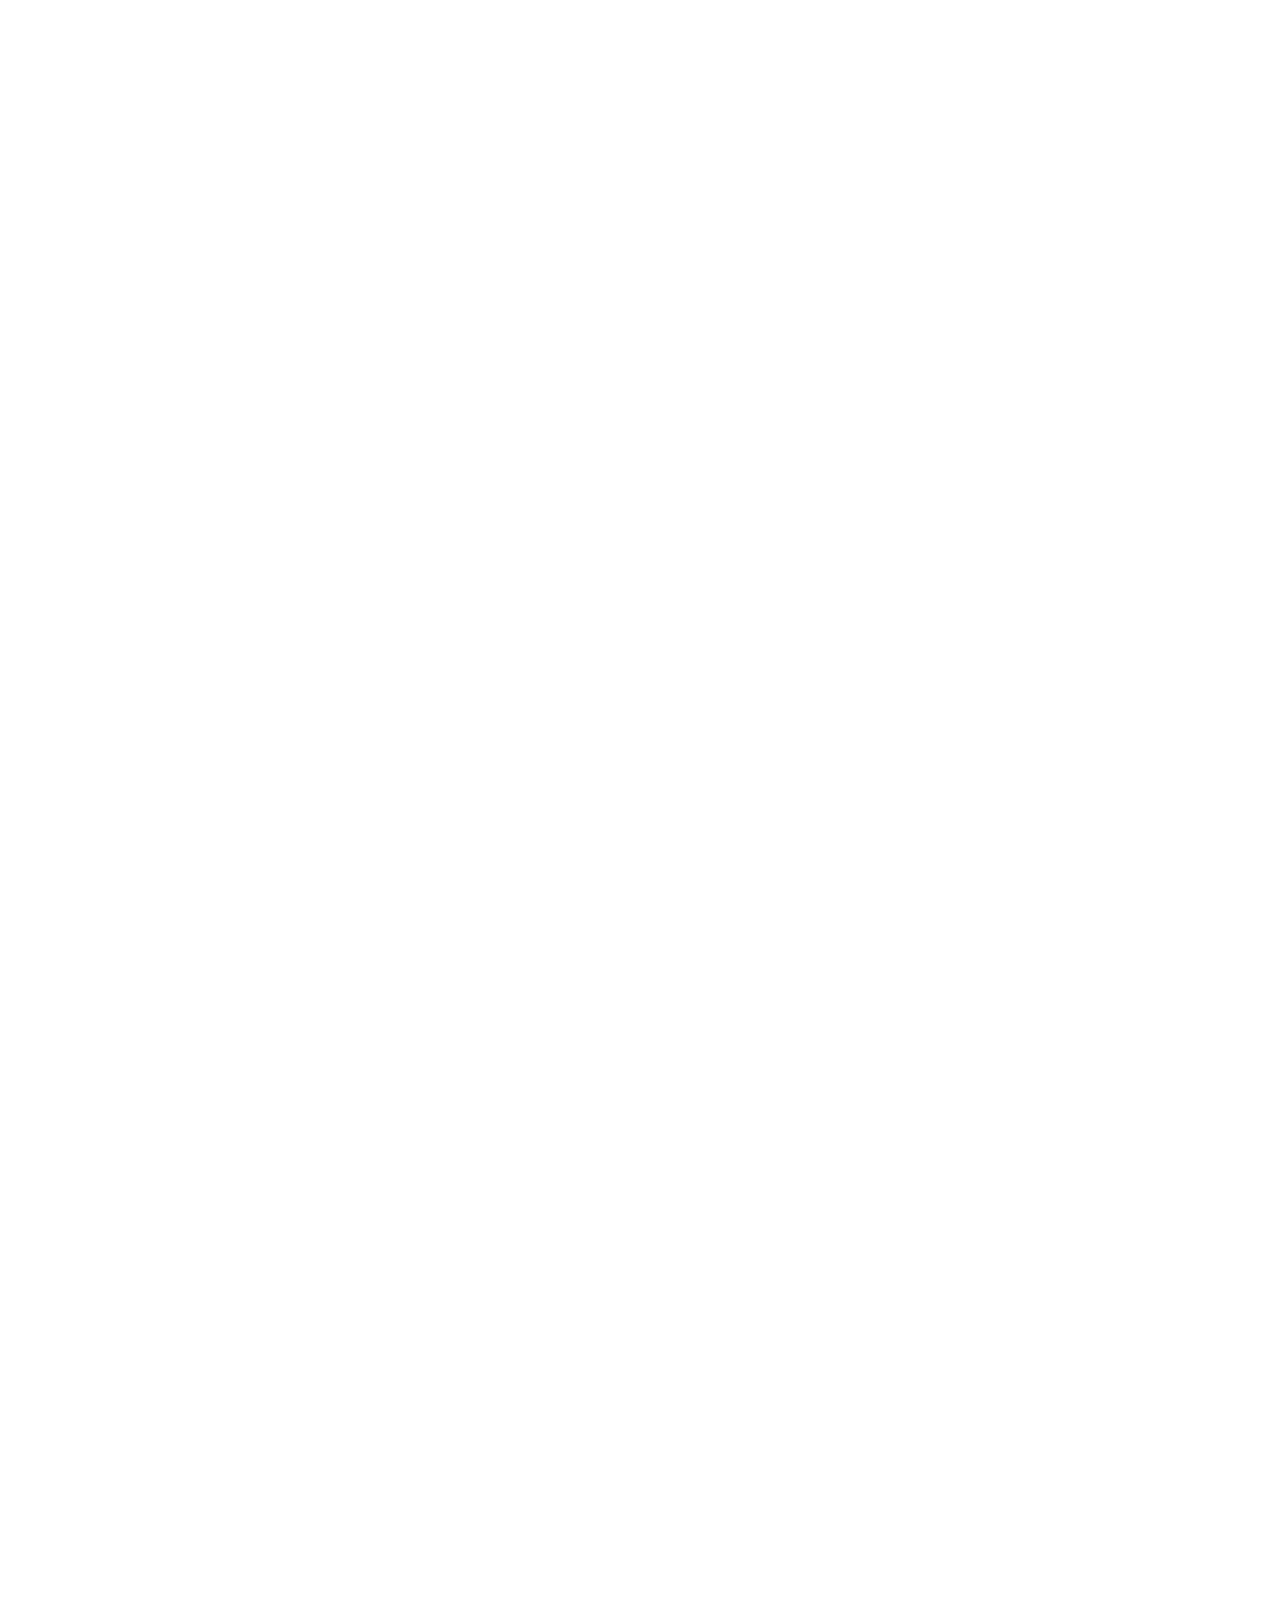
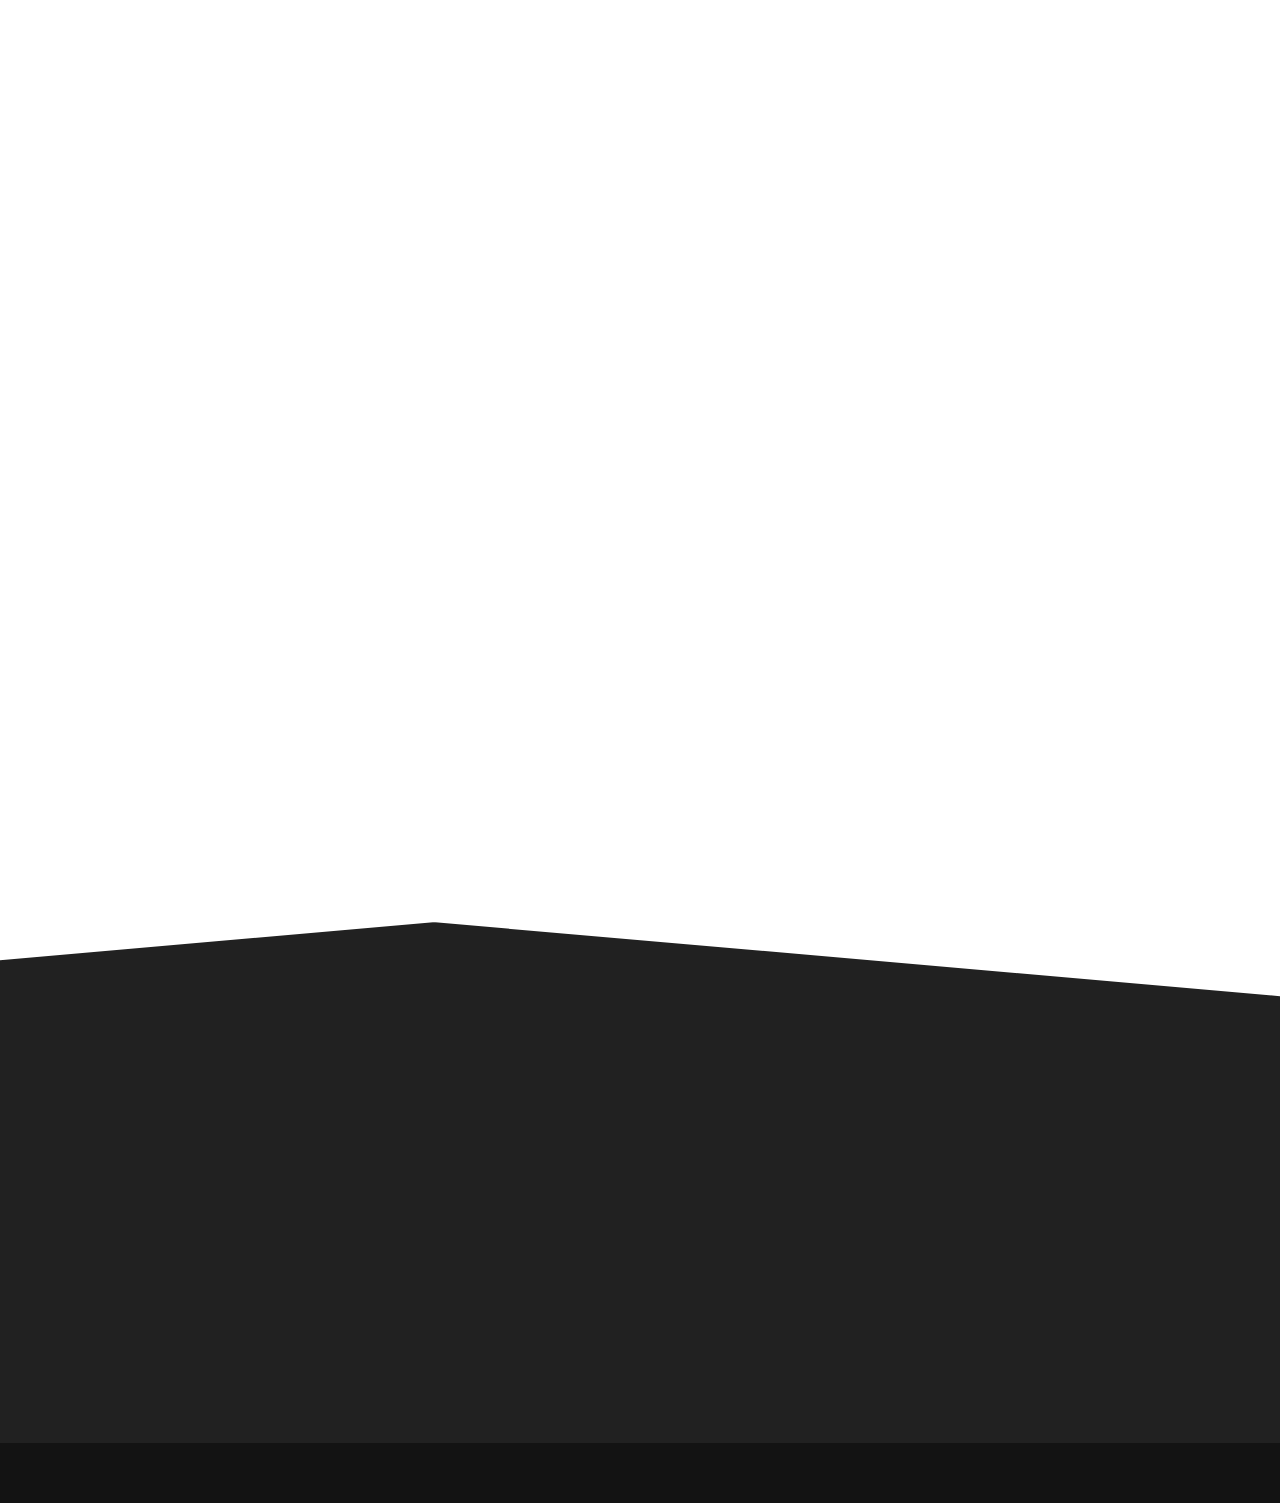
<file: Caliber-main-package-2.0.0/Caliber Angled Version - 2.0.0/blog-single.html>
<!DOCTYPE html>
<html>
    <head>
        <title>Caliber - Multi Purpose HTML Template</title>
        <meta charset="utf-8"/>
        <meta name=viewport content="width=device-width, initial-scale=1">
        <script type="text/javascript" src="js/pace.min.js"></script>
        <link href="css/pace-loading-bar.css" rel="stylesheet">
        <link rel="stylesheet" type="text/css" href="css/animate.caliber.css">
        <link rel="stylesheet" type="text/css" href="css/materialdesignicons.caliber.css">
        <link rel="stylesheet" type="text/css" href="css/bootstrap.css">
        <script type="text/javascript" src="js/jquery.min.js"></script>
        <script src="js/inviewport-1.3.2.js"></script>
        <!-- Main Style -->
        <link rel="stylesheet" id="main-style" type="text/css" href="css/style.css">
        <script type="text/javascript" src="js/main.js"></script>
    </head>
    <body class=" angled  yellow">
        <!-- Section Start - Header -->
        <section class="header bg-lightgray header-small" >
            <!-- Menu Top Bar - Start -->
            <div class="topbar " data-effect="fadeIn">
                <div class="menu">
                    <div class="primary inviewport animated delay4" data-effect="fadeInRightBig">
                        <div class='cssmenu'>
                            <!-- Menu - Start -->
                            <ul class='menu-ul'><li class='has-sub'>
                                <a href='#'>Home <i class='mdi mdi-chevron-down'></i></a>
                                <ul>
                                    <li>
                                        <a href='index.html'>Home 1</a>
                                    </li>
                                    <li>
                                        <a href='home-2.html'>Home 2</a>
                                    </li>
                                    <li>
                                        <a href='home-3.html'>Home 3</a>
                                    </li>
                                    <li>
                                        <a href='home-parallax.html'>Parallax One Page</a>
                                    </li>
                                    <li>
                                        <a href='home-personal.html'>Personal</a>
                                    </li>
                                    <li>
                                        <a href='home-slider.html'>Slider Header</a>
                                    </li>
                                    <li>
                                        <a href='home-classic.html'>Horizontal Style</a>
                                    </li>
                                </ul>
                            </li>
                            <li class='has-sub'>
                                <a href='#'>Pages <i class='mdi mdi-chevron-down'></i></a>
                                <ul>
                                    <li>
                                        <a href='services.html'>Services</a>
                                    </li>
                                    <li>
                                        <a href='team.html'>Our Team</a>
                                    </li>
                                    <li>
                                        <a href='art-of-work.html'>Art of Work</a>
                                    </li>
                                    <li>
                                        <a href='capabilities.html'>Our Capabilities</a>
                                    </li>
                                    <li>
                                        <a href='features.html'>Features</a>
                                    </li>
                                    <li>
                                        <a href='pricing.html'>Pricing Plans</a>
                                    </li>
                                    <li>
                                        <a href='left-sidebar.html'>Left Sidebar</a>
                                    </li>
                                    <li>
                                        <a href='right-sidebar.html'>Right Sidebar</a>
                                    </li>
                                </ul>
                            </li>
                            <li class='has-sub'>
                                <a href='#'>About <i class='mdi mdi-chevron-down'></i></a>
                                <ul>
                                    <li>
                                        <a href='about-us-1.html'>About Us 1</a>
                                    </li>
                                    <li>
                                        <a href='about-us-2.html'>About Us 2</a>
                                    </li>
                                </ul>
                            </li>
                            <li class='has-sub'>
                                <a href='#'>Portfolio <i class='mdi mdi-chevron-down'></i></a>
                                <ul>
                                    <li>
                                        <a href='portfolio-grid.html'>Grid</a>
                                    </li>
                                    <li>
                                        <a href='portfolio-masonary.html'>Masonary</a>
                                    </li>
                                    <li>
                                        <a href='portfolio-full.html'>Full Page Width</a>
                                    </li>
                                    <li>
                                        <a href='portfolio-grid-2.html'>Grid (2 Column)</a>
                                    </li>
                                </ul>
                            </li>
                        </ul>
                        <!-- Menu - End -->
                    </div>
                </div>
                <div class="black inviewport animated delay4" data-effect="fadeInLeftBig">
                    <div class='cssmenu'>
                        <!-- Menu - Start -->
                        <ul class='menu-ul'><li class='has-sub'>
                            <a href='#'>Blog <i class='mdi mdi-chevron-down'></i></a>
                            <ul>
                                <li>
                                    <a href='blogs-alternate.html'>Medium Alternate</a>
                                </li>
                                <li>
                                    <a href='blogs-small.html'>Small</a>
                                </li>
                                <li>
                                    <a href='blogs-centered.html'>Centered</a>
                                </li>
                                <li>
                                    <a href='blog-single.html'>Single page</a>
                                </li>
                            </ul>
                        </li>
                        <li class='has-sub'>
                            <a href='#'>Shortcodes <i class='mdi mdi-chevron-down'></i></a>
                            <ul>
                                <li>
                                    <a href='typography.html'>Typography</a>
                                </li>
                                <li>
                                    <a href='angled-sections.html'>Angled Sections</a>
                                </li>
                                <li>
                                    <a href='material-icons.html'>Material Icons</a>
                                </li>
                                <li>
                                    <a href='fontawesome.html'>FontAwesome Icons</a>
                                </li>
                                <li>
                                    <a href='animations.html'>Animations</a>
                                </li>
                                <li>
                                    <a href='media.html'>Embed Media</a>
                                </li>
                                <li>
                                    <a href='column-grid.html'>Grid Columns</a>
                                </li>
                            </ul>
                        </li>
                        <li class='has-sub'>
                            <a href='#'>Shop <i class='mdi mdi-chevron-down'></i></a>
                            <ul>
                                <li>
                                    <a href='products.html'>Products</a>
                                </li>
                                <li>
                                    <a href='product-single.html'>Single Page</a>
                                </li>
                            </ul>
                        </li>
                        <li>
                            <a href='contact.html'>Contact</a>
                        </li>
                    </ul>
                    <!-- Menu - End -->
                </div>
            </div>
        </div>
    </div>
    <!-- Menu Top Bar - End -->
    <!-- Logo and Mobile Menu - Start -->
    <div class='header-logo-wrap'>
        <div class="container">
            <div class="logo col-xs-2">
                <span>Caliber</span>
            </div>
            <div class="menu-mobile col-xs-10 pull-right cssmenu">
                <i class="mdi mdi-menu menu-toggle"></i>
                <ul class="menu" id='parallax-mobile-menu'>
                </ul>
            </div>
        </div>
    </div>
    <!-- Logo and Mobile Menu - End -->
    <!-- Header Slide - Start -->
    <div class="header-slide" style="position:relative;">
        <img alt="header-banner-image" src="img/banner-1.jpg" class='header-img' style=''>
        <div class="overlay overlaysmall1">
            <div class="black inviewport animated delay4" data-effect="fadeInLeftOpacity"></div>
            <div class="primary inviewport animated delay4" data-effect="fadeInRightOpacity"></div>
            <!-- Header Text - Start -->
            <div class="maintext">
                <div class="primary-text inviewport animated delay4" data-effect="fadeInRightBig">
                    <div class="left-line">
                        <h4>From Our</h4>
                        <h1>Writers</h1>
                    </div>
                </div>
                <div class="black-text inviewport animated delay4" data-effect="fadeInLeftBig">
                    <div>
                        <h1>Desk</h1>
                    </div>
                </div>
            </div>
            <!-- Header Text - End -->
        </div>
    </div>
    <!-- Header Slide - End -->
</section>
<!-- Section End - Header -->
<!-- Section Start - Blog Single Page -->
<section class=' padding-top-100 padding-bottom-0 '>
    <!-- Angled Section - Start -->
    <div class="angled_down_inside white">
        <div class="slope upleft"></div>
        <div class="slope upright"></div>
    </div>
    <!-- Angled Section - End -->
    <div class="container">
        <div class="row">
            <h1 class="heading">Blog Single Page</h1>
            <div class="headul"></div>
            <p class="subheading">Lorem ipsum dolor sit amet, consectetuer adipiscing elit enean commodo  eget dolor aenean massa eget dolor aenean massa</p>
            <div class="blog blog-full">
                <div class="col-lg-10 col-md-12 col-sm-12 col-xs-12 info inviewport animated delay1" data-effect="fadeIn">
                    <span class="date">24th August 2015</span>
                    <h3 class="title"><a href="blog-single.html">TEN AMAZING AND STRANGE PICTURES BY PROFESSIONALS</a></h3>
                    <p class="meta"><span>10 Comments</span> <span>In: <a href='#'>Web Design</a>, <a href='#'>Photography</a>, <a href='#'>General</a></span> <span>Post By: <a href='#'>Admin</a></span></p>
                    <p>Donec pede justo, fringilla, aliquet nec, vulputatee egerdiet erdiett arcu. In  justo, rhoncus ut, imperdiet a, venenatis vitaerdiet erde justo. llam dictum felis eu pede mollis pretium diet a, venenatis vita sto. Nullam dictum felis eu pede mollis pretiumdiet a, venenatis ie ust. ullam dictum felis eu pedemol iumpretium ieta.</p>
                </div>
                <div class="col-lg-10 col-md-12 col-sm-12 col-xs-12 media inviewport animated delay1" data-effect="fadeIn">
                    <img alt="blog-image" class="img-responsive" src="img/blog-large-1.jpg">
                </div>
                <div class="clearfix"></div>
                <div class="col-lg-10 col-md-12 col-sm-12 col-xs-12 info inviewport animated delay1" data-effect="fadeIn">
                    <p>Donec pede justo, fringilla, aliquet nec, vulputatee egerdiet erdiett arcu. In  justo, rhoncus ut, imperdiet a, venenatis vitaerdiet erde justo. llam dictum felis eu pede mollis pretium diet a, venenatis vita sto. Nullam dictum felis eu pede mollis pretiumdiet a, venenatis ie ust. ullam dictum felis eu pedemol iumpretium ieta. Donec pede justo, fringilla, aliquet nec, vulputatee egerdiet erdiett arcu. In  justo, rhoncus ut, imperdiet a, venenatis vitaerdiet erde justo. llam dictum felis eu pede mollis pretium diet a, venenatis vita sto. Nullam dictum felis eu pede mollis pretiumdiet a, venenatis ie ust. ullam dictum felis eu pedemol iumpretium ieta. Donec pede justo, fringilla, aliquet nec, vulputatee egerdiet erdiett arcu. In  justo, rhoncus ut, imperdiet a, venenatis vitaerdiet erde justo. llam dictum felis eu pede mollis pretium diet a, venenatis vita sto. Nullam dictum felis eu pede mollis pretiumdiet a, venenatis ie ust. ullam dictum felis eu pedemol iumpretium ieta.</p>
                    <p>Donec pede justo, fringilla, aliquet nec, vulputatee egerdiet erdiett arcu. In  justo, rhoncus ut, imperdiet a, venenatis vitaerdiet erde justo. llam dictum felis eu pede mollis pretium diet a, venenatis vita sto. Nullam dictum felis eu pede mollis pretiumdiet a, venenatis ie ust. ullam dictum felis eu pedemol iumpretium ieta. Donec pede justo, fringilla, aliquet nec, vulputatee egerdiet erdiett arcu. In  justo, rhoncus ut, imperdiet a, venenatis vitaerdiet erde justo. llam dictum felis eu pede mollis pretium diet a, venenatis vita sto. Nullam dictum felis eu pede mollis pretiumdiet a, venenatis ie ust. ullam dictum felis eu pedemol iumpretium ieta. Donec pede justo, fringilla, aliquet nec, vulputatee egerdiet erdiett arcu.</p>
                </div>
                <div class="clearfix"></div>
                <!-- Comments Section - Start -->
                <div class="col-lg-10 col-md-12 col-sm-12 col-xs-12 comments inviewport animated delay1" data-effect="fadeIn">
                    <h4>Comments</h4>
                    <!-- Comment - Start -->
                    <div class="well comment-block level-1" style="display:inline-block;">
                        <div class="col-md-1 col-sm-2 col-xs-3 img-area">
                            <img src="img/avatar-1.jpg" class=" img-responsive">
                        </div>
                        <div class="col-md-11 col-sm-10 col-xs-9">
                            <h5>By <a href="#">Jason</a> on May 12, 2015.</h5>
                            <div>
                                <p>Bacon ipsum dolor sit amet nulla ham qui sint exercitation eiusmod commodo, chuck duis velit. Aute in reprehenderit, dolore aliqua non est magna in labore pig pork biltong in labore pig pork biltong.</p>
                            </div>
                            <a href="#" class="pull-left">Reply &raquo;</a>
                        </div>
                    </div>
                    <!-- Comment - End -->
                    <!-- Comment - Start -->
                    <div class="well comment-block level-2" style="display:inline-block;">
                        <div class="col-md-1 col-sm-2 col-xs-3 img-area">
                            <img src="img/avatar-2.jpg" class=" img-responsive">
                        </div>
                        <div class="col-md-11 col-sm-10 col-xs-9">
                            <h5>By <a href="#">Jason</a> on May 12, 2015.</h5>
                            <div>
                                <p>Bacon ipsum dolor sit amet nulla ham qui sint exercitation eiusmod commodo, chuck duis velit. Aute in reprehenderit, dolore aliqua non est magna in labore pig pork biltong in labore pig pork biltong.</p>
                            </div>
                            <a href="#" class="pull-left">Reply &raquo;</a>
                        </div>
                    </div>
                    <!-- Comment - End -->
                    <!-- Comment - Start -->
                    <div class="well comment-block level-3" style="display:inline-block;">
                        <div class="col-md-1 col-sm-2 col-xs-3 img-area">
                            <img src="img/avatar-3.jpg" class=" img-responsive">
                        </div>
                        <div class="col-md-11 col-sm-10 col-xs-9">
                            <h5>By <a href="#">Jason</a> on May 12, 2015.</h5>
                            <div>
                                <p>Bacon ipsum dolor sit amet nulla ham qui sint exercitation eiusmod commodo, chuck duis velit. Aute in reprehenderit, dolore aliqua non est magna in labore pig pork biltong in labore pig pork biltong.</p>
                            </div>
                            <a href="#" class="pull-left">Reply &raquo;</a>
                        </div>
                    </div>
                    <!-- Comment - End -->
                    <!-- Comment - Start -->
                    <div class="well comment-block level-1" style="display:inline-block;">
                        <div class="col-md-1 col-sm-2 col-xs-3 img-area">
                            <img src="img/avatar-4.jpg" class=" img-responsive">
                        </div>
                        <div class="col-md-11 col-sm-10 col-xs-9">
                            <h5>By <a href="#">Jason</a> on May 12, 2015.</h5>
                            <div>
                                <p>Bacon ipsum dolor sit amet nulla ham qui sint exercitation eiusmod commodo, chuck duis velit. Aute in reprehenderit, dolore aliqua non est magna in labore pig pork biltong in labore pig pork biltong.</p>
                            </div>
                            <a href="#" class="pull-left">Reply &raquo;</a>
                        </div>
                    </div>
                    <!-- Comment - End -->
                </div>
                <!-- Comments Section - End -->
                <div class="col-lg-8 col-md-8 col-sm-10 col-xs-10 comment-form inviewport animated delay1" data-effect="fadeIn">
                    <h4>Post Your Comment</h4>
                    <!-- Comment Form - Start -->
                <form action='send_email.php' method='post'><input type='text' placeholder='Name' class='col-xs-12 transition' id='comment_name' ><input type='text' placeholder='Email' class='col-xs-12 transition' id='comment_email' ><textarea class='col-xs-12 transition' placeholder='Message' id='comment_message' ></textarea><button type='button' class='btn btn-block btn-primary enabled transition' id='comment_send'>Send Message</button></form>
                <!-- Contact Form - End -->
            </div>
        </div>
    </div>
</div>
<!-- Angled Section - Start -->
<div class="angled_up_inside white">
    <div class="slope upleft"></div>
    <div class="slope upright"></div>
</div>
<!-- Angled Section - End -->
</section>
<!-- Section End - Blog Single Page -->
<!-- Section Start - Footer -->
<section class='footer bg-black padding-top-150 padding-bottom-25 '><div class="container">
<div class="row">
    <!-- Text Widget - Start -->
    <div class="col-lg-4 col-md-4 col-sm-12 col-xs-12 text-widget inviewport animated delay1" data-effect="fadeInUp">
        <div class="logo">
            <span>Caliber</span>
        </div>
        <p>This is a unique & creatively designed layout built in Photoshop with a modern look. All the files are well organized and named as per content. Its very easy to change any part.</p>
        <p>Email: youremail@example.com <br> Phone: +1 234 5678 910</p>
    </div>
    <!-- Text Widget - End -->
    <!-- Twitter Widget - Start -->
    <div class="col-lg-4 col-md-4 col-sm-12 col-xs-12 twitter-widget inviewport animated delay2" data-effect="fadeInUp">
        <h4>Twitter</h4>
        <div class="headul left-align"></div>
        <div class="tweet">
            <i class="mdi mdi-twitter"></i>
            <div class="message"><strong>@thePixelsTheme</strong> Actually preparing a blog :)  <small>10 minutes ago</small></div>
        </div>
        <div class="tweet">
            <i class="mdi mdi-twitter"></i>
            <div class="message">Inspired by <strong>@mattjohn</strong> #10Bootstrap #vime <small>30 minutes ago</small></div>
        </div>
        <div class="tweet">
            <i class="mdi mdi-twitter"></i>
            <div class="message"><strong>@AmazingDesign</strong> Current design trends of a blog <small>1 hour ago</small></div>
        </div>
    </div>
    <!-- Twitter Widget - End -->
    <!-- Flickr Widget - Start -->
    <div class="col-lg-4 col-md-4 col-sm-12 col-xs-12 flickr-widget inviewport animated delay3" data-effect="fadeInUp">
        <h4>Flickr</h4>
        <div class="headul left-align"></div>
        <div class="row images">
            <div class="col-md-3 col-sm-2 col-xs-4"><img alt="flickr-image" src="img/flickr-1.jpg" class="img-responsive"></div>
            <div class="col-md-3 col-sm-2 col-xs-4"><img alt="flickr-image" src="img/flickr-2.jpg" class="img-responsive"></div>
            <div class="col-md-3 col-sm-2 col-xs-4"><img alt="flickr-image" src="img/flickr-3.jpg" class="img-responsive"></div>
            <div class="col-md-3 col-sm-2 col-xs-4"><img alt="flickr-image" src="img/flickr-4.jpg" class="img-responsive"></div>
            <div class="col-md-3 col-sm-2 col-xs-4"><img alt="flickr-image" src="img/flickr-5.jpg" class="img-responsive"></div>
            <div class="col-md-3 col-sm-2 col-xs-4"><img alt="flickr-image" src="img/flickr-6.jpg" class="img-responsive"></div>
            <div class="col-md-3 hidden-sm hidden-xs"><img alt="flickr-image" src="img/flickr-7.jpg" class="img-responsive"></div>
            <div class="col-md-3 hidden-sm hidden-xs"><img alt="flickr-image" src="img/flickr-8.jpg" class="img-responsive"></div>
        </div>
    </div>
    <!-- Flickr Widget - End -->
</div>
</div>
<!-- Copyright Bar - Start -->
<div class="copyright">
<div class="col-md-12">
    <div class="container">
        <div class="">
            <div class="col-lg-6 col-md-6 col-sm-8 col-xs-12 message inviewport animated delay1" data-effect="fadeInUp">
                <span class="">&copy; 2015 CALIBER theme | Made by THEMEPASSION</span>
            </div>
            <div class="col-lg-6 col-md-6 col-sm-4 col-xs-12 social">
                <a href="#" class="inviewport animated delay1" data-effect="fadeInUp"><i class="mdi mdi-facebook text-on-primary"></i></a>
                <a href="#" class="inviewport animated delay2" data-effect="fadeInUp"><i class="mdi mdi-twitter text-on-primary"></i></a>
                <a href="#" class="inviewport animated delay3" data-effect="fadeInUp"><i class="mdi mdi-dribbble text-on-primary"></i></a>
                <a href="#" class="inviewport animated delay4" data-effect="fadeInUp"><i class="mdi mdi-google-plus text-on-primary"></i></a>
                <a href="#" class="inviewport animated delay5" data-effect="fadeInUp"><i class="mdi mdi-youtube-play text-on-primary"></i></a>
            </div>
        </div>
    </div>
</div>
</div>
<!-- Copyright Bar - End -->
</section>
<!-- Section End - Footer -->
</body>
</html>
</file>
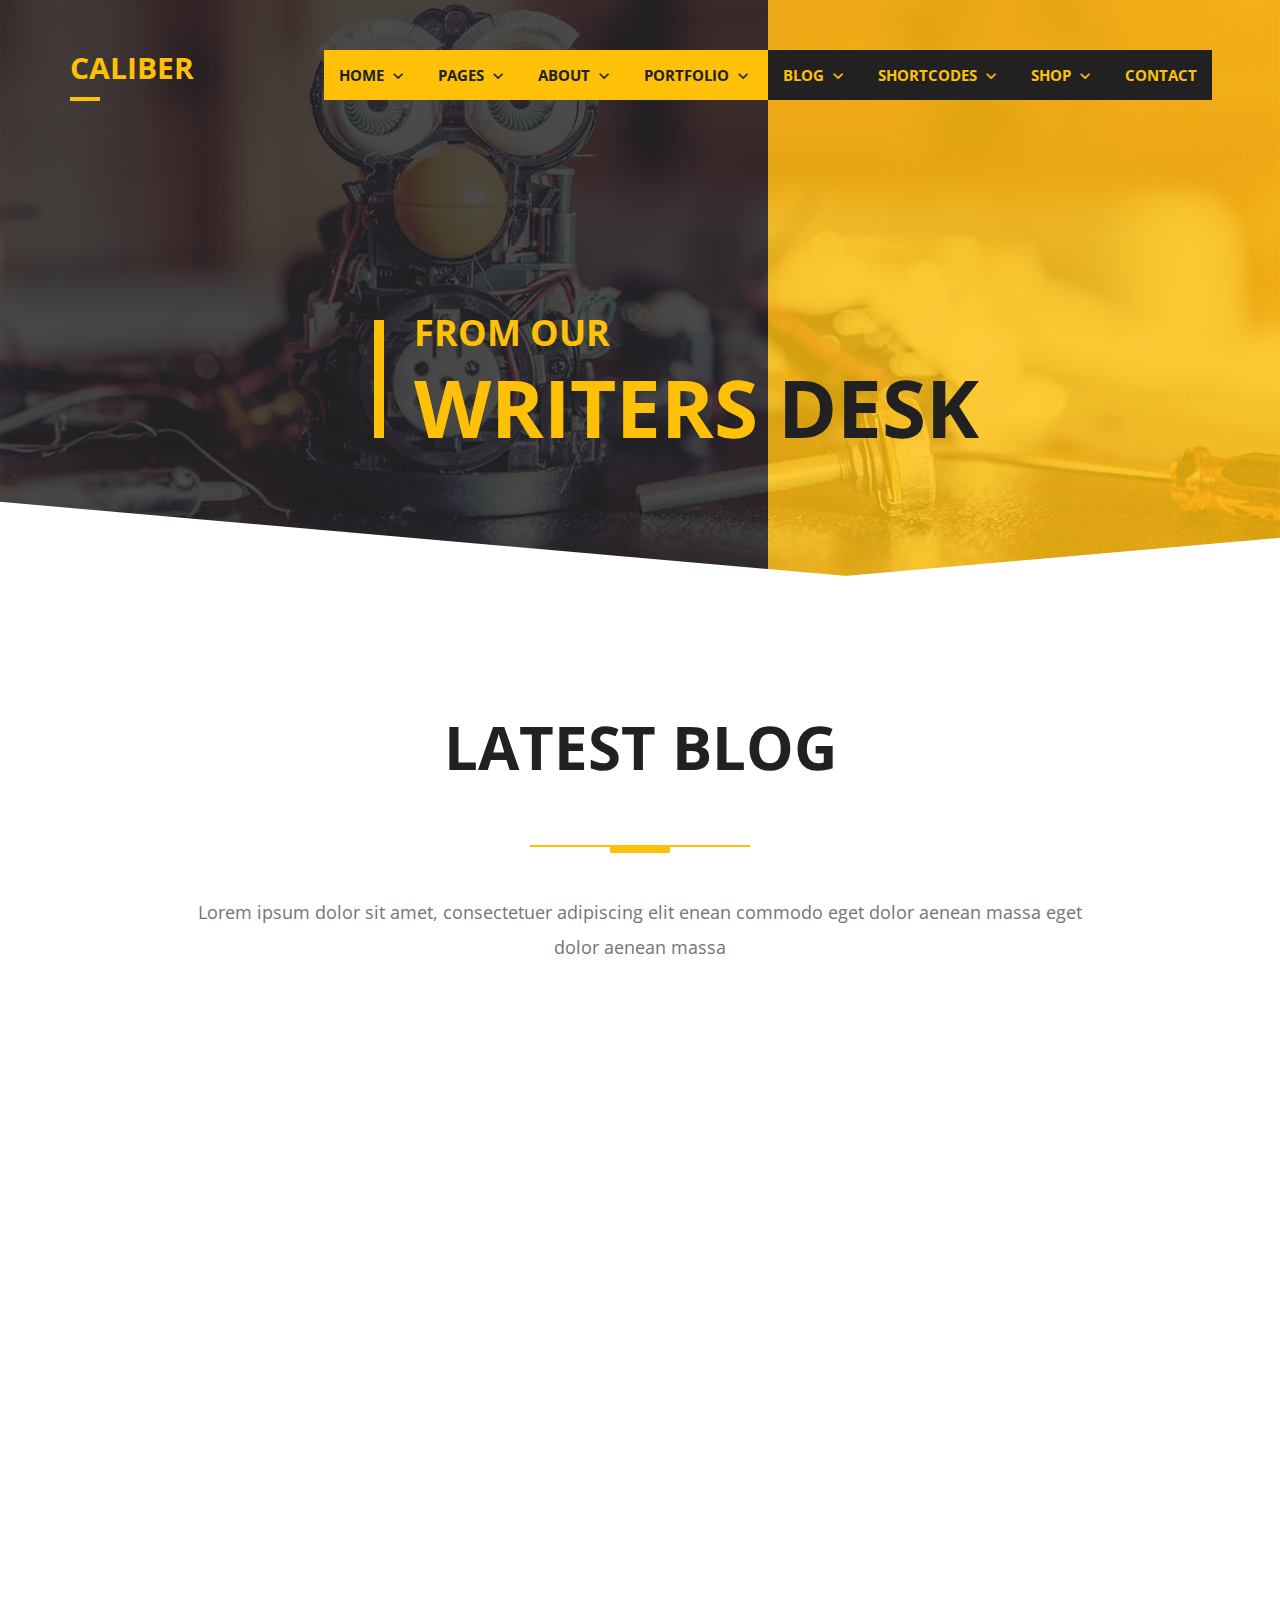
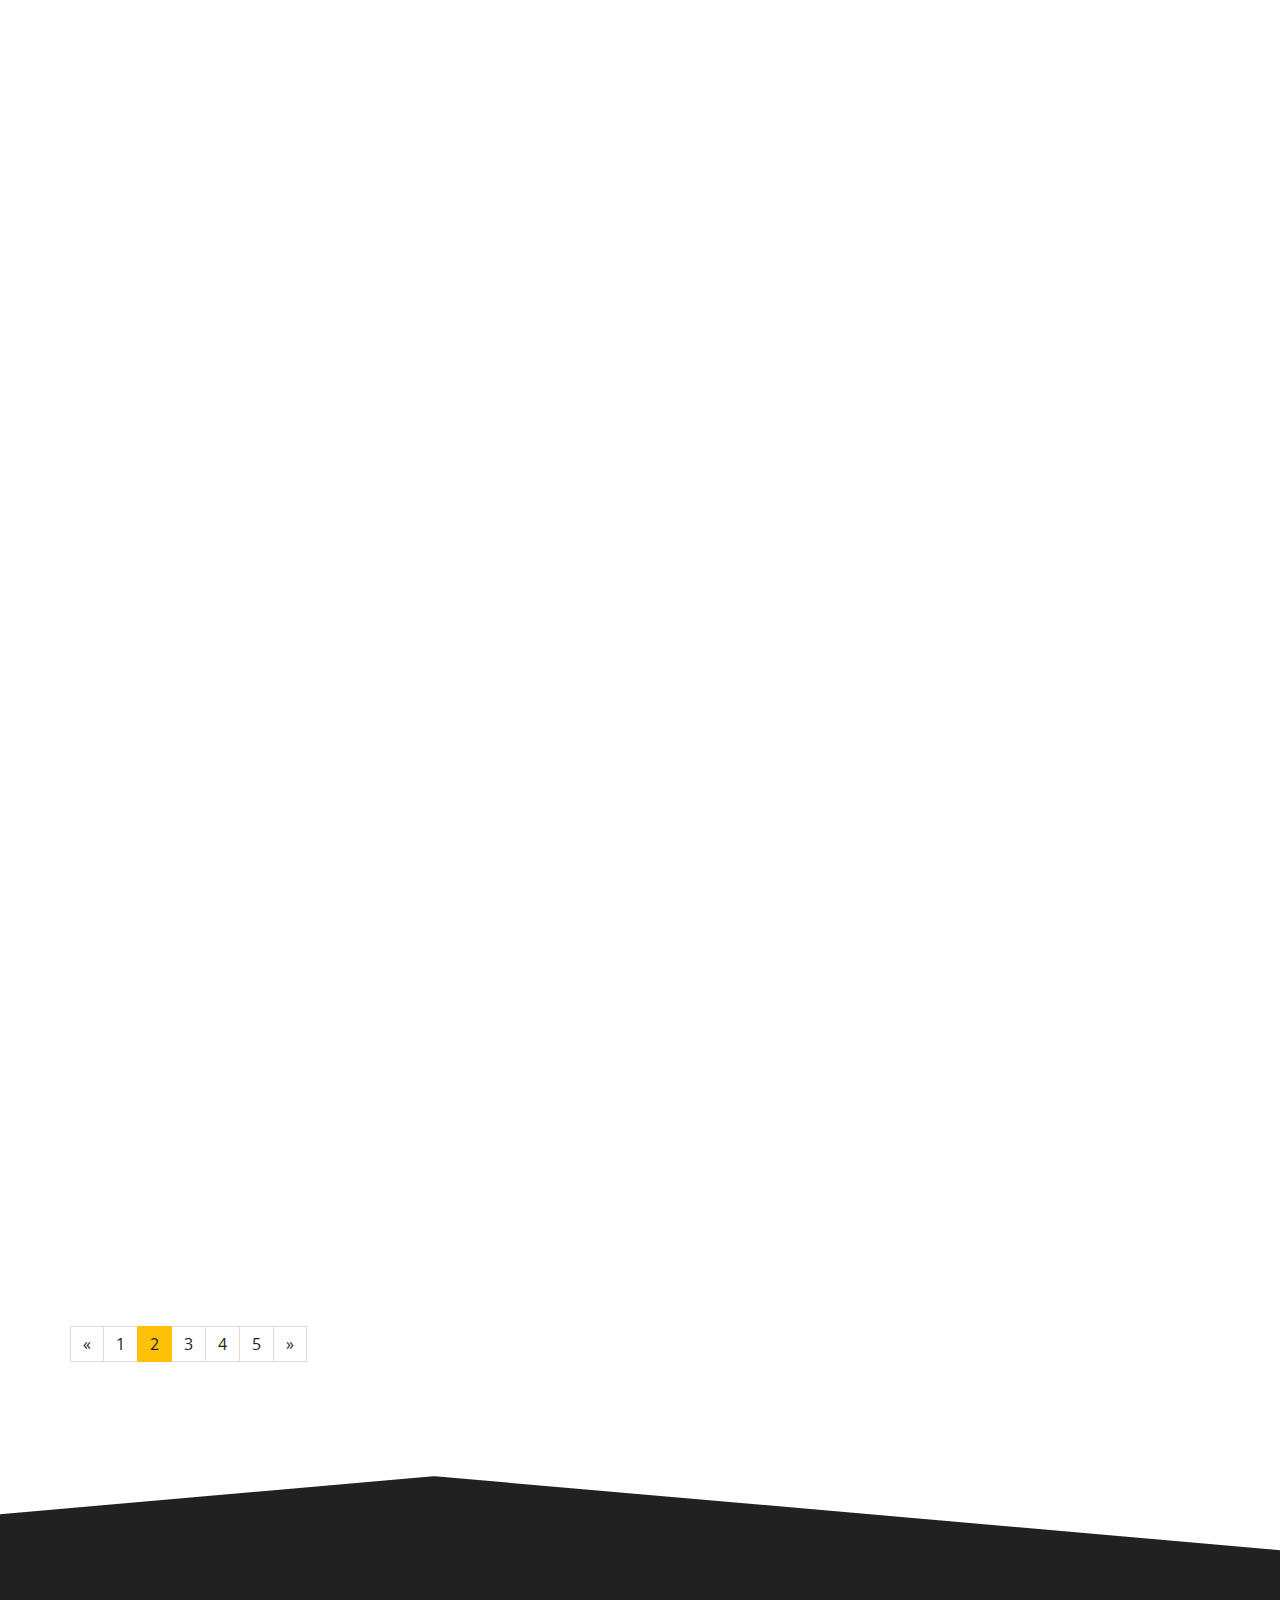
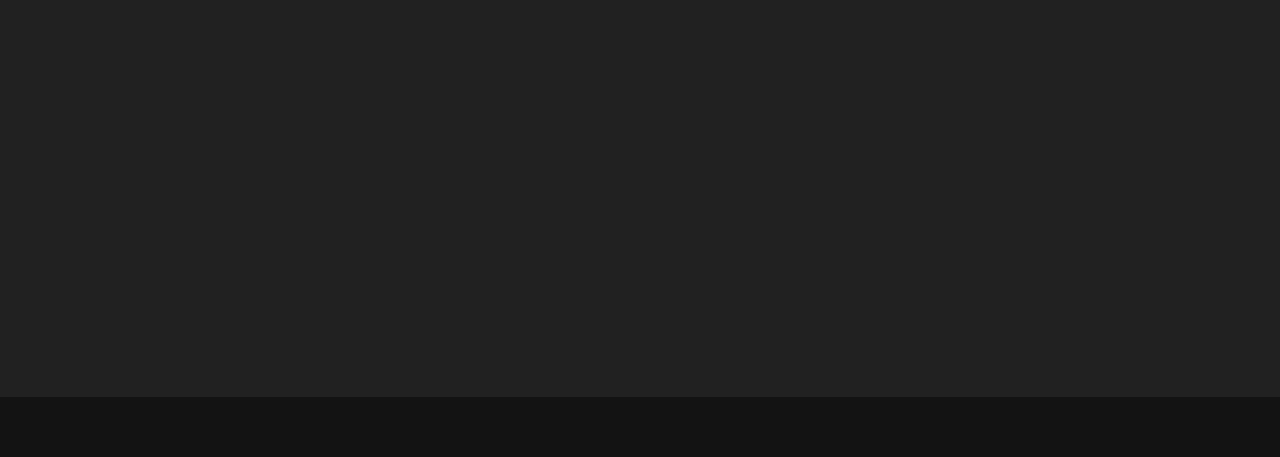
<file: Caliber-main-package-2.0.0/Caliber Angled Version - 2.0.0/blogs-alternate.html>
<!DOCTYPE html>
<html>
    <head>
        <title>Caliber - Multi Purpose HTML Template</title>
        <meta charset="utf-8"/>
        <meta name=viewport content="width=device-width, initial-scale=1">
        <script type="text/javascript" src="js/pace.min.js"></script>
        <link href="css/pace-loading-bar.css" rel="stylesheet">
        <link rel="stylesheet" type="text/css" href="css/animate.caliber.css">
        <link rel="stylesheet" type="text/css" href="css/materialdesignicons.caliber.css">
        <link rel="stylesheet" type="text/css" href="css/bootstrap.css">
        <script type="text/javascript" src="js/jquery.min.js"></script>
        <script src="js/inviewport-1.3.2.js"></script>
        <!-- Main Style -->
        <link rel="stylesheet" id="main-style" type="text/css" href="css/style.css">
        <script type="text/javascript" src="js/main.js"></script>
    </head>
    <body class=" angled  yellow">
        <!-- Section Start - Header -->
        <section class="header bg-lightgray header-small" >
            <!-- Menu Top Bar - Start -->
            <div class="topbar " data-effect="fadeIn">
                <div class="menu">
                    <div class="primary inviewport animated delay4" data-effect="fadeInRightBig">
                        <div class='cssmenu'>
                            <!-- Menu - Start -->
                            <ul class='menu-ul'><li class='has-sub'>
                                <a href='#'>Home <i class='mdi mdi-chevron-down'></i></a>
                                <ul>
                                    <li>
                                        <a href='index.html'>Home 1</a>
                                    </li>
                                    <li>
                                        <a href='home-2.html'>Home 2</a>
                                    </li>
                                    <li>
                                        <a href='home-3.html'>Home 3</a>
                                    </li>
                                    <li>
                                        <a href='home-parallax.html'>Parallax One Page</a>
                                    </li>
                                    <li>
                                        <a href='home-personal.html'>Personal</a>
                                    </li>
                                    <li>
                                        <a href='home-slider.html'>Slider Header</a>
                                    </li>
                                    <li>
                                        <a href='home-classic.html'>Horizontal Style</a>
                                    </li>
                                </ul>
                            </li>
                            <li class='has-sub'>
                                <a href='#'>Pages <i class='mdi mdi-chevron-down'></i></a>
                                <ul>
                                    <li>
                                        <a href='services.html'>Services</a>
                                    </li>
                                    <li>
                                        <a href='team.html'>Our Team</a>
                                    </li>
                                    <li>
                                        <a href='art-of-work.html'>Art of Work</a>
                                    </li>
                                    <li>
                                        <a href='capabilities.html'>Our Capabilities</a>
                                    </li>
                                    <li>
                                        <a href='features.html'>Features</a>
                                    </li>
                                    <li>
                                        <a href='pricing.html'>Pricing Plans</a>
                                    </li>
                                    <li>
                                        <a href='left-sidebar.html'>Left Sidebar</a>
                                    </li>
                                    <li>
                                        <a href='right-sidebar.html'>Right Sidebar</a>
                                    </li>
                                </ul>
                            </li>
                            <li class='has-sub'>
                                <a href='#'>About <i class='mdi mdi-chevron-down'></i></a>
                                <ul>
                                    <li>
                                        <a href='about-us-1.html'>About Us 1</a>
                                    </li>
                                    <li>
                                        <a href='about-us-2.html'>About Us 2</a>
                                    </li>
                                </ul>
                            </li>
                            <li class='has-sub'>
                                <a href='#'>Portfolio <i class='mdi mdi-chevron-down'></i></a>
                                <ul>
                                    <li>
                                        <a href='portfolio-grid.html'>Grid</a>
                                    </li>
                                    <li>
                                        <a href='portfolio-masonary.html'>Masonary</a>
                                    </li>
                                    <li>
                                        <a href='portfolio-full.html'>Full Page Width</a>
                                    </li>
                                    <li>
                                        <a href='portfolio-grid-2.html'>Grid (2 Column)</a>
                                    </li>
                                </ul>
                            </li>
                        </ul>
                        <!-- Menu - End -->
                    </div>
                </div>
                <div class="black inviewport animated delay4" data-effect="fadeInLeftBig">
                    <div class='cssmenu'>
                        <!-- Menu - Start -->
                        <ul class='menu-ul'><li class='has-sub'>
                            <a href='#'>Blog <i class='mdi mdi-chevron-down'></i></a>
                            <ul>
                                <li>
                                    <a href='blogs-alternate.html'>Medium Alternate</a>
                                </li>
                                <li>
                                    <a href='blogs-small.html'>Small</a>
                                </li>
                                <li>
                                    <a href='blogs-centered.html'>Centered</a>
                                </li>
                                <li>
                                    <a href='blog-single.html'>Single page</a>
                                </li>
                            </ul>
                        </li>
                        <li class='has-sub'>
                            <a href='#'>Shortcodes <i class='mdi mdi-chevron-down'></i></a>
                            <ul>
                                <li>
                                    <a href='typography.html'>Typography</a>
                                </li>
                                <li>
                                    <a href='angled-sections.html'>Angled Sections</a>
                                </li>
                                <li>
                                    <a href='material-icons.html'>Material Icons</a>
                                </li>
                                <li>
                                    <a href='fontawesome.html'>FontAwesome Icons</a>
                                </li>
                                <li>
                                    <a href='animations.html'>Animations</a>
                                </li>
                                <li>
                                    <a href='media.html'>Embed Media</a>
                                </li>
                                <li>
                                    <a href='column-grid.html'>Grid Columns</a>
                                </li>
                            </ul>
                        </li>
                        <li class='has-sub'>
                            <a href='#'>Shop <i class='mdi mdi-chevron-down'></i></a>
                            <ul>
                                <li>
                                    <a href='products.html'>Products</a>
                                </li>
                                <li>
                                    <a href='product-single.html'>Single Page</a>
                                </li>
                            </ul>
                        </li>
                        <li>
                            <a href='contact.html'>Contact</a>
                        </li>
                    </ul>
                    <!-- Menu - End -->
                </div>
            </div>
        </div>
    </div>
    <!-- Menu Top Bar - End -->
    <!-- Logo and Mobile Menu - Start -->
    <div class='header-logo-wrap'>
        <div class="container">
            <div class="logo col-xs-2">
                <span>Caliber</span>
            </div>
            <div class="menu-mobile col-xs-10 pull-right cssmenu">
                <i class="mdi mdi-menu menu-toggle"></i>
                <ul class="menu" id='parallax-mobile-menu'>
                </ul>
            </div>
        </div>
    </div>
    <!-- Logo and Mobile Menu - End -->
    <!-- Header Slide - Start -->
    <div class="header-slide" style="position:relative;">
        <img alt="header-banner-image" src="img/banner-1.jpg" class='header-img' style=''>
        <div class="overlay overlaysmall1">
            <div class="black inviewport animated delay4" data-effect="fadeInLeftOpacity"></div>
            <div class="primary inviewport animated delay4" data-effect="fadeInRightOpacity"></div>
            <!-- Header Text - Start -->
            <div class="maintext">
                <div class="primary-text inviewport animated delay4" data-effect="fadeInRightBig">
                    <div class="left-line">
                        <h4>From Our</h4>
                        <h1>Writers</h1>
                    </div>
                </div>
                <div class="black-text inviewport animated delay4" data-effect="fadeInLeftBig">
                    <div>
                        <h1>Desk</h1>
                    </div>
                </div>
            </div>
            <!-- Header Text - End -->
        </div>
    </div>
    <!-- Header Slide - End -->
</section>
<!-- Section End - Header -->
<!-- Section Start - Blogs -->
<section class=' padding-top-100 padding-bottom-0 '>
    <!-- Angled Section - Start -->
    <div class="angled_down_inside white">
        <div class="slope upleft"></div>
        <div class="slope upright"></div>
    </div>
    <!-- Angled Section - End -->
    <div class="container">
        <div class="row">
            <h1 class="heading">Latest Blog</h1>
            <div class="headul"></div>
            <p class="subheading">Lorem ipsum dolor sit amet, consectetuer adipiscing elit enean commodo  eget dolor aenean massa eget dolor aenean massa</p>
            <!-- Blog - Start -->
            <div class="col-lg-12 col-md-12 col-sm-12 col-xs-12 blog blog_altered blog_left">
                <div class="row">
                    <!-- Blog Image - Start -->
                    <div class=" col-lg-6 col-md-6 col-sm-10 col-xs-12  pic inviewport animated delay1" data-effect="fadeIn">
                        <img alt="blog-image" class="img-responsive" src="img/blog-medium-1.jpg">
                    </div>
                    <!-- Blog Image - End -->
                    <!-- Blog Info - Start -->
                    <div class="col-lg-6 col-md-6 col-sm-12 col-xs-12 inviewport animated delay1" data-effect="fadeIn">
                        <div class="info">
                            <span class="date">24th August 2015</span>
                            <h4 class="title"><a href="blog-single.html">Ten amazing and strange pictures by professionals</a></h4>
                            <p>Donec pede justo, fringilla, aliquet nec, vulputatee egerdiet erdiett arcu. In  justo, rhoncus ut, imperdiet a, venenatis vitaerdiet erde justo. llam dictum felis eu pede mollis pretium diet a, venenatis vita sto. Nullam dictum felis eu pede mollis pretiumdiet a, venenatis ie ust. ullam dictum felis eu pedemol iumpretium ieta...</p>
                            <a class="btn btn-primary text-on-primary"  href="blog-single.html">Read More</a>
                        </div>
                    </div>
                    <!-- Blog Info - End -->
                </div>
            </div>
            <!-- Blog - End -->
            <!-- Blog - Start -->
            <div class="col-lg-12 col-md-12 col-sm-12 col-xs-12 blog blog_altered blog_right">
                <div class="row">
                    <!-- Blog Image - Start -->
                    <div class=" col-xs-12 col-sm-10 hidden-md hidden-lg  pic inviewport animated delay1" data-effect="fadeIn">
                        <img alt="blog-image" class="img-responsive" src="img/blog-medium-2.jpg">
                    </div>
                    <!-- Blog Image - End -->
                    <!-- Blog Info - Start -->
                    <div class="col-lg-6 col-md-6 col-sm-12 col-xs-12 inviewport animated delay1" data-effect="fadeIn">
                        <div class="info">
                            <span class="date">24th August 2015</span>
                            <h4 class="title"><a href="blog-single.html">Ten amazing and strange pictures by professionals</a></h4>
                            <p>Donec pede justo, fringilla, aliquet nec, vulputatee egerdiet erdiett arcu. In  justo, rhoncus ut, imperdiet a, venenatis vitaerdiet erde justo. llam dictum felis eu pede mollis pretium diet a, venenatis vita sto. Nullam dictum felis eu pede mollis pretiumdiet a, venenatis ie ust. ullam dictum felis eu pedemol iumpretium ieta...</p>
                            <a class="btn btn-primary text-on-primary"  href="blog-single.html">Read More</a>
                        </div>
                    </div>
                    <!-- Blog Info - End -->
                    <!-- Blog Image - Start -->
                    <div class=" col-lg-6 col-md-6 hidden-sm hidden-xs  pic inviewport animated delay1" data-effect="fadeIn">
                        <img alt="blog-image" class="img-responsive" src="img/blog-medium-2.jpg">
                    </div>
                    <!-- Blog Image - End -->
                </div>
            </div>
            <!-- Blog - End -->
            <!-- Blog - Start -->
            <div class="col-lg-12 col-md-12 col-sm-12 col-xs-12 blog blog_altered blog_left">
                <div class="row">
                    <!-- Blog Image - Start -->
                    <div class=" col-lg-6 col-md-6 col-sm-10 col-xs-12  pic inviewport animated delay1" data-effect="fadeIn">
                        <img alt="blog-image" class="img-responsive" src="img/blog-medium-3.jpg">
                    </div>
                    <!-- Blog Image - End -->
                    <!-- Blog Info - Start -->
                    <div class="col-lg-6 col-md-6 col-sm-12 col-xs-12 inviewport animated delay1" data-effect="fadeIn">
                        <div class="info">
                            <span class="date">24th August 2015</span>
                            <h4 class="title"><a href="blog-single.html">Ten amazing and strange pictures by professionals</a></h4>
                            <p>Donec pede justo, fringilla, aliquet nec, vulputatee egerdiet erdiett arcu. In  justo, rhoncus ut, imperdiet a, venenatis vitaerdiet erde justo. llam dictum felis eu pede mollis pretium diet a, venenatis vita sto. Nullam dictum felis eu pede mollis pretiumdiet a, venenatis ie ust. ullam dictum felis eu pedemol iumpretium ieta...</p>
                            <a class="btn btn-primary text-on-primary"  href="blog-single.html">Read More</a>
                        </div>
                    </div>
                    <!-- Blog Info - End -->
                </div>
            </div>
            <!-- Blog - End -->
            <!-- Blog - Start -->
            <div class="col-lg-12 col-md-12 col-sm-12 col-xs-12 blog blog_altered blog_right">
                <div class="row">
                    <!-- Blog Image - Start -->
                    <div class=" col-xs-12 col-sm-10 hidden-md hidden-lg  pic inviewport animated delay1" data-effect="fadeIn">
                        <img alt="blog-image" class="img-responsive" src="img/blog-medium-4.jpg">
                    </div>
                    <!-- Blog Image - End -->
                    <!-- Blog Info - Start -->
                    <div class="col-lg-6 col-md-6 col-sm-12 col-xs-12 inviewport animated delay1" data-effect="fadeIn">
                        <div class="info">
                            <span class="date">24th August 2015</span>
                            <h4 class="title"><a href="blog-single.html">Ten amazing and strange pictures by professionals</a></h4>
                            <p>Donec pede justo, fringilla, aliquet nec, vulputatee egerdiet erdiett arcu. In  justo, rhoncus ut, imperdiet a, venenatis vitaerdiet erde justo. llam dictum felis eu pede mollis pretium diet a, venenatis vita sto. Nullam dictum felis eu pede mollis pretiumdiet a, venenatis ie ust. ullam dictum felis eu pedemol iumpretium ieta...</p>
                            <a class="btn btn-primary text-on-primary"  href="blog-single.html">Read More</a>
                        </div>
                    </div>
                    <!-- Blog Info - End -->
                    <!-- Blog Image - Start -->
                    <div class=" col-lg-6 col-md-6 hidden-sm hidden-xs  pic inviewport animated delay1" data-effect="fadeIn">
                        <img alt="blog-image" class="img-responsive" src="img/blog-medium-4.jpg">
                    </div>
                    <!-- Blog Image - End -->
                </div>
            </div>
            <!-- Blog - End -->
        </div>
        <div class="row">
            <div class="col-xs-12 blog_pagination blog_altered">
                <ul class="pagination">
                    <li><a href="#">&laquo;</a></li>
                    <li><a href="#">1</a></li>
                    <li class="active"><a href="#">2</a></li>
                    <li><a href="#">3</a></li>
                    <li><a href="#">4</a></li>
                    <li><a href="#">5</a></li>
                    <li><a href="#">&raquo;</a></li>
                </ul>
            </div>
        </div>
    </div>
    <!-- Angled Section - Start -->
    <div class="angled_up_inside white">
        <div class="slope upleft"></div>
        <div class="slope upright"></div>
    </div>
    <!-- Angled Section - End -->
</section>
<!-- Section End - Blogs -->
<!-- Section Start - Footer -->
<section class='footer bg-black padding-top-150 padding-bottom-25 '><div class="container">
    <div class="row">
        <!-- Text Widget - Start -->
        <div class="col-lg-4 col-md-4 col-sm-12 col-xs-12 text-widget inviewport animated delay1" data-effect="fadeInUp">
            <div class="logo">
                <span>Caliber</span>
            </div>
            <p>This is a unique & creatively designed layout built in Photoshop with a modern look. All the files are well organized and named as per content. Its very easy to change any part.</p>
            <p>Email: youremail@example.com <br> Phone: +1 234 5678 910</p>
        </div>
        <!-- Text Widget - End -->
        <!-- Twitter Widget - Start -->
        <div class="col-lg-4 col-md-4 col-sm-12 col-xs-12 twitter-widget inviewport animated delay2" data-effect="fadeInUp">
            <h4>Twitter</h4>
            <div class="headul left-align"></div>
            <div class="tweet">
                <i class="mdi mdi-twitter"></i>
                <div class="message"><strong>@thePixelsTheme</strong> Actually preparing a blog :)  <small>10 minutes ago</small></div>
            </div>
            <div class="tweet">
                <i class="mdi mdi-twitter"></i>
                <div class="message">Inspired by <strong>@mattjohn</strong> #10Bootstrap #vime <small>30 minutes ago</small></div>
            </div>
            <div class="tweet">
                <i class="mdi mdi-twitter"></i>
                <div class="message"><strong>@AmazingDesign</strong> Current design trends of a blog <small>1 hour ago</small></div>
            </div>
        </div>
        <!-- Twitter Widget - End -->
        <!-- Flickr Widget - Start -->
        <div class="col-lg-4 col-md-4 col-sm-12 col-xs-12 flickr-widget inviewport animated delay3" data-effect="fadeInUp">
            <h4>Flickr</h4>
            <div class="headul left-align"></div>
            <div class="row images">
                <div class="col-md-3 col-sm-2 col-xs-4"><img alt="flickr-image" src="img/flickr-1.jpg" class="img-responsive"></div>
                <div class="col-md-3 col-sm-2 col-xs-4"><img alt="flickr-image" src="img/flickr-2.jpg" class="img-responsive"></div>
                <div class="col-md-3 col-sm-2 col-xs-4"><img alt="flickr-image" src="img/flickr-3.jpg" class="img-responsive"></div>
                <div class="col-md-3 col-sm-2 col-xs-4"><img alt="flickr-image" src="img/flickr-4.jpg" class="img-responsive"></div>
                <div class="col-md-3 col-sm-2 col-xs-4"><img alt="flickr-image" src="img/flickr-5.jpg" class="img-responsive"></div>
                <div class="col-md-3 col-sm-2 col-xs-4"><img alt="flickr-image" src="img/flickr-6.jpg" class="img-responsive"></div>
                <div class="col-md-3 hidden-sm hidden-xs"><img alt="flickr-image" src="img/flickr-7.jpg" class="img-responsive"></div>
                <div class="col-md-3 hidden-sm hidden-xs"><img alt="flickr-image" src="img/flickr-8.jpg" class="img-responsive"></div>
            </div>
        </div>
        <!-- Flickr Widget - End -->
    </div>
</div>
<!-- Copyright Bar - Start -->
<div class="copyright">
    <div class="col-md-12">
        <div class="container">
            <div class="">
                <div class="col-lg-6 col-md-6 col-sm-8 col-xs-12 message inviewport animated delay1" data-effect="fadeInUp">
                    <span class="">&copy; 2015 CALIBER theme | Made by THEMEPASSION</span>
                </div>
                <div class="col-lg-6 col-md-6 col-sm-4 col-xs-12 social">
                    <a href="#" class="inviewport animated delay1" data-effect="fadeInUp"><i class="mdi mdi-facebook text-on-primary"></i></a>
                    <a href="#" class="inviewport animated delay2" data-effect="fadeInUp"><i class="mdi mdi-twitter text-on-primary"></i></a>
                    <a href="#" class="inviewport animated delay3" data-effect="fadeInUp"><i class="mdi mdi-dribbble text-on-primary"></i></a>
                    <a href="#" class="inviewport animated delay4" data-effect="fadeInUp"><i class="mdi mdi-google-plus text-on-primary"></i></a>
                    <a href="#" class="inviewport animated delay5" data-effect="fadeInUp"><i class="mdi mdi-youtube-play text-on-primary"></i></a>
                </div>
            </div>
        </div>
    </div>
</div>
<!-- Copyright Bar - End -->
</section>
<!-- Section End - Footer -->
</body>
</html>
</file>
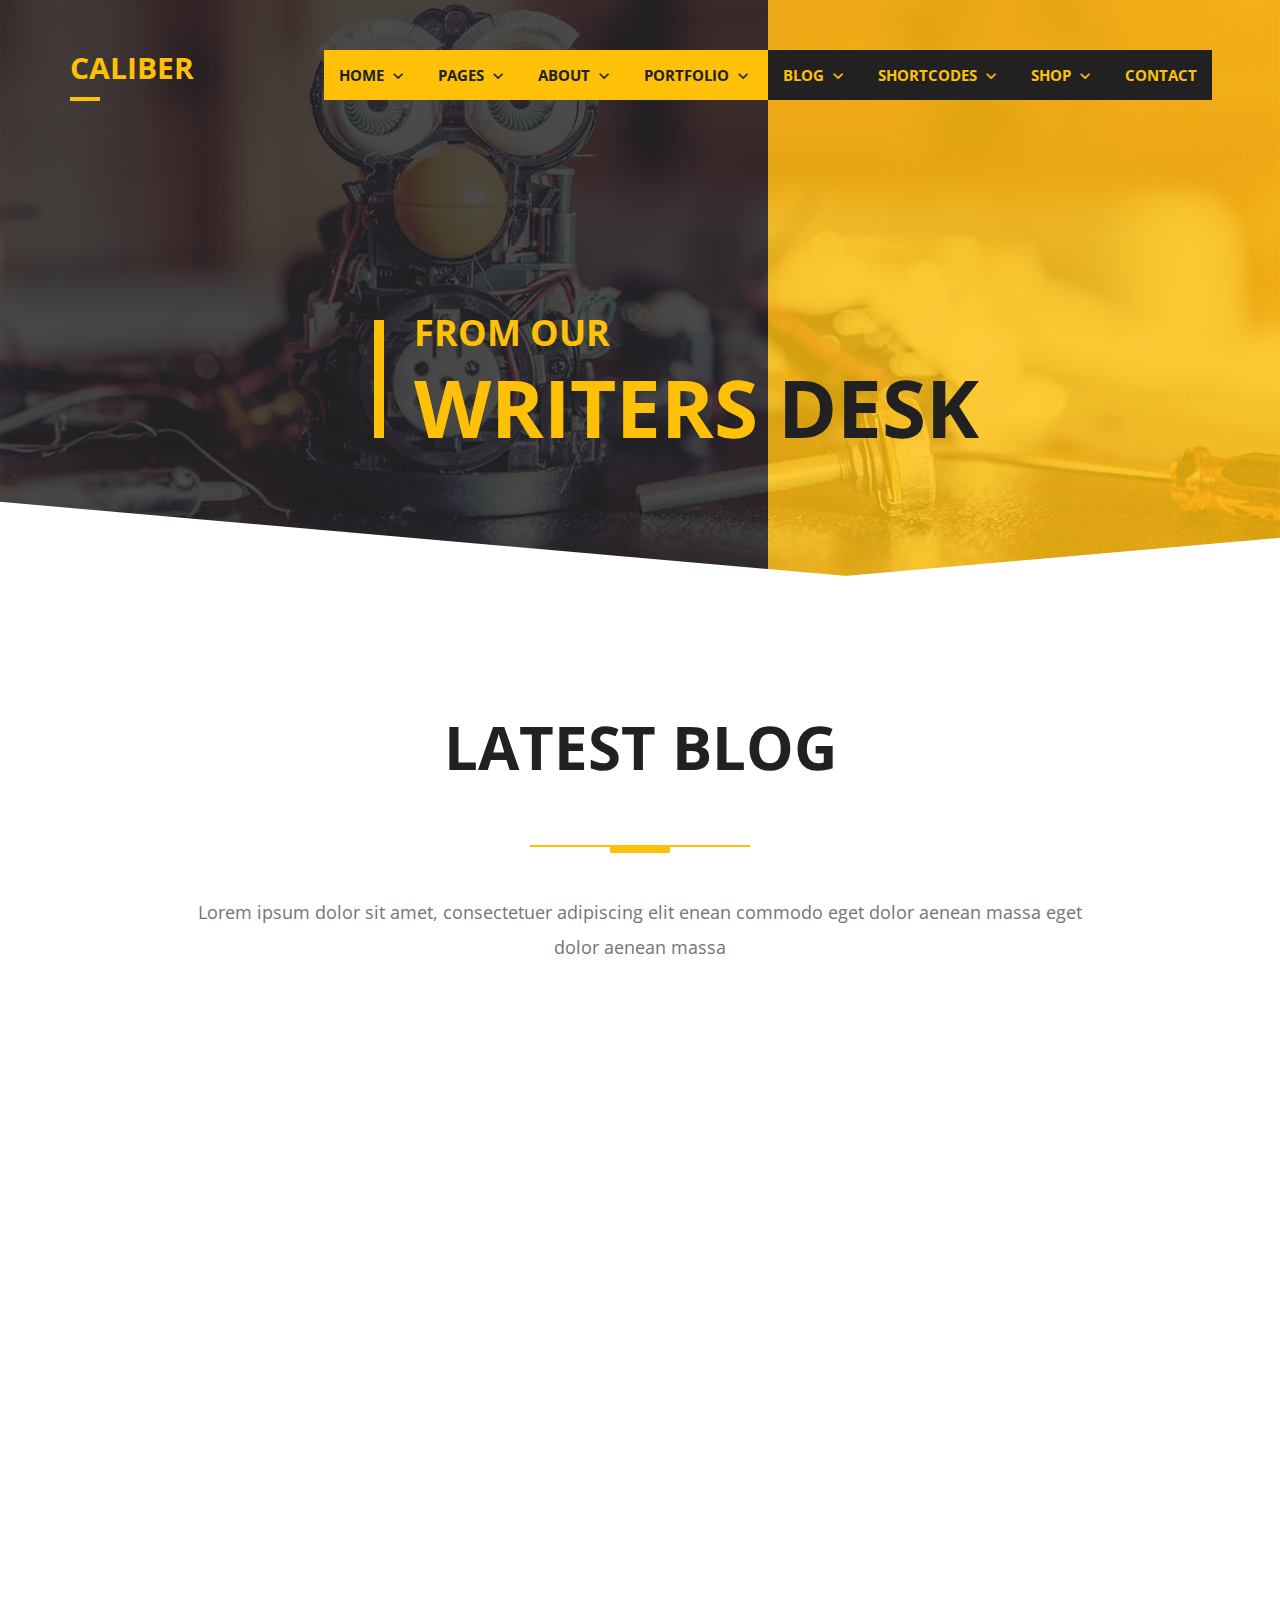
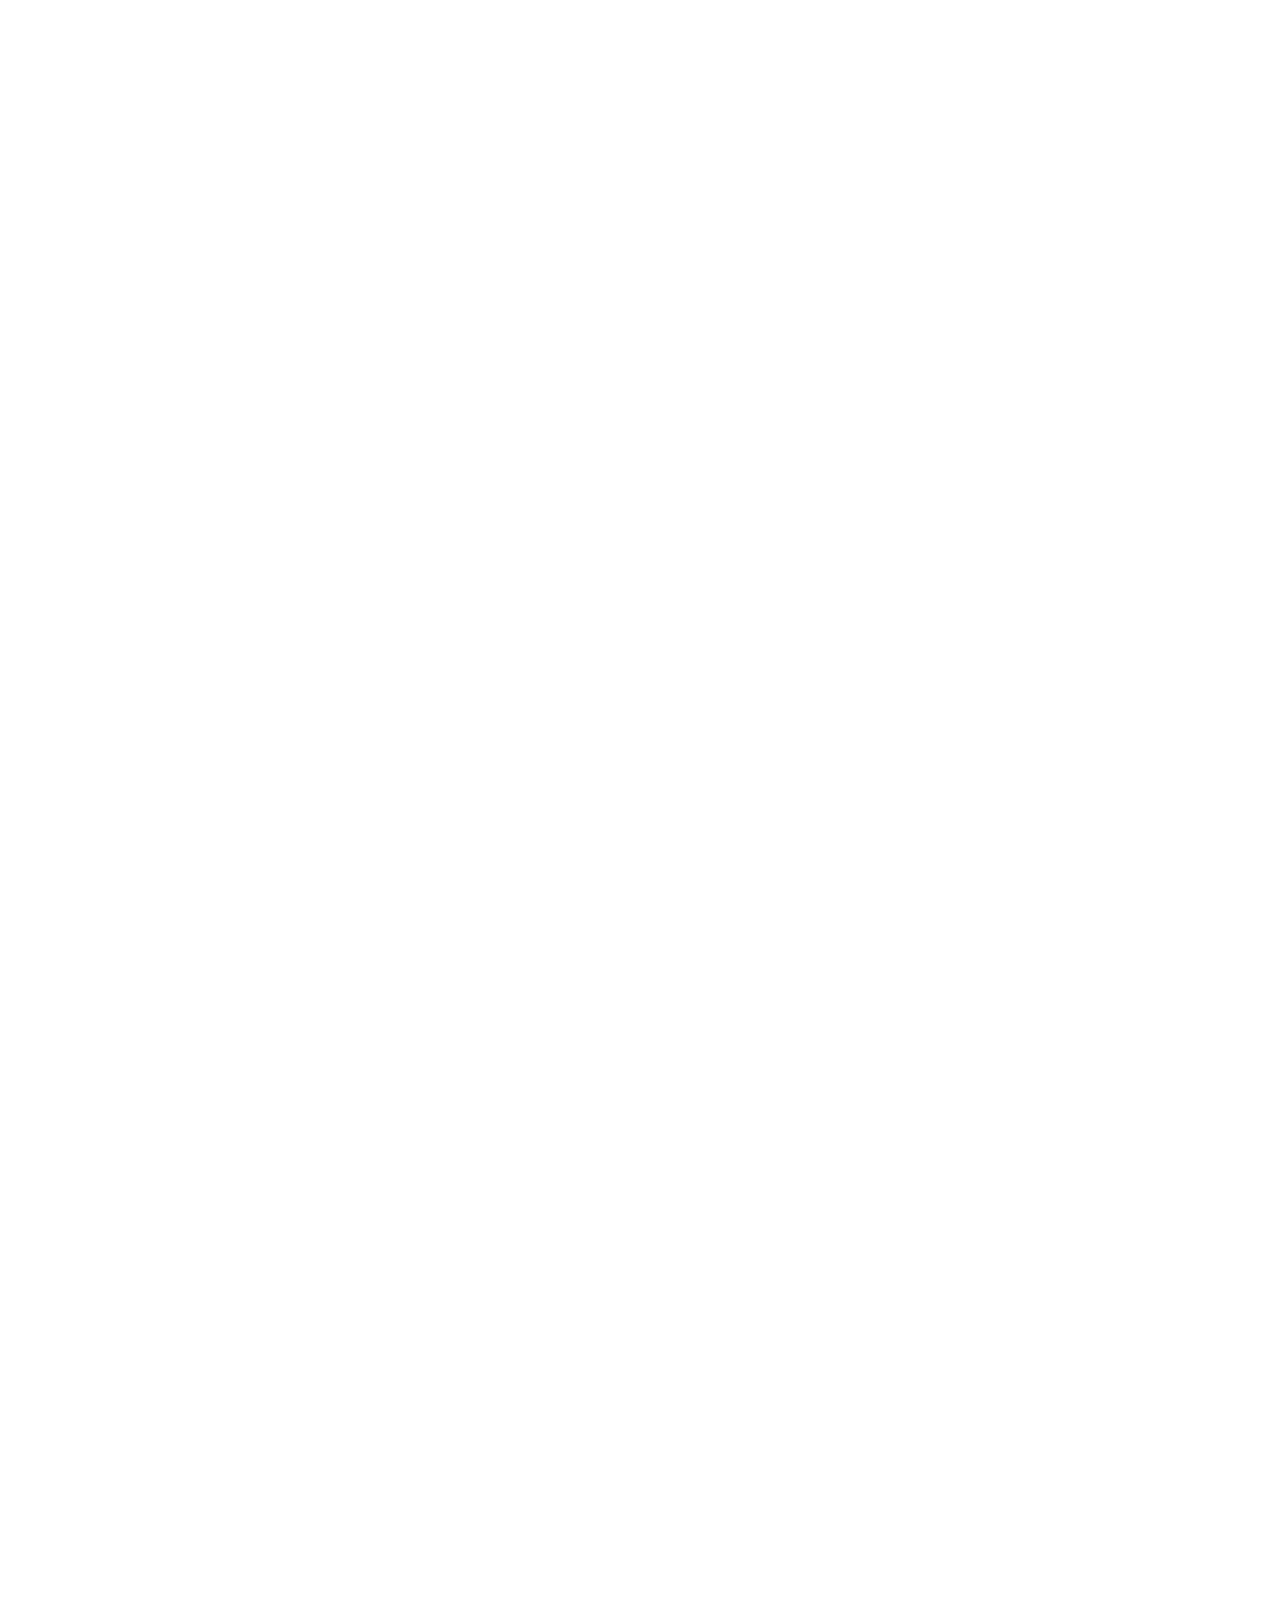
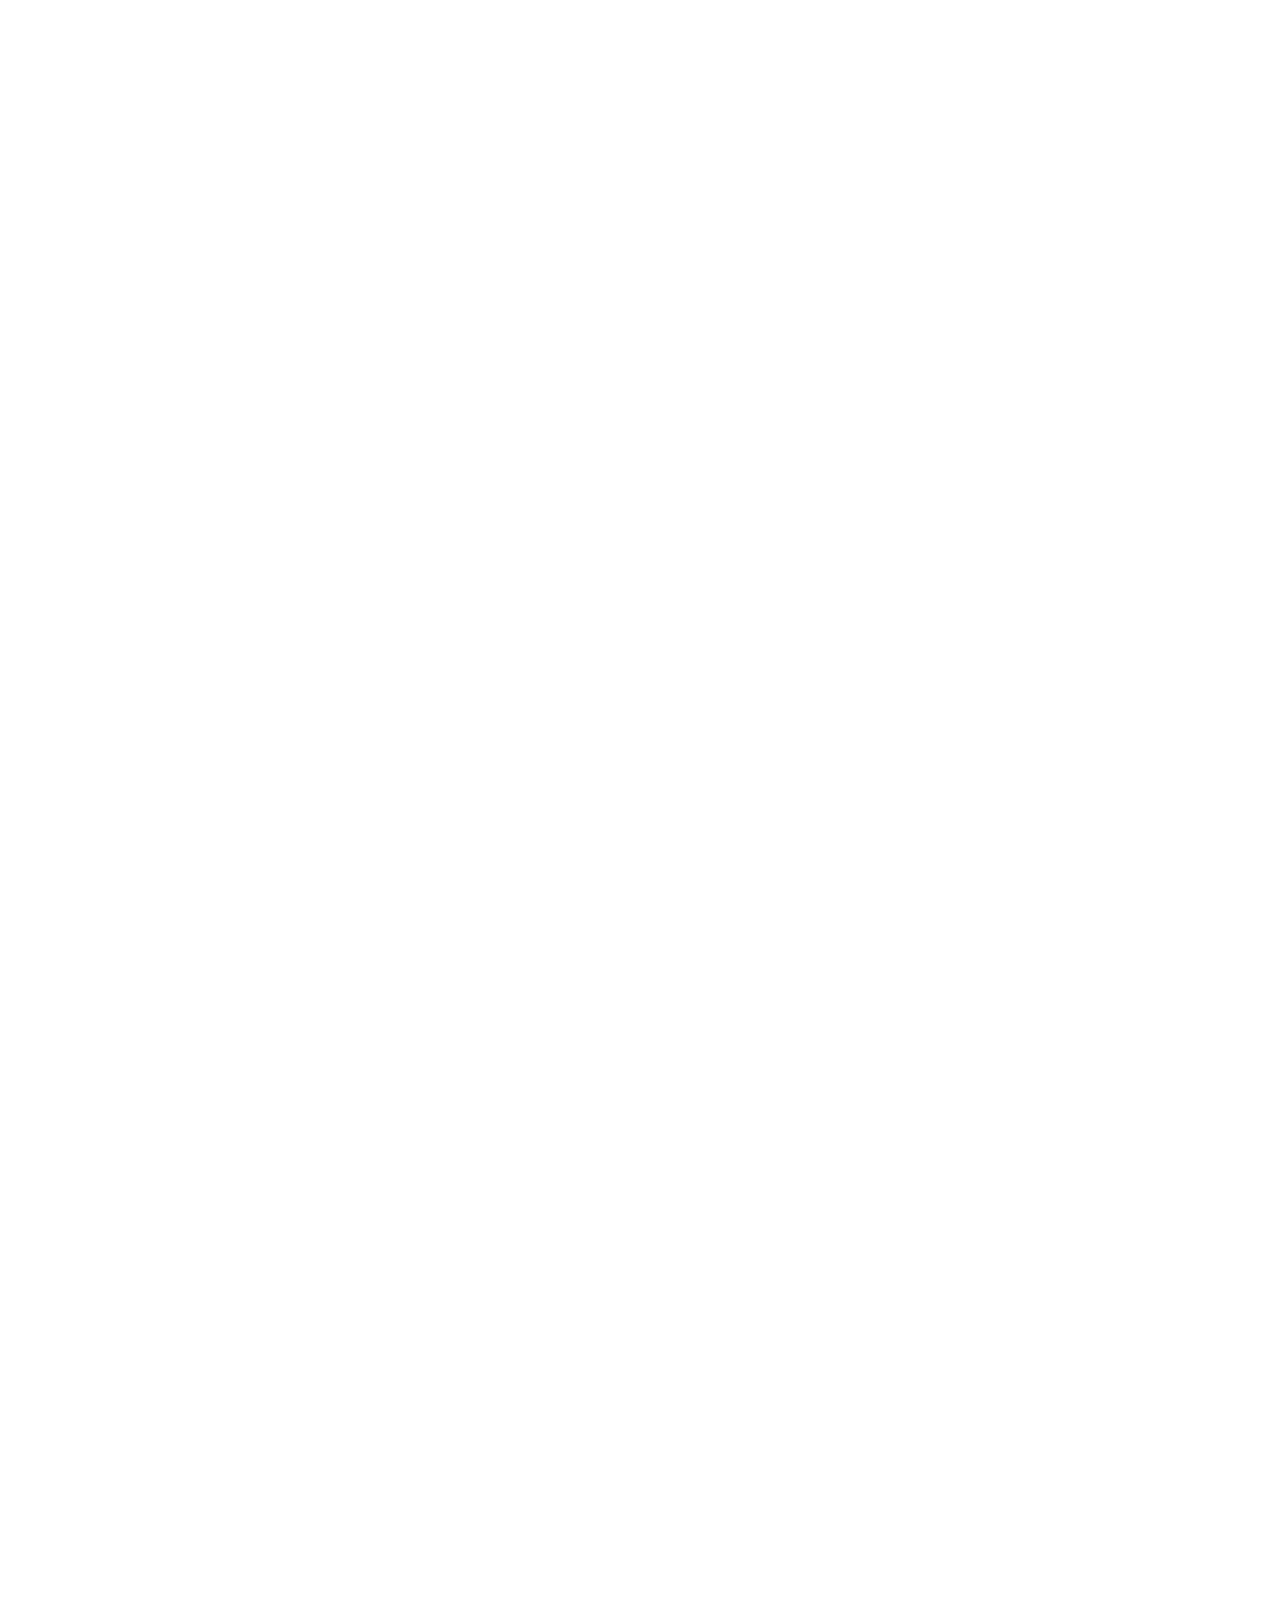
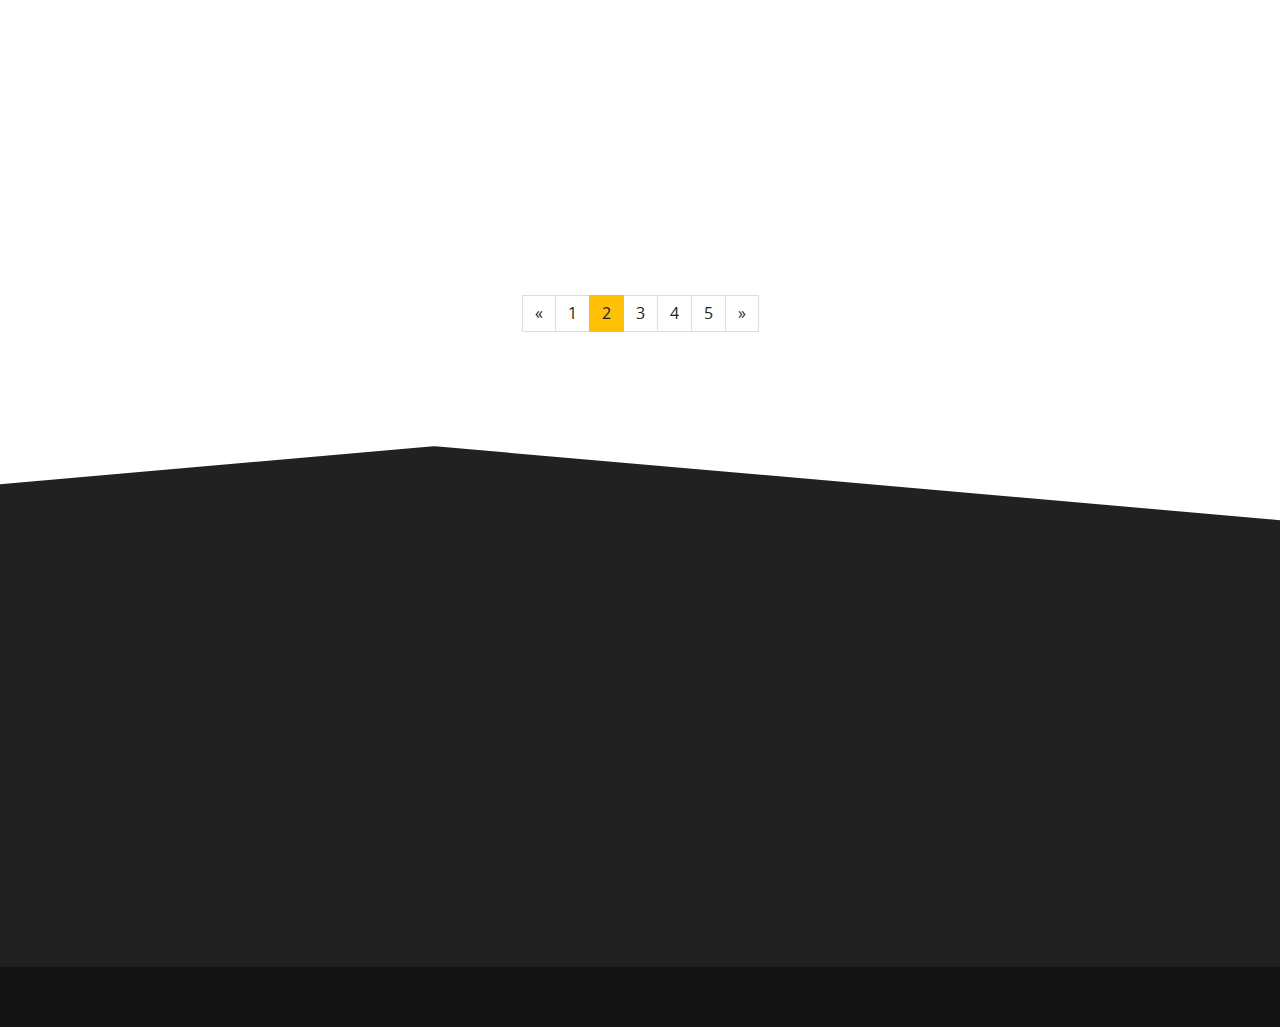
<file: Caliber-main-package-2.0.0/Caliber Angled Version - 2.0.0/blogs-centered.html>
<!DOCTYPE html>
<html>
    <head>
        <title>Caliber - Multi Purpose HTML Template</title>
        <meta charset="utf-8"/>
        <meta name=viewport content="width=device-width, initial-scale=1">
        <script type="text/javascript" src="js/pace.min.js"></script>
        <link href="css/pace-loading-bar.css" rel="stylesheet">
        <link rel="stylesheet" type="text/css" href="css/animate.caliber.css">
        <link rel="stylesheet" type="text/css" href="css/materialdesignicons.caliber.css">
        <link rel="stylesheet" type="text/css" href="css/bootstrap.css">
        <script type="text/javascript" src="js/jquery.min.js"></script>
        <script src="js/inviewport-1.3.2.js"></script>
        <!-- Main Style -->
        <link rel="stylesheet" id="main-style" type="text/css" href="css/style.css">
        <script type="text/javascript" src="js/main.js"></script>
    </head>
    <body class=" angled  yellow">
        <!-- Section Start - Header -->
        <section class="header bg-lightgray header-small" >
            <!-- Menu Top Bar - Start -->
            <div class="topbar " data-effect="fadeIn">
                <div class="menu">
                    <div class="primary inviewport animated delay4" data-effect="fadeInRightBig">
                        <div class='cssmenu'>
                            <!-- Menu - Start -->
                            <ul class='menu-ul'><li class='has-sub'>
                                <a href='#'>Home <i class='mdi mdi-chevron-down'></i></a>
                                <ul>
                                    <li>
                                        <a href='index.html'>Home 1</a>
                                    </li>
                                    <li>
                                        <a href='home-2.html'>Home 2</a>
                                    </li>
                                    <li>
                                        <a href='home-3.html'>Home 3</a>
                                    </li>
                                    <li>
                                        <a href='home-parallax.html'>Parallax One Page</a>
                                    </li>
                                    <li>
                                        <a href='home-personal.html'>Personal</a>
                                    </li>
                                    <li>
                                        <a href='home-slider.html'>Slider Header</a>
                                    </li>
                                    <li>
                                        <a href='home-classic.html'>Horizontal Style</a>
                                    </li>
                                </ul>
                            </li>
                            <li class='has-sub'>
                                <a href='#'>Pages <i class='mdi mdi-chevron-down'></i></a>
                                <ul>
                                    <li>
                                        <a href='services.html'>Services</a>
                                    </li>
                                    <li>
                                        <a href='team.html'>Our Team</a>
                                    </li>
                                    <li>
                                        <a href='art-of-work.html'>Art of Work</a>
                                    </li>
                                    <li>
                                        <a href='capabilities.html'>Our Capabilities</a>
                                    </li>
                                    <li>
                                        <a href='features.html'>Features</a>
                                    </li>
                                    <li>
                                        <a href='pricing.html'>Pricing Plans</a>
                                    </li>
                                    <li>
                                        <a href='left-sidebar.html'>Left Sidebar</a>
                                    </li>
                                    <li>
                                        <a href='right-sidebar.html'>Right Sidebar</a>
                                    </li>
                                </ul>
                            </li>
                            <li class='has-sub'>
                                <a href='#'>About <i class='mdi mdi-chevron-down'></i></a>
                                <ul>
                                    <li>
                                        <a href='about-us-1.html'>About Us 1</a>
                                    </li>
                                    <li>
                                        <a href='about-us-2.html'>About Us 2</a>
                                    </li>
                                </ul>
                            </li>
                            <li class='has-sub'>
                                <a href='#'>Portfolio <i class='mdi mdi-chevron-down'></i></a>
                                <ul>
                                    <li>
                                        <a href='portfolio-grid.html'>Grid</a>
                                    </li>
                                    <li>
                                        <a href='portfolio-masonary.html'>Masonary</a>
                                    </li>
                                    <li>
                                        <a href='portfolio-full.html'>Full Page Width</a>
                                    </li>
                                    <li>
                                        <a href='portfolio-grid-2.html'>Grid (2 Column)</a>
                                    </li>
                                </ul>
                            </li>
                        </ul>
                        <!-- Menu - End -->
                    </div>
                </div>
                <div class="black inviewport animated delay4" data-effect="fadeInLeftBig">
                    <div class='cssmenu'>
                        <!-- Menu - Start -->
                        <ul class='menu-ul'><li class='has-sub'>
                            <a href='#'>Blog <i class='mdi mdi-chevron-down'></i></a>
                            <ul>
                                <li>
                                    <a href='blogs-alternate.html'>Medium Alternate</a>
                                </li>
                                <li>
                                    <a href='blogs-small.html'>Small</a>
                                </li>
                                <li>
                                    <a href='blogs-centered.html'>Centered</a>
                                </li>
                                <li>
                                    <a href='blog-single.html'>Single page</a>
                                </li>
                            </ul>
                        </li>
                        <li class='has-sub'>
                            <a href='#'>Shortcodes <i class='mdi mdi-chevron-down'></i></a>
                            <ul>
                                <li>
                                    <a href='typography.html'>Typography</a>
                                </li>
                                <li>
                                    <a href='angled-sections.html'>Angled Sections</a>
                                </li>
                                <li>
                                    <a href='material-icons.html'>Material Icons</a>
                                </li>
                                <li>
                                    <a href='fontawesome.html'>FontAwesome Icons</a>
                                </li>
                                <li>
                                    <a href='animations.html'>Animations</a>
                                </li>
                                <li>
                                    <a href='media.html'>Embed Media</a>
                                </li>
                                <li>
                                    <a href='column-grid.html'>Grid Columns</a>
                                </li>
                            </ul>
                        </li>
                        <li class='has-sub'>
                            <a href='#'>Shop <i class='mdi mdi-chevron-down'></i></a>
                            <ul>
                                <li>
                                    <a href='products.html'>Products</a>
                                </li>
                                <li>
                                    <a href='product-single.html'>Single Page</a>
                                </li>
                            </ul>
                        </li>
                        <li>
                            <a href='contact.html'>Contact</a>
                        </li>
                    </ul>
                    <!-- Menu - End -->
                </div>
            </div>
        </div>
    </div>
    <!-- Menu Top Bar - End -->
    <!-- Logo and Mobile Menu - Start -->
    <div class='header-logo-wrap'>
        <div class="container">
            <div class="logo col-xs-2">
                <span>Caliber</span>
            </div>
            <div class="menu-mobile col-xs-10 pull-right cssmenu">
                <i class="mdi mdi-menu menu-toggle"></i>
                <ul class="menu" id='parallax-mobile-menu'>
                </ul>
            </div>
        </div>
    </div>
    <!-- Logo and Mobile Menu - End -->
    <!-- Header Slide - Start -->
    <div class="header-slide" style="position:relative;">
        <img alt="header-banner-image" src="img/banner-1.jpg" class='header-img' style=''>
        <div class="overlay overlaysmall1">
            <div class="black inviewport animated delay4" data-effect="fadeInLeftOpacity"></div>
            <div class="primary inviewport animated delay4" data-effect="fadeInRightOpacity"></div>
            <!-- Header Text - Start -->
            <div class="maintext">
                <div class="primary-text inviewport animated delay4" data-effect="fadeInRightBig">
                    <div class="left-line">
                        <h4>From Our</h4>
                        <h1>Writers</h1>
                    </div>
                </div>
                <div class="black-text inviewport animated delay4" data-effect="fadeInLeftBig">
                    <div>
                        <h1>Desk</h1>
                    </div>
                </div>
            </div>
            <!-- Header Text - End -->
        </div>
    </div>
    <!-- Header Slide - End -->
</section>
<!-- Section End - Header -->
<!-- Section Start - Blogs -->
<section class=' padding-top-100 padding-bottom-0 '>
    <!-- Angled Section - Start -->
    <div class="angled_down_inside white">
        <div class="slope upleft"></div>
        <div class="slope upright"></div>
    </div>
    <!-- Angled Section - End -->
    <div class="container">
        <div class="row">
            <h1 class="heading">Latest Blog</h1>
            <div class="headul"></div>
            <p class="subheading">Lorem ipsum dolor sit amet, consectetuer adipiscing elit enean commodo  eget dolor aenean massa eget dolor aenean massa</p>
            <!-- Blog - Start -->
            <div class="col-lg-12 col-md-12 col-sm-12 col-xs-12 blog blog_centered blog_left">
                <div class="row">
                    <!-- Blog Image - Start -->
                    <div class=" col-lg-10 col-md-10 col-sm-10 col-xs-12 col-lg-offset-1  col-md-offset-1 col-sm-offset-1 col-xs-offset-0 text-center pic inviewport animated delay1" data-effect="fadeIn">
                        <img alt="blog-image" class="img-responsive" src="img/blog-large-1.jpg">
                    </div>
                    <!-- Blog Image - End -->
                    <!-- Blog Info - Start -->
                    <div class="col-lg-10 col-md-10 col-sm-10 col-xs-12 col-lg-offset-1  col-md-offset-1 col-sm-offset-1 col-xs-offset-0 text-center inviewport animated delay1" data-effect="fadeIn">
                        <div class="info">
                            <span class="date">24th August 2015</span>
                            <h4 class="title"><a href="blog-single.html">Ten amazing and strange pictures by professionals</a></h4>
                            <p>Donec pede justo, fringilla, aliquet nec, vulputatee egerdiet erdiett arcu. In  justo, rhoncus ut, imperdiet a, venenatis vitaerdiet erde justo. llam dictum felis eu pede mollis pretium diet a, venenatis vita sto. Nullam dictum felis eu pede mollis pretiumdiet a, venenatis ie ust. ullam dictum felis eu pedemol iumpretium ieta...</p>
                            <a class="btn btn-primary text-on-primary"  href="blog-single.html">Read More</a>
                        </div>
                    </div>
                    <!-- Blog Info - End -->
                </div>
            </div>
            <!-- Blog - End -->
            <!-- Blog - Start -->
            <div class="col-lg-12 col-md-12 col-sm-12 col-xs-12 blog blog_centered blog_right">
                <div class="row">
                    <!-- Blog Image - Start -->
                    <div class=" col-lg-10 col-md-10 col-sm-10 col-xs-12 col-lg-offset-1  col-md-offset-1 col-sm-offset-1 col-xs-offset-0 text-center pic inviewport animated delay1" data-effect="fadeIn">
                        <img alt="blog-image" class="img-responsive" src="img/blog-large-2.jpg">
                    </div>
                    <!-- Blog Image - End -->
                    <!-- Blog Info - Start -->
                    <div class="col-lg-10 col-md-10 col-sm-10 col-xs-12 col-lg-offset-1  col-md-offset-1 col-sm-offset-1 col-xs-offset-0 text-center inviewport animated delay1" data-effect="fadeIn">
                        <div class="info">
                            <span class="date">24th August 2015</span>
                            <h4 class="title"><a href="blog-single.html">Ten amazing and strange pictures by professionals</a></h4>
                            <p>Donec pede justo, fringilla, aliquet nec, vulputatee egerdiet erdiett arcu. In  justo, rhoncus ut, imperdiet a, venenatis vitaerdiet erde justo. llam dictum felis eu pede mollis pretium diet a, venenatis vita sto. Nullam dictum felis eu pede mollis pretiumdiet a, venenatis ie ust. ullam dictum felis eu pedemol iumpretium ieta...</p>
                            <a class="btn btn-primary text-on-primary"  href="blog-single.html">Read More</a>
                        </div>
                    </div>
                    <!-- Blog Info - End -->
                </div>
            </div>
            <!-- Blog - End -->
            <!-- Blog - Start -->
            <div class="col-lg-12 col-md-12 col-sm-12 col-xs-12 blog blog_centered blog_left">
                <div class="row">
                    <!-- Blog Image - Start -->
                    <div class=" col-lg-10 col-md-10 col-sm-10 col-xs-12 col-lg-offset-1  col-md-offset-1 col-sm-offset-1 col-xs-offset-0 text-center pic inviewport animated delay1" data-effect="fadeIn">
                        <img alt="blog-image" class="img-responsive" src="img/blog-large-3.jpg">
                    </div>
                    <!-- Blog Image - End -->
                    <!-- Blog Info - Start -->
                    <div class="col-lg-10 col-md-10 col-sm-10 col-xs-12 col-lg-offset-1  col-md-offset-1 col-sm-offset-1 col-xs-offset-0 text-center inviewport animated delay1" data-effect="fadeIn">
                        <div class="info">
                            <span class="date">24th August 2015</span>
                            <h4 class="title"><a href="blog-single.html">Ten amazing and strange pictures by professionals</a></h4>
                            <p>Donec pede justo, fringilla, aliquet nec, vulputatee egerdiet erdiett arcu. In  justo, rhoncus ut, imperdiet a, venenatis vitaerdiet erde justo. llam dictum felis eu pede mollis pretium diet a, venenatis vita sto. Nullam dictum felis eu pede mollis pretiumdiet a, venenatis ie ust. ullam dictum felis eu pedemol iumpretium ieta...</p>
                            <a class="btn btn-primary text-on-primary"  href="blog-single.html">Read More</a>
                        </div>
                    </div>
                    <!-- Blog Info - End -->
                </div>
            </div>
            <!-- Blog - End -->
            <!-- Blog - Start -->
            <div class="col-lg-12 col-md-12 col-sm-12 col-xs-12 blog blog_centered blog_right">
                <div class="row">
                    <!-- Blog Image - Start -->
                    <div class=" col-lg-10 col-md-10 col-sm-10 col-xs-12 col-lg-offset-1  col-md-offset-1 col-sm-offset-1 col-xs-offset-0 text-center pic inviewport animated delay1" data-effect="fadeIn">
                        <img alt="blog-image" class="img-responsive" src="img/blog-large-4.jpg">
                    </div>
                    <!-- Blog Image - End -->
                    <!-- Blog Info - Start -->
                    <div class="col-lg-10 col-md-10 col-sm-10 col-xs-12 col-lg-offset-1  col-md-offset-1 col-sm-offset-1 col-xs-offset-0 text-center inviewport animated delay1" data-effect="fadeIn">
                        <div class="info">
                            <span class="date">24th August 2015</span>
                            <h4 class="title"><a href="blog-single.html">Ten amazing and strange pictures by professionals</a></h4>
                            <p>Donec pede justo, fringilla, aliquet nec, vulputatee egerdiet erdiett arcu. In  justo, rhoncus ut, imperdiet a, venenatis vitaerdiet erde justo. llam dictum felis eu pede mollis pretium diet a, venenatis vita sto. Nullam dictum felis eu pede mollis pretiumdiet a, venenatis ie ust. ullam dictum felis eu pedemol iumpretium ieta...</p>
                            <a class="btn btn-primary text-on-primary"  href="blog-single.html">Read More</a>
                        </div>
                    </div>
                    <!-- Blog Info - End -->
                </div>
            </div>
            <!-- Blog - End -->
        </div>
        <div class="row">
            <div class="col-xs-12 blog_pagination blog_centered">
                <ul class="pagination">
                    <li><a href="#">&laquo;</a></li>
                    <li><a href="#">1</a></li>
                    <li class="active"><a href="#">2</a></li>
                    <li><a href="#">3</a></li>
                    <li><a href="#">4</a></li>
                    <li><a href="#">5</a></li>
                    <li><a href="#">&raquo;</a></li>
                </ul>
            </div>
        </div>
    </div>
    <!-- Angled Section - Start -->
    <div class="angled_up_inside white">
        <div class="slope upleft"></div>
        <div class="slope upright"></div>
    </div>
    <!-- Angled Section - End -->
</section>
<!-- Section End - Blogs -->
<!-- Section Start - Footer -->
<section class='footer bg-black padding-top-150 padding-bottom-25 '><div class="container">
    <div class="row">
        <!-- Text Widget - Start -->
        <div class="col-lg-4 col-md-4 col-sm-12 col-xs-12 text-widget inviewport animated delay1" data-effect="fadeInUp">
            <div class="logo">
                <span>Caliber</span>
            </div>
            <p>This is a unique & creatively designed layout built in Photoshop with a modern look. All the files are well organized and named as per content. Its very easy to change any part.</p>
            <p>Email: youremail@example.com <br> Phone: +1 234 5678 910</p>
        </div>
        <!-- Text Widget - End -->
        <!-- Twitter Widget - Start -->
        <div class="col-lg-4 col-md-4 col-sm-12 col-xs-12 twitter-widget inviewport animated delay2" data-effect="fadeInUp">
            <h4>Twitter</h4>
            <div class="headul left-align"></div>
            <div class="tweet">
                <i class="mdi mdi-twitter"></i>
                <div class="message"><strong>@thePixelsTheme</strong> Actually preparing a blog :)  <small>10 minutes ago</small></div>
            </div>
            <div class="tweet">
                <i class="mdi mdi-twitter"></i>
                <div class="message">Inspired by <strong>@mattjohn</strong> #10Bootstrap #vime <small>30 minutes ago</small></div>
            </div>
            <div class="tweet">
                <i class="mdi mdi-twitter"></i>
                <div class="message"><strong>@AmazingDesign</strong> Current design trends of a blog <small>1 hour ago</small></div>
            </div>
        </div>
        <!-- Twitter Widget - End -->
        <!-- Flickr Widget - Start -->
        <div class="col-lg-4 col-md-4 col-sm-12 col-xs-12 flickr-widget inviewport animated delay3" data-effect="fadeInUp">
            <h4>Flickr</h4>
            <div class="headul left-align"></div>
            <div class="row images">
                <div class="col-md-3 col-sm-2 col-xs-4"><img alt="flickr-image" src="img/flickr-1.jpg" class="img-responsive"></div>
                <div class="col-md-3 col-sm-2 col-xs-4"><img alt="flickr-image" src="img/flickr-2.jpg" class="img-responsive"></div>
                <div class="col-md-3 col-sm-2 col-xs-4"><img alt="flickr-image" src="img/flickr-3.jpg" class="img-responsive"></div>
                <div class="col-md-3 col-sm-2 col-xs-4"><img alt="flickr-image" src="img/flickr-4.jpg" class="img-responsive"></div>
                <div class="col-md-3 col-sm-2 col-xs-4"><img alt="flickr-image" src="img/flickr-5.jpg" class="img-responsive"></div>
                <div class="col-md-3 col-sm-2 col-xs-4"><img alt="flickr-image" src="img/flickr-6.jpg" class="img-responsive"></div>
                <div class="col-md-3 hidden-sm hidden-xs"><img alt="flickr-image" src="img/flickr-7.jpg" class="img-responsive"></div>
                <div class="col-md-3 hidden-sm hidden-xs"><img alt="flickr-image" src="img/flickr-8.jpg" class="img-responsive"></div>
            </div>
        </div>
        <!-- Flickr Widget - End -->
    </div>
</div>
<!-- Copyright Bar - Start -->
<div class="copyright">
    <div class="col-md-12">
        <div class="container">
            <div class="">
                <div class="col-lg-6 col-md-6 col-sm-8 col-xs-12 message inviewport animated delay1" data-effect="fadeInUp">
                    <span class="">&copy; 2015 CALIBER theme | Made by THEMEPASSION</span>
                </div>
                <div class="col-lg-6 col-md-6 col-sm-4 col-xs-12 social">
                    <a href="#" class="inviewport animated delay1" data-effect="fadeInUp"><i class="mdi mdi-facebook text-on-primary"></i></a>
                    <a href="#" class="inviewport animated delay2" data-effect="fadeInUp"><i class="mdi mdi-twitter text-on-primary"></i></a>
                    <a href="#" class="inviewport animated delay3" data-effect="fadeInUp"><i class="mdi mdi-dribbble text-on-primary"></i></a>
                    <a href="#" class="inviewport animated delay4" data-effect="fadeInUp"><i class="mdi mdi-google-plus text-on-primary"></i></a>
                    <a href="#" class="inviewport animated delay5" data-effect="fadeInUp"><i class="mdi mdi-youtube-play text-on-primary"></i></a>
                </div>
            </div>
        </div>
    </div>
</div>
<!-- Copyright Bar - End -->
</section>
<!-- Section End - Footer -->
</body>
</html>
</file>
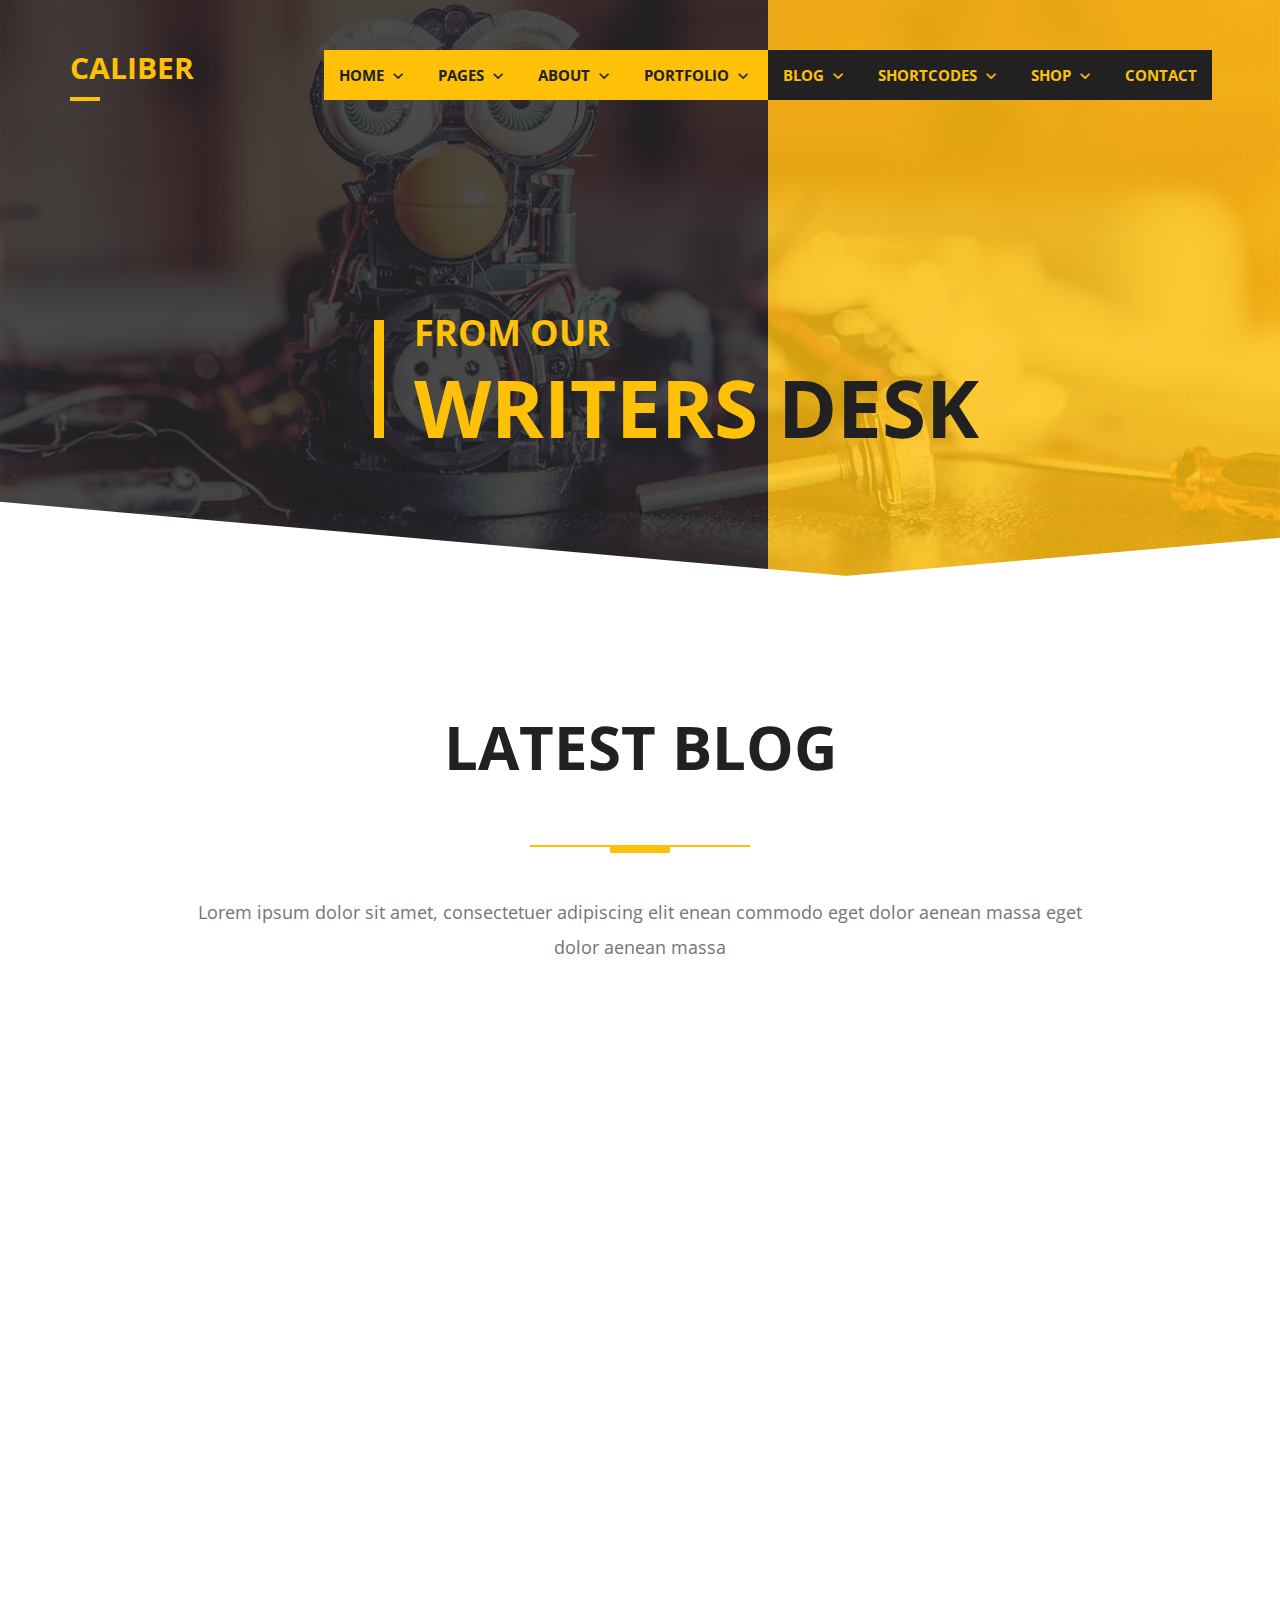
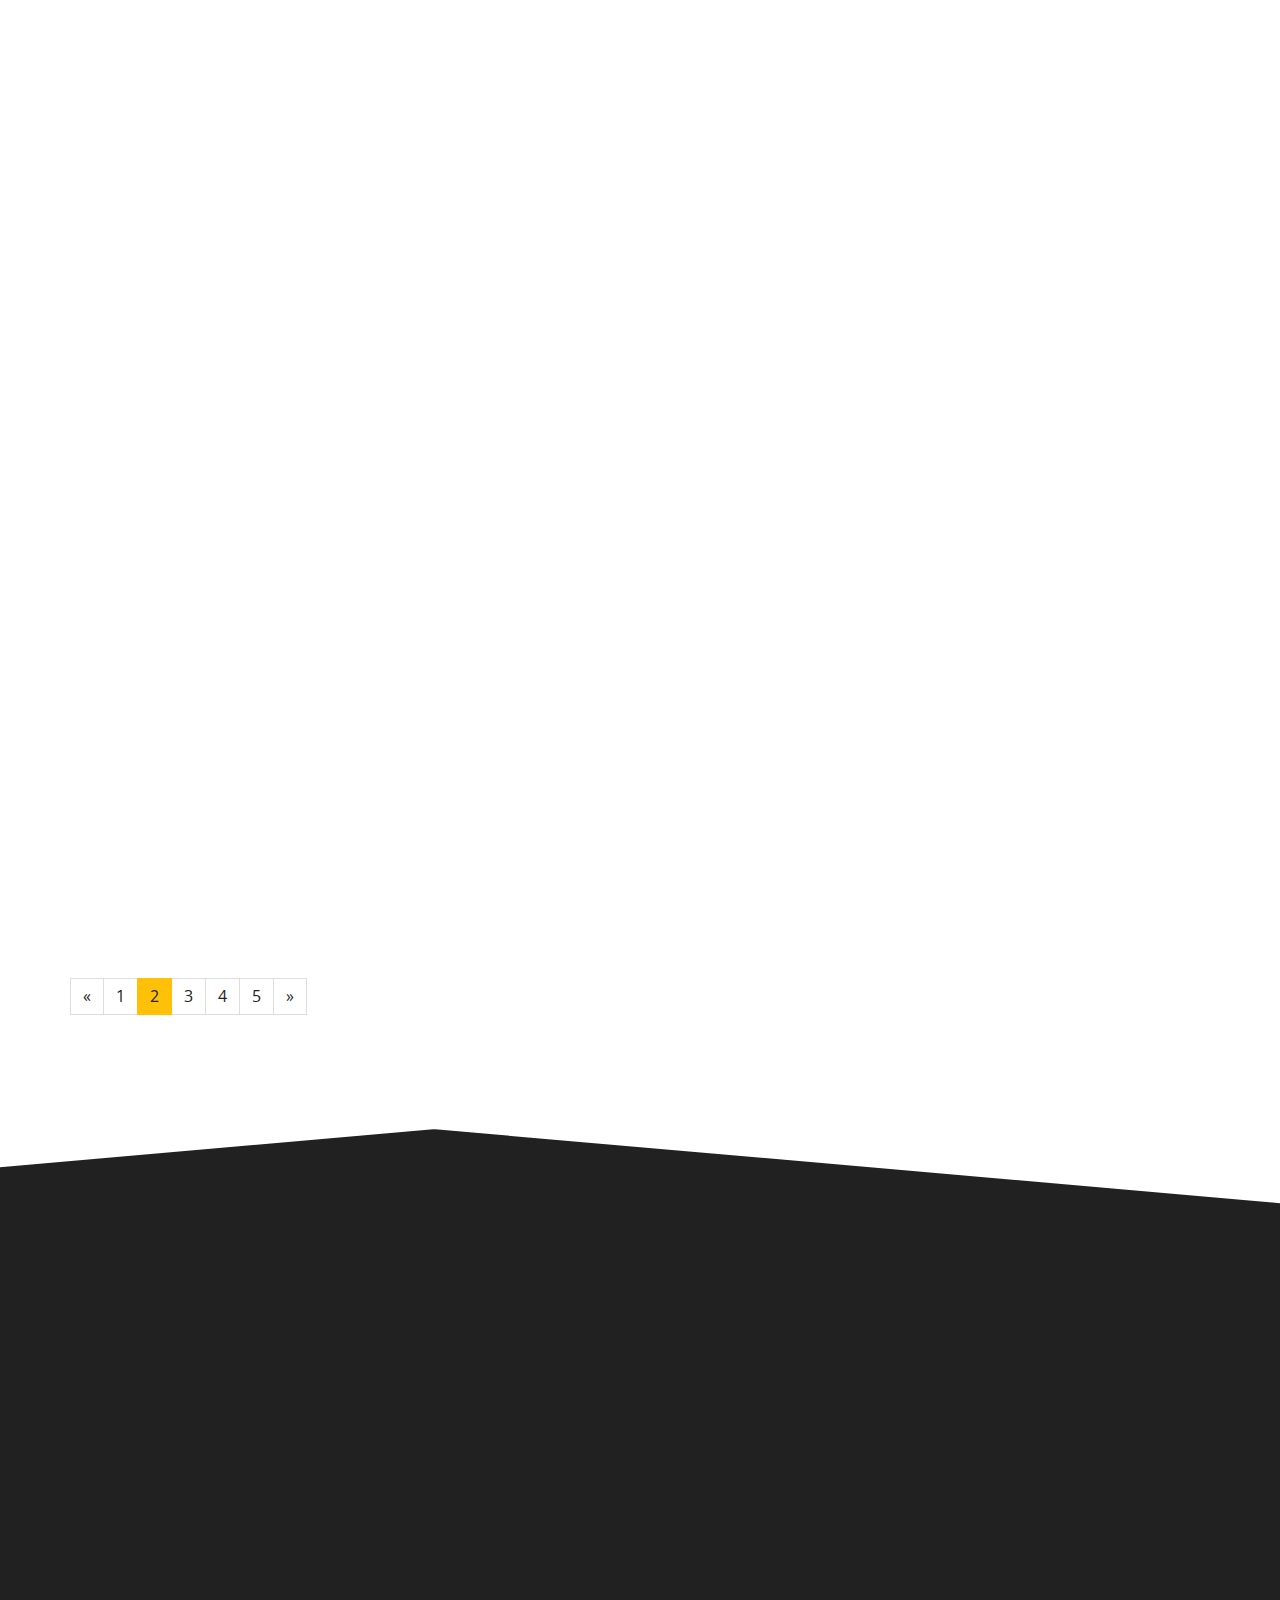
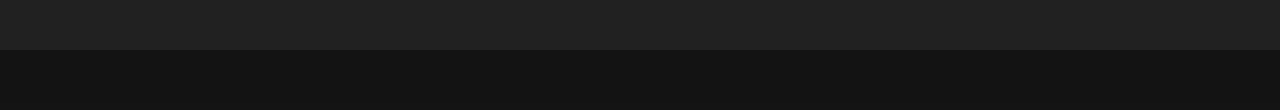
<file: Caliber-main-package-2.0.0/Caliber Angled Version - 2.0.0/blogs-small.html>
<!DOCTYPE html>
<html>
    <head>
        <title>Caliber - Multi Purpose HTML Template</title>
        <meta charset="utf-8"/>
        <meta name=viewport content="width=device-width, initial-scale=1">
        <script type="text/javascript" src="js/pace.min.js"></script>
        <link href="css/pace-loading-bar.css" rel="stylesheet">
        <link rel="stylesheet" type="text/css" href="css/animate.caliber.css">
        <link rel="stylesheet" type="text/css" href="css/materialdesignicons.caliber.css">
        <link rel="stylesheet" type="text/css" href="css/bootstrap.css">
        <script type="text/javascript" src="js/jquery.min.js"></script>
        <script src="js/inviewport-1.3.2.js"></script>
        <!-- Main Style -->
        <link rel="stylesheet" id="main-style" type="text/css" href="css/style.css">
        <script type="text/javascript" src="js/main.js"></script>
    </head>
    <body class=" angled  yellow">
        <!-- Section Start - Header -->
        <section class="header bg-lightgray header-small" >
            <!-- Menu Top Bar - Start -->
            <div class="topbar " data-effect="fadeIn">
                <div class="menu">
                    <div class="primary inviewport animated delay4" data-effect="fadeInRightBig">
                        <div class='cssmenu'>
                            <!-- Menu - Start -->
                            <ul class='menu-ul'><li class='has-sub'>
                                <a href='#'>Home <i class='mdi mdi-chevron-down'></i></a>
                                <ul>
                                    <li>
                                        <a href='index.html'>Home 1</a>
                                    </li>
                                    <li>
                                        <a href='home-2.html'>Home 2</a>
                                    </li>
                                    <li>
                                        <a href='home-3.html'>Home 3</a>
                                    </li>
                                    <li>
                                        <a href='home-parallax.html'>Parallax One Page</a>
                                    </li>
                                    <li>
                                        <a href='home-personal.html'>Personal</a>
                                    </li>
                                    <li>
                                        <a href='home-slider.html'>Slider Header</a>
                                    </li>
                                    <li>
                                        <a href='home-classic.html'>Horizontal Style</a>
                                    </li>
                                </ul>
                            </li>
                            <li class='has-sub'>
                                <a href='#'>Pages <i class='mdi mdi-chevron-down'></i></a>
                                <ul>
                                    <li>
                                        <a href='services.html'>Services</a>
                                    </li>
                                    <li>
                                        <a href='team.html'>Our Team</a>
                                    </li>
                                    <li>
                                        <a href='art-of-work.html'>Art of Work</a>
                                    </li>
                                    <li>
                                        <a href='capabilities.html'>Our Capabilities</a>
                                    </li>
                                    <li>
                                        <a href='features.html'>Features</a>
                                    </li>
                                    <li>
                                        <a href='pricing.html'>Pricing Plans</a>
                                    </li>
                                    <li>
                                        <a href='left-sidebar.html'>Left Sidebar</a>
                                    </li>
                                    <li>
                                        <a href='right-sidebar.html'>Right Sidebar</a>
                                    </li>
                                </ul>
                            </li>
                            <li class='has-sub'>
                                <a href='#'>About <i class='mdi mdi-chevron-down'></i></a>
                                <ul>
                                    <li>
                                        <a href='about-us-1.html'>About Us 1</a>
                                    </li>
                                    <li>
                                        <a href='about-us-2.html'>About Us 2</a>
                                    </li>
                                </ul>
                            </li>
                            <li class='has-sub'>
                                <a href='#'>Portfolio <i class='mdi mdi-chevron-down'></i></a>
                                <ul>
                                    <li>
                                        <a href='portfolio-grid.html'>Grid</a>
                                    </li>
                                    <li>
                                        <a href='portfolio-masonary.html'>Masonary</a>
                                    </li>
                                    <li>
                                        <a href='portfolio-full.html'>Full Page Width</a>
                                    </li>
                                    <li>
                                        <a href='portfolio-grid-2.html'>Grid (2 Column)</a>
                                    </li>
                                </ul>
                            </li>
                        </ul>
                        <!-- Menu - End -->
                    </div>
                </div>
                <div class="black inviewport animated delay4" data-effect="fadeInLeftBig">
                    <div class='cssmenu'>
                        <!-- Menu - Start -->
                        <ul class='menu-ul'><li class='has-sub'>
                            <a href='#'>Blog <i class='mdi mdi-chevron-down'></i></a>
                            <ul>
                                <li>
                                    <a href='blogs-alternate.html'>Medium Alternate</a>
                                </li>
                                <li>
                                    <a href='blogs-small.html'>Small</a>
                                </li>
                                <li>
                                    <a href='blogs-centered.html'>Centered</a>
                                </li>
                                <li>
                                    <a href='blog-single.html'>Single page</a>
                                </li>
                            </ul>
                        </li>
                        <li class='has-sub'>
                            <a href='#'>Shortcodes <i class='mdi mdi-chevron-down'></i></a>
                            <ul>
                                <li>
                                    <a href='typography.html'>Typography</a>
                                </li>
                                <li>
                                    <a href='angled-sections.html'>Angled Sections</a>
                                </li>
                                <li>
                                    <a href='material-icons.html'>Material Icons</a>
                                </li>
                                <li>
                                    <a href='fontawesome.html'>FontAwesome Icons</a>
                                </li>
                                <li>
                                    <a href='animations.html'>Animations</a>
                                </li>
                                <li>
                                    <a href='media.html'>Embed Media</a>
                                </li>
                                <li>
                                    <a href='column-grid.html'>Grid Columns</a>
                                </li>
                            </ul>
                        </li>
                        <li class='has-sub'>
                            <a href='#'>Shop <i class='mdi mdi-chevron-down'></i></a>
                            <ul>
                                <li>
                                    <a href='products.html'>Products</a>
                                </li>
                                <li>
                                    <a href='product-single.html'>Single Page</a>
                                </li>
                            </ul>
                        </li>
                        <li>
                            <a href='contact.html'>Contact</a>
                        </li>
                    </ul>
                    <!-- Menu - End -->
                </div>
            </div>
        </div>
    </div>
    <!-- Menu Top Bar - End -->
    <!-- Logo and Mobile Menu - Start -->
    <div class='header-logo-wrap'>
        <div class="container">
            <div class="logo col-xs-2">
                <span>Caliber</span>
            </div>
            <div class="menu-mobile col-xs-10 pull-right cssmenu">
                <i class="mdi mdi-menu menu-toggle"></i>
                <ul class="menu" id='parallax-mobile-menu'>
                </ul>
            </div>
        </div>
    </div>
    <!-- Logo and Mobile Menu - End -->
    <!-- Header Slide - Start -->
    <div class="header-slide" style="position:relative;">
        <img alt="header-banner-image" src="img/banner-1.jpg" class='header-img' style=''>
        <div class="overlay overlaysmall1">
            <div class="black inviewport animated delay4" data-effect="fadeInLeftOpacity"></div>
            <div class="primary inviewport animated delay4" data-effect="fadeInRightOpacity"></div>
            <!-- Header Text - Start -->
            <div class="maintext">
                <div class="primary-text inviewport animated delay4" data-effect="fadeInRightBig">
                    <div class="left-line">
                        <h4>From Our</h4>
                        <h1>Writers</h1>
                    </div>
                </div>
                <div class="black-text inviewport animated delay4" data-effect="fadeInLeftBig">
                    <div>
                        <h1>Desk</h1>
                    </div>
                </div>
            </div>
            <!-- Header Text - End -->
        </div>
    </div>
    <!-- Header Slide - End -->
</section>
<!-- Section End - Header -->
<!-- Section Start - Blogs -->
<section class=' padding-top-100 padding-bottom-0 '>
    <!-- Angled Section - Start -->
    <div class="angled_down_inside white">
        <div class="slope upleft"></div>
        <div class="slope upright"></div>
    </div>
    <!-- Angled Section - End -->
    <div class="container">
        <div class="row">
            <h1 class="heading">Latest Blog</h1>
            <div class="headul"></div>
            <p class="subheading">Lorem ipsum dolor sit amet, consectetuer adipiscing elit enean commodo  eget dolor aenean massa eget dolor aenean massa</p>
            <!-- Blog - Start -->
            <div class="col-lg-12 col-md-12 col-sm-12 col-xs-12 blog blog_small blog_left">
                <div class="row">
                    <!-- Blog Image - Start -->
                    <div class=" col-lg-4 col-md-4 col-sm-5 col-xs-5  pic inviewport animated delay1" data-effect="fadeIn">
                        <img alt="blog-image" class="img-responsive" src="img/blog-small-1.jpg">
                    </div>
                    <!-- Blog Image - End -->
                    <!-- Blog Info - Start -->
                    <div class="col-lg-8 col-md-8 col-sm-7 col-xs-7 inviewport animated delay1" data-effect="fadeIn">
                        <div class="info">
                            <span class="date">24th August 2015</span>
                            <h4 class="title"><a href="blog-single.html">Ten amazing and strange pictures by professionals</a></h4>
                            <p>Donec pede justo, fringilla, aliquet nec, vulputatee egerdiet erdiett arcu. In  justo, rhoncus ut, imperdiet a, venenatis vitaerdiet erde justo. llam dictum felis eu pede mollis pretium diet a, venenatis vita sto. Nullam dictum felis eu pede mollis pretiumdiet...</p>
                            <a class="btn btn-primary text-on-primary"  href="blog-single.html">Read More</a>
                        </div>
                    </div>
                    <!-- Blog Info - End -->
                </div>
            </div>
            <!-- Blog - End -->
            <!-- Blog - Start -->
            <div class="col-lg-12 col-md-12 col-sm-12 col-xs-12 blog blog_small blog_right">
                <div class="row">
                    <!-- Blog Image - Start -->
                    <div class=" col-lg-4 col-md-4 col-sm-5 col-xs-5  pic inviewport animated delay1" data-effect="fadeIn">
                        <img alt="blog-image" class="img-responsive" src="img/blog-small-2.jpg">
                    </div>
                    <!-- Blog Image - End -->
                    <!-- Blog Info - Start -->
                    <div class="col-lg-8 col-md-8 col-sm-7 col-xs-7 inviewport animated delay1" data-effect="fadeIn">
                        <div class="info">
                            <span class="date">24th August 2015</span>
                            <h4 class="title"><a href="blog-single.html">Ten amazing and strange pictures by professionals</a></h4>
                            <p>Donec pede justo, fringilla, aliquet nec, vulputatee egerdiet erdiett arcu. In  justo, rhoncus ut, imperdiet a, venenatis vitaerdiet erde justo. llam dictum felis eu pede mollis pretium diet a, venenatis vita sto. Nullam dictum felis eu pede mollis pretiumdiet...</p>
                            <a class="btn btn-primary text-on-primary"  href="blog-single.html">Read More</a>
                        </div>
                    </div>
                    <!-- Blog Info - End -->
                </div>
            </div>
            <!-- Blog - End -->
            <!-- Blog - Start -->
            <div class="col-lg-12 col-md-12 col-sm-12 col-xs-12 blog blog_small blog_left">
                <div class="row">
                    <!-- Blog Image - Start -->
                    <div class=" col-lg-4 col-md-4 col-sm-5 col-xs-5  pic inviewport animated delay1" data-effect="fadeIn">
                        <img alt="blog-image" class="img-responsive" src="img/blog-small-3.jpg">
                    </div>
                    <!-- Blog Image - End -->
                    <!-- Blog Info - Start -->
                    <div class="col-lg-8 col-md-8 col-sm-7 col-xs-7 inviewport animated delay1" data-effect="fadeIn">
                        <div class="info">
                            <span class="date">24th August 2015</span>
                            <h4 class="title"><a href="blog-single.html">Ten amazing and strange pictures by professionals</a></h4>
                            <p>Donec pede justo, fringilla, aliquet nec, vulputatee egerdiet erdiett arcu. In  justo, rhoncus ut, imperdiet a, venenatis vitaerdiet erde justo. llam dictum felis eu pede mollis pretium diet a, venenatis vita sto. Nullam dictum felis eu pede mollis pretiumdiet...</p>
                            <a class="btn btn-primary text-on-primary"  href="blog-single.html">Read More</a>
                        </div>
                    </div>
                    <!-- Blog Info - End -->
                </div>
            </div>
            <!-- Blog - End -->
            <!-- Blog - Start -->
            <div class="col-lg-12 col-md-12 col-sm-12 col-xs-12 blog blog_small blog_right">
                <div class="row">
                    <!-- Blog Image - Start -->
                    <div class=" col-lg-4 col-md-4 col-sm-5 col-xs-5  pic inviewport animated delay1" data-effect="fadeIn">
                        <img alt="blog-image" class="img-responsive" src="img/blog-small-4.jpg">
                    </div>
                    <!-- Blog Image - End -->
                    <!-- Blog Info - Start -->
                    <div class="col-lg-8 col-md-8 col-sm-7 col-xs-7 inviewport animated delay1" data-effect="fadeIn">
                        <div class="info">
                            <span class="date">24th August 2015</span>
                            <h4 class="title"><a href="blog-single.html">Ten amazing and strange pictures by professionals</a></h4>
                            <p>Donec pede justo, fringilla, aliquet nec, vulputatee egerdiet erdiett arcu. In  justo, rhoncus ut, imperdiet a, venenatis vitaerdiet erde justo. llam dictum felis eu pede mollis pretium diet a, venenatis vita sto. Nullam dictum felis eu pede mollis pretiumdiet...</p>
                            <a class="btn btn-primary text-on-primary"  href="blog-single.html">Read More</a>
                        </div>
                    </div>
                    <!-- Blog Info - End -->
                </div>
            </div>
            <!-- Blog - End -->
        </div>
        <div class="row">
            <div class="col-xs-12 blog_pagination blog_small">
                <ul class="pagination">
                    <li><a href="#">&laquo;</a></li>
                    <li><a href="#">1</a></li>
                    <li class="active"><a href="#">2</a></li>
                    <li><a href="#">3</a></li>
                    <li><a href="#">4</a></li>
                    <li><a href="#">5</a></li>
                    <li><a href="#">&raquo;</a></li>
                </ul>
            </div>
        </div>
    </div>
    <!-- Angled Section - Start -->
    <div class="angled_up_inside white">
        <div class="slope upleft"></div>
        <div class="slope upright"></div>
    </div>
    <!-- Angled Section - End -->
</section>
<!-- Section End - Blogs -->
<!-- Section Start - Footer -->
<section class='footer bg-black padding-top-150 padding-bottom-25 '><div class="container">
    <div class="row">
        <!-- Text Widget - Start -->
        <div class="col-lg-4 col-md-4 col-sm-12 col-xs-12 text-widget inviewport animated delay1" data-effect="fadeInUp">
            <div class="logo">
                <span>Caliber</span>
            </div>
            <p>This is a unique & creatively designed layout built in Photoshop with a modern look. All the files are well organized and named as per content. Its very easy to change any part.</p>
            <p>Email: youremail@example.com <br> Phone: +1 234 5678 910</p>
        </div>
        <!-- Text Widget - End -->
        <!-- Twitter Widget - Start -->
        <div class="col-lg-4 col-md-4 col-sm-12 col-xs-12 twitter-widget inviewport animated delay2" data-effect="fadeInUp">
            <h4>Twitter</h4>
            <div class="headul left-align"></div>
            <div class="tweet">
                <i class="mdi mdi-twitter"></i>
                <div class="message"><strong>@thePixelsTheme</strong> Actually preparing a blog :)  <small>10 minutes ago</small></div>
            </div>
            <div class="tweet">
                <i class="mdi mdi-twitter"></i>
                <div class="message">Inspired by <strong>@mattjohn</strong> #10Bootstrap #vime <small>30 minutes ago</small></div>
            </div>
            <div class="tweet">
                <i class="mdi mdi-twitter"></i>
                <div class="message"><strong>@AmazingDesign</strong> Current design trends of a blog <small>1 hour ago</small></div>
            </div>
        </div>
        <!-- Twitter Widget - End -->
        <!-- Flickr Widget - Start -->
        <div class="col-lg-4 col-md-4 col-sm-12 col-xs-12 flickr-widget inviewport animated delay3" data-effect="fadeInUp">
            <h4>Flickr</h4>
            <div class="headul left-align"></div>
            <div class="row images">
                <div class="col-md-3 col-sm-2 col-xs-4"><img alt="flickr-image" src="img/flickr-1.jpg" class="img-responsive"></div>
                <div class="col-md-3 col-sm-2 col-xs-4"><img alt="flickr-image" src="img/flickr-2.jpg" class="img-responsive"></div>
                <div class="col-md-3 col-sm-2 col-xs-4"><img alt="flickr-image" src="img/flickr-3.jpg" class="img-responsive"></div>
                <div class="col-md-3 col-sm-2 col-xs-4"><img alt="flickr-image" src="img/flickr-4.jpg" class="img-responsive"></div>
                <div class="col-md-3 col-sm-2 col-xs-4"><img alt="flickr-image" src="img/flickr-5.jpg" class="img-responsive"></div>
                <div class="col-md-3 col-sm-2 col-xs-4"><img alt="flickr-image" src="img/flickr-6.jpg" class="img-responsive"></div>
                <div class="col-md-3 hidden-sm hidden-xs"><img alt="flickr-image" src="img/flickr-7.jpg" class="img-responsive"></div>
                <div class="col-md-3 hidden-sm hidden-xs"><img alt="flickr-image" src="img/flickr-8.jpg" class="img-responsive"></div>
            </div>
        </div>
        <!-- Flickr Widget - End -->
    </div>
</div>
<!-- Copyright Bar - Start -->
<div class="copyright">
    <div class="col-md-12">
        <div class="container">
            <div class="">
                <div class="col-lg-6 col-md-6 col-sm-8 col-xs-12 message inviewport animated delay1" data-effect="fadeInUp">
                    <span class="">&copy; 2015 CALIBER theme | Made by THEMEPASSION</span>
                </div>
                <div class="col-lg-6 col-md-6 col-sm-4 col-xs-12 social">
                    <a href="#" class="inviewport animated delay1" data-effect="fadeInUp"><i class="mdi mdi-facebook text-on-primary"></i></a>
                    <a href="#" class="inviewport animated delay2" data-effect="fadeInUp"><i class="mdi mdi-twitter text-on-primary"></i></a>
                    <a href="#" class="inviewport animated delay3" data-effect="fadeInUp"><i class="mdi mdi-dribbble text-on-primary"></i></a>
                    <a href="#" class="inviewport animated delay4" data-effect="fadeInUp"><i class="mdi mdi-google-plus text-on-primary"></i></a>
                    <a href="#" class="inviewport animated delay5" data-effect="fadeInUp"><i class="mdi mdi-youtube-play text-on-primary"></i></a>
                </div>
            </div>
        </div>
    </div>
</div>
<!-- Copyright Bar - End -->
</section>
<!-- Section End - Footer -->
</body>
</html>
</file>
<file: Caliber-main-package-2.0.0/Caliber Angled Version - 2.0.0/css/pace-loading-bar.css>
.pace {
  -webkit-pointer-events: none;
  pointer-events: none;

  -webkit-user-select: none;
  -moz-user-select: none;
  user-select: none;

  -webkit-box-sizing: border-box;
  -moz-box-sizing: border-box;
  -ms-box-sizing: border-box;
  -o-box-sizing: border-box;
  box-sizing: border-box;

  -webkit-background-clip: padding-box;
  -moz-background-clip: padding;
  background-clip: padding-box;

  z-index: 2000;
  position: fixed;
  margin: auto;
  top: 0px;
  left: 0;
  right: 0;
  bottom: 0;
  width: 100%;
  height: 200%;
  overflow: hidden;
  background: #212121;
}



.pace .pace-progress {
  -webkit-box-sizing: border-box;
  -moz-box-sizing: border-box;
  -ms-box-sizing: border-box;
  -o-box-sizing: border-box;
  box-sizing: border-box;

  -webkit-background-clip: padding-box;
  -moz-background-clip: padding;
  background-clip: padding-box;

  -webkit-transform: translate3d(0, 0, 0);
  transform: translate3d(0, 0, 0);

  display: block;
  position: fixed;
  right: 100%;
  margin-right: 0px;
  width: 100%;
  top: 50%;
  height: 2px;
  margin-top: -1px;
  font-size: 17px;
  background: #ffc107;
  color: #ffffff;
  line-height: 60px;
  font-weight: normal;
  font-family: Helvetica, Arial, sans-serif;

}

body.red .pace .pace-progress{
  background-color: #f44336;
}
body.green .pace .pace-progress{
  background-color: #00c853;
}
body.blue .pace .pace-progress{
  background-color: #29b6f6;
}
body.orange .pace .pace-progress{
  background-color: #ff6630;
}



.pace .pace-progress:after {
  display: none;
  content: attr(data-progress-text);
  display: inline-block;
  position: fixed;
  width: auto;
  text-align: left;
  right: 0;
  padding-right: 0px;
  top: 4px;
}

.pace .pace-activity {
}

.pace.pace-inactive {
  display: none;
}
</file>
<file: Caliber-main-package-2.0.0/Caliber Angled Version - 2.0.0/css/materialdesignicons.caliber.css>
/* MaterialDesignIcons.com */
@font-face {
  font-family: 'MaterialDesignIcons';
  src:url('../fonts/MaterialDesignIcons.caliber.eot?490x1g');
  src:url('../fonts/MaterialDesignIcons.caliber.eot?#iefix490x1g') format('embedded-opentype'),
    url('../fonts/MaterialDesignIcons.caliber.ttf?490x1g') format('truetype'),
    url('../fonts/MaterialDesignIcons.caliber.woff?490x1g') format('woff'),
    url('../fonts/MaterialDesignIcons.caliber.svg?490x1g#MaterialDesignIcons') format('svg');

  font-weight: normal;
  font-style: normal;
}

.mdi {
  display: inline-block;
  font: normal normal normal 24px/1 MaterialDesignIcons;
  font-size: inherit;
  text-rendering: auto;
  -webkit-font-smoothing: antialiased;
  -moz-osx-font-smoothing: grayscale;
  transform: translate(0, 0);
  speak: none;
  text-transform: none;
}

.mdi-arrow-right:before {
  content: "\f144";
}
.mdi-camera:before {
  content: "\f1d1";
}
.mdi-cart:before {
  content: "\f1da";
}
.mdi-cart-outline:before {
  content: "\f1db";
}
.mdi-chart-areaspline:before {
  content: "\f1ec";
}
.mdi-check:before {
  content: "\f1f1";
}
.mdi-chevron-down:before {
  content: "\f204";
}
.mdi-chevron-left:before {
  content: "\f205";
}
.mdi-chevron-right:before {
  content: "\f206";
}
.mdi-chevron-up:before {
  content: "\f207";
}
.mdi-close:before {
  content: "\f216";
}
.mdi-desktop-mac:before {
  content: "\f26b";
}
.mdi-dribbble:before {
  content: "\f286";
}
.mdi-facebook:before {
  content: "\f2aa";
}
.mdi-format-paint:before {
  content: "\f309";
}
.mdi-google-plus:before {
  content: "\f339";
}
.mdi-image-area:before {
  content: "\f362";
}
.mdi-laptop-mac:before {
  content: "\f390";
}
.mdi-magnify:before {
  content: "\f3ab";
}
.mdi-menu:before {
  content: "\f3bc";
}
.mdi-server-network:before {
  content: "\f4a8";
}
.mdi-settings:before {
  content: "\f4ae";
}
.mdi-star:before {
  content: "\f4d4";
}
.mdi-twitter:before {
  content: "\f535";
}
.mdi-vector-curve:before {
  content: "\f540";
}
.mdi-video:before {
  content: "\f545";
}
.mdi-youtube-play:before {
  content: "\f591";
}
</file>
<file: Caliber-main-package-2.0.0/Caliber Angled Version - 2.0.0/css/style.css>
@import url(http://fonts.googleapis.com/css?family=Open+Sans:700,300,600,400);



/*-----------------------------------------

Table of Contents:

  Basic Page Layout
  Generic CSS Classes
  General Sections Style
  Typography
  Section Angles (Up and Down Directions)
     - Angles up outside section
     - Angles down outside section
     - Angles up inside section
     - Angles down inside section
  Header Logo Settings
  Header Top Bar Menu General Settings
  Header Top Bar Mobile Menu (Small Screens)
  Header Menu Large Screens            
  Header Main Text - Introduction
  Header Image Carousel Slider
  Parallax Style Header (Topbar Menu and Logo)
  Shop Products
  Full Icon Set (Material Icons & Font Awesome)
  Queries - What Why How Section
  Footer
  Pricing Plans
  Elegant Design
  Our Team
  Buttons
  Blogs
  Choose Features (Why Choose Us Section)
  Capabilities
  Art of work
  Services
  InViewPort
  Gallery (MixitUp and Isotope)
  Contact
  Made for you
  Twitter
  Clients
  Pagination
  Bootstrap Well
  Animation Effects
  Sidebar widgets
  Settings Panel
  Typography
  Grid Columns
  Bootstrap 3 Media Queries             
      - Mobile First Method
      - Non-Mobile First Method


------------------------------------------*/


/*----------------------------------------
  Basic Page Layout
------------------------------------------*/

html {
    font-size: 100%;
    height: 100%;
    background-color: #FFFFFF;
    overflow-x: hidden;
    max-width: 100%;
}


body {
    background-color: #FFFFFF;
    color: #757575;
    font-family: 'Open Sans', Arial, Helvetica, sans-serif;
    font-size: 16px;
    padding: 0px !important;
    margin: 0px !important;
    line-height: 28px;
    font-style: normal;
    font-weight: normal;
    overflow-x: hidden;
    overflow-y: visible;
    max-width: 100%;
}


/*----------------------------------------
  Generic CSS Classes
------------------------------------------*/

.bg-lightgray {
    background: #f5f5f5;
}

.bg-white {
    background: #ffffff;
}

.bg-primary {
    background-color: #ffc107;
}

.bg-black {
    background-color: #212121;
}

.left-align {
    text-align: left;
}

.text-white {
    color: #ffffff;
}

.text-primary {
    color: #ffc107;
}

.btn.filter,
.btn.filter.active,
.btn.btn-primary.text-on-primary,
.text-on-primary {
    color: #212121;
}

.btn,
a,
.transition,
.animated {
    -webkit-transition: .5s;
    -moz-transition: .5s;
    transition: .5s;
    -webkit-transition-timing-function: cubic-bezier(.4, 0, .5, 1);
    -moz-transition-timing-function: cubic-bezier(.4, 0, .5, 1);
    transition-timing-function: cubic-bezier(.4, 0, .5, 1);
}

.animated.delay1 {
    -webkit-animation-delay: .1s;
    animation-delay: .1s;
}

.animated.delay2 {
    -webkit-animation-delay: .2s;
    animation-delay: .2s;
}

.animated.delay3 {
    -webkit-animation-delay: .3s;
    animation-delay: .3s;
}

.animated.delay4 {
    -webkit-animation-delay: .4s;
    animation-delay: .4s;
}

.animated.delay5 {
    -webkit-animation-delay: .5s;
    animation-delay: .5s;
}

.animated.delay6 {
    -webkit-animation-delay: .6s;
    animation-delay: .6s;
}

.animated.delay7 {
    -webkit-animation-delay: .7s;
    animation-delay: .7s;
}

.animated.delay8 {
    -webkit-animation-delay: .8s;
    animation-delay: .8s;
}

.animated.delay9 {
    -webkit-animation-delay: .9s;
    animation-delay: .9s;
}

.margin-bottom-25 {
    margin-bottom: 25px;
}

.margin-bottom-50 {
    margin-bottom: 50px;
}

.margin-bottom-75 {
    margin-bottom: 75px;
}

.margin-bottom-100 {
    margin-bottom: 100px;
}


/*----------------------------------------
  General Sections Style
------------------------------------------*/

section {
    padding: 0px 0;
    display: inline-block;
    width: 100%;
    vertical-align: top;
}

section .heading {
    text-align: center;
    text-transform: uppercase;
}

section.bg-image .heading,
section.white-text .heading{
    color: #ffffff;
}

section .heading.left-align {
    text-align: left;
}

section .headul {
    margin: 50px auto 42px auto;
}

section.bg-image .headul:before,
section.bg-image .headul:after{
    background-color: #ffc107;
}

section.white-text .headul:before,
section.white-text .headul:after{
    background-color: #ffffff;
}

section .headul:before {
    content: " ";
    width: 220px;
    height: 2px;
    background-color: #ffc107;
    margin: 0 auto;
    display: block;
}

section .headul:after {
    margin: 0 auto;
    content: " ";
    width: 60px;
    height: 6px;
    background-color: #ffc107;
    display: block;
}

section .headul.white:before,
section .headul.white:after {
    background-color: #ffffff;
}

section .headul.left-align:before,
section .headul.left-align:after {
    margin: 0 0 0 0;
}

section .headul:after {
    margin: 0 auto;
    content: " ";
    width: 60px;
    height: 6px;
    background-color: #ffc107;
    display: block;
}

section .subheading {
    text-align: center;
    font-size: 18px;
    line-height: 35px;
    padding: 0px 50px 100px 50px;
    max-width: 1000px;
    margin: 0 auto;
}

section.section-heading .subheading {
    padding: 0px 50px 0px 50px;
}

section.bg-image .subheading{
    color: #ffffff;
}

section.bg-primary .subheading {
    font-size: 24px;
    line-height: 40px;
    font-weight: 400;
    color: #ffffff;
}

section .subheading.left-align {
    text-align: left;
    padding-left: 0px;
}

section.max-width-100 {
    width: 100%;
    max-width: 100%;
}

section .bg-overlay {
    background-color: rgba(33, 33, 33, .8);
    position: absolute;
    top: 0px;
    left: 0px;
    width: 100%;
    height: 100%;
    z-index: 1;
}

section .bg-overlay.opacity-85 {
    background-color: rgba(33, 33, 33, .85);
}

section.parallax .container {
    position: relative;
    z-index: 20;
}

section.full-width .container {
    max-width: 100%;
    width: 100%;
}

section .container {
    position: relative;
    z-index: 20;
    padding: 125px 15px;
    /*       border-right: 1px solid #ff00ff;
       border-left: 1px solid #ff00ff;*/
}


section.bg-image {
    position: relative;
    overflow: hidden;
    background-image: url("../img/banner-3.jpg");
    background-repeat: no-repeat;
    /*    background-attachment: fixed;*/
    background-size: cover;
    /*    background-position: center center;*/
}


section.parallax .heading {
    color: #ffffff;
}

section.parallax .subheading {
    color: rgba(255, 255, 255, 0.8);
}

section.padding-top-0 .container {
    padding-top: 0px;
}

section.padding-top-25 .container {
    padding-top: 25px;
}

section.padding-top-50 .container {
    padding-top: 50px;
}

section.padding-top-75 .container {
    padding-top: 75px;
}

section.padding-top-100 .container {
    padding-top: 100px;
}

section.padding-top-125 .container {
    padding-top: 125px;
}

section.padding-top-150 .container {
    padding-top: 150px;
}

section.padding-top-175 .container {
    padding-top: 175px;
}

section.padding-bottom-0 .container {
    padding-bottom: 0px;
}

section.padding-bottom-25 .container {
    padding-bottom: 25px;
}

section.padding-bottom-50 .container {
    padding-bottom: 50px;
}

section.padding-bottom-75 .container {
    padding-bottom: 75px;
}

section.padding-bottom-100 .container {
    padding-bottom: 100px;
}

section.padding-bottom-125 .container {
    padding-bottom: 125px;
}

section.padding-bottom-150 .container {
    padding-bottom: 150px;
}

section.padding-bottom-175 .container {
    padding-bottom: 175px;
}

section.padding-bottom-200 .container {
    padding-bottom: 200px;
}

@media screen and (max-width: 767px) {
    section .subheading {
        padding: 0px 15px 100px 15px;
    }
}


/*---------------------------------
    Typography
-----------------------------------*/

h1,
h2,
h3,
h4,
h5,
h6 {
    margin: 0px 0 15px 0;
    font-weight: 700;
    color: #212121;
}

.h1,
h1 {
    font-size: 60px;
    line-height: 95px;
}

.h2,
h2 {
    font-size: 48px;
}

.h3,
h3 {
    font-size: 30px;
}

.h4,
h4 {
    font-size: 24px;
}

.h5,
h5 {
    font-size: 18px;
}

.h6,
h6 {
    font-size: 14px;
}

a {
    color: #ffc107;
}

a:hover,
a:focus {
    color: #212121;
}

p {
    margin-bottom: 15px;
}

section.bg-primary p {
    font-size: 18px;
    line-height: 30px;
    color: #ffffff;
    font-weight: 300;
}

@media (max-width: 1200px) {

    .h1,
    h1 {
        font-size: 55px;
        line-height: 85px;
    }

    .h2,
    h2 {
        font-size: 40px;
        line-height: 55px;
    }

    .h3,
    h3 {
        font-size: 24px;
        line-height: 40px;
    }

    .h4,
    h4 {
        font-size: 21px;
        line-height: 35px;
    }

    .h5,
    h5 {
        font-size: 18px;
        line-height: 28px;
    }

    .h6,
    h6 {
        font-size: 14px;
        line-height: 24px;
    } 
    section .headul{
        margin: 30px auto 45px auto;
    }

    section .headul:before{
        width: 180px;
    }

    section .headul:after{
        width: 50px;
    }

}

@media (max-width: 992px) {

    .h1,
    h1 {
        font-size: 50px;
        line-height: 75px;
    }

    .h2,
    h2 {
        font-size: 32px;
        line-height: 50px;
    }

    .h3,
    h3 {
        font-size: 24px;
        line-height: 40px;
    }

    .h4,
    h4 {
        font-size: 21px;
        line-height: 35px;
    }

    .h5,
    h5 {
        font-size: 18px;
        line-height: 28px;
    }

    .h6,
    h6 {
        font-size: 14px;
        line-height: 24px;
    } 
    section .headul{
        margin: 30px auto 45px auto;
    }

    section .headul:before{
        width: 180px;
    }

    section .headul:after{
        width: 50px;
    }


}

@media only screen and (max-width: 768px) {
    .h1,
    h1 {
        font-size: 40px;
        line-height: 65px;
    }

    .h2,
    h2 {
        font-size: 32px;
        line-height: 50px;
    }

    .h3,
    h3 {
        font-size: 24px;
        line-height: 40px;
    }

    .h4,
    h4 {
        font-size: 21px;
        line-height: 35px;
    }

    .h5,
    h5 {
        font-size: 18px;
        line-height: 28px;
    }

    .h6,
    h6 {
        font-size: 14px;
        line-height: 24px;
    }    

    section .container{
        padding: 100px 15px;
    }


    section .headul{
        margin: 30px auto 25px auto;
    }

    section .headul:before{
        width: 140px;
    }

    section .headul:after{
        width: 40px;
    }

    section .subheading{
        font-size: 16px;
        line-height: 28px;
    }

    section.bg-primary p{
        font-size: 16px;
        line-height: 28px;
    }

}



/*---------------------------------
    Section Angles (Up and Down Directions)
-----------------------------------*/


/*-------------- angles up outside section ---------------*/

.angled_up_outside {
    overflow: hidden;
    min-height: 200px;
    margin-top: 100px;
    position: relative;
    z-index: 10;
}

.angled_up_outside .slope.upleft {
    -webkit-transform: rotate(-5deg);
    -ms-transform: rotate(-5deg);
    transform: rotate(-5deg);
    min-height: 100px;
    position: absolute;
    top: -85px;
    left: 0px;
    width: 150%;
    margin-left: -50%;
}

.angled_up_outside .slope.upright {
    -webkit-transform: rotate(5deg);
    -ms-transform: rotate(5deg);
    transform: rotate(5deg);
    min-height: 100px;
    top: -49px;
    position: absolute;
    right: 0px;
    width: 150%;
    margin-right: -50%;
}

.angled_up_outside.primary {
    background-color: #ffc107;
}

.angled_up_outside.white .slope.upright,
.angled_up_outside.white .slope.upleft {
    background-color: #ffffff;
}


/*-------------- angles down outside section ---------------*/

.angled_down_outside {
    overflow: hidden;
    min-height: 200px;
    margin-top: -75px;
    position: relative;
    background-color: #ffc107;
    z-index: 10;
    width: 100%;
}

.angled_down_outside .slope.downleft {
    -webkit-transform: rotate(5deg);
    -ms-transform: rotate(5deg);
    transform: rotate(5deg);
    min-height: 100px;
    position: absolute;
    bottom: -49px;
    left: 0px;
    width: 150%;
    margin-left: -50%;
}

.angled_down_outside .slope.downright {
    -webkit-transform: rotate(-5deg);
    -ms-transform: rotate(-5deg);
    transform: rotate(-5deg);
    min-height: 100px;
    bottom: -85px;
    position: absolute;
    right: 0px;
    width: 150%;
    margin-right: -50%;
}

.angled_down_outside.primary,
.angled_down_outside.primary.lightgray {
    background-color: #ffc107;
}


.angled_down_outside.lightgray,
.angled_down_outside.lightgray.white {
    background-color: #f5f5f5;
}

.angled_down_outside.lightgray {
    background-color: #f5f5f5;
}

.angled_down_outside.white .slope.downright,
.angled_down_outside.white .slope.downleft {
    background-color: #ffffff;
}

.angled_down_outside.lightgray.white .slope.downright,
.angled_down_outside.lightgray.white .slope.downleft {
    background-color: #ffffff;
}

.angled_down_outside.lightgray .slope.downright,
.angled_down_outside.lightgray .slope.downleft {
    background-color: #f5f5f5;
}

.angled_down_outside.black .slope.downright,
.angled_down_outside.black .slope.downleft {
    background-color: #212121;
}


/*-------------- angles up inside section ---------------*/

.angled_up_inside {
    height: 200px;
    margin-top: -110px;
    position: relative;
    margin-bottom: 0px;
    z-index: 10;
}

.angled_up_inside .slope.upleft {
    -webkit-transform: rotate(-5deg);
    -ms-transform: rotate(-5deg);
    transform: rotate(-5deg);
    min-height: 100px;
    position: absolute;
    top: 126px;
    left: 0px;
    width: 150%;
    margin-left: -50%;
}

.angled_up_inside .slope.upright {
    -webkit-transform: rotate(5deg);
    -ms-transform: rotate(5deg);
    transform: rotate(5deg);
    min-height: 100px;
    position: absolute;
    top: 162px;
    right: 0px;
    width: 150%;
    margin-right: -50%;
}

.angled_up_inside.primary,
.angled_up_inside.primary .slope.upright,
.angled_up_inside.primary .slope.upleft {
    background-color: #ffc107;
}

.angled_up_inside.white,
.angled_up_inside.white .slope.upright,
.angled_up_inside.white .slope.upleft {
    background-color: #ffffff;
}

.angled_up_inside.black,
.angled_up_inside.black .slope.upright,
.angled_up_inside.black .slope.upleft {
    background-color: #212121;
}

.angled_up_inside.lightgray,
.angled_up_inside.lightgray .slope.upright,
.angled_up_inside.lightgray .slope.upleft {
    background-color: #f5f5f5;
}


/*-------------- angles down inside section ---------------*/

.angled_down_inside {
    height: 0px;
    margin-top: 0px;
    position: relative;
    margin-bottom: 0px;
    z-index: 10;
}

.angled_down_inside .slope.upleft {
    -webkit-transform: rotate(5deg);
    -ms-transform: rotate(5deg);
    transform: rotate(5deg);
    min-height: 100px;
    position: absolute;
    top: -70px;
    left: 0px;
    width: 150%;
    margin-left: -50%;
}

.angled_down_inside .slope.upright {
    -webkit-transform: rotate(-5deg);
    -ms-transform: rotate(-5deg);
    transform: rotate(-5deg);
    min-height: 100px;
    position: absolute;
    top: -34px;
    right: 0px;
    width: 150%;
    margin-right: -50%;
}

.angled_down_inside.primary,
.angled_down_inside.primary .slope.upright,
.angled_down_inside.primary .slope.upleft {
    background-color: #ffc107;
}

.angled_down_inside.white,
.angled_down_inside.white .slope.upright,
.angled_down_inside.white .slope.upleft {
    background-color: #ffffff;
}

.angled_down_inside.lightgray,
.angled_down_inside.lightgray .slope.upright,
.angled_down_inside.lightgray .slope.upleft {
    background-color: #f5f5f5;
}

.angled_down_inside.black,
.angled_down_inside.black .slope.upright,
.angled_down_inside.black .slope.upleft {
    background-color: #212121;
}


@media only screen and (min-width: 1450px) {
    .angled_down_inside .slope.upleft {
        min-height: 115px;
    }

    .angled_up_inside .slope.upright{
        top: 158px;
    }


}

/*---------------------------------
    Header Logo Settings
-----------------------------------*/

section.header {
    position: relative;
}

section.header .container {
    padding: 50px 0 0 0px;
    position: relative;
    z-index: 35;
}

section.header .container .logo {
    min-height: 50px;
    min-width: 150px;
}

section.header .container .logo span {
    font-weight: bold;
    font-size: 30px;
    text-align: left;
    text-transform: uppercase;
    color: #ffc107;
    line-height: 35px;
}

section.header .container .logo span:after {
    content: " ";
    background-color: #ffc107;
    width: 30px;
    height: 4px;
    margin-top: 10px;
    display: block;
    margin-left: 0px;
}

@media only screen and (max-width: 768px) {
    section.header .container .logo {
        z-index: 5;
        min-width: 150px;
        padding-top: 15px;
        padding-left: 15px;
    }
    section.header .container .logo span {
        font-size: 18px;
        line-height: 10px;
        margin-top: 10px;
    }
    section.header .container .logo span:after {
        width: 20px;
        height: 3px;
        margin-top: 0px;
        display: block;
        margin-left: 0px;
    }
}


/*---------------------------------
    Header Top Bar Menu General Settings
-----------------------------------*/

section.header .topbar {
    width: 100%;
    height: 50px;
    top: 50px;
    left: 0px;
    position: absolute;
    z-index: 40;
    display: block;
}

section.header .topbar .menu .primary {
    width: 60%;
    text-align: right;
    height: 50px;
    float: left;
}

section.header .topbar .menu .black {
    width: 40%;
    text-align: left;
    height: 50px;
    float: left;
}

section.header .topbar .menu ul {
    width: auto;
    margin: 0;
    padding: 0;
    background-color: transparent;
    list-style-type: none;
}

section.header .topbar .menu ul ul {
    box-shadow: 0 2px 2px rgba(33, 33, 33, 0.3);
    -o-box-shadow: 0 2px 2px rgba(33, 33, 33, 0.3);
    -ms-box-shadow: 0 2px 2px rgba(33, 33, 33, 0.3);
    -moz-box-shadow: 0 2px 2px rgba(33, 33, 33, 0.3);
    -webkit-box-shadow: 0 2px 2px rgba(33, 33, 33, 0.3);
}

section.header .topbar .menu ul li {
    float: left;
    display: inline-block;
}

section.header .topbar .menu .black ul {
    float: left;
}


/*---------------------------------
    Header Top Bar Mobile Menu (Small Screens)
-----------------------------------*/

section.header .container .menu-mobile i.menu-toggle {
    float: right;
    width: 50px;
    height: 50px;
    background: transparent;
    color: #212121;
    display: block;
    font-size: 22px;
    line-height: 44px;
    text-align: center;
    cursor: pointer;
    display: none;
}

section.header .container .menu-mobile.open i.menu-toggle,
section.header .container .menu-mobile i.menu-toggle:hover {
    background: #212121;
    color: #ffc107;
}

section.header .container .menu-mobile ul.menu,
section.header .container .menu-mobile.open ul.menu {
    display: none;
}


/*------------ Responsive Header Menu -----------*/

@media only screen and (max-width: 1200px) {
    section.header .container {
        padding: 50px 0 0 0px;
    }
    .topbar .cssmenu > ul > li > a {
        font-size: 13px;
        padding: 0 15px;
    }
}

@media only screen and (max-width: 992px) {
    section.header .header-logo-wrap {
        z-index: 500 !important;
    }
    section.header .container .menu-mobile.open ul.menu {
        display: block;
        box-shadow: 0 2px 2px rgba(33, 33, 33, 0.3);
        -o-box-shadow: 0 2px 2px rgba(33, 33, 33, 0.3);
        -ms-box-shadow: 0 2px 2px rgba(33, 33, 33, 0.3);
        -moz-box-shadow: 0 2px 2px rgba(33, 33, 33, 0.3);
        -webkit-box-shadow: 0 2px 2px rgba(33, 33, 33, 0.3);
    }
    section.header .topbar {
        display: none;
    }
    section.header .container .menu-mobile i.menu-toggle {
        display: block;
    }
    section.header .container .menu-mobile.open ul.menu {
        display: block;
        top: 50px;
    }
    section.header .container .menu-mobile {
        position: absolute;
        left: 0px;
    }
    .menu-mobile.cssmenu ul li a {
        background-color: rgba(33, 33, 33, 1);
        text-align: left;
        color: #ffc107;
        border-left: 3px solid transparent;
    }
    .menu-mobile.cssmenu ul li a:hover {
        color: #ffc107;
        border-left: 3px solid #ffc107;
        background-color: rgba(45, 45, 45, 1);
    }
    .menu-mobile.cssmenu ul li.has-sub a i {
        font-size: 16px;
        float: right;
        top: 19px;
        right: 30px;
        position: absolute;
        -webkit-transform: rotate(-90deg);
        -moz-transform: rotate(-90deg);
        -ms-transform: rotate(-90deg);
        -o-transform: rotate(-90deg);
        transform: rotate(-90deg);
    }
    .menu-mobile.cssmenu ul li.has-sub a i.open {
        -webkit-transform: rotate(0deg);
        -moz-transform: rotate(0deg);
        -ms-transform: rotate(0deg);
        -o-transform: rotate(0deg);
        transform: rotate(0deg);
    }
    .menu-mobile.cssmenu ul ul li a {
        padding: 0 30px;
    }
    .menu-mobile.cssmenu ul ul li.has-sub a i {
        top: 10px;
        font-size: 18px;
    }
    section.header .container .menu-mobile.cssmenu {
        width: 70%;
        left: auto;
        right: 0px;
    }
    section.header .container {
        padding: 50px 0 0 0px;
    }
    .menu-mobile.cssmenu > ul > li {
        background-color: #212121;
    }
    .menu-mobile.cssmenu ul ul,
    .menu-mobile.cssmenu ul ul ul {
        display: block;
        padding-left: 30px;
        display: none;
    }
    .menu-mobile.cssmenu ul.open,
    .menu-mobile.cssmenu ul ul.open,
    .menu-mobile.cssmenu ul ul ul.open {
        display: block;
    }
    .menu-mobile.cssmenu ul ul li:hover > ul {
        left: auto;
    }
    .menu-mobile.cssmenu > ul > li:hover > a,
    .menu-mobile.cssmenu > ul > li.active > a {
        color: #ffc107;
    }
    section.header .container .menu-mobile.cssmenu > ul > li > a,
    section.header .container .menu-mobile.cssmenu > ul > ul > li > a {
        font-size: 15px;
        padding: 0 30px;
    }
}

@media only screen and (max-width: 768px) {

    body section.header .header-logo-wrap{
        height: auto;
    }

    section.header .container .menu-mobile.cssmenu.open {
        background-color: transparent;
    }
    section.header .container .menu-mobile.cssmenu {
        width: 100%;
        left: 0px;
        right: 0px;
        background-color: transparent;
        z-index: 2;
        padding-right: 0px;
    }
    section.header .container .menu-mobile i.menu-toggle {
        margin-top: 0px;
        margin-right: 0px;
    }
    section.header .container .menu-mobile.cssmenu ul {
        padding-top: 0px;
    }
    section.header .container .menu-mobile.cssmenu ul ul {
        padding-top: 0px;
    }
    section.header .container .menu-mobile.cssmenu > ul > li > a,
    section.header .container .menu-mobile.cssmenu > ul > ul > li > a {
        font-size: 15px;
        padding: 0 15px 0 15px;
    }
    section.header .container {
        padding: 0px 0 0 0px;
    }
}


/*---------------------------------
        Header Menu Large Screens            
-----------------------------------*/

.cssmenu,
.cssmenu ul,
.cssmenu ul li,
.cssmenu ul li a,
.cssmenu #menu-button {
    margin: 0;
    padding: 0;
    border: 0;
    list-style: none;
    line-height: 1;
    display: block;
    position: relative;
}

.cssmenu:after,
.cssmenu > ul:after {
    content: ".";
    display: block;
    clear: both;
    visibility: hidden;
    line-height: 0;
    height: 0;
}

.cssmenu #menu-button {
    display: none;
}

.cssmenu {
    width: auto;
    display: inline-block;
}

.cssmenu > ul > li {
    float: left;
}

.cssmenu.align-center > ul {
    font-size: 0;
    text-align: center;
}

.cssmenu.align-center > ul > li {
    display: inline-block;
    float: none;
}

.cssmenu.align-center ul ul {
    text-align: left;
}

.cssmenu.align-right > ul > li {
    float: right;
}

.cssmenu.align-right ul ul {
    text-align: right;
}

.cssmenu > ul > li > a {
    padding: 0 15px;
    line-height: 50px;
    font-size: 15px;
    font-weight: bold;
    text-decoration: none;
    text-transform: uppercase;
    color: #212121;
    text-align: center;
    background-color: #ffc107;
}

.menu .black .cssmenu > ul > li > a {
    color: #ffc107;
    background-color: #212121;
}

.cssmenu > ul > li:hover > a,
.cssmenu > ul > li.active > a {
    color: #212121;
}

.cssmenu ul ul {
    position: absolute;
    left: -9999px;
}

.cssmenu li:hover > ul {
    left: auto;
}

.cssmenu ul ul li:hover > ul {
    left: 171px;
}

.cssmenu.align-right li:hover > ul {
    right: 0;
}

.cssmenu ul ul ul {
    margin-left: 100%;
    top: 0;
}

.cssmenu.align-right ul ul ul {
    margin-left: 0;
    margin-right: 100%;
}

.cssmenu ul ul li {
    height: 40px;
}

.cssmenu ul li:hover > ul > li {
    height: 40px;
}

.cssmenu ul ul li a {
    width: 170px;
    font-size: 15px;
    color: #ffc107;
    padding: 0 25px;
    line-height: 40px;
    font-size: 14px;
    font-weight: 400;
    text-decoration: none;
    text-align: left;
    background-color: #212121;
}

.cssmenu ul ul li:hover > a,
.cssmenu ul ul li a:hover {
    color: #ffc107;
}

.cssmenu ul ul li.has-sub > a:after {}

.cssmenu.align-right ul ul li.has-sub > a:after {
    right: auto;
    left: 10px;
    border-bottom: 0;
    border-right: 0;
    border-top: 1px solid #dddddd;
    border-left: 1px solid #dddddd;
}

.cssmenu ul ul li.has-sub:hover > a:after {
    border-color: #ffc107;
}

.cssmenu ul ul li.has-sub a i {
    float: right;
    position: relative;
    top: 14px;
    font-size: 14px;
    -webkit-transform: rotate(-90deg);
    -moz-transform: rotate(-90deg);
    -ms-transform: rotate(-90deg);
    -o-transform: rotate(-90deg);
    transform: rotate(-90deg);
}

@media all and (max-width: 992px) {
    .cssmenu {
        width: 100%;
    }
    .cssmenu ul {
        width: 100%;
        display: none;
    }
    .cssmenu.align-center > ul,
    .cssmenu.align-right ul ul {
        text-align: left;
    }
    .cssmenu ul li,
    .cssmenu ul ul li,
    .cssmenu ul li:hover > ul > li {
        width: 100%;
        height: auto;
    }
    .cssmenu ul li a,
    .cssmenu ul ul li a {
        width: 100%;
    }
    .cssmenu > ul > li,
    .cssmenu.align-center > ul > li,
    .cssmenu.align-right > ul > li {
        float: none;
        display: block;
    }
    .cssmenu ul ul ul li a {
        padding-left: 40px;
    }
    .cssmenu ul ul,
    .cssmenu ul ul ul {
        position: relative;
        left: 0;
        right: auto;
        width: 100%;
        margin: 0;
    }
    .cssmenu > ul > li.has-sub > a:after,
    .cssmenu ul ul li.has-sub > a:after {
        display: none;
    }
    #menu-line {
        display: none;
    }
    .cssmenu .submenu-button {
        position: absolute;
        z-index: 10;
        right: 0;
        top: 0;
        display: block;
        border-left: 1px solid rgba(120, 120, 120, 0.15);
        height: 52px;
        width: 52px;
        cursor: pointer;
    }
    .cssmenu .submenu-button:after {
        content: '';
        position: absolute;
        top: 21px;
        left: 26px;
        display: block;
        width: 1px;
        height: 11px;
        background: #000000;
        z-index: 99;
    }
    .cssmenu .submenu-button:before {
        content: '';
        position: absolute;
        left: 21px;
        top: 26px;
        display: block;
        width: 11px;
        height: 1px;
        background: #000000;
        z-index: 99;
    }
    .cssmenu .submenu-button.submenu-opened:after {
        display: none;
    }
}


/*---------------------------------
    Header Main Text - Introduction
-----------------------------------*/

section.header .overlay {
    position: absolute;
    width: 100%;
    height: 100%;
    /*    background-image: url("../img/banner-1.jpg");*/
    background-size: cover;
    background-position: center center;
    z-index: 2;
    top: 0px;
    left: 0px;
}

section.header .overlay .black {
    width: 60%;
    height: 100%;
    background-color: #212121;
    opacity: 0.8;
    left: 0;
    top: 0px;
    position: absolute;
}

section.header .overlay .primary {
    width: 40%;
    height: 100%;
    background-color: #ffc107;
    opacity: 0.8;
    left: 60%;
    top: 0px;
    position: absolute;
}

section.header .maintext {
    position: relative;
    z-index: 30;
    padding-top: 25%;
    width: 100%;
    display: inline-block;
}

section.header .maintext .primary-text {
    display: inline-block;
    width: 60%;
    color: #ffc107;
    float: left;
}

section.header .maintext .black-text {
    display: inline-block;
    width: 40%;
    color: #ffc107;
    float: left;
}

section.header .maintext .primary-text div {
    display: inline-block;
    width: auto;
    float: right;
}

section.header .maintext .primary-text h4,
section.header .maintext .primary-text h1 {
    text-align: left;
    color: #ffc107;
    white-space: nowrap;
    display: block;
    text-transform: uppercase;
}

section.header .maintext .primary-text h1,
section.header .maintext .black-text h1 {
    font-size: 100px;
    line-height: 78px;
    margin: 0;
}

section.header .maintext .primary-text h4 {
    font-size: 36px;
    line-height: 26px;
    margin: 0 0 30px 0;
    text-align: left;
}

section.header .maintext .primary-text div {
    padding-right: 10px;
    padding-left: 30px;
    border-left: 10px solid #ffc107;
}

section.header .maintext .black-text div {
    padding-left: 10px;
}

section.header .maintext .black-text h1 {
    text-align: left;
    color: #212121;
    white-space: nowrap;
    display: block;
    text-transform: uppercase;
    margin-top: 56px;
}

section.header .header-slide {
    position: relative;
}

section.header .header-img {
    width: 100%;
    height: auto;
    position: relative;
    z-index: 1;
}


/*----------- Inner Page Header (Small) */

section.header.header-small .header-slide {
    max-height: 600px;
    overflow: hidden;
}

section.header.header-small .maintext {
    padding-top: 25%;
}

section.header.header-small .maintext .primary-text h1,
section.header.header-small .maintext .black-text h1 {
    font-size: 80px;
    line-height: 62px;
}

section.header.header-small .maintext .primary-text h4 {
    font-size: 36px;
    line-height: 26px;
}

section.header.header-small .header-img {
    margin-top: -100px;
}


/* Large Devices, Wide Screens */

@media only screen and (max-width: 1200px) {


    section.header.header-small .header-img {
        margin-top: -60px;
    }

    section.header .maintext .primary-text h1,
    section.header .maintext .black-text h1 {
        font-size: 80px;
        line-height: 65px;
    }
    section.header .maintext .primary-text h4 {
        font-size: 30px;
        line-height: 20px;
    }

    section.header .maintext .black-text h1{
        margin-top: 50px;
    }
    
    section.header.header-small .maintext .primary-text h1,
    section.header.header-small .maintext .black-text h1 {
        font-size: 70px;
        line-height: 55px;
    }

    section.header.header-small .maintext .primary-text h4 {
        font-size: 30px;
        line-height: 20px;
    }

}


/* Medium Devices, Desktops */

@media only screen and (max-width: 992px) {
    
    section.header .header-img{
        width: 120%;
        margin-left: 0%;
    }

    section.header .owl-item .header-img{
        margin-left: 0%;
    }

    section.header .maintext {
        padding-top: 25%;
    }
    section.header.header-small .maintext {
        padding-top: 25%;
    }
    section.header .maintext .primary-text h1,
    section.header .maintext .black-text h1 {
        font-size: 65px;
        line-height: 50px;
    }
    section.header .maintext .primary-text h4 {
        font-size: 30px;
        line-height: 20px;
    }

    section.header .maintext .black-text h1{
        margin-top: 50px;
    }

    section.header.header-small .maintext .primary-text h1,
    section.header.header-small .maintext .black-text h1 {
        font-size: 70px;
        line-height: 54px;
    }
    section.header.header-small .maintext .primary-text h4 {
        font-size: 30px;
        line-height: 20px;
    }
    section.header.header-small .maintext .black-text h1 {
        margin-top: 44px;
    }
}


/* Small Devices, Tablets */

@media only screen and (max-width: 768px) {
    section.header .maintext .primary-text h1,
    section.header .maintext .black-text h1 {
        font-size: 60px;
        line-height: 48px;
    }
    section.header .maintext .primary-text h4 {
        font-size: 24px;
        line-height: 20px;
        margin: 0 0 20px 0;
        text-align: left;
    }

    section.header .maintext .black-text h1{
        margin-top: 40px;        
    }

    section.header.header-small .maintext .primary-text h1,
    section.header.header-small .maintext .black-text h1 {
        font-size: 60px;
        line-height: 48px;
    }
    section.header.header-small .maintext .primary-text h4 {
        font-size: 24px;
        line-height: 20px;
    }
    section.header.header-small .maintext .black-text h1 {
        margin-top: 40px;
    }
    section.header.header-parallax .maintext,
    section.header.header-small .maintext {
        padding-top: 30%;
    }

    section.header .header-img{
        width: 150%;
        margin-left: -15%;
    }

    section.header .owl-item .header-img{
        margin-left: 0%;
    }

    section.header .maintext{
        padding-top: 40%;
    }

    section.header .maintext .primary-text div{
        border-left: 5px solid #ffc107;
    }

    section.header .overlay .black{
        width: 50%;
    }

    section.header .overlay .primary{
        width: 50%;
        left: 50%;
    }

    section.header .maintext .primary-text{
        width: 50%;        
        padding-left: 15px;
    }

    section.header .maintext .black-text{
        width: 50%;
        padding-right: 15px;
    }

    section.header .maintext .primary-text div{
        padding-left: 20px;
    }

    section.header .container .menu-mobile i.menu-toggle{
        font-size: 18px;
        line-height: 50px;
    }



}


@media only screen and (max-width: 580px) {

    section.header .maintext .primary-text h4{
        font-size: 18px;
    }

    section.header .maintext .primary-text h1, section.header .maintext .black-text h1{
        font-size: 48px;        
        line-height: 36px;
    }

    section.header .header-img{
        width: 170%;
        margin-left: -25%;
    }

    section.header .owl-item .header-img{
        margin-left: 0%;
    }


    section.header.header-small .maintext .primary-text h1,
    section.header.header-small .maintext .black-text h1 {
        font-size: 48px;
        line-height: 36px;
    }
    section.header.header-small .maintext .primary-text h4 {
        font-size: 18px;
        line-height: 20px;
    }

}


/* Extra Small Devices, Phones */

@media only screen and (max-width: 480px) {

    section.header .header-img{
        width: 200%;
        margin-left: -40%;
    }    

    section.header .owl-item .header-img{
        margin-left: 0%;
    }

    section.header .maintext{
        padding-top: 50%;
    }

    section.header .maintext .primary-text h1, section.header .maintext .black-text h1{
        font-size: 32px;
        line-height: 24px;
    }

    section.header .maintext .primary-text div{
        padding-right: 7px;
    }

    section.header .maintext .black-text div{
        padding-left: 7px;
    }

    section.header.header-small .maintext .primary-text h1,
    section.header.header-small .maintext .black-text h1 {
        font-size: 32px;
        line-height: 24px;
    }
    section.header.header-small .maintext .primary-text h4 {
        font-size: 18px;
        line-height: 20px;
    }


}


/* Custom, iPhone Retina */

@media only screen and (max-width: 320px) {

    section.header .maintext{
        padding-top: 40%;
    }

    section.header .maintext .primary-text h1, section.header .maintext .black-text h1{
        font-size: 30px;
        line-height: 20px;
    }

    section.header .maintext .primary-text div{
        border-left: 3px solid #ffc107;
        padding-left: 10px;
    }

    section.header.header-small .maintext .primary-text h1,
    section.header.header-small .maintext .black-text h1 {
        font-size: 30px;
        line-height: 20px;
    }

}


@media only screen and (max-width: 250px) {

    section.header .header-img{
        width: 250%;
        margin-left: -40%;
    }    

    section.header .owl-item .header-img{
        margin-left: 0%;
    }
    section.header.header-parallax .maintext, section.header.header-small .maintext{
        padding-top: 40%;
    }
    section.header .maintext{
        padding-top: 40%;
    }

    section.header .maintext .primary-text h1, section.header .maintext .black-text h1{
        font-size: 14px;
        line-height: 10px;
    }

    section.header .maintext .primary-text div{
        border-left: 2px solid #ffc107;
        padding-left: 10px;
    }

    section.header.header-small .maintext .primary-text h1,
    section.header.header-small .maintext .black-text h1 {
        font-size: 20px;
        line-height: 15px;
    }

}

/*---------------------------------
    Header Image Carousel Slider
-----------------------------------*/

section.header .header-logo-wrap {
    position: absolute;
    width: 100%;
    height: 100px;
    z-index: 5;
    top: 0px;
    left: 0px;
}

section.header-slider .overlay {
    background-image: none;
}

section.header .owl-theme .owl-controls {
    position: absolute;
    top: 40%;
    width: 100%;
    height: 100px;
    z-index: 1;
}

section.header .owl-theme .owl-controls .owl-buttons {
    position: absolute;
    width: 100%;
    height: 100px;
    z-index: 50;
    top: -50px;
}

section.header .owl-theme .owl-controls .owl-buttons .owl-prev {
    float: left;
}

section.header .owl-theme .owl-controls .owl-buttons .owl-next {
    float: right;
}

section.header .owl-theme .owl-controls .owl-buttons .owl-prev,
section.header .owl-theme .owl-controls .owl-buttons .owl-next {
    border-radius: 0px;
    -o-border-radius: 0px;
    -ms-border-radius: 0px;
    -webkit-border-radius: 0px;
    -moz-border-radius: 0px;
    background-color: rgba(33, 33, 33, .1);
    margin: 0px;
    height: 75px;
    width: 75px;
    text-align: center;
}

section.header .owl-theme .owl-controls .owl-buttons i {
    line-height: 65px;
    color: rgba(255, 255, 255, 0.3);
    font-size: 32px;
}

section.header .owl-theme .owl-controls .owl-buttons .owl-prev:hover,
section.header .owl-theme .owl-controls .owl-buttons .owl-next:hover {
    background-color: rgba(33, 33, 33, .6);
}

section.header .owl-theme .owl-controls .owl-buttons .owl-prev:hover i,
section.header .owl-theme .owl-controls .owl-buttons .owl-next:hover i {
    color: rgba(255, 255, 255, 0.6);
}


/*---------------------------------
    Parallax Style Header (Topbar Menu and Logo)
-----------------------------------*/

section.header-parallax.fixed-top .topbar {
    position: fixed;
    top: 0px;
    left: 0px;
    height: 50px;
}

section.header-parallax.fixed-top .topbar .menu .primary {
    background-color: #ffc107;
    height: 50px;
    padding-top: 0px;
}

section.header-parallax.fixed-top .topbar .menu .black {
    background-color: #212121;
    height: 50px;
    padding-top: 0px;
}

section.header-parallax.fixed-top .container .logo {
    position: fixed;
    top: 12px;
    z-index: 800;
    padding-top: 0px;
    margin-top: -4px;
}

section.header-parallax.fixed-top .header-logo-wrap {
    z-index: 50;
    height: 0px;
}

section.header-parallax.fixed-top .container .logo span {
    color: #212121;
    font-size: 18px;
    line-height: 10px;
    padding-top: 0px;
}

section.header-parallax.fixed-top .container {
    height: 0px;
    padding: 0 0 0 0;
}

section.header-parallax.fixed-top .container .logo span:after {
    background-color: #212121;
    margin-top: 0px;
    width: 20px;
    height: 3px;
}


/* Small Devices, Tablets */

@media only screen and (max-width: 992px) {
    section.header.header-parallax.fixed-top .header-logo-wrap {
        position: fixed;
        background-color: #ffc107;
        height: 50px;
    }
}


/*---------------------------------
    Shop Products
-----------------------------------*/

.product .pic {
    position: relative;
}

.product .pic img {
    width: 100%;
    position: relative;
}

.product .pic .cart-layer {
    position: absolute;
    z-index: 1;
    height: 100%;
    width: 100%;
    background-color: rgba(33, 33, 33, 0.8);
    top: 0px;
    left: 0px;
    opacity: 0;
}

.product .pic .cart-layer:hover {
    opacity: 1;
}

.product .pic .cart-layer a {
    position: absolute;
    top: 50%;
    left: 50%;
    -webkit-transform: translate(-50%, -50%);
    -moz-transform: translate(-50%, -50%);
    -o-transform: translate(-50%, -50%);
    -ms-transform: translate(-50%, -50%);
    transform: translate(-50%, -50%);
}

.product .pic .cart-layer a i,
.product .pic .cart-layer a i:hover {
    font-size: 42px;
    color: #ffc107;
}

.product .pic .best-seller {
    z-index: 3;
    position: absolute;
    top: 0px;
    left: 0px;
    width: 120px;
    background-color: #ffc107;
    height: 50px;
    line-height: 50px;
    padding-left: 15px;
    font-weight: bold;
    box-shadow: 0 2px 2px rgba(0, 0, 0, 0.1);
    -o-box-shadow: 0 2px 2px rgba(0, 0, 0, 0.1);
    -ms-box-shadow: 0 2px 2px rgba(0, 0, 0, 0.1);
    -moz-box-shadow: 0 2px 2px rgba(0, 0, 0, 0.1);
    -webkit-box-shadow: 0 2px 2px rgba(0, 0, 0, 0.1);
}

.product .pic .best-seller span {
    position: relative;
    z-index: 4;
}

.product .pic .best-seller:before {
    display: block;
    content: " ";
    width: 30px;
    height: 50px;
    background-color: #ffc107;
    position: absolute;
    right: -15px;
    -moz-transform: skewX(-30deg);
    -o-transform: skewX(-30deg);
    transform: skewX(-30deg);
    -ms-transform: skewX(-30deg);
    -webkit-transform: skewX(-30deg);
    z-index: 2;
    top: 0px;
}

.product .info {
    background-color: #ffc107;
    display: inline-block;
    width: 100%;
    position: relative;
}

.product .info .price {
    position: absolute;
    top: -25px;
    right: 0;
    background-color: #212121;
    height: 50px;
    padding: 0px 15px 0 15px;
    width: 110px;
    box-shadow: 0 2px 2px rgba(0, 0, 0, 0.1);
    -o-box-shadow: 0 2px 2px rgba(0, 0, 0, 0.1);
    -ms-box-shadow: 0 2px 2px rgba(0, 0, 0, 0.1);
    -moz-box-shadow: 0 2px 2px rgba(0, 0, 0, 0.1);
    -webkit-box-shadow: 0 2px 2px rgba(0, 0, 0, 0.1);
}

.product .info .price:before {
    display: block;
    content: " ";
    width: 30px;
    height: 50px;
    background-color: #212121;
    position: absolute;
    left: -15px;
    -moz-transform: skewX(30deg);
    -o-transform: skewX(30deg);
    transform: skewX(30deg);
    -ms-transform: skewX(30deg);
    -webkit-transform: skewX(30deg);
    z-index: 1;
    top: 0px;
    z-index: 1;
}

.product .info .price h4 {
    color: #ffffff;
    padding: 15px;
    line-height: 50px;
    margin: 0px;
    padding: 0px;
    position: relative;
    z-index: 2;
}

.product .info h4 {
    margin: 25px 0 10px 15px;
    text-transform: uppercase;
}

.product .info h4 a:hover, .product .info h4 a:active, .product .info h4 a:focus,
.product .info h4 a{
    text-decoration: none;
    color: #212121;
}

.product .info .rating:hover i {
    color: #424242;
    opacity: 1;
}

.product .info .rating {
    padding-left: 15px;
    padding-bottom: 15px;
    cursor: pointer;
    display: inline-block;
}

.product .info .rating i {
    color: #212121;
    opacity: 0.7;
    font-size: 14px;
    line-height: 20px;
    cursor: pointer;
}

.product .info .rating i.filled {
    opacity: 1;
}

@media screen and (max-width: 767px) {
    .product {
        margin-bottom: 50px;
    }
    .product:last-child {
        margin-bottom: 0px;
    }
}

@media (min-width: 768px) {
    .product {
        margin-bottom: 50px;
    }
    .product:last-child {
        margin-bottom: 0px;
    }
}

@media (min-width: 992px) {
    .products .product {
        margin-bottom: 100px;
    }

    .products .product:nth-of-type(4),
    .products .product:nth-of-type(5),
    .products .product:nth-of-type(6) {
        margin-bottom: 0px;
    }

}





/*----------------  Product Full Page ----------------*/


.product-full .meta span{
    margin-right: 20px;
    display: inline-block;
    font-size: 14px;
}

.product-full .media{
    margin: 50px 0;
}

.product-full p.meta{
    margin-bottom: 25px;
}

.product-full p{
    margin-bottom: 50px;
}

.product-full p.margin-bottom-25{
    margin-bottom: 25px;
}

.product-full .comments .well{
    margin-top: 50px;
    margin-bottom: 0px;
}

.product-full .info h4,
.product-full .comments h4,
.product-full .comment-form h4{
    text-transform: uppercase;
}

.product-full .info h4{
    margin-top: 50px;
}

.product-full .price .label{
    font-size: 18px;
    color: #212121;
}

.product-full .price .discount{
    text-decoration: line-through;
    margin-left: 10px;
    font-size: 18px;
}

.product-full .price .percent{
    margin-left: 5px;
    font-size: 15px;
    font-style: italic;

}


.product-full .comments h5{
    font-weight: normal;
    font-size: 16px;
}
.product-full .comments p{
    margin-bottom: 10px;
}

.product-full .comments .well.level-2{
    margin-left: 50px;
    margin-top: 25px;
}

.product-full .comments .well.level-3{
    margin-left: 100px;
    margin-top: 25px;
}

.product-full .comment-form h4{
    margin-top: 50px;
    margin-bottom: 50px;
}


.product-full .info .title {
    line-height: 36px;
    text-transform: uppercase;
    height: auto;
    width: auto;
}

.product-full .info .title a, 
.product-full .info .title a:hover, 
.product-full .info .title a:focus, 
.product-full .info .title a:active{
    text-decoration: none;
    color: #212121;
}


/*---------------------------------
    Full Icon Set (Material Icons & Font Awesome)
-----------------------------------*/
.fontawesome div, .fontawesome div *,
.material_icons div, .material_icons div *
{
    -webkit-transition: .5s;
    -moz-transition: .5s;
    transition: .5s;
    -webkit-transition-timing-function: cubic-bezier(.4, 0, .5, 1);
    -moz-transition-timing-function: cubic-bezier(.4, 0, .5, 1);
    transition-timing-function: cubic-bezier(.4, 0, .5, 1);
}

.fontawesome div,
.material_icons div{
    text-align: center;
    padding: 15px;
    margin-bottom: 10px;
}

.fontawesome div i,
.material_icons div i{
    display: block;
    margin: 0 auto;
    font-size: 36px;
    line-height: 36px;
    margin-bottom: 10px;
    color: #ffc107;
}

.fontawesome div:hover,
.material_icons div:hover{
    background-color: #f5f5f5;
    cursor: pointer;
}

.fontawesome div:hover i,
.material_icons div:hover i{
    color: #212121;
}

.fontawesome h4{
    text-transform: uppercase;
    text-align: center;
    display: block;
    clear:both;
    width: 100%;
    height: auto;
    margin-top: 75px;
    margin-bottom: 50px;
}


/*---------------------------------
    Queries - What Why How Section
-----------------------------------*/

section.whatwhyhow {
    background-image: url("../img/banner-1.jpg");
    position: relative;
    overflow: hidden;
    background-size: cover;
    background-position: center center;
}

section.whatwhyhow .container {
    padding: 150px 0;
}

.query_box .box-wrapper {
    background-color: rgba(33, 33, 33, 0.8);
    display: inline-block;
    width: 100%;
    position: relative;
    padding-bottom: 50px;
    box-shadow: 0 2px 2px rgba(0, 0, 0, 0.1);
    -o-box-shadow: 0 2px 2px rgba(0, 0, 0, 0.1);
    -ms-box-shadow: 0 2px 2px rgba(0, 0, 0, 0.1);
    -moz-box-shadow: 0 2px 2px rgba(0, 0, 0, 0.1);
    -webkit-box-shadow: 0 2px 2px rgba(0, 0, 0, 0.1);
}

.query_box .box-wrapper h2 {
    height: 100px;
    line-height: 100px;
    text-align: center;
    background-color: #ffc107;
    margin: 0 0 25px 0;
    text-transform: uppercase;
}

.query_box .box-wrapper h3 {
    text-transform: uppercase;
    color: #ffffff;
    text-align: center;
    line-height: 100px;
    margin-bottom: 10px;
}

.query_box .box-wrapper p {
    color: rgba(255, 255, 255, 0.8);
    text-align: center;
    margin-bottom: 25px;
    padding: 0 30px;
}

.query_box .box-wrapper .btn {
    position: absolute;
    bottom: -25px;
    left: 50%;
    margin-left: -70px;
    box-shadow: 0 2px 2px rgba(0, 0, 0, 0.1);
    -o-box-shadow: 0 2px 2px rgba(0, 0, 0, 0.1);
    -ms-box-shadow: 0 2px 2px rgba(0, 0, 0, 0.1);
    -moz-box-shadow: 0 2px 2px rgba(0, 0, 0, 0.1);
    -webkit-box-shadow: 0 2px 2px rgba(0, 0, 0, 0.1);
}


.query_box {
        margin-bottom: 0px;
    }


@media screen and (max-width: 992px) {
    .query_box {
        margin-bottom: 50px;
    }
    .query_box:last-child {
        margin-bottom: 0px;
    }
}



@media screen and (max-width: 768px) {
    .query_box .box-wrapper h2 {
        height: 70px;
        line-height: 70px;
        text-align: center;
        background-color: #ffc107;
        margin: 0 0 25px 0;
        text-transform: uppercase;
        font-size: 30px;
    }

    .query_box .box-wrapper h3{
        line-height: 70px;
    }
}








/*---------------------------------
    Footer
-----------------------------------*/

section.footer .container h4 {
    font-size: 24px;
    color: #ffffff;
    text-transform: uppercase;
    margin: 0px;
    line-height: 40px;
}

section.footer .container .headul {
    margin: 7px 0px 40px 0;
}

section.footer .container .headul:before {
    width: 60px;
    height: 1px;
}

section.footer .container .headul:after {
    width: 20px;
    height: 3px;
}

section.footer .container .logo {
    min-height: 50px;
    min-width: 150px;
    margin-bottom: 40px;
}

section.footer .container .logo span {
    font-weight: bold;
    font-size: 30px;
    text-align: left;
    text-transform: uppercase;
    color: #ffc107;
    line-height: 35px;
}

section.footer .container .logo span:after {
    content: " ";
    background-color: #ffc107;
    width: 30px;
    height: 4px;
    margin-top: 10px;
    display: block;
    margin-left: 0px;
}

section.footer .text-widget p {
    color: #cccccc;
    opacity: 1;
}

section.footer .twitter-widget .tweet {
    color: #cccccc;
    opacity: 1;
    display: inline-block;
    width: 100%;
    margin-bottom: 25px;
}

section.footer .twitter-widget .tweet i {
    float: left;
    font-size: 15px;
    line-height: 35px;
}

section.footer .twitter-widget .tweet .message {
    padding-left: 35px;
}

section.footer .flickr-widget .images div {
    margin-bottom: 20px;
    padding: 0 10px;
}

section.footer .flickr-widget .images {
    margin: 0 -10px 0 -10px;
}


/*----------- copyright bar ------------*/

section.footer .copyright {
    margin-top: 25px;
    background-color: rgba(0, 0, 0, .4);
    vertical-align: top;
    display: inline-block;
    width: 100%;
}

section.footer .copyright .container {
    padding: 0px;
    vertical-align: top;
}

section.footer .copyright .message {
    color: #cccccc;
    padding-top: 20px;
    font-size: 16px;
    color: #999999;
}

section.footer .copyright .social {
    text-align: right;
}

section.footer .copyright .social a {
    display: inline-block;
    margin: 10px 0 10px 20px;
    width: auto;
    height: 40px;
}

section.footer .copyright .social a i {
    line-height: 40px;
    color: #999999;
    font-size: 15px;
}

@media only screen and (max-width: 992px) {
    section.footer .flickr-widget .images div {
        padding-left: 15px;
        padding-right: 15px;
    }
    section.footer .twitter-widget .tweet {
        margin-bottom: 10px;
    }
    section.footer .twitter-widget {
        margin-top: 30px;
    }
    section.footer .flickr-widget {
        margin-top: 30px;
    }
}

@media only screen and (max-width: 768px) {
    section.footer .copyright .message {
        text-align: center;
        font-size: 14px;
    }
    section.footer .copyright .social {
        text-align: center;
    }
    section.footer .copyright .social a {
        margin: 5px;
    }
    section.footer .copyright .social a i{
        font-size: 13px;
    }
    section.footer .flickr-widget .images div {
        padding-left: 15px;
        padding-right: 15px;
    }
    section.footer .flickr-widget .images{
        margin: 0 -15px 0 -15px;
    }

}


/*---------------------------------
    Pricing Plans
-----------------------------------*/

section .pricing-plans {
    padding: 50px 15px 0 15px;
}

section#pricing{
    position: relative;
    margin-bottom: 100px; 
}

section#pricing.inner-pricing{
    margin-bottom: 0px;
}

section#pricing .angled_down_outside{
    width: 100%;
    position: absolute;
    top: 100%;
    margin-top: -100px;
}

.price-plan {
    padding: 0px;
    text-align: center;
    position: relative;
}

.price-plan h4 {
    text-transform: uppercase;
    padding: 25px 0 0 0;
}

.price-plan h2 {
    text-transform: uppercase;
    padding: 0px 0 0 0;
}

.price-plan p {
    color: #212121;
    padding: 0px 0 25px 0;
    margin-bottom: 0px;
}

.price-plan .stripes .stripe {
    background-color: #fafafa;
    text-align: center;
    line-height: 50px;
    height: 50px;
}

.price-plan .stripes .stripe:nth-child(odd) {
    background-color: #ffffff;
}

.price-plan .button-wrap {
    padding: 12px 0;
    position: relative;
    background-color: #fafafa;
}

.price-plan.recommend {
    margin-top: 0px;
    -webkit-box-shadow: 0 0 10px rgba(100, 100, 100, 0.3);
    -moz-box-shadow: 0 0 10px rgba(100, 100, 100, 0.3);
    box-shadow: 0 0 10px rgba(100, 100, 100, 0.3);
    position: relative;
    z-index: 99;
    top: -30px;
}

.price-plan.recommend h4 {
    text-transform: uppercase;
    padding: 30px 0 10px 0;
    font-size: 36px;
}

.price-plan.recommend h2 {
    text-transform: uppercase;
    padding: 0px 0 0 0;
    font-size: 60px;
    line-height: 60px;
    padding: 0px 0;
    margin-bottom: 30px;
}

.price-plan p {
    color: #212121;
    padding: 0px 0 25px 0;
    margin-bottom: 0px;
}

@media only screen and (max-width: 768px) {

    .price-plan h4{
        font-size: 18px;
        margin-bottom: 0px;
    }

    .price-plan h2{
        font-size: 36px;
        margin-bottom: 10px;
    }

    
    .price-plan.recommend h4{
        font-size: 24px;
        margin-bottom: 0px;
    }

    .price-plan.recommend h2{
        font-size: 48px;
        margin-bottom: 10px;
    }
}


/*------- New angle --------*/

.price-plan .new {
    position: absolute;
    top: -30px;
    right: -50px;
    display: block;
    height: 70px;
    width: 140px;
    transform: rotate(45deg);
    -webkit-transform: rotate(45deg);
    -moz-transform: rotate(45deg);
    -ms-transform: rotate(45deg);
    -o-transform: rotate(45deg);
}

.price-plan .new-text {
    position: absolute;
    top: 0px;
    right: 0px;
    padding: 8px 8px 0 0;
    font-size: 14px;
}

.price-plan {
    overflow: hidden;
}

@media only screen and (max-width: 992px) {
    .price-plan {
        margin-bottom: 50px;
    }
    .price-plan:nth-of-type(3) {
        margin-bottom: 0px;
    }
    .price-plan.recommend {
        margin-top: 0px;
        -webkit-box-shadow: none;
        -moz-box-shadow: none;
        box-shadow: none;
        top: 0px;
    }
}


/* Small Devices, Tablets */

@media only screen and (max-width: 768px) {}


/*---------------------------------
    Elegant Design
-----------------------------------*/

.screen-area {
    position: relative;
}

.elegant-screen {
    position: relative;
}

.screen-area .screen-1 {
    position: absolute;
    margin: 15% 0 0 30%;
    z-index: 2;
}

.screen-area .screen-2 {
    position: absolute;
    z-index: 1;
}

@media only screen and (max-width: 1200px) {
    .screen-area .screen-1 {
        margin: 20% 0 0 25%;
    }
}

@media only screen and (max-width: 992px) {
    .screen-area {
        margin-top: 50px;
    }
    .elegant-screen {
        margin-bottom: 450px;
    }
}


/* Small Devices, Tablets */

@media only screen and (max-width: 768px) {}


/*---------------------------------
    Our Team
-----------------------------------*/

.member .pic {
    position: relative;
}

.member .pic img {
    width: 100%;
    position: relative;
}

.member .pic .social {
    position: absolute;
    bottom: 0px;
    right: 0px;
    width: 140px;
    background-color: #ffc107;
    height: 50px;
}

.member .pic .social:before {
    display: block;
    content: " ";
    width: 30px;
    height: 50px;
    background-color: #ffc107;
    position: absolute;
    left: -15px;
    -moz-transform: skewX(30deg);
    -o-transform: skewX(30deg);
    transform: skewX(30deg);
    -ms-transform: skewX(30deg);
    -webkit-transform: skewX(30deg);
    z-index: 1;
    top: 0px;
}

.member .pic .social a {
    display: block;
    width: 30px;
    height: 30px;
    margin: 10px 15px 10px 0px;
    float: right;
    position: relative;
    z-index: 2;
    text-align: center;
}

.member .pic .social a i {
    font-size: 16px;
    line-height: 26px;
}

.member .info {
    text-align: center;
}

.member .info h3 {
    margin: 25px 0 25px 0;
    text-transform: uppercase;
}

.member .info p {
    margin-bottom: 0px;
}

.member .info h3:after {
    content: " ";
    display: block;
    width: 30px;
    height: 3px;
    background-color: #ffc107;
    margin: 22px auto 0 auto;
}

@media screen and (max-width: 767px) {
    .member {
        margin-bottom: 50px;
    }
    .member:last-child {
        margin-bottom: 0px;
    }
}

@media (min-width: 768px) {
    .member {
        margin-bottom: 50px;
    }
    .member:last-child {
        margin-bottom: 0px;
    }
}

@media (min-width: 992px) {
    .member {
        margin-bottom: 0px;
    }
}


/*---------------------------------
    Buttons
-----------------------------------*/

.btn {
    padding: 6px 15px;
    border-radius: 0px;
    -o-border-radius: 0px;
    -ms-border-radius: 0px;
    -webkit-border-radius: 0px;
    -moz-border-radius: 0px;
    font-weight: bold;
    min-width: 140px;
    height: 40px;
    border: none;
    line-height: 28px;
    text-transform: uppercase;
    margin: 10px 0;
}

.btn.btn-primary {
    background-color: #ffc107;
    color: #212121;
}

.btn.btn-primary:active,
.btn.btn-primary:focus {
    outline: none;
    color: #212121;
    background-color: #ffc107;
}

.btn-primary.disabled:hover,
.btn-primary.disabled:active,
.btn-primary.disabled:focus {
    background-color: #ffc107;
    border-color: transparent;
}


/*---------------------------------
    Blogs
-----------------------------------*/

.blog .info .title {
    line-height: 36px;
    text-transform: uppercase;
    height: auto;
    width: auto;
}

.blog .info .title a, .blog .info .title a:hover, .blog .info .title a:focus, .blog .info .title a:active{
    text-decoration: none;
    color: #212121;
}

.blog {
    margin-bottom: 100px;
}

.blog.blog_left .pic {
    padding-right: 30px;
}

.blog.blog_right .pic {
    padding-left: 30px;
}

.blog_centered .pic img{
    width: 100%;
}

.blog_centered .pic{
    margin-bottom: 20px;
}

.blog .info {
    padding-top: 10px;
}

.blog.blog_left .info {
    padding-left: 15px;
}

.blog.blog_right .info {
    padding-right: 15px;
}

.blog .info .date {
    margin-bottom: 15px;
    text-transform: uppercase;
    color: #ffc107;
    font-weight: bold;
    display: block;
}

.blog:last-child {
    margin-bottom: 0px;
}

.blog .info p {
    height: auto;
    width: auto;
    overflow: auto;
}

@media screen and (max-width: 767px) {
    .blog.blog_left .info,
    .blog.blog_right .info {
        padding-left: 0px;
        padding-top: 25px;
    }
    .blog.blog_right .pic {
        padding-left: 15px;
    }

    .blog .info .date{
        font-size: 14px;
        margin-bottom: 10px;
    }
}

@media (min-width: 768px) {
    .blog.blog_left .info,
    .blog.blog_right .info {
        padding-left: 0px;
        padding-top: 25px;
    }
    .blog.blog_right .pic {
        padding-left: 15px;
    }
}

@media (min-width: 992px) {
    .blog.blog_left .info,
    .blog.blog_right .info {
        padding-top: 10px;
    }
    .blog .info .title {
        height: 36px;
        width: 95%;
        white-space: nowrap;
        overflow: hidden;
        -o-text-overflow: ellipsis;
        text-overflow: ellipsis;
    }
    .blog .info p {
        height: 112px;
        overflow: hidden;
        -o-text-overflow: ellipsis;
        text-overflow: ellipsis;
    }
}

@media (min-width: 1170px) {
    .blog .info .title {
        height: auto;
        width: auto;
        white-space: normal;
        -o-text-overflow: ellipsis;
        text-overflow: ellipsis;
    }
    .blog .info p {
        height: auto;
        width: auto;
        overflow: auto;
    }
}


.blog-full .meta span{
    margin-right: 20px;
    display: inline-block;
    font-size: 14px;
}

.blog-full .media{
    margin: 50px 0;
}

.blog-full p.meta{
    margin-bottom: 25px;
}

.blog-full p{
    margin-bottom: 50px;
}

.blog-full .comments .well{
    margin-top: 50px;
    margin-bottom: 0px;
}

.blog-full .comments h4,
.blog-full .comment-form h4{
    text-transform: uppercase;
}

.blog-full .comments h5{
    font-weight: normal;
    font-size: 16px;
}
.blog-full .comments p{
    margin-bottom: 10px;
}

.comments .well .img-area{
    padding-left: 0px;
    padding-right: 5px;
}

.blog-full .comments .well.level-2{
    margin-left: 50px;
    margin-top: 25px;
}

.blog-full .comments .well.level-3{
    margin-left: 100px;
    margin-top: 25px;
}

.blog-full .comment-form h4{
    margin-top: 50px;
    margin-bottom: 50px;
}

.comment-form input, .comment-form textarea{
    border-color: #dddddd;
    color: #757575;
    opacity: 1;
}


/*---------------------------------
    Choose Features (Why Choose Us Section)
-----------------------------------*/

.feature {
    margin-bottom: 100px;
}

.feature .icon {
    width: 60px;
}

.feature .icon i {
    font-size: 48px;
    line-height: 55px;
    color: #ffc107;
    vertical-align: top;
    width: 80px;
    float: left;
}

.feature .info {
    vertical-align: top;
    display: block;
    padding-left: 80px;
}

.feature .info .title {
    text-transform: uppercase;
}

.section-features.bg-primary .features .feature .icon i,
.section-features.bg-primary .features .feature .info .title,
.section-features.bg-primary .heading {
    color: #ffffff;
}

section.section-features.bg-primary .headul:after,
section.section-features.bg-primary .headul:before {
    background-color: #ffffff;
}

@media screen and (max-width: 767px) {

   .features .feature{
        margin-bottom: 60px;
    }

    .features .feature:nth-of-type(6) {
        margin-bottom: 0px;
    }
    .features .feature:nth-of-type(4),
    .features .feature:nth-of-type(5) {
        margin-bottom: 60px;
    }
}

@media (min-width: 768px) {
    .features .feature:nth-of-type(4) {
        margin-bottom: 100px;
    }
    .features .feature:nth-of-type(5),
    .features .feature:nth-of-type(6) {
        margin-bottom: 0px;
    }
}

@media (min-width: 992px) {
    .features .feature:nth-of-type(4),
    .features .feature:nth-of-type(5),
    .features .feature:nth-of-type(6) {
        margin-bottom: 0px;
    }
}

@media (min-width: 1170px) {
    .features .feature {
        margin-bottom: 100px;
    }
    .features .feature:nth-of-type(4),
    .features .feature:nth-of-type(5),
    .features .feature:nth-of-type(6) {
        margin-bottom: 0px;
    }
}


/*---------------------------------
    Capabilities
-----------------------------------*/

section.capabilities {
    position: relative;
    overflow: hidden;
    background-image: url("../img/banner-3.jpg");
    background-repeat: no-repeat;
    /*    background-attachment: fixed;*/
    background-size: cover;
    /*    background-position: center center;*/
}

@media (max-width: 992px) {
    section.capabilities{
        background-attachment: fixed;
        background-position: center left;
    }
}

@media (max-width: 768px) {
    section.capabilities{
        background-attachment: fixed;
        background-position: center left;
    }
}


.pie {
    position: relative;
    z-index: 2;
}

.pie .bg {
    border-radius: 50%;
    -o-border-radius: 50%;
    -ms-border-radius: 50%;
    -webkit-border-radius: 50%;
    -moz-border-radius: 50%;
    background-color: transparent;
    width: 100%;
    height: 100%;
    position: absolute;
    z-index: 1;
    border: 90px solid rgba(33, 33, 33, .6);
}

.pie .bg img {
    opacity: 0;
}

.pie img {
    width: 100%;
    height: auto;
    position: relative;
    z-index: 2;
}

.pie-wrapper {
    position: relative;
    display: inline-block;
}

.pie-wrapper h1 {
    text-align: center;
    vertical-align: middle;
    position: absolute;
    color: #ffffff;
    z-index: 3;
    margin: 0px;
    top: 50%;
    width: 100%;
    margin-top: -33px;
}

.pie-info {
    width: 100%;
    margin-top: -90px;
}

.pie-info .bg {
    width: 100%;
    position: relative;
    z-index: 1;
    border-radius: 50%;
    -o-border-radius: 50%;
    -ms-border-radius: 50%;
    -webkit-border-radius: 50%;
    -moz-border-radius: 50%;
    background-color: rgba(33, 33, 33, .6);
    text-align: center;
    color: #ffffff;
    box-shadow: 0 2px 2px rgba(0, 0, 0, 0.1);
    -o-box-shadow: 0 2px 2px rgba(0, 0, 0, 0.1);
    -ms-box-shadow: 0 2px 2px rgba(0, 0, 0, 0.1);
    -moz-box-shadow: 0 2px 2px rgba(0, 0, 0, 0.1);
    -webkit-box-shadow: 0 2px 2px rgba(0, 0, 0, 0.1);
}

.pie-info .bg:after {
    content: "";
    display: block;
    padding-bottom: 100%;
}

.pie-info .bg .content {
    position: absolute;
    width: 100%;
    height: 100%;
    padding: 125px 45px 45px 45px;
    overflow: hidden;
}

.pie-info .bg .content .info-wrap {
    overflow: hidden;
    display: inline-block;
}

.pie-info .bg .content h3 {
    text-transform: uppercase;
    color: #ffffff;
}

.pie-info .bg .content h3:after {
    display: block;
    width: 30px;
    height: 3px;
    background-color: #ffc107;
    margin: 25px auto 20px auto;
    content: " ";
}

.pie-info .bg .content p {
    color: rgba(255, 255, 255, 0.8);
}

.capability {
    margin-bottom: 0px;
}

@media (max-width: 992px) {
    .capability {
        margin-bottom: 100px;
    }
    .capability:last-child {
        margin-bottom: 0px;
    }
    .pie .bg {
        border-width: 120px;
    }
    .pie-info{
        margin-top: -120px;
    }
    .pie-info .bg .content{
        padding: 150px 45px 45px 45px;
    }
}


@media (max-width: 768px) {
    .pie-info .bg .content {
        position: absolute;
        width: 100%;
        height: 100%;
        padding: 150px 45px 30px 45px;
        overflow: hidden;
    }
    .pie-info .bg .content p {
        height: auto;
        margin-bottom: 0px;
        overflow: auto;
    }
    .pie .bg {
        border-width: 130px;
    }
    .pie-info {
        width: 100%;
        margin-top: -130px;
    }
}

@media (max-width: 600px) {
    .pie-info .bg .content p {
        display: none;
    }
    .pie .bg {
        border-width: 100px;
    }
    .pie-info{
        margin-top: -100px;
    }
}

@media (max-width: 500px) {
    .pie .bg {
        border-width: 80px;
    }
    .pie-info{
        margin-top: -80px;
    }
    .pie-info .bg .content{
        padding: 120px 45px 30px 45px;
    }
    .pie-info .bg .content h3:after{
        margin: 15px auto 15px auto;
    }
}

@media (max-width: 420px) {
    .pie .bg {
        border-width: 50px;
    }
    .pie-info{
        margin-top: -50px;
    }
    .pie-info .bg .content{
        padding: 90px 0px 30px 0px;
    }
    .pie-info .bg .content h3:after{
        margin: 15px auto 15px auto;
    }
}


@media (max-width: 320px) {
    .pie .bg {
        border-width: 50px;
    }
    .pie-info{
        margin-top: -50px;
    }
    .pie-info .bg .content{
        padding: 70px 0px 30px 0px;
    }
    .pie-info .bg .content h3{
        font-size: 18px;
    }
    .pie-info .bg .content h3:after{
        margin: 5px auto 15px auto;
    }


}

@media (max-width: 600px) {
    .capability {
        margin-bottom: 50px;
    }
    .capability:last-child {
        margin-bottom: 0px;
    }
}


@media (min-width: 992px) and (max-width: 1199px) {
    .pie-info .bg .content {
        position: absolute;
        width: 100%;
        height: 100%;
        padding: 125px 45px 30px 45px;
        overflow: hidden;
    }
    .pie-info .bg .content p {
        height: 56px;
        margin-bottom: 0px;
        overflow: hidden;
        -o-text-overflow: ellipsis;
        text-overflow: ellipsis;
        display: none;
    }
    .pie .bg {
        border-width: 70px;
    }
    .pie-info {
        width: 100%;
        margin-top: -70px;
    }
}


/*---------------------------------
    Art of work
-----------------------------------*/

section.artofwork .tablet-area {
    position: absolute;
    margin-left: 30%;
    min-height: 550px;
    top: -175px;
}

.ipad-artofwork {
    position: absolute;
    z-index: 1;
    top: 70px;
    max-width: 100%;
}

section.artofwork .text-area {
    position: relative;
    z-index: 2;
}

section.artofwork .text-area .feature {
    margin-bottom: 50px;
}

section.artofwork .text-area .feature:last-child {
    margin-bottom: 0px;
}

section.artofwork .text-area .feature .icon i,
section.artofwork .text-area .feature .info h3 {
    color: #ffffff;
}

section.artofwork {
    overflow: hidden;
    position: relative;
    z-index: 2;
}

section.artofwork .heading {
    white-space: nowrap;
}

@media only screen and (max-width: 1200px) {
    section.artofwork .tablet-area {
        position: absolute;
        margin-left: 30%;
        min-height: 550px;
        top: -50px;
    }
}

@media only screen and (max-width: 992px) {
    section.artofwork .tablet-area {
        position: absolute;
        margin-left: 30%;
        min-height: 550px;
        top: -25px;
    }
}


/*---------------------------------
    Services
-----------------------------------*/

.service-tablets {
    position: absolute;
    margin-left: 30%;
    min-height: 550px;
}

.service-tablets .tablet-black {
    position: absolute;
    z-index: 1;
}

.service-tablets .tablet-white {
    position: absolute;
    z-index: 2;
    top: 50%;
}

section.services{
    padding-bottom: 125px;
    position: relative;
}

body.horizontal section.services{
    padding-bottom: 0px;
}

section.services .angled_down_outside{
    position: absolute;
    bottom: 0px;
    position: absolute;
    width: 100%;
}


@media only screen and (max-width: 1200px) {
    section.services .subheading {
        padding-bottom: 50px;
    }
    section.services {
        position: relative;
       /* padding-bottom: 0px;*/
    }

    section.services .container{
        padding-bottom: 500px;
    }

    body.horizontal section.services{
        padding-bottom: 100px;
    }

    .service-tablets {
        position: absolute;
        top: 550px;
        margin-left: 8.33333%;
    }
    .service-tablets .tablet-black {
        top: 0%;
    }
    .service-tablets .tablet-white {
        top: 40%;
    }
}

@media only screen and (max-width: 992px) {
    .service-tablets {
        top: 550px;
        margin-left: 0%;
    }
    section.services {
       padding-bottom: 150px;
    }

    section.services .container{
        padding-bottom: 450px;
    }

    body.horizontal section.services{
        padding-bottom: 100px;
    }

}

@media only screen and (max-width: 768px) {
    section.services {
       padding-bottom: 150px;
    }

    section.services .container{
        padding-bottom: 450px;
    }

    .service-tablets .tablet-white {
        top: 35%;
    }

}

@media only screen and (max-width: 580px) {

    section.services .container{
        padding-bottom: 300px;
    }

    .service-tablets .tablet-white {
        top: 25%;
    }

}

@media only screen and (max-width: 500px) {

    section.services .container{
        padding-bottom: 275px;
    }

    .service-tablets .tablet-white {
        top: 25%;
    }

}


@media only screen and (max-width: 420px) {

    section.services .container{
        padding-bottom: 175px;
    }

    .service-tablets .tablet-white {
        top: 20%;
    }

}


@media only screen and (max-width: 340px) {

    .service-tablets {
            top: 600px;
        }

    section.services .container{
        padding-bottom: 125px;
    }

    .service-tablets .tablet-white {
        top: 15%;
    }

}


@media only screen and (max-width: 300px) {

    .service-tablets {
            top: 700px;
        }
}

/*---------------------------------
    InViewPort
-----------------------------------*/

.inviewport,
.hiddenthis {
    opacity: 0;
}

.visiblethis {
    opacity: 1;
}


/*---------------------------------
    Gallery
-----------------------------------*/

.info .fancybox i{
    font-size: 18px;
    top: -2px;
    position: relative;
}

.filter-mixitup .filter-item {
    -webkit-transform-style: preserve-3d;
    -moz-transform-style: preserve-3d;
    -ms-transform-style: preserve-3d;
    transform-style: preserve-3d;
    position: relative;
    text-align: right;
    background: #f5f5f5;
    display: none;
    vertical-align: top;
    -webkit-backface-visibility: hidden;
}

.filter-isotope .filter-item,
.filter-mixitup .gap,
.filter-mixitup .filter-item {
    padding: 0px;
    overflow: hidden;
}

.filter-isotope .filter-item img,
.filter-mixitup .filter-item img {
    position: relative;
    z-index: 1;
}

.filter-isotope .filter-item .info,
.filter-mixitup .filter-item .info {
    position: absolute;
    width: 100%;
    height: 100%;
    background-color: rgba(33, 33, 33, .8);
    z-index: 2;
    display: block;
    opacity: 0;
    top: 0px;
    left: 0px;
}

.filter-isotope .filter-item:hover .info,
.filter-mixitup .filter-item:hover .info {
    opacity: 1;
}

.filter-isotope .filter-item:hover img,
.filter-mixitup .filter-item:hover img {
    -webkit-transform: rotate(10deg) scale(1.5);
    -moz-transform: rotate(10deg) scale(1.5);
    -ms-transform: rotate(10deg) scale(1.5);
    -o-transform: rotate(10deg) scale(1.5);
    transform: rotate(10deg) scale(1.5);
}

.filter-isotope .filter-item .info .btn,
.filter-mixitup .filter-item .info .btn {
    width: 40px;
    height: 40px;
    top: 50%;
    left: 50%;
    margin: -20px 0 0 -20px;
    position: absolute;
    font-size: 24px;
    line-height: 40px;
    text-align: center;
    padding: 0;
    min-width: 40px;
    background-color: #ffc107;
}

.btn.filter {
    background-color: transparent;
}

.btn.filter:hover,
.btn.active.filter {
    background-color: #ffc107;
    background-image: none;
    outline: 0;
    -webkit-box-shadow: none;
    box-shadow: none;
}

.filter-categories {
    padding: 0px 15px;
    display: inline-block;
    width: 100%;
    text-align: center;
    margin-bottom: 50px;
}

section.full-width .gallery-row {}

.filter-items {
    padding: 0 15px;
}

.filter-items.full-width {
    padding: 0px 0px;
}




/*---------------------------------
    Isotope Gallery - Masonary Style
-----------------------------------*/


.isotope,
.isotope .isotope-item {
    /* change duration value to whatever you like */
    -webkit-transition: .5s;
    -moz-transition: .5s;
    transition: .5s;
    -webkit-transition-timing-function: cubic-bezier(.4, 0, .5, 1);
    -moz-transition-timing-function: cubic-bezier(.4, 0, .5, 1);
    transition-timing-function: cubic-bezier(.4, 0, .5, 1);
}

.isotope {
    -webkit-transition-property: height, width;
    -moz-transition-property: height, width;
    -ms-transition-property: height, width;
    -o-transition-property: height, width;
    transition-property: height, width;
}

.isotope .isotope-item {
    -webkit-transition-property: -webkit-transform, opacity;
    -moz-transition-property:    -moz-transform, opacity;
    -ms-transition-property:     -ms-transform, opacity;
    -o-transition-property:      -o-transform, opacity;
    transition-property:         transform, opacity;
}


/*
.isotope-item {
    z-index: 2;
}
.isotope-hidden.isotope-item {
    pointer-events: none;
    z-index: 1;
}
.isotope,
.isotope .isotope-item {

    -webkit-transition-duration: 5.8s;
    -moz-transition-duration: 5.8s;
    transition-duration: 5.8s;
}
.isotope {
    -webkit-transition-property: height, width;
    -moz-transition-property: height, width;
    transition-property: height, width;
}
.isotope .isotope-item {
    -webkit-transition-property: -webkit-transform, opacity;
    -moz-transition-property: -moz-transform, opacity;
    transition-property: transform, opacity;
}
*/


/*---------------------------------
    Contact
-----------------------------------*/

section.contact {
    position: relative;
    overflow: hidden;
    background-image: url("../img/banner-4.jpg");
    background-repeat: no-repeat;
    /*    background-attachment: fixed;*/
    background-size: cover;
    /*    background-position: center center;*/
}

section.contact .container {
    padding: 150px 0;
}

section.contact.padding-125 .container {
    padding: 125px 0;
}

#response_email {
    text-align: center;
    color: rgba(255, 255, 255, 0.7);
    display: inline-block;
    width: 100%;
}

form textarea#c_message {
    margin-bottom: 30px;
}

form input.green,
form textarea.green {
    background-image: url('../img/valid-icon.svg');
    background-position: 97% 15px;
    background-repeat: no-repeat;
}

form input,
form textarea {
    background-position: 97% 15px;
}

form input {
    background-color: transparent;
    color: #ffffff;
    border: 1px solid rgba(255, 255, 255, 0.5);
    height: 50px;
    padding: 10px;
    margin-bottom: 50px;
}

form textarea {
    background-color: transparent;
    color: #ffffff;
    border: 1px solid rgba(255, 255, 255, 0.5);
    height: 150px;
    padding: 10px;
    margin-bottom: 50px;
}

form .btn-primary.btn-block {
    height: 50px;
    line-height: 30px;
    font-size: 18px;
}

input:active,
input:focus,
textarea:active,
textarea:focus {
    outline: none;
    border: 1px solid #ffc107;
}

.contact-person {
    margin-bottom: 75px;
    display: inline-block;
    width: 100%;
}

.contacts .contact-person:nth-of-type(2) {
    margin-bottom: 0px;
}

.contact-person .pic,
.contact-person .info {
    float: left;
}

.contact-person .pic img {
    float: right;
}

.contact-person .info {
    color: rgba(255, 255, 255, 0.8);
}

.contact-person .info h4 {
    color: #ffffff;
}

.contact-person .info .post {
    text-transform: uppercase;
    margin-bottom: 15px;
}

.contact-person .info div {
    white-space: nowrap;
}

.contact-person .info .social {
    margin-top: 10px;
}

.contact-person .info .social a i {
    color: #ffc107;
    font-size: 15px;
    margin-right: 10px;
}

@media only screen and (max-width: 992px) {
    .contact-person {
        margin-top: 75px;
        margin-bottom: 0px;
    }
    .contact-person .pic {
        padding-left: 0px;
        padding-right: 30px;
    }
}

@media only screen and (max-width: 767px) {
    .contact-person {
        margin-top: 50px;
        margin-bottom: 0px;
    }
    .contact-person .pic {
        padding-left: 0px;
        padding-right: 10px;
    }

    .contact-person .info h4{
        margin-bottom: 5px;
    }
    .contact-person .info .post{
        margin-bottom: 5px;
    }

    .contact-person .info div{
        font-size: 14px;
    }
}

/*---------------------------------
    made for you
-----------------------------------*/

.madeforyou .slider-area #image-slider {
    padding-top: 100px;
}

.madeforyou .text-area {}

.section-madefor.bg-primary .heading {
    color: #ffffff;
}

section.section-madefor.bg-primary .headul:after,
section.section-madefor.bg-primary .headul:before {
    background-color: #ffffff;
}

.owl-item li {
    list-style-type: none;
}

.owl-pagination {
    height: 50px;
    text-align: left;
}

.owl-theme .owl-controls .owl-page span {
    display: block;
    width: 30px;
    height: 7px;
    margin: 15px 15px 0 0;
    opacity: 1;
    -webkit-border-radius: 0px;
    -moz-border-radius: 0px;
    border-radius: 0px;
    -o-border-radius: 0px;
    -ms-border-radius: 0px;
    background: #dddddd;
}

.owl-theme .owl-controls .owl-page.active span,
.owl-theme .owl-controls.clickable .owl-page:hover span {
    background-color: #ffc107;
    opacity: 1;
}

.owl-carousel .owl-wrapper-outer {
    box-shadow: 0 2px 2px rgba(0, 0, 0, 0.1);
    -o-box-shadow: 0 2px 2px rgba(0, 0, 0, 0.1);
    -ms-box-shadow: 0 2px 2px rgba(0, 0, 0, 0.1);
    -moz-box-shadow: 0 2px 2px rgba(0, 0, 0, 0.1);
    -webkit-box-shadow: 0 2px 2px rgba(0, 0, 0, 0.1);
}

.section-madefor.bg-primary .owl-theme .owl-controls .owl-page span {
    background-color: rgba(255, 255, 255, 0.6);
    opacity: 1;
}

.section-madefor.bg-primary .owl-theme .owl-controls .owl-page.active span,
.section-madefor.bg-primary .owl-theme .owl-controls.clickable .owl-page:hover span {
    background-color: #ffffff;
    opacity: 1;
}


/* Medium Devices, Desktops */

@media only screen and (max-width: 992px) {
    .madeforyou .slider-area #image-slider {
        padding-top: 50px;
        padding-left: 0px;
    }
}


/* Small Devices, Tablets */

@media only screen and (max-width: 768px) {}


/*---------------------------------
    Twitter
-----------------------------------*/

section.twitter {
    background-image: url("../img/banner-3.jpg");
    position: relative;
    overflow: hidden;
    background-size: cover;
    background-position: center center;
}

section.twitter .main-icon {
    text-align: center;
    padding-bottom: 100px;
}

section.twitter .main-icon i {
    font-size: 36px;
    color: #ffc107;
    height: 100px;
    width: 100px;
    line-height: 88px;
    border: 2px solid #ffc107;
    border-radius: 50%;
    -o-border-radius: 50%;
    -ms-border-radius: 50%;
    -webkit-border-radius: 50%;
    -moz-border-radius: 50%;
}

section.twitter li .tweet {
    font-size: 30px;
    text-transform: uppercase;
    text-align: center;
    line-height: 50px;
    font-weight: normal;
    color: #ffffff;
    padding-bottom: 50px;
}

section.twitter li .tweet_by {
    text-align: center;
    color: rgba(255, 255, 255, 1);
    text-transform: uppercase;
}

section.twitter li .tweet_time {
    text-align: center;
    color: rgba(255, 255, 255, 0.6);
    text-transform: uppercase;
    font-size: 90%;
    padding-bottom: 100px;
}

section.twitter .owl-item,
section.twitter li {
    list-style-type: none;
    display: inline-block;
    width: 100%;
}

.owl-theme .owl-controls .owl-buttons div {
    color: #ffc107;
    background-color: transparent;
    opacity: 1;
    margin: 0px 10px;
    padding: 0px;
    height: 40px;
}

.owl-theme .owl-controls .owl-buttons div i {
    font-size: 36px;
    color: #ffc107;
}

.owl-theme .owl-controls {
    height: 50px;
    margin: 0px;
}

#twitter-carousel{
    padding:0px;
}


@media only screen and (max-width: 768px) {
    section.twitter .main-icon{
        padding-bottom: 75px;
    }

    section.twitter .main-icon i{
        font-size: 28px;
        height: 80px;
        width: 80px;
        line-height: 68px;
    }

    section.twitter li .tweet{
        font-size: 24px;
        line-height: 40px;
        padding-bottom: 25px;
    }

    section.twitter li .tweet_time{
        padding-bottom: 50px;
    }

}

/*---------------------------------
    Clients
-----------------------------------*/

.client {
    min-height: 100px;
    text-align: center;
    position: relative;
}

.client img {
    max-width: 150px;
    height: auto;
    position: absolute;
    top: 50%;
    left: 50%;
    -webkit-transform: translate(-50%, -50%);
    -moz-transform: translate(-50%, -50%);
    -o-transform: translate(-50%, -50%);
    -ms-transform: translate(-50%, -50%);
    transform: translate(-50%, -50%);
}

section.clients{
    position: relative;
    margin-bottom: 125px;
}

section.clients .angled_down_outside{
    width: 100%;
    position: absolute;
    top: 100%;
}

body.horizontal section.clients{
    margin-bottom: 0px;
}

/*----------------------------------
            Pagination             
----------------------------------*/

.blog_centered.blog_pagination,
.product_pagination{
    text-align: center;
}

.product_pagination .pagination,
.blog_pagination .pagination{
    margin: 100px 0 0 0;
}

.pagination > li > a, .pagination > li > span{
    color: #212121;
}

.pagination > li:first-child > a, .pagination > li:first-child > span,
.pagination > li:last-child > a, .pagination > li:last-child > span{
    border-radius: 0px;
    -o-border-radius: 0px;
    -ms-border-radius: 0px;
    -moz-border-radius: 0px;
    -webkit-border-radius: 0px;
}


.pagination > li > a:hover, .pagination > li > span:hover, .pagination > li > a:focus, .pagination > li > span:focus,
.pagination > .active > a, .pagination > .active > span, .pagination > .active > a:hover, .pagination > .active > span:hover, .pagination > .active > a:focus, .pagination > .active > span:focus{
    color: #212121;
    background-color: #ffc107;
    border-color: #ffc107;
}




/*----------------------------------
            Bootstrap Well            
----------------------------------*/

.well{
    border: 0px solid transparent;
    background-color: #f5f5f5;
    box-shadow: none;
    -o-box-shadow: none;
    -ms-box-shadow: none;
    -moz-box-shadow: none;
    -webkit-box-shadow: none;
    border-radius: 0px;
    -o-border-radius: 0px;
    -ms-border-radius: 0px;
    -moz-border-radius: 0px;
    -webkit-border-radius: 0px;
}

/*----------------------------------
            Animation Effects             
----------------------------------*/

.effect-box h4{
    color: #212121;
    text-transform: uppercase;
    margin-bottom: 10px;
}

.effect-box p{
    margin-bottom: 0px;
    color: #757575;
}

.effect-box .anim-wrap{
    background-color: #f5f5f5;
    display: inline-block;
    padding: 25px;
    width: 100%;
}

.effect-box{
    margin-bottom:30px;
}




/*----------------------------------
            Sidebar widgets             
----------------------------------*/

.sidebar-widget{
    padding: 30px;
    background-color: #f5f5f5;
    margin-bottom: 50px;
    width: 100%;
    display: inline-block;   
}

.sidebar-widget h4{
    text-transform: uppercase;
}

.sidebar-widget .headul{
    margin: 7px 0px 20px 0;
}

.sidebar-widget .headul:before{
    margin-left: 0px;
    width: 60px;
    height: 1px;
}

.sidebar-widget .headul:after{
    margin-left: 0px;
        width: 20px;
    height: 3px;
}


/*--------- Category and Archive Widget ------------*/

.sidebar-widget ul{
    list-style-type: none;
    padding-left: 0px;
    margin: 0px;
    display: inline-block;
    width: 100%;
}

.sidebar-widget ul li{
    margin: 0 0 10px 0;
}

.sidebar-widget ul li:last-child{
    margin-bottom: 0px;
}

.sidebar-widget ul li a{
    color: #212121;
}

.sidebar-widget ul li a{
    padding-left: 0px;
}

.sidebar-widget ul li i{
    margin: 0 10px 0px 0;
    font-size: 12px;
    line-height: 22px;
    color: #ffc107;
}


/*--------- Posts Widget ------------*/

.posts-widget .pic{
    padding: 0px;
}

.posts-widget .info{
    padding-right: 0px;
}

.posts-widget ul{
    margin-top: 10px;
}

.posts-widget ul li{
    margin-bottom: 20px;
    display: inline-block;
}

.posts-widget .info h4{
    font-size: 16px;
    line-height: 26px;
        height: 52px;
        width: 95%;
        overflow: hidden;
        -o-text-overflow: ellipsis;
        text-overflow: ellipsis;
        margin-bottom: 10px;
}

.posts-widget .info p{
    margin-bottom: 0px;
}

.posts-widget .info .more{
    font-size: 14px;
}



/*--------- Search Widget ------------*/

.sidebar-widget.search-widget{
    padding: 0px;
    background-color: #f5f5f5;
}

.sidebar-widget.search-widget form{
    width: 100%;
    display: inline-block;
    margin: 0px;
    padding: 0px;
    position: relative;
}
.sidebar-widget.search-widget i{
    position: absolute;
    top: 15px;
    left: 30px;
    z-index: 2;
    font-size: 15px;
    line-height: 18px;
}


.sidebar-widget.search-widget input{
    width: 100%;
    padding: 15px 15px 15px 60px;
    z-index: 1;
    margin:0px;
    color: #212121;
}

.sidebar-widget.search-widget input[type="submit"]{
    visibility: hidden;
    overflow: hidden;
    max-width: 0px;
    max-height: 0px;
    height: 0px;
    width: 0px;
    padding: 0px;
    position: absolute;
    top: 0px;
    right: 0px;
    z-index: 0;
}




/*----------------------------------
            Settings Panel             
----------------------------------*/


.settings-panel,
.settings-panel .toggle{
        box-shadow: 2px 2px 2px rgba(33, 33, 33, 0.3);
    -o-box-shadow: 2px 2px 2px rgba(33, 33, 33, 0.3);
    -ms-box-shadow: 2px 2px 2px rgba(33, 33, 33, 0.3);
    -moz-box-shadow: 2px 2px 2px rgba(33, 33, 33, 0.3);
    -webkit-box-shadow: 2px 2px 2px rgba(33, 33, 33, 0.3);

}

.settings-panel.collapsed{
    margin-left: -180px;
}

.settings-panel{
    padding: 15px 30px 15px 30px;
    position: fixed;
    width: 180px;
    height: auto;
    background: #212121;
    color: #cccccc;
    top: 30%;
    left: 0px;
    z-index: 99;
    display: inline-block;
}

.settings-panel .toggle{
    width: 50px;
    height: 50px;
    position: absolute;
    top: 0px;
    right: -50px;
    line-height: 47px;
    color: #cccccc;
    display: block;
    background-color: #212121;
    font-size: 16px;
    text-align: center;
    cursor: pointer;
}

.settings-panel h5{
    font-weight: normal;
    font-size: 14px;
    margin: 0 0 20px 0;
    color: #ccc;
}

.settings-panel .style h5{
    margin: 0 0 10px 0;
}

.settings-panel .style,
.settings-panel .colors{
    display: inline-block;
}

.settings-panel .colors div{
    height: 30px;
    width: 30px;
    margin: 0 10px 10px 0px;
    cursor: pointer;
    background-color: #ffc107;
    float: left;
}

.settings-panel .style{
    margin-top: 15px;
    color: #999999;
}

.settings-panel .style div i{
    font-size: 12px;
}

.settings-panel .style div.active,
.settings-panel .style div.active i{
    color: #ffc107;
}

.settings-panel .style div:hover,
.settings-panel .style div:hover i{
    color: #ffc107;
    cursor: pointer;
}

.settings-panel .colors div i{
    opacity: 0;
    font-size: 12px;
    color: #212121;
    text-align: center;
    width: 30px;
}

.settings-panel .colors div:hover i,
.settings-panel .colors div.active i{
    opacity: 1;
}


/*----------------------------------
            Typography             
----------------------------------*/
.typo-heading{
    text-transform: uppercase;
}

.typo-heading .heading{
    text-align: left;
    margin-bottom: 20px;
}

.typo-text,
.typo-para{
    margin-top: 50px;
 }


/*----------------------------------
        Grid Columns
----------------------------------*/

.ui-columns .panel-body{
    background-color: #f5f5f5;
    padding: 15px;
    display: inline-block;
    width: 100%;
    height: auto;
    color: #757575;
    margin-bottom: 30px;
}

.ui-columns-white .panel-body{
    background-color: #ffffff;
    padding: 15px;
    display: inline-block;
    width: 100%;
    height: auto;
    color: #757575;
    margin-bottom: 30px;
}

/*----------------------------------
            Bootstrap 3 Media Queries             
----------------------------------*/


/*----------------  Mobile First Method  ---------------*/


/* Custom, iPhone Retina */

@media only screen and (min-width: 320px) {}


/* Extra Small Devices, Phones */

@media only screen and (min-width: 480px) {}


/* Small Devices, Tablets */

@media only screen and (min-width: 768px) {}


/* Medium Devices, Desktops */

@media only screen and (min-width: 992px) {}


/* Large Devices, Wide Screens */

@media only screen and (min-width: 1200px) {}


/*==========  Non-Mobile First Method  ==========*/


/* Large Devices, Wide Screens */

@media only screen and (max-width: 1200px) {}


/* Medium Devices, Desktops */

@media only screen and (max-width: 992px) {}


/* Small Devices, Tablets */

@media only screen and (max-width: 768px) {}


/* Extra Small Devices, Phones */

@media only screen and (max-width: 480px) {}


/* Custom, iPhone Retina */

@media only screen and (max-width: 320px) {}
</file>
<file: Caliber-main-package-2.0.0/Caliber Horizontal Version - 2.0.0/css/pace-loading-bar.css>
.pace {
  -webkit-pointer-events: none;
  pointer-events: none;

  -webkit-user-select: none;
  -moz-user-select: none;
  user-select: none;

  -webkit-box-sizing: border-box;
  -moz-box-sizing: border-box;
  -ms-box-sizing: border-box;
  -o-box-sizing: border-box;
  box-sizing: border-box;

  -webkit-background-clip: padding-box;
  -moz-background-clip: padding;
  background-clip: padding-box;

  z-index: 2000;
  position: fixed;
  margin: auto;
  top: 0px;
  left: 0;
  right: 0;
  bottom: 0;
  width: 100%;
  height: 200%;
  overflow: hidden;
  background: #212121;
}



.pace .pace-progress {
  -webkit-box-sizing: border-box;
  -moz-box-sizing: border-box;
  -ms-box-sizing: border-box;
  -o-box-sizing: border-box;
  box-sizing: border-box;

  -webkit-background-clip: padding-box;
  -moz-background-clip: padding;
  background-clip: padding-box;

  -webkit-transform: translate3d(0, 0, 0);
  transform: translate3d(0, 0, 0);

  display: block;
  position: fixed;
  right: 100%;
  margin-right: 0px;
  width: 100%;
  top: 50%;
  height: 2px;
  margin-top: -1px;
  font-size: 17px;
  background: #ffc107;
  color: #ffffff;
  line-height: 60px;
  font-weight: normal;
  font-family: Helvetica, Arial, sans-serif;

}

body.red .pace .pace-progress{
  background-color: #f44336;
}
body.green .pace .pace-progress{
  background-color: #00c853;
}
body.blue .pace .pace-progress{
  background-color: #29b6f6;
}
body.orange .pace .pace-progress{
  background-color: #ff6630;
}



.pace .pace-progress:after {
  display: none;
  content: attr(data-progress-text);
  display: inline-block;
  position: fixed;
  width: auto;
  text-align: left;
  right: 0;
  padding-right: 0px;
  top: 4px;
}

.pace .pace-activity {
}

.pace.pace-inactive {
  display: none;
}
</file>
<file: Caliber-main-package-2.0.0/Caliber Horizontal Version - 2.0.0/css/materialdesignicons.caliber.css>
/* MaterialDesignIcons.com */
@font-face {
  font-family: 'MaterialDesignIcons';
  src:url('../fonts/MaterialDesignIcons.caliber.eot?490x1g');
  src:url('../fonts/MaterialDesignIcons.caliber.eot?#iefix490x1g') format('embedded-opentype'),
    url('../fonts/MaterialDesignIcons.caliber.ttf?490x1g') format('truetype'),
    url('../fonts/MaterialDesignIcons.caliber.woff?490x1g') format('woff'),
    url('../fonts/MaterialDesignIcons.caliber.svg?490x1g#MaterialDesignIcons') format('svg');

  font-weight: normal;
  font-style: normal;
}

.mdi {
  display: inline-block;
  font: normal normal normal 24px/1 MaterialDesignIcons;
  font-size: inherit;
  text-rendering: auto;
  -webkit-font-smoothing: antialiased;
  -moz-osx-font-smoothing: grayscale;
  transform: translate(0, 0);
  speak: none;
  text-transform: none;
}

.mdi-arrow-right:before {
  content: "\f144";
}
.mdi-camera:before {
  content: "\f1d1";
}
.mdi-cart:before {
  content: "\f1da";
}
.mdi-cart-outline:before {
  content: "\f1db";
}
.mdi-chart-areaspline:before {
  content: "\f1ec";
}
.mdi-check:before {
  content: "\f1f1";
}
.mdi-chevron-down:before {
  content: "\f204";
}
.mdi-chevron-left:before {
  content: "\f205";
}
.mdi-chevron-right:before {
  content: "\f206";
}
.mdi-chevron-up:before {
  content: "\f207";
}
.mdi-close:before {
  content: "\f216";
}
.mdi-desktop-mac:before {
  content: "\f26b";
}
.mdi-dribbble:before {
  content: "\f286";
}
.mdi-facebook:before {
  content: "\f2aa";
}
.mdi-format-paint:before {
  content: "\f309";
}
.mdi-google-plus:before {
  content: "\f339";
}
.mdi-image-area:before {
  content: "\f362";
}
.mdi-laptop-mac:before {
  content: "\f390";
}
.mdi-magnify:before {
  content: "\f3ab";
}
.mdi-menu:before {
  content: "\f3bc";
}
.mdi-server-network:before {
  content: "\f4a8";
}
.mdi-settings:before {
  content: "\f4ae";
}
.mdi-star:before {
  content: "\f4d4";
}
.mdi-twitter:before {
  content: "\f535";
}
.mdi-vector-curve:before {
  content: "\f540";
}
.mdi-video:before {
  content: "\f545";
}
.mdi-youtube-play:before {
  content: "\f591";
}
</file>
<file: Caliber-main-package-2.0.0/Caliber Horizontal Version - 2.0.0/css/style.css>
@import url(http://fonts.googleapis.com/css?family=Open+Sans:700,300,600,400);



/*-----------------------------------------

Table of Contents:

  Basic Page Layout
  Generic CSS Classes
  General Sections Style
  Typography
  Section Angles (Up and Down Directions)
     - Angles up outside section
     - Angles down outside section
     - Angles up inside section
     - Angles down inside section
  Header Logo Settings
  Header Top Bar Menu General Settings
  Header Top Bar Mobile Menu (Small Screens)
  Header Menu Large Screens            
  Header Main Text - Introduction
  Header Image Carousel Slider
  Parallax Style Header (Topbar Menu and Logo)
  Shop Products
  Full Icon Set (Material Icons & Font Awesome)
  Queries - What Why How Section
  Footer
  Pricing Plans
  Elegant Design
  Our Team
  Buttons
  Blogs
  Choose Features (Why Choose Us Section)
  Capabilities
  Art of work
  Services
  InViewPort
  Gallery (MixitUp and Isotope)
  Contact
  Made for you
  Twitter
  Clients
  Pagination
  Bootstrap Well
  Animation Effects
  Sidebar widgets
  Settings Panel
  Typography
  Grid Columns
  Bootstrap 3 Media Queries             
      - Mobile First Method
      - Non-Mobile First Method


------------------------------------------*/


/*----------------------------------------
  Basic Page Layout
------------------------------------------*/

html {
    font-size: 100%;
    height: 100%;
    background-color: #FFFFFF;
    overflow-x: hidden;
    max-width: 100%;
}


body {
    background-color: #FFFFFF;
    color: #757575;
    font-family: 'Open Sans', Arial, Helvetica, sans-serif;
    font-size: 16px;
    padding: 0px !important;
    margin: 0px !important;
    line-height: 28px;
    font-style: normal;
    font-weight: normal;
    overflow-x: hidden;
    overflow-y: visible;
    max-width: 100%;
}


/*----------------------------------------
  Generic CSS Classes
------------------------------------------*/

.bg-lightgray {
    background: #f5f5f5;
}

.bg-white {
    background: #ffffff;
}

.bg-primary {
    background-color: #ffc107;
}

.bg-black {
    background-color: #212121;
}

.left-align {
    text-align: left;
}

.text-white {
    color: #ffffff;
}

.text-primary {
    color: #ffc107;
}

.btn.filter,
.btn.filter.active,
.btn.btn-primary.text-on-primary,
.text-on-primary {
    color: #212121;
}

.btn,
a,
.transition,
.animated {
    -webkit-transition: .5s;
    -moz-transition: .5s;
    transition: .5s;
    -webkit-transition-timing-function: cubic-bezier(.4, 0, .5, 1);
    -moz-transition-timing-function: cubic-bezier(.4, 0, .5, 1);
    transition-timing-function: cubic-bezier(.4, 0, .5, 1);
}

.animated.delay1 {
    -webkit-animation-delay: .1s;
    animation-delay: .1s;
}

.animated.delay2 {
    -webkit-animation-delay: .2s;
    animation-delay: .2s;
}

.animated.delay3 {
    -webkit-animation-delay: .3s;
    animation-delay: .3s;
}

.animated.delay4 {
    -webkit-animation-delay: .4s;
    animation-delay: .4s;
}

.animated.delay5 {
    -webkit-animation-delay: .5s;
    animation-delay: .5s;
}

.animated.delay6 {
    -webkit-animation-delay: .6s;
    animation-delay: .6s;
}

.animated.delay7 {
    -webkit-animation-delay: .7s;
    animation-delay: .7s;
}

.animated.delay8 {
    -webkit-animation-delay: .8s;
    animation-delay: .8s;
}

.animated.delay9 {
    -webkit-animation-delay: .9s;
    animation-delay: .9s;
}

.margin-bottom-25 {
    margin-bottom: 25px;
}

.margin-bottom-50 {
    margin-bottom: 50px;
}

.margin-bottom-75 {
    margin-bottom: 75px;
}

.margin-bottom-100 {
    margin-bottom: 100px;
}


/*----------------------------------------
  General Sections Style
------------------------------------------*/

section {
    padding: 0px 0;
    display: inline-block;
    width: 100%;
    vertical-align: top;
}

section .heading {
    text-align: center;
    text-transform: uppercase;
}

section.bg-image .heading,
section.white-text .heading{
    color: #ffffff;
}

section .heading.left-align {
    text-align: left;
}

section .headul {
    margin: 50px auto 42px auto;
}

section.bg-image .headul:before,
section.bg-image .headul:after{
    background-color: #ffc107;
}

section.white-text .headul:before,
section.white-text .headul:after{
    background-color: #ffffff;
}

section .headul:before {
    content: " ";
    width: 220px;
    height: 2px;
    background-color: #ffc107;
    margin: 0 auto;
    display: block;
}

section .headul:after {
    margin: 0 auto;
    content: " ";
    width: 60px;
    height: 6px;
    background-color: #ffc107;
    display: block;
}

section .headul.white:before,
section .headul.white:after {
    background-color: #ffffff;
}

section .headul.left-align:before,
section .headul.left-align:after {
    margin: 0 0 0 0;
}

section .headul:after {
    margin: 0 auto;
    content: " ";
    width: 60px;
    height: 6px;
    background-color: #ffc107;
    display: block;
}

section .subheading {
    text-align: center;
    font-size: 18px;
    line-height: 35px;
    padding: 0px 50px 100px 50px;
    max-width: 1000px;
    margin: 0 auto;
}

section.section-heading .subheading {
    padding: 0px 50px 0px 50px;
}

section.bg-image .subheading{
    color: #ffffff;
}

section.bg-primary .subheading {
    font-size: 24px;
    line-height: 40px;
    font-weight: 400;
    color: #ffffff;
}

section .subheading.left-align {
    text-align: left;
    padding-left: 0px;
}

section.max-width-100 {
    width: 100%;
    max-width: 100%;
}

section .bg-overlay {
    background-color: rgba(33, 33, 33, .8);
    position: absolute;
    top: 0px;
    left: 0px;
    width: 100%;
    height: 100%;
    z-index: 1;
}

section .bg-overlay.opacity-85 {
    background-color: rgba(33, 33, 33, .85);
}

section.parallax .container {
    position: relative;
    z-index: 20;
}

section.full-width .container {
    max-width: 100%;
    width: 100%;
}

section .container {
    position: relative;
    z-index: 20;
    padding: 125px 15px;
    /*       border-right: 1px solid #ff00ff;
       border-left: 1px solid #ff00ff;*/
}


section.bg-image {
    position: relative;
    overflow: hidden;
    background-image: url("../img/banner-3.jpg");
    background-repeat: no-repeat;
    /*    background-attachment: fixed;*/
    background-size: cover;
    /*    background-position: center center;*/
}


section.parallax .heading {
    color: #ffffff;
}

section.parallax .subheading {
    color: rgba(255, 255, 255, 0.8);
}

section.padding-top-0 .container {
    padding-top: 0px;
}

section.padding-top-25 .container {
    padding-top: 25px;
}

section.padding-top-50 .container {
    padding-top: 50px;
}

section.padding-top-75 .container {
    padding-top: 75px;
}

section.padding-top-100 .container {
    padding-top: 100px;
}

section.padding-top-125 .container {
    padding-top: 125px;
}

section.padding-top-150 .container {
    padding-top: 150px;
}

section.padding-top-175 .container {
    padding-top: 175px;
}

section.padding-bottom-0 .container {
    padding-bottom: 0px;
}

section.padding-bottom-25 .container {
    padding-bottom: 25px;
}

section.padding-bottom-50 .container {
    padding-bottom: 50px;
}

section.padding-bottom-75 .container {
    padding-bottom: 75px;
}

section.padding-bottom-100 .container {
    padding-bottom: 100px;
}

section.padding-bottom-125 .container {
    padding-bottom: 125px;
}

section.padding-bottom-150 .container {
    padding-bottom: 150px;
}

section.padding-bottom-175 .container {
    padding-bottom: 175px;
}

section.padding-bottom-200 .container {
    padding-bottom: 200px;
}

@media screen and (max-width: 767px) {
    section .subheading {
        padding: 0px 15px 100px 15px;
    }
}


/*---------------------------------
    Typography
-----------------------------------*/

h1,
h2,
h3,
h4,
h5,
h6 {
    margin: 0px 0 15px 0;
    font-weight: 700;
    color: #212121;
}

.h1,
h1 {
    font-size: 60px;
    line-height: 95px;
}

.h2,
h2 {
    font-size: 48px;
}

.h3,
h3 {
    font-size: 30px;
}

.h4,
h4 {
    font-size: 24px;
}

.h5,
h5 {
    font-size: 18px;
}

.h6,
h6 {
    font-size: 14px;
}

a {
    color: #ffc107;
}

a:hover,
a:focus {
    color: #212121;
}

p {
    margin-bottom: 15px;
}

section.bg-primary p {
    font-size: 18px;
    line-height: 30px;
    color: #ffffff;
    font-weight: 300;
}

@media (max-width: 1200px) {

    .h1,
    h1 {
        font-size: 55px;
        line-height: 85px;
    }

    .h2,
    h2 {
        font-size: 40px;
        line-height: 55px;
    }

    .h3,
    h3 {
        font-size: 24px;
        line-height: 40px;
    }

    .h4,
    h4 {
        font-size: 21px;
        line-height: 35px;
    }

    .h5,
    h5 {
        font-size: 18px;
        line-height: 28px;
    }

    .h6,
    h6 {
        font-size: 14px;
        line-height: 24px;
    } 
    section .headul{
        margin: 30px auto 45px auto;
    }

    section .headul:before{
        width: 180px;
    }

    section .headul:after{
        width: 50px;
    }

}

@media (max-width: 992px) {

    .h1,
    h1 {
        font-size: 50px;
        line-height: 75px;
    }

    .h2,
    h2 {
        font-size: 32px;
        line-height: 50px;
    }

    .h3,
    h3 {
        font-size: 24px;
        line-height: 40px;
    }

    .h4,
    h4 {
        font-size: 21px;
        line-height: 35px;
    }

    .h5,
    h5 {
        font-size: 18px;
        line-height: 28px;
    }

    .h6,
    h6 {
        font-size: 14px;
        line-height: 24px;
    } 
    section .headul{
        margin: 30px auto 45px auto;
    }

    section .headul:before{
        width: 180px;
    }

    section .headul:after{
        width: 50px;
    }


}

@media only screen and (max-width: 768px) {
    .h1,
    h1 {
        font-size: 40px;
        line-height: 65px;
    }

    .h2,
    h2 {
        font-size: 32px;
        line-height: 50px;
    }

    .h3,
    h3 {
        font-size: 24px;
        line-height: 40px;
    }

    .h4,
    h4 {
        font-size: 21px;
        line-height: 35px;
    }

    .h5,
    h5 {
        font-size: 18px;
        line-height: 28px;
    }

    .h6,
    h6 {
        font-size: 14px;
        line-height: 24px;
    }    

    section .container{
        padding: 100px 15px;
    }


    section .headul{
        margin: 30px auto 25px auto;
    }

    section .headul:before{
        width: 140px;
    }

    section .headul:after{
        width: 40px;
    }

    section .subheading{
        font-size: 16px;
        line-height: 28px;
    }

    section.bg-primary p{
        font-size: 16px;
        line-height: 28px;
    }

}



/*---------------------------------
    Section Angles (Up and Down Directions)
-----------------------------------*/


/*-------------- angles up outside section ---------------*/

.angled_up_outside {
    overflow: hidden;
    min-height: 200px;
    margin-top: 100px;
    position: relative;
    z-index: 10;
}

.angled_up_outside .slope.upleft {
    -webkit-transform: rotate(-5deg);
    -ms-transform: rotate(-5deg);
    transform: rotate(-5deg);
    min-height: 100px;
    position: absolute;
    top: -85px;
    left: 0px;
    width: 150%;
    margin-left: -50%;
}

.angled_up_outside .slope.upright {
    -webkit-transform: rotate(5deg);
    -ms-transform: rotate(5deg);
    transform: rotate(5deg);
    min-height: 100px;
    top: -49px;
    position: absolute;
    right: 0px;
    width: 150%;
    margin-right: -50%;
}

.angled_up_outside.primary {
    background-color: #ffc107;
}

.angled_up_outside.white .slope.upright,
.angled_up_outside.white .slope.upleft {
    background-color: #ffffff;
}


/*-------------- angles down outside section ---------------*/

.angled_down_outside {
    overflow: hidden;
    min-height: 200px;
    margin-top: -75px;
    position: relative;
    background-color: #ffc107;
    z-index: 10;
    width: 100%;
}

.angled_down_outside .slope.downleft {
    -webkit-transform: rotate(5deg);
    -ms-transform: rotate(5deg);
    transform: rotate(5deg);
    min-height: 100px;
    position: absolute;
    bottom: -49px;
    left: 0px;
    width: 150%;
    margin-left: -50%;
}

.angled_down_outside .slope.downright {
    -webkit-transform: rotate(-5deg);
    -ms-transform: rotate(-5deg);
    transform: rotate(-5deg);
    min-height: 100px;
    bottom: -85px;
    position: absolute;
    right: 0px;
    width: 150%;
    margin-right: -50%;
}

.angled_down_outside.primary,
.angled_down_outside.primary.lightgray {
    background-color: #ffc107;
}


.angled_down_outside.lightgray,
.angled_down_outside.lightgray.white {
    background-color: #f5f5f5;
}

.angled_down_outside.lightgray {
    background-color: #f5f5f5;
}

.angled_down_outside.white .slope.downright,
.angled_down_outside.white .slope.downleft {
    background-color: #ffffff;
}

.angled_down_outside.lightgray.white .slope.downright,
.angled_down_outside.lightgray.white .slope.downleft {
    background-color: #ffffff;
}

.angled_down_outside.lightgray .slope.downright,
.angled_down_outside.lightgray .slope.downleft {
    background-color: #f5f5f5;
}

.angled_down_outside.black .slope.downright,
.angled_down_outside.black .slope.downleft {
    background-color: #212121;
}


/*-------------- angles up inside section ---------------*/

.angled_up_inside {
    height: 200px;
    margin-top: -110px;
    position: relative;
    margin-bottom: 0px;
    z-index: 10;
}

.angled_up_inside .slope.upleft {
    -webkit-transform: rotate(-5deg);
    -ms-transform: rotate(-5deg);
    transform: rotate(-5deg);
    min-height: 100px;
    position: absolute;
    top: 126px;
    left: 0px;
    width: 150%;
    margin-left: -50%;
}

.angled_up_inside .slope.upright {
    -webkit-transform: rotate(5deg);
    -ms-transform: rotate(5deg);
    transform: rotate(5deg);
    min-height: 100px;
    position: absolute;
    top: 162px;
    right: 0px;
    width: 150%;
    margin-right: -50%;
}

.angled_up_inside.primary,
.angled_up_inside.primary .slope.upright,
.angled_up_inside.primary .slope.upleft {
    background-color: #ffc107;
}

.angled_up_inside.white,
.angled_up_inside.white .slope.upright,
.angled_up_inside.white .slope.upleft {
    background-color: #ffffff;
}

.angled_up_inside.black,
.angled_up_inside.black .slope.upright,
.angled_up_inside.black .slope.upleft {
    background-color: #212121;
}

.angled_up_inside.lightgray,
.angled_up_inside.lightgray .slope.upright,
.angled_up_inside.lightgray .slope.upleft {
    background-color: #f5f5f5;
}


/*-------------- angles down inside section ---------------*/

.angled_down_inside {
    height: 0px;
    margin-top: 0px;
    position: relative;
    margin-bottom: 0px;
    z-index: 10;
}

.angled_down_inside .slope.upleft {
    -webkit-transform: rotate(5deg);
    -ms-transform: rotate(5deg);
    transform: rotate(5deg);
    min-height: 100px;
    position: absolute;
    top: -70px;
    left: 0px;
    width: 150%;
    margin-left: -50%;
}

.angled_down_inside .slope.upright {
    -webkit-transform: rotate(-5deg);
    -ms-transform: rotate(-5deg);
    transform: rotate(-5deg);
    min-height: 100px;
    position: absolute;
    top: -34px;
    right: 0px;
    width: 150%;
    margin-right: -50%;
}

.angled_down_inside.primary,
.angled_down_inside.primary .slope.upright,
.angled_down_inside.primary .slope.upleft {
    background-color: #ffc107;
}

.angled_down_inside.white,
.angled_down_inside.white .slope.upright,
.angled_down_inside.white .slope.upleft {
    background-color: #ffffff;
}

.angled_down_inside.lightgray,
.angled_down_inside.lightgray .slope.upright,
.angled_down_inside.lightgray .slope.upleft {
    background-color: #f5f5f5;
}

.angled_down_inside.black,
.angled_down_inside.black .slope.upright,
.angled_down_inside.black .slope.upleft {
    background-color: #212121;
}


@media only screen and (min-width: 1450px) {
    .angled_down_inside .slope.upleft {
        min-height: 115px;
    }

    .angled_up_inside .slope.upright{
        top: 158px;
    }


}

/*---------------------------------
    Header Logo Settings
-----------------------------------*/

section.header {
    position: relative;
}

section.header .container {
    padding: 50px 0 0 0px;
    position: relative;
    z-index: 35;
}

section.header .container .logo {
    min-height: 50px;
    min-width: 150px;
}

section.header .container .logo span {
    font-weight: bold;
    font-size: 30px;
    text-align: left;
    text-transform: uppercase;
    color: #ffc107;
    line-height: 35px;
}

section.header .container .logo span:after {
    content: " ";
    background-color: #ffc107;
    width: 30px;
    height: 4px;
    margin-top: 10px;
    display: block;
    margin-left: 0px;
}

@media only screen and (max-width: 768px) {
    section.header .container .logo {
        z-index: 5;
        min-width: 150px;
        padding-top: 15px;
        padding-left: 15px;
    }
    section.header .container .logo span {
        font-size: 18px;
        line-height: 10px;
        margin-top: 10px;
    }
    section.header .container .logo span:after {
        width: 20px;
        height: 3px;
        margin-top: 0px;
        display: block;
        margin-left: 0px;
    }
}


/*---------------------------------
    Header Top Bar Menu General Settings
-----------------------------------*/

section.header .topbar {
    width: 100%;
    height: 50px;
    top: 50px;
    left: 0px;
    position: absolute;
    z-index: 40;
    display: block;
}

section.header .topbar .menu .primary {
    width: 60%;
    text-align: right;
    height: 50px;
    float: left;
}

section.header .topbar .menu .black {
    width: 40%;
    text-align: left;
    height: 50px;
    float: left;
}

section.header .topbar .menu ul {
    width: auto;
    margin: 0;
    padding: 0;
    background-color: transparent;
    list-style-type: none;
}

section.header .topbar .menu ul ul {
    box-shadow: 0 2px 2px rgba(33, 33, 33, 0.3);
    -o-box-shadow: 0 2px 2px rgba(33, 33, 33, 0.3);
    -ms-box-shadow: 0 2px 2px rgba(33, 33, 33, 0.3);
    -moz-box-shadow: 0 2px 2px rgba(33, 33, 33, 0.3);
    -webkit-box-shadow: 0 2px 2px rgba(33, 33, 33, 0.3);
}

section.header .topbar .menu ul li {
    float: left;
    display: inline-block;
}

section.header .topbar .menu .black ul {
    float: left;
}


/*---------------------------------
    Header Top Bar Mobile Menu (Small Screens)
-----------------------------------*/

section.header .container .menu-mobile i.menu-toggle {
    float: right;
    width: 50px;
    height: 50px;
    background: transparent;
    color: #212121;
    display: block;
    font-size: 22px;
    line-height: 44px;
    text-align: center;
    cursor: pointer;
    display: none;
}

section.header .container .menu-mobile.open i.menu-toggle,
section.header .container .menu-mobile i.menu-toggle:hover {
    background: #212121;
    color: #ffc107;
}

section.header .container .menu-mobile ul.menu,
section.header .container .menu-mobile.open ul.menu {
    display: none;
}


/*------------ Responsive Header Menu -----------*/

@media only screen and (max-width: 1200px) {
    section.header .container {
        padding: 50px 0 0 0px;
    }
    .topbar .cssmenu > ul > li > a {
        font-size: 13px;
        padding: 0 15px;
    }
}

@media only screen and (max-width: 992px) {
    section.header .header-logo-wrap {
        z-index: 500 !important;
    }
    section.header .container .menu-mobile.open ul.menu {
        display: block;
        box-shadow: 0 2px 2px rgba(33, 33, 33, 0.3);
        -o-box-shadow: 0 2px 2px rgba(33, 33, 33, 0.3);
        -ms-box-shadow: 0 2px 2px rgba(33, 33, 33, 0.3);
        -moz-box-shadow: 0 2px 2px rgba(33, 33, 33, 0.3);
        -webkit-box-shadow: 0 2px 2px rgba(33, 33, 33, 0.3);
    }
    section.header .topbar {
        display: none;
    }
    section.header .container .menu-mobile i.menu-toggle {
        display: block;
    }
    section.header .container .menu-mobile.open ul.menu {
        display: block;
        top: 50px;
    }
    section.header .container .menu-mobile {
        position: absolute;
        left: 0px;
    }
    .menu-mobile.cssmenu ul li a {
        background-color: rgba(33, 33, 33, 1);
        text-align: left;
        color: #ffc107;
        border-left: 3px solid transparent;
    }
    .menu-mobile.cssmenu ul li a:hover {
        color: #ffc107;
        border-left: 3px solid #ffc107;
        background-color: rgba(45, 45, 45, 1);
    }
    .menu-mobile.cssmenu ul li.has-sub a i {
        font-size: 16px;
        float: right;
        top: 19px;
        right: 30px;
        position: absolute;
        -webkit-transform: rotate(-90deg);
        -moz-transform: rotate(-90deg);
        -ms-transform: rotate(-90deg);
        -o-transform: rotate(-90deg);
        transform: rotate(-90deg);
    }
    .menu-mobile.cssmenu ul li.has-sub a i.open {
        -webkit-transform: rotate(0deg);
        -moz-transform: rotate(0deg);
        -ms-transform: rotate(0deg);
        -o-transform: rotate(0deg);
        transform: rotate(0deg);
    }
    .menu-mobile.cssmenu ul ul li a {
        padding: 0 30px;
    }
    .menu-mobile.cssmenu ul ul li.has-sub a i {
        top: 10px;
        font-size: 18px;
    }
    section.header .container .menu-mobile.cssmenu {
        width: 70%;
        left: auto;
        right: 0px;
    }
    section.header .container {
        padding: 50px 0 0 0px;
    }
    .menu-mobile.cssmenu > ul > li {
        background-color: #212121;
    }
    .menu-mobile.cssmenu ul ul,
    .menu-mobile.cssmenu ul ul ul {
        display: block;
        padding-left: 30px;
        display: none;
    }
    .menu-mobile.cssmenu ul.open,
    .menu-mobile.cssmenu ul ul.open,
    .menu-mobile.cssmenu ul ul ul.open {
        display: block;
    }
    .menu-mobile.cssmenu ul ul li:hover > ul {
        left: auto;
    }
    .menu-mobile.cssmenu > ul > li:hover > a,
    .menu-mobile.cssmenu > ul > li.active > a {
        color: #ffc107;
    }
    section.header .container .menu-mobile.cssmenu > ul > li > a,
    section.header .container .menu-mobile.cssmenu > ul > ul > li > a {
        font-size: 15px;
        padding: 0 30px;
    }
}

@media only screen and (max-width: 768px) {

    body section.header .header-logo-wrap{
        height: auto;
    }

    section.header .container .menu-mobile.cssmenu.open {
        background-color: transparent;
    }
    section.header .container .menu-mobile.cssmenu {
        width: 100%;
        left: 0px;
        right: 0px;
        background-color: transparent;
        z-index: 2;
        padding-right: 0px;
    }
    section.header .container .menu-mobile i.menu-toggle {
        margin-top: 0px;
        margin-right: 0px;
    }
    section.header .container .menu-mobile.cssmenu ul {
        padding-top: 0px;
    }
    section.header .container .menu-mobile.cssmenu ul ul {
        padding-top: 0px;
    }
    section.header .container .menu-mobile.cssmenu > ul > li > a,
    section.header .container .menu-mobile.cssmenu > ul > ul > li > a {
        font-size: 15px;
        padding: 0 15px 0 15px;
    }
    section.header .container {
        padding: 0px 0 0 0px;
    }
}


/*---------------------------------
        Header Menu Large Screens            
-----------------------------------*/

.cssmenu,
.cssmenu ul,
.cssmenu ul li,
.cssmenu ul li a,
.cssmenu #menu-button {
    margin: 0;
    padding: 0;
    border: 0;
    list-style: none;
    line-height: 1;
    display: block;
    position: relative;
}

.cssmenu:after,
.cssmenu > ul:after {
    content: ".";
    display: block;
    clear: both;
    visibility: hidden;
    line-height: 0;
    height: 0;
}

.cssmenu #menu-button {
    display: none;
}

.cssmenu {
    width: auto;
    display: inline-block;
}

.cssmenu > ul > li {
    float: left;
}

.cssmenu.align-center > ul {
    font-size: 0;
    text-align: center;
}

.cssmenu.align-center > ul > li {
    display: inline-block;
    float: none;
}

.cssmenu.align-center ul ul {
    text-align: left;
}

.cssmenu.align-right > ul > li {
    float: right;
}

.cssmenu.align-right ul ul {
    text-align: right;
}

.cssmenu > ul > li > a {
    padding: 0 15px;
    line-height: 50px;
    font-size: 15px;
    font-weight: bold;
    text-decoration: none;
    text-transform: uppercase;
    color: #212121;
    text-align: center;
    background-color: #ffc107;
}

.menu .black .cssmenu > ul > li > a {
    color: #ffc107;
    background-color: #212121;
}

.cssmenu > ul > li:hover > a,
.cssmenu > ul > li.active > a {
    color: #212121;
}

.cssmenu ul ul {
    position: absolute;
    left: -9999px;
}

.cssmenu li:hover > ul {
    left: auto;
}

.cssmenu ul ul li:hover > ul {
    left: 171px;
}

.cssmenu.align-right li:hover > ul {
    right: 0;
}

.cssmenu ul ul ul {
    margin-left: 100%;
    top: 0;
}

.cssmenu.align-right ul ul ul {
    margin-left: 0;
    margin-right: 100%;
}

.cssmenu ul ul li {
    height: 40px;
}

.cssmenu ul li:hover > ul > li {
    height: 40px;
}

.cssmenu ul ul li a {
    width: 170px;
    font-size: 15px;
    color: #ffc107;
    padding: 0 25px;
    line-height: 40px;
    font-size: 14px;
    font-weight: 400;
    text-decoration: none;
    text-align: left;
    background-color: #212121;
}

.cssmenu ul ul li:hover > a,
.cssmenu ul ul li a:hover {
    color: #ffc107;
}

.cssmenu ul ul li.has-sub > a:after {}

.cssmenu.align-right ul ul li.has-sub > a:after {
    right: auto;
    left: 10px;
    border-bottom: 0;
    border-right: 0;
    border-top: 1px solid #dddddd;
    border-left: 1px solid #dddddd;
}

.cssmenu ul ul li.has-sub:hover > a:after {
    border-color: #ffc107;
}

.cssmenu ul ul li.has-sub a i {
    float: right;
    position: relative;
    top: 14px;
    font-size: 14px;
    -webkit-transform: rotate(-90deg);
    -moz-transform: rotate(-90deg);
    -ms-transform: rotate(-90deg);
    -o-transform: rotate(-90deg);
    transform: rotate(-90deg);
}

@media all and (max-width: 992px) {
    .cssmenu {
        width: 100%;
    }
    .cssmenu ul {
        width: 100%;
        display: none;
    }
    .cssmenu.align-center > ul,
    .cssmenu.align-right ul ul {
        text-align: left;
    }
    .cssmenu ul li,
    .cssmenu ul ul li,
    .cssmenu ul li:hover > ul > li {
        width: 100%;
        height: auto;
    }
    .cssmenu ul li a,
    .cssmenu ul ul li a {
        width: 100%;
    }
    .cssmenu > ul > li,
    .cssmenu.align-center > ul > li,
    .cssmenu.align-right > ul > li {
        float: none;
        display: block;
    }
    .cssmenu ul ul ul li a {
        padding-left: 40px;
    }
    .cssmenu ul ul,
    .cssmenu ul ul ul {
        position: relative;
        left: 0;
        right: auto;
        width: 100%;
        margin: 0;
    }
    .cssmenu > ul > li.has-sub > a:after,
    .cssmenu ul ul li.has-sub > a:after {
        display: none;
    }
    #menu-line {
        display: none;
    }
    .cssmenu .submenu-button {
        position: absolute;
        z-index: 10;
        right: 0;
        top: 0;
        display: block;
        border-left: 1px solid rgba(120, 120, 120, 0.15);
        height: 52px;
        width: 52px;
        cursor: pointer;
    }
    .cssmenu .submenu-button:after {
        content: '';
        position: absolute;
        top: 21px;
        left: 26px;
        display: block;
        width: 1px;
        height: 11px;
        background: #000000;
        z-index: 99;
    }
    .cssmenu .submenu-button:before {
        content: '';
        position: absolute;
        left: 21px;
        top: 26px;
        display: block;
        width: 11px;
        height: 1px;
        background: #000000;
        z-index: 99;
    }
    .cssmenu .submenu-button.submenu-opened:after {
        display: none;
    }
}


/*---------------------------------
    Header Main Text - Introduction
-----------------------------------*/

section.header .overlay {
    position: absolute;
    width: 100%;
    height: 100%;
    /*    background-image: url("../img/banner-1.jpg");*/
    background-size: cover;
    background-position: center center;
    z-index: 2;
    top: 0px;
    left: 0px;
}

section.header .overlay .black {
    width: 60%;
    height: 100%;
    background-color: #212121;
    opacity: 0.8;
    left: 0;
    top: 0px;
    position: absolute;
}

section.header .overlay .primary {
    width: 40%;
    height: 100%;
    background-color: #ffc107;
    opacity: 0.8;
    left: 60%;
    top: 0px;
    position: absolute;
}

section.header .maintext {
    position: relative;
    z-index: 30;
    padding-top: 25%;
    width: 100%;
    display: inline-block;
}

section.header .maintext .primary-text {
    display: inline-block;
    width: 60%;
    color: #ffc107;
    float: left;
}

section.header .maintext .black-text {
    display: inline-block;
    width: 40%;
    color: #ffc107;
    float: left;
}

section.header .maintext .primary-text div {
    display: inline-block;
    width: auto;
    float: right;
}

section.header .maintext .primary-text h4,
section.header .maintext .primary-text h1 {
    text-align: left;
    color: #ffc107;
    white-space: nowrap;
    display: block;
    text-transform: uppercase;
}

section.header .maintext .primary-text h1,
section.header .maintext .black-text h1 {
    font-size: 100px;
    line-height: 78px;
    margin: 0;
}

section.header .maintext .primary-text h4 {
    font-size: 36px;
    line-height: 26px;
    margin: 0 0 30px 0;
    text-align: left;
}

section.header .maintext .primary-text div {
    padding-right: 10px;
    padding-left: 30px;
    border-left: 10px solid #ffc107;
}

section.header .maintext .black-text div {
    padding-left: 10px;
}

section.header .maintext .black-text h1 {
    text-align: left;
    color: #212121;
    white-space: nowrap;
    display: block;
    text-transform: uppercase;
    margin-top: 56px;
}

section.header .header-slide {
    position: relative;
}

section.header .header-img {
    width: 100%;
    height: auto;
    position: relative;
    z-index: 1;
}


/*----------- Inner Page Header (Small) */

section.header.header-small .header-slide {
    max-height: 600px;
    overflow: hidden;
}

section.header.header-small .maintext {
    padding-top: 25%;
}

section.header.header-small .maintext .primary-text h1,
section.header.header-small .maintext .black-text h1 {
    font-size: 80px;
    line-height: 62px;
}

section.header.header-small .maintext .primary-text h4 {
    font-size: 36px;
    line-height: 26px;
}

section.header.header-small .header-img {
    margin-top: -100px;
}


/* Large Devices, Wide Screens */

@media only screen and (max-width: 1200px) {


    section.header.header-small .header-img {
        margin-top: -60px;
    }

    section.header .maintext .primary-text h1,
    section.header .maintext .black-text h1 {
        font-size: 80px;
        line-height: 65px;
    }
    section.header .maintext .primary-text h4 {
        font-size: 30px;
        line-height: 20px;
    }

    section.header .maintext .black-text h1{
        margin-top: 50px;
    }
    
    section.header.header-small .maintext .primary-text h1,
    section.header.header-small .maintext .black-text h1 {
        font-size: 70px;
        line-height: 55px;
    }

    section.header.header-small .maintext .primary-text h4 {
        font-size: 30px;
        line-height: 20px;
    }

}


/* Medium Devices, Desktops */

@media only screen and (max-width: 992px) {
    
    section.header .header-img{
        width: 120%;
        margin-left: 0%;
    }

    section.header .owl-item .header-img{
        margin-left: 0%;
    }

    section.header .maintext {
        padding-top: 25%;
    }
    section.header.header-small .maintext {
        padding-top: 25%;
    }
    section.header .maintext .primary-text h1,
    section.header .maintext .black-text h1 {
        font-size: 65px;
        line-height: 50px;
    }
    section.header .maintext .primary-text h4 {
        font-size: 30px;
        line-height: 20px;
    }

    section.header .maintext .black-text h1{
        margin-top: 50px;
    }

    section.header.header-small .maintext .primary-text h1,
    section.header.header-small .maintext .black-text h1 {
        font-size: 70px;
        line-height: 54px;
    }
    section.header.header-small .maintext .primary-text h4 {
        font-size: 30px;
        line-height: 20px;
    }
    section.header.header-small .maintext .black-text h1 {
        margin-top: 44px;
    }
}


/* Small Devices, Tablets */

@media only screen and (max-width: 768px) {
    section.header .maintext .primary-text h1,
    section.header .maintext .black-text h1 {
        font-size: 60px;
        line-height: 48px;
    }
    section.header .maintext .primary-text h4 {
        font-size: 24px;
        line-height: 20px;
        margin: 0 0 20px 0;
        text-align: left;
    }

    section.header .maintext .black-text h1{
        margin-top: 40px;        
    }

    section.header.header-small .maintext .primary-text h1,
    section.header.header-small .maintext .black-text h1 {
        font-size: 60px;
        line-height: 48px;
    }
    section.header.header-small .maintext .primary-text h4 {
        font-size: 24px;
        line-height: 20px;
    }
    section.header.header-small .maintext .black-text h1 {
        margin-top: 40px;
    }
    section.header.header-parallax .maintext,
    section.header.header-small .maintext {
        padding-top: 30%;
    }

    section.header .header-img{
        width: 150%;
        margin-left: -15%;
    }

    section.header .owl-item .header-img{
        margin-left: 0%;
    }

    section.header .maintext{
        padding-top: 40%;
    }

    section.header .maintext .primary-text div{
        border-left: 5px solid #ffc107;
    }

    section.header .overlay .black{
        width: 50%;
    }

    section.header .overlay .primary{
        width: 50%;
        left: 50%;
    }

    section.header .maintext .primary-text{
        width: 50%;        
        padding-left: 15px;
    }

    section.header .maintext .black-text{
        width: 50%;
        padding-right: 15px;
    }

    section.header .maintext .primary-text div{
        padding-left: 20px;
    }

    section.header .container .menu-mobile i.menu-toggle{
        font-size: 18px;
        line-height: 50px;
    }



}


@media only screen and (max-width: 580px) {

    section.header .maintext .primary-text h4{
        font-size: 18px;
    }

    section.header .maintext .primary-text h1, section.header .maintext .black-text h1{
        font-size: 48px;        
        line-height: 36px;
    }

    section.header .header-img{
        width: 170%;
        margin-left: -25%;
    }

    section.header .owl-item .header-img{
        margin-left: 0%;
    }


    section.header.header-small .maintext .primary-text h1,
    section.header.header-small .maintext .black-text h1 {
        font-size: 48px;
        line-height: 36px;
    }
    section.header.header-small .maintext .primary-text h4 {
        font-size: 18px;
        line-height: 20px;
    }

}


/* Extra Small Devices, Phones */

@media only screen and (max-width: 480px) {

    section.header .header-img{
        width: 200%;
        margin-left: -40%;
    }    

    section.header .owl-item .header-img{
        margin-left: 0%;
    }

    section.header .maintext{
        padding-top: 50%;
    }

    section.header .maintext .primary-text h1, section.header .maintext .black-text h1{
        font-size: 32px;
        line-height: 24px;
    }

    section.header .maintext .primary-text div{
        padding-right: 7px;
    }

    section.header .maintext .black-text div{
        padding-left: 7px;
    }

    section.header.header-small .maintext .primary-text h1,
    section.header.header-small .maintext .black-text h1 {
        font-size: 32px;
        line-height: 24px;
    }
    section.header.header-small .maintext .primary-text h4 {
        font-size: 18px;
        line-height: 20px;
    }


}


/* Custom, iPhone Retina */

@media only screen and (max-width: 320px) {

    section.header .maintext{
        padding-top: 40%;
    }

    section.header .maintext .primary-text h1, section.header .maintext .black-text h1{
        font-size: 30px;
        line-height: 20px;
    }

    section.header .maintext .primary-text div{
        border-left: 3px solid #ffc107;
        padding-left: 10px;
    }

    section.header.header-small .maintext .primary-text h1,
    section.header.header-small .maintext .black-text h1 {
        font-size: 30px;
        line-height: 20px;
    }

}


@media only screen and (max-width: 250px) {

    section.header .header-img{
        width: 250%;
        margin-left: -40%;
    }    

    section.header .owl-item .header-img{
        margin-left: 0%;
    }
    section.header.header-parallax .maintext, section.header.header-small .maintext{
        padding-top: 40%;
    }
    section.header .maintext{
        padding-top: 40%;
    }

    section.header .maintext .primary-text h1, section.header .maintext .black-text h1{
        font-size: 14px;
        line-height: 10px;
    }

    section.header .maintext .primary-text div{
        border-left: 2px solid #ffc107;
        padding-left: 10px;
    }

    section.header.header-small .maintext .primary-text h1,
    section.header.header-small .maintext .black-text h1 {
        font-size: 20px;
        line-height: 15px;
    }

}

/*---------------------------------
    Header Image Carousel Slider
-----------------------------------*/

section.header .header-logo-wrap {
    position: absolute;
    width: 100%;
    height: 100px;
    z-index: 5;
    top: 0px;
    left: 0px;
}

section.header-slider .overlay {
    background-image: none;
}

section.header .owl-theme .owl-controls {
    position: absolute;
    top: 40%;
    width: 100%;
    height: 100px;
    z-index: 1;
}

section.header .owl-theme .owl-controls .owl-buttons {
    position: absolute;
    width: 100%;
    height: 100px;
    z-index: 50;
    top: -50px;
}

section.header .owl-theme .owl-controls .owl-buttons .owl-prev {
    float: left;
}

section.header .owl-theme .owl-controls .owl-buttons .owl-next {
    float: right;
}

section.header .owl-theme .owl-controls .owl-buttons .owl-prev,
section.header .owl-theme .owl-controls .owl-buttons .owl-next {
    border-radius: 0px;
    -o-border-radius: 0px;
    -ms-border-radius: 0px;
    -webkit-border-radius: 0px;
    -moz-border-radius: 0px;
    background-color: rgba(33, 33, 33, .1);
    margin: 0px;
    height: 75px;
    width: 75px;
    text-align: center;
}

section.header .owl-theme .owl-controls .owl-buttons i {
    line-height: 65px;
    color: rgba(255, 255, 255, 0.3);
    font-size: 32px;
}

section.header .owl-theme .owl-controls .owl-buttons .owl-prev:hover,
section.header .owl-theme .owl-controls .owl-buttons .owl-next:hover {
    background-color: rgba(33, 33, 33, .6);
}

section.header .owl-theme .owl-controls .owl-buttons .owl-prev:hover i,
section.header .owl-theme .owl-controls .owl-buttons .owl-next:hover i {
    color: rgba(255, 255, 255, 0.6);
}


/*---------------------------------
    Parallax Style Header (Topbar Menu and Logo)
-----------------------------------*/

section.header-parallax.fixed-top .topbar {
    position: fixed;
    top: 0px;
    left: 0px;
    height: 50px;
}

section.header-parallax.fixed-top .topbar .menu .primary {
    background-color: #ffc107;
    height: 50px;
    padding-top: 0px;
}

section.header-parallax.fixed-top .topbar .menu .black {
    background-color: #212121;
    height: 50px;
    padding-top: 0px;
}

section.header-parallax.fixed-top .container .logo {
    position: fixed;
    top: 12px;
    z-index: 800;
    padding-top: 0px;
    margin-top: -4px;
}

section.header-parallax.fixed-top .header-logo-wrap {
    z-index: 50;
    height: 0px;
}

section.header-parallax.fixed-top .container .logo span {
    color: #212121;
    font-size: 18px;
    line-height: 10px;
    padding-top: 0px;
}

section.header-parallax.fixed-top .container {
    height: 0px;
    padding: 0 0 0 0;
}

section.header-parallax.fixed-top .container .logo span:after {
    background-color: #212121;
    margin-top: 0px;
    width: 20px;
    height: 3px;
}


/* Small Devices, Tablets */

@media only screen and (max-width: 992px) {
    section.header.header-parallax.fixed-top .header-logo-wrap {
        position: fixed;
        background-color: #ffc107;
        height: 50px;
    }
}


/*---------------------------------
    Shop Products
-----------------------------------*/

.product .pic {
    position: relative;
}

.product .pic img {
    width: 100%;
    position: relative;
}

.product .pic .cart-layer {
    position: absolute;
    z-index: 1;
    height: 100%;
    width: 100%;
    background-color: rgba(33, 33, 33, 0.8);
    top: 0px;
    left: 0px;
    opacity: 0;
}

.product .pic .cart-layer:hover {
    opacity: 1;
}

.product .pic .cart-layer a {
    position: absolute;
    top: 50%;
    left: 50%;
    -webkit-transform: translate(-50%, -50%);
    -moz-transform: translate(-50%, -50%);
    -o-transform: translate(-50%, -50%);
    -ms-transform: translate(-50%, -50%);
    transform: translate(-50%, -50%);
}

.product .pic .cart-layer a i,
.product .pic .cart-layer a i:hover {
    font-size: 42px;
    color: #ffc107;
}

.product .pic .best-seller {
    z-index: 3;
    position: absolute;
    top: 0px;
    left: 0px;
    width: 120px;
    background-color: #ffc107;
    height: 50px;
    line-height: 50px;
    padding-left: 15px;
    font-weight: bold;
    box-shadow: 0 2px 2px rgba(0, 0, 0, 0.1);
    -o-box-shadow: 0 2px 2px rgba(0, 0, 0, 0.1);
    -ms-box-shadow: 0 2px 2px rgba(0, 0, 0, 0.1);
    -moz-box-shadow: 0 2px 2px rgba(0, 0, 0, 0.1);
    -webkit-box-shadow: 0 2px 2px rgba(0, 0, 0, 0.1);
}

.product .pic .best-seller span {
    position: relative;
    z-index: 4;
}

.product .pic .best-seller:before {
    display: block;
    content: " ";
    width: 30px;
    height: 50px;
    background-color: #ffc107;
    position: absolute;
    right: -15px;
    -moz-transform: skewX(-30deg);
    -o-transform: skewX(-30deg);
    transform: skewX(-30deg);
    -ms-transform: skewX(-30deg);
    -webkit-transform: skewX(-30deg);
    z-index: 2;
    top: 0px;
}

.product .info {
    background-color: #ffc107;
    display: inline-block;
    width: 100%;
    position: relative;
}

.product .info .price {
    position: absolute;
    top: -25px;
    right: 0;
    background-color: #212121;
    height: 50px;
    padding: 0px 15px 0 15px;
    width: 110px;
    box-shadow: 0 2px 2px rgba(0, 0, 0, 0.1);
    -o-box-shadow: 0 2px 2px rgba(0, 0, 0, 0.1);
    -ms-box-shadow: 0 2px 2px rgba(0, 0, 0, 0.1);
    -moz-box-shadow: 0 2px 2px rgba(0, 0, 0, 0.1);
    -webkit-box-shadow: 0 2px 2px rgba(0, 0, 0, 0.1);
}

.product .info .price:before {
    display: block;
    content: " ";
    width: 30px;
    height: 50px;
    background-color: #212121;
    position: absolute;
    left: -15px;
    -moz-transform: skewX(30deg);
    -o-transform: skewX(30deg);
    transform: skewX(30deg);
    -ms-transform: skewX(30deg);
    -webkit-transform: skewX(30deg);
    z-index: 1;
    top: 0px;
    z-index: 1;
}

.product .info .price h4 {
    color: #ffffff;
    padding: 15px;
    line-height: 50px;
    margin: 0px;
    padding: 0px;
    position: relative;
    z-index: 2;
}

.product .info h4 {
    margin: 25px 0 10px 15px;
    text-transform: uppercase;
}

.product .info h4 a:hover, .product .info h4 a:active, .product .info h4 a:focus,
.product .info h4 a{
    text-decoration: none;
    color: #212121;
}

.product .info .rating:hover i {
    color: #424242;
    opacity: 1;
}

.product .info .rating {
    padding-left: 15px;
    padding-bottom: 15px;
    cursor: pointer;
    display: inline-block;
}

.product .info .rating i {
    color: #212121;
    opacity: 0.7;
    font-size: 14px;
    line-height: 20px;
    cursor: pointer;
}

.product .info .rating i.filled {
    opacity: 1;
}

@media screen and (max-width: 767px) {
    .product {
        margin-bottom: 50px;
    }
    .product:last-child {
        margin-bottom: 0px;
    }
}

@media (min-width: 768px) {
    .product {
        margin-bottom: 50px;
    }
    .product:last-child {
        margin-bottom: 0px;
    }
}

@media (min-width: 992px) {
    .products .product {
        margin-bottom: 100px;
    }

    .products .product:nth-of-type(4),
    .products .product:nth-of-type(5),
    .products .product:nth-of-type(6) {
        margin-bottom: 0px;
    }

}





/*----------------  Product Full Page ----------------*/


.product-full .meta span{
    margin-right: 20px;
    display: inline-block;
    font-size: 14px;
}

.product-full .media{
    margin: 50px 0;
}

.product-full p.meta{
    margin-bottom: 25px;
}

.product-full p{
    margin-bottom: 50px;
}

.product-full p.margin-bottom-25{
    margin-bottom: 25px;
}

.product-full .comments .well{
    margin-top: 50px;
    margin-bottom: 0px;
}

.product-full .info h4,
.product-full .comments h4,
.product-full .comment-form h4{
    text-transform: uppercase;
}

.product-full .info h4{
    margin-top: 50px;
}

.product-full .price .label{
    font-size: 18px;
    color: #212121;
}

.product-full .price .discount{
    text-decoration: line-through;
    margin-left: 10px;
    font-size: 18px;
}

.product-full .price .percent{
    margin-left: 5px;
    font-size: 15px;
    font-style: italic;

}


.product-full .comments h5{
    font-weight: normal;
    font-size: 16px;
}
.product-full .comments p{
    margin-bottom: 10px;
}

.product-full .comments .well.level-2{
    margin-left: 50px;
    margin-top: 25px;
}

.product-full .comments .well.level-3{
    margin-left: 100px;
    margin-top: 25px;
}

.product-full .comment-form h4{
    margin-top: 50px;
    margin-bottom: 50px;
}


.product-full .info .title {
    line-height: 36px;
    text-transform: uppercase;
    height: auto;
    width: auto;
}

.product-full .info .title a, 
.product-full .info .title a:hover, 
.product-full .info .title a:focus, 
.product-full .info .title a:active{
    text-decoration: none;
    color: #212121;
}


/*---------------------------------
    Full Icon Set (Material Icons & Font Awesome)
-----------------------------------*/
.fontawesome div, .fontawesome div *,
.material_icons div, .material_icons div *,
{
    -webkit-transition: .5s;
    -moz-transition: .5s;
    transition: .5s;
    -webkit-transition-timing-function: cubic-bezier(.4, 0, .5, 1);
    -moz-transition-timing-function: cubic-bezier(.4, 0, .5, 1);
    transition-timing-function: cubic-bezier(.4, 0, .5, 1);
}

.fontawesome div,
.material_icons div{
    text-align: center;
    padding: 15px;
    margin-bottom: 10px;
}

.fontawesome div i,
.material_icons div i{
    display: block;
    margin: 0 auto;
    font-size: 36px;
    line-height: 36px;
    margin-bottom: 10px;
    color: #ffc107;
}

.fontawesome div:hover,
.material_icons div:hover{
    background-color: #f5f5f5;
    cursor: pointer;
}

.fontawesome div:hover i,
.material_icons div:hover i{
    color: #212121;
}

.fontawesome h4{
    text-transform: uppercase;
    text-align: center;
    display: block;
    clear:both;
    width: 100%;
    height: auto;
    margin-top: 75px;
    margin-bottom: 50px;
}


/*---------------------------------
    Queries - What Why How Section
-----------------------------------*/

section.whatwhyhow {
    background-image: url("../img/banner-1.jpg");
    position: relative;
    overflow: hidden;
    background-size: cover;
    background-position: center center;
}

section.whatwhyhow .container {
    padding: 150px 0;
}

.query_box .box-wrapper {
    background-color: rgba(33, 33, 33, 0.8);
    display: inline-block;
    width: 100%;
    position: relative;
    padding-bottom: 50px;
    box-shadow: 0 2px 2px rgba(0, 0, 0, 0.1);
    -o-box-shadow: 0 2px 2px rgba(0, 0, 0, 0.1);
    -ms-box-shadow: 0 2px 2px rgba(0, 0, 0, 0.1);
    -moz-box-shadow: 0 2px 2px rgba(0, 0, 0, 0.1);
    -webkit-box-shadow: 0 2px 2px rgba(0, 0, 0, 0.1);
}

.query_box .box-wrapper h2 {
    height: 100px;
    line-height: 100px;
    text-align: center;
    background-color: #ffc107;
    margin: 0 0 25px 0;
    text-transform: uppercase;
}

.query_box .box-wrapper h3 {
    text-transform: uppercase;
    color: #ffffff;
    text-align: center;
    line-height: 100px;
    margin-bottom: 10px;
}

.query_box .box-wrapper p {
    color: rgba(255, 255, 255, 0.8);
    text-align: center;
    margin-bottom: 25px;
    padding: 0 30px;
}

.query_box .box-wrapper .btn {
    position: absolute;
    bottom: -25px;
    left: 50%;
    margin-left: -70px;
    box-shadow: 0 2px 2px rgba(0, 0, 0, 0.1);
    -o-box-shadow: 0 2px 2px rgba(0, 0, 0, 0.1);
    -ms-box-shadow: 0 2px 2px rgba(0, 0, 0, 0.1);
    -moz-box-shadow: 0 2px 2px rgba(0, 0, 0, 0.1);
    -webkit-box-shadow: 0 2px 2px rgba(0, 0, 0, 0.1);
}


.query_box {
        margin-bottom: 0px;
    }


@media screen and (max-width: 992px) {
    .query_box {
        margin-bottom: 50px;
    }
    .query_box:last-child {
        margin-bottom: 0px;
    }
}



@media screen and (max-width: 768px) {
    .query_box .box-wrapper h2 {
        height: 70px;
        line-height: 70px;
        text-align: center;
        background-color: #ffc107;
        margin: 0 0 25px 0;
        text-transform: uppercase;
        font-size: 30px;
    }

    .query_box .box-wrapper h3{
        line-height: 70px;
    }
}








/*---------------------------------
    Footer
-----------------------------------*/

section.footer .container h4 {
    font-size: 24px;
    color: #ffffff;
    text-transform: uppercase;
    margin: 0px;
    line-height: 40px;
}

section.footer .container .headul {
    margin: 7px 0px 40px 0;
}

section.footer .container .headul:before {
    width: 60px;
    height: 1px;
}

section.footer .container .headul:after {
    width: 20px;
    height: 3px;
}

section.footer .container .logo {
    min-height: 50px;
    min-width: 150px;
    margin-bottom: 40px;
}

section.footer .container .logo span {
    font-weight: bold;
    font-size: 30px;
    text-align: left;
    text-transform: uppercase;
    color: #ffc107;
    line-height: 35px;
}

section.footer .container .logo span:after {
    content: " ";
    background-color: #ffc107;
    width: 30px;
    height: 4px;
    margin-top: 10px;
    display: block;
    margin-left: 0px;
}

section.footer .text-widget p {
    color: #cccccc;
    opacity: 1;
}

section.footer .twitter-widget .tweet {
    color: #cccccc;
    opacity: 1;
    display: inline-block;
    width: 100%;
    margin-bottom: 25px;
}

section.footer .twitter-widget .tweet i {
    float: left;
    font-size: 15px;
    line-height: 35px;
}

section.footer .twitter-widget .tweet .message {
    padding-left: 35px;
}

section.footer .flickr-widget .images div {
    margin-bottom: 20px;
    padding: 0 10px;
}

section.footer .flickr-widget .images {
    margin: 0 -10px 0 -10px;
}


/*----------- copyright bar ------------*/

section.footer .copyright {
    margin-top: 25px;
    background-color: rgba(0, 0, 0, .4);
    vertical-align: top;
    display: inline-block;
    width: 100%;
}

section.footer .copyright .container {
    padding: 0px;
    vertical-align: top;
}

section.footer .copyright .message {
    color: #cccccc;
    padding-top: 20px;
    font-size: 16px;
    color: #999999;
}

section.footer .copyright .social {
    text-align: right;
}

section.footer .copyright .social a {
    display: inline-block;
    margin: 10px 0 10px 20px;
    width: auto;
    height: 40px;
}

section.footer .copyright .social a i {
    line-height: 40px;
    color: #999999;
    font-size: 15px;
}

@media only screen and (max-width: 992px) {
    section.footer .flickr-widget .images div {
        padding-left: 15px;
        padding-right: 15px;
    }
    section.footer .twitter-widget .tweet {
        margin-bottom: 10px;
    }
    section.footer .twitter-widget {
        margin-top: 30px;
    }
    section.footer .flickr-widget {
        margin-top: 30px;
    }
}

@media only screen and (max-width: 768px) {
    section.footer .copyright .message {
        text-align: center;
        font-size: 14px;
    }
    section.footer .copyright .social {
        text-align: center;
    }
    section.footer .copyright .social a {
        margin: 5px;
    }
    section.footer .copyright .social a i{
        font-size: 13px;
    }
    section.footer .flickr-widget .images div {
        padding-left: 15px;
        padding-right: 15px;
    }
    section.footer .flickr-widget .images{
        margin: 0 -15px 0 -15px;
    }

}


/*---------------------------------
    Pricing Plans
-----------------------------------*/

section .pricing-plans {
    padding: 50px 15px 0 15px;
}

section#pricing{
    position: relative;
    margin-bottom: 100px; 
}

section#pricing.inner-pricing{
    margin-bottom: 0px;
}

section#pricing .angled_down_outside{
    width: 100%;
    position: absolute;
    top: 100%;
    margin-top: -100px;
}

.price-plan {
    padding: 0px;
    text-align: center;
    position: relative;
}

.price-plan h4 {
    text-transform: uppercase;
    padding: 25px 0 0 0;
}

.price-plan h2 {
    text-transform: uppercase;
    padding: 0px 0 0 0;
}

.price-plan p {
    color: #212121;
    padding: 0px 0 25px 0;
    margin-bottom: 0px;
}

.price-plan .stripes .stripe {
    background-color: #fafafa;
    text-align: center;
    line-height: 50px;
    height: 50px;
}

.price-plan .stripes .stripe:nth-child(odd) {
    background-color: #ffffff;
}

.price-plan .button-wrap {
    padding: 12px 0;
    position: relative;
    background-color: #fafafa;
}

.price-plan.recommend {
    margin-top: 0px;
    -webkit-box-shadow: 0 0 10px rgba(100, 100, 100, 0.3);
    -moz-box-shadow: 0 0 10px rgba(100, 100, 100, 0.3);
    box-shadow: 0 0 10px rgba(100, 100, 100, 0.3);
    position: relative;
    z-index: 99;
    top: -30px;
}

.price-plan.recommend h4 {
    text-transform: uppercase;
    padding: 30px 0 10px 0;
    font-size: 36px;
}

.price-plan.recommend h2 {
    text-transform: uppercase;
    padding: 0px 0 0 0;
    font-size: 60px;
    line-height: 60px;
    padding: 0px 0;
    margin-bottom: 30px;
}

.price-plan p {
    color: #212121;
    padding: 0px 0 25px 0;
    margin-bottom: 0px;
}

@media only screen and (max-width: 768px) {

    .price-plan h4{
        font-size: 18px;
        margin-bottom: 0px;
    }

    .price-plan h2{
        font-size: 36px;
        margin-bottom: 10px;
    }

    
    .price-plan.recommend h4{
        font-size: 24px;
        margin-bottom: 0px;
    }

    .price-plan.recommend h2{
        font-size: 48px;
        margin-bottom: 10px;
    }
}


/*------- New angle --------*/

.price-plan .new {
    position: absolute;
    top: -30px;
    right: -50px;
    display: block;
    height: 70px;
    width: 140px;
    transform: rotate(45deg);
    -webkit-transform: rotate(45deg);
    -moz-transform: rotate(45deg);
    -ms-transform: rotate(45deg);
    -o-transform: rotate(45deg);
}

.price-plan .new-text {
    position: absolute;
    top: 0px;
    right: 0px;
    padding: 8px 8px 0 0;
    font-size: 14px;
}

.price-plan {
    overflow: hidden;
}

@media only screen and (max-width: 992px) {
    .price-plan {
        margin-bottom: 50px;
    }
    .price-plan:nth-of-type(3) {
        margin-bottom: 0px;
    }
    .price-plan.recommend {
        margin-top: 0px;
        -webkit-box-shadow: none;
        -moz-box-shadow: none;
        box-shadow: none;
        top: 0px;
    }
}


/* Small Devices, Tablets */

@media only screen and (max-width: 768px) {}


/*---------------------------------
    Elegant Design
-----------------------------------*/

.screen-area {
    position: relative;
}

.elegant-screen {
    position: relative;
}

.screen-area .screen-1 {
    position: absolute;
    margin: 15% 0 0 30%;
    z-index: 2;
}

.screen-area .screen-2 {
    position: absolute;
    z-index: 1;
}

@media only screen and (max-width: 1200px) {
    .screen-area .screen-1 {
        margin: 20% 0 0 25%;
    }
}

@media only screen and (max-width: 992px) {
    .screen-area {
        margin-top: 50px;
    }
    .elegant-screen {
        margin-bottom: 450px;
    }
}


/* Small Devices, Tablets */

@media only screen and (max-width: 768px) {}


/*---------------------------------
    Our Team
-----------------------------------*/

.member .pic {
    position: relative;
}

.member .pic img {
    width: 100%;
    position: relative;
}

.member .pic .social {
    position: absolute;
    bottom: 0px;
    right: 0px;
    width: 140px;
    background-color: #ffc107;
    height: 50px;
}

.member .pic .social:before {
    display: block;
    content: " ";
    width: 30px;
    height: 50px;
    background-color: #ffc107;
    position: absolute;
    left: -15px;
    -moz-transform: skewX(30deg);
    -o-transform: skewX(30deg);
    transform: skewX(30deg);
    -ms-transform: skewX(30deg);
    -webkit-transform: skewX(30deg);
    z-index: 1;
    top: 0px;
}

.member .pic .social a {
    display: block;
    width: 30px;
    height: 30px;
    margin: 10px 15px 10px 0px;
    float: right;
    position: relative;
    z-index: 2;
    text-align: center;
}

.member .pic .social a i {
    font-size: 16px;
    line-height: 26px;
}

.member .info {
    text-align: center;
}

.member .info h3 {
    margin: 25px 0 25px 0;
    text-transform: uppercase;
}

.member .info p {
    margin-bottom: 0px;
}

.member .info h3:after {
    content: " ";
    display: block;
    width: 30px;
    height: 3px;
    background-color: #ffc107;
    margin: 22px auto 0 auto;
}

@media screen and (max-width: 767px) {
    .member {
        margin-bottom: 50px;
    }
    .member:last-child {
        margin-bottom: 0px;
    }
}

@media (min-width: 768px) {
    .member {
        margin-bottom: 50px;
    }
    .member:last-child {
        margin-bottom: 0px;
    }
}

@media (min-width: 992px) {
    .member {
        margin-bottom: 0px;
    }
}


/*---------------------------------
    Buttons
-----------------------------------*/

.btn {
    padding: 6px 15px;
    border-radius: 0px;
    -o-border-radius: 0px;
    -ms-border-radius: 0px;
    -webkit-border-radius: 0px;
    -moz-border-radius: 0px;
    font-weight: bold;
    min-width: 140px;
    height: 40px;
    border: none;
    line-height: 28px;
    text-transform: uppercase;
    margin: 10px 0;
}

.btn.btn-primary {
    background-color: #ffc107;
    color: #212121;
}

.btn.btn-primary:active,
.btn.btn-primary:focus {
    outline: none;
    color: #212121;
    background-color: #ffc107;
}

.btn-primary.disabled:hover,
.btn-primary.disabled:active,
.btn-primary.disabled:focus {
    background-color: #ffc107;
    border-color: transparent;
}


/*---------------------------------
    Blogs
-----------------------------------*/

.blog .info .title {
    line-height: 36px;
    text-transform: uppercase;
    height: auto;
    width: auto;
}

.blog .info .title a, .blog .info .title a:hover, .blog .info .title a:focus, .blog .info .title a:active{
    text-decoration: none;
    color: #212121;
}

.blog {
    margin-bottom: 100px;
}

.blog.blog_left .pic {
    padding-right: 30px;
}

.blog.blog_right .pic {
    padding-left: 30px;
}

.blog_centered .pic img{
    width: 100%;
}

.blog_centered .pic{
    margin-bottom: 20px;
}

.blog .info {
    padding-top: 10px;
}

.blog.blog_left .info {
    padding-left: 15px;
}

.blog.blog_right .info {
    padding-right: 15px;
}

.blog .info .date {
    margin-bottom: 15px;
    text-transform: uppercase;
    color: #ffc107;
    font-weight: bold;
    display: block;
}

.blog:last-child {
    margin-bottom: 0px;
}

.blog .info p {
    height: auto;
    width: auto;
    overflow: auto;
}

@media screen and (max-width: 767px) {
    .blog.blog_left .info,
    .blog.blog_right .info {
        padding-left: 0px;
        padding-top: 25px;
    }
    .blog.blog_right .pic {
        padding-left: 15px;
    }

    .blog .info .date{
        font-size: 14px;
        margin-bottom: 10px;
    }
}

@media (min-width: 768px) {
    .blog.blog_left .info,
    .blog.blog_right .info {
        padding-left: 0px;
        padding-top: 25px;
    }
    .blog.blog_right .pic {
        padding-left: 15px;
    }
}

@media (min-width: 992px) {
    .blog.blog_left .info,
    .blog.blog_right .info {
        padding-top: 10px;
    }
    .blog .info .title {
        height: 36px;
        width: 95%;
        white-space: nowrap;
        overflow: hidden;
        -o-text-overflow: ellipsis;
        text-overflow: ellipsis;
    }
    .blog .info p {
        height: 112px;
        overflow: hidden;
        -o-text-overflow: ellipsis;
        text-overflow: ellipsis;
    }
}

@media (min-width: 1170px) {
    .blog .info .title {
        height: auto;
        width: auto;
        white-space: normal;
        -o-text-overflow: ellipsis;
        text-overflow: ellipsis;
    }
    .blog .info p {
        height: auto;
        width: auto;
        overflow: auto;
    }
}


.blog-full .meta span{
    margin-right: 20px;
    display: inline-block;
    font-size: 14px;
}

.blog-full .media{
    margin: 50px 0;
}

.blog-full p.meta{
    margin-bottom: 25px;
}

.blog-full p{
    margin-bottom: 50px;
}

.blog-full .comments .well{
    margin-top: 50px;
    margin-bottom: 0px;
}

.blog-full .comments h4,
.blog-full .comment-form h4{
    text-transform: uppercase;
}

.blog-full .comments h5{
    font-weight: normal;
    font-size: 16px;
}
.blog-full .comments p{
    margin-bottom: 10px;
}

.comments .well .img-area{
    padding-left: 0px;
    padding-right: 5px;
}

.blog-full .comments .well.level-2{
    margin-left: 50px;
    margin-top: 25px;
}

.blog-full .comments .well.level-3{
    margin-left: 100px;
    margin-top: 25px;
}

.blog-full .comment-form h4{
    margin-top: 50px;
    margin-bottom: 50px;
}

.comment-form input, .comment-form textarea{
    border-color: #dddddd;
    color: #757575;
    opacity: 1;
}


/*---------------------------------
    Choose Features (Why Choose Us Section)
-----------------------------------*/

.feature {
    margin-bottom: 100px;
}

.feature .icon {
    width: 60px;
}

.feature .icon i {
    font-size: 48px;
    line-height: 55px;
    color: #ffc107;
    vertical-align: top;
    width: 80px;
    float: left;
}

.feature .info {
    vertical-align: top;
    display: block;
    padding-left: 80px;
}

.feature .info .title {
    text-transform: uppercase;
}

.section-features.bg-primary .features .feature .icon i,
.section-features.bg-primary .features .feature .info .title,
.section-features.bg-primary .heading {
    color: #ffffff;
}

section.section-features.bg-primary .headul:after,
section.section-features.bg-primary .headul:before {
    background-color: #ffffff;
}

@media screen and (max-width: 767px) {

   .features .feature{
        margin-bottom: 60px;
    }

    .features .feature:nth-of-type(6) {
        margin-bottom: 0px;
    }
    .features .feature:nth-of-type(4),
    .features .feature:nth-of-type(5) {
        margin-bottom: 60px;
    }
}

@media (min-width: 768px) {
    .features .feature:nth-of-type(4) {
        margin-bottom: 100px;
    }
    .features .feature:nth-of-type(5),
    .features .feature:nth-of-type(6) {
        margin-bottom: 0px;
    }
}

@media (min-width: 992px) {
    .features .feature:nth-of-type(4),
    .features .feature:nth-of-type(5),
    .features .feature:nth-of-type(6) {
        margin-bottom: 0px;
    }
}

@media (min-width: 1170px) {
    .features .feature {
        margin-bottom: 100px;
    }
    .features .feature:nth-of-type(4),
    .features .feature:nth-of-type(5),
    .features .feature:nth-of-type(6) {
        margin-bottom: 0px;
    }
}


/*---------------------------------
    Capabilities
-----------------------------------*/

section.capabilities {
    position: relative;
    overflow: hidden;
    background-image: url("../img/banner-3.jpg");
    background-repeat: no-repeat;
    /*    background-attachment: fixed;*/
    background-size: cover;
    /*    background-position: center center;*/
}

@media (max-width: 992px) {
    section.capabilities{
        background-attachment: fixed;
        background-position: center left;
    }
}

@media (max-width: 768px) {
    section.capabilities{
        background-attachment: fixed;
        background-position: center left;
    }
}


.pie {
    position: relative;
    z-index: 2;
}

.pie .bg {
    border-radius: 50%;
    -o-border-radius: 50%;
    -ms-border-radius: 50%;
    -webkit-border-radius: 50%;
    -moz-border-radius: 50%;
    background-color: transparent;
    width: 100%;
    height: 100%;
    position: absolute;
    z-index: 1;
    border: 90px solid rgba(33, 33, 33, .6);
}

.pie .bg img {
    opacity: 0;
}

.pie img {
    width: 100%;
    height: auto;
    position: relative;
    z-index: 2;
}

.pie-wrapper {
    position: relative;
    display: inline-block;
}

.pie-wrapper h1 {
    text-align: center;
    vertical-align: middle;
    position: absolute;
    color: #ffffff;
    z-index: 3;
    margin: 0px;
    top: 50%;
    width: 100%;
    margin-top: -33px;
}

.pie-info {
    width: 100%;
    margin-top: -90px;
}

.pie-info .bg {
    width: 100%;
    position: relative;
    z-index: 1;
    border-radius: 50%;
    -o-border-radius: 50%;
    -ms-border-radius: 50%;
    -webkit-border-radius: 50%;
    -moz-border-radius: 50%;
    background-color: rgba(33, 33, 33, .6);
    text-align: center;
    color: #ffffff;
    box-shadow: 0 2px 2px rgba(0, 0, 0, 0.1);
    -o-box-shadow: 0 2px 2px rgba(0, 0, 0, 0.1);
    -ms-box-shadow: 0 2px 2px rgba(0, 0, 0, 0.1);
    -moz-box-shadow: 0 2px 2px rgba(0, 0, 0, 0.1);
    -webkit-box-shadow: 0 2px 2px rgba(0, 0, 0, 0.1);
}

.pie-info .bg:after {
    content: "";
    display: block;
    padding-bottom: 100%;
}

.pie-info .bg .content {
    position: absolute;
    width: 100%;
    height: 100%;
    padding: 125px 45px 45px 45px;
    overflow: hidden;
}

.pie-info .bg .content .info-wrap {
    overflow: hidden;
    display: inline-block;
}

.pie-info .bg .content h3 {
    text-transform: uppercase;
    color: #ffffff;
}

.pie-info .bg .content h3:after {
    display: block;
    width: 30px;
    height: 3px;
    background-color: #ffc107;
    margin: 25px auto 20px auto;
    content: " ";
}

.pie-info .bg .content p {
    color: rgba(255, 255, 255, 0.8);
}

.capability {
    margin-bottom: 0px;
}

@media (max-width: 992px) {
    .capability {
        margin-bottom: 100px;
    }
    .capability:last-child {
        margin-bottom: 0px;
    }
    .pie .bg {
        border-width: 120px;
    }
    .pie-info{
        margin-top: -120px;
    }
    .pie-info .bg .content{
        padding: 150px 45px 45px 45px;
    }
}


@media (max-width: 768px) {
    .pie-info .bg .content {
        position: absolute;
        width: 100%;
        height: 100%;
        padding: 150px 45px 30px 45px;
        overflow: hidden;
    }
    .pie-info .bg .content p {
        height: auto;
        margin-bottom: 0px;
        overflow: auto;
    }
    .pie .bg {
        border-width: 130px;
    }
    .pie-info {
        width: 100%;
        margin-top: -130px;
    }
}

@media (max-width: 600px) {
    .pie-info .bg .content p {
        display: none;
    }
    .pie .bg {
        border-width: 100px;
    }
    .pie-info{
        margin-top: -100px;
    }
}

@media (max-width: 500px) {
    .pie .bg {
        border-width: 80px;
    }
    .pie-info{
        margin-top: -80px;
    }
    .pie-info .bg .content{
        padding: 120px 45px 30px 45px;
    }
    .pie-info .bg .content h3:after{
        margin: 15px auto 15px auto;
    }
}

@media (max-width: 420px) {
    .pie .bg {
        border-width: 50px;
    }
    .pie-info{
        margin-top: -50px;
    }
    .pie-info .bg .content{
        padding: 90px 0px 30px 0px;
    }
    .pie-info .bg .content h3:after{
        margin: 15px auto 15px auto;
    }
}


@media (max-width: 320px) {
    .pie .bg {
        border-width: 50px;
    }
    .pie-info{
        margin-top: -50px;
    }
    .pie-info .bg .content{
        padding: 70px 0px 30px 0px;
    }
    .pie-info .bg .content h3{
        font-size: 18px;
    }
    .pie-info .bg .content h3:after{
        margin: 5px auto 15px auto;
    }


}

@media (max-width: 600px) {
    .capability {
        margin-bottom: 50px;
    }
    .capability:last-child {
        margin-bottom: 0px;
    }
}


@media (min-width: 992px) and (max-width: 1199px) {
    .pie-info .bg .content {
        position: absolute;
        width: 100%;
        height: 100%;
        padding: 125px 45px 30px 45px;
        overflow: hidden;
    }
    .pie-info .bg .content p {
        height: 56px;
        margin-bottom: 0px;
        overflow: hidden;
        -o-text-overflow: ellipsis;
        text-overflow: ellipsis;
        display: none;
    }
    .pie .bg {
        border-width: 70px;
    }
    .pie-info {
        width: 100%;
        margin-top: -70px;
    }
}


/*---------------------------------
    Art of work
-----------------------------------*/

section.artofwork .tablet-area {
    position: absolute;
    margin-left: 30%;
    min-height: 550px;
    top: -175px;
}

.ipad-artofwork {
    position: absolute;
    z-index: 1;
    top: 70px;
    max-width: 100%;
}

section.artofwork .text-area {
    position: relative;
    z-index: 2;
}

section.artofwork .text-area .feature {
    margin-bottom: 50px;
}

section.artofwork .text-area .feature:last-child {
    margin-bottom: 0px;
}

section.artofwork .text-area .feature .icon i,
section.artofwork .text-area .feature .info h3 {
    color: #ffffff;
}

section.artofwork {
    overflow: hidden;
    position: relative;
    z-index: 2;
}

section.artofwork .heading {
    white-space: nowrap;
}

@media only screen and (max-width: 1200px) {
    section.artofwork .tablet-area {
        position: absolute;
        margin-left: 30%;
        min-height: 550px;
        top: -50px;
    }
}

@media only screen and (max-width: 992px) {
    section.artofwork .tablet-area {
        position: absolute;
        margin-left: 30%;
        min-height: 550px;
        top: -25px;
    }
}


/*---------------------------------
    Services
-----------------------------------*/

.service-tablets {
    position: absolute;
    margin-left: 30%;
    min-height: 550px;
}

.service-tablets .tablet-black {
    position: absolute;
    z-index: 1;
}

.service-tablets .tablet-white {
    position: absolute;
    z-index: 2;
    top: 50%;
}

section.services{
    padding-bottom: 125px;
    position: relative;
}

body.horizontal section.services{
    padding-bottom: 0px;
}

section.services .angled_down_outside{
    position: absolute;
    bottom: 0px;
    position: absolute;
    width: 100%;
}


@media only screen and (max-width: 1200px) {
    section.services .subheading {
        padding-bottom: 50px;
    }
    section.services {
        position: relative;
       /* padding-bottom: 0px;*/
    }

    section.services .container{
        padding-bottom: 500px;
    }

    body.horizontal section.services{
        padding-bottom: 100px;
    }

    .service-tablets {
        position: absolute;
        top: 550px;
        margin-left: 8.33333%;
    }
    .service-tablets .tablet-black {
        top: 0%;
    }
    .service-tablets .tablet-white {
        top: 40%;
    }
}

@media only screen and (max-width: 992px) {
    .service-tablets {
        top: 550px;
        margin-left: 0%;
    }
    section.services {
       padding-bottom: 150px;
    }

    section.services .container{
        padding-bottom: 450px;
    }

    body.horizontal section.services{
        padding-bottom: 100px;
    }

}

@media only screen and (max-width: 768px) {
    section.services {
       padding-bottom: 150px;
    }

    section.services .container{
        padding-bottom: 450px;
    }

    .service-tablets .tablet-white {
        top: 35%;
    }

}

@media only screen and (max-width: 580px) {

    section.services .container{
        padding-bottom: 300px;
    }

    .service-tablets .tablet-white {
        top: 25%;
    }

}

@media only screen and (max-width: 500px) {

    section.services .container{
        padding-bottom: 275px;
    }

    .service-tablets .tablet-white {
        top: 25%;
    }

}


@media only screen and (max-width: 420px) {

    section.services .container{
        padding-bottom: 175px;
    }

    .service-tablets .tablet-white {
        top: 20%;
    }

}


@media only screen and (max-width: 340px) {

    .service-tablets {
            top: 600px;
        }

    section.services .container{
        padding-bottom: 125px;
    }

    .service-tablets .tablet-white {
        top: 15%;
    }

}


@media only screen and (max-width: 300px) {

    .service-tablets {
            top: 700px;
        }
}

/*---------------------------------
    InViewPort
-----------------------------------*/

.inviewport,
.hiddenthis {
    opacity: 0;
}

.visiblethis {
    opacity: 1;
}


/*---------------------------------
    Gallery
-----------------------------------*/

.info .fancybox i{
    font-size: 18px;
    top: -2px;
    position: relative;
}

.filter-mixitup .filter-item {
    -webkit-transform-style: preserve-3d;
    -moz-transform-style: preserve-3d;
    -ms-transform-style: preserve-3d;
    transform-style: preserve-3d;
    position: relative;
    text-align: right;
    background: #f5f5f5;
    display: none;
    vertical-align: top;
    -webkit-backface-visibility: hidden;
}

.filter-isotope .filter-item,
.filter-mixitup .gap,
.filter-mixitup .filter-item {
    padding: 0px;
    overflow: hidden;
}

.filter-isotope .filter-item img,
.filter-mixitup .filter-item img {
    position: relative;
    z-index: 1;
}

.filter-isotope .filter-item .info,
.filter-mixitup .filter-item .info {
    position: absolute;
    width: 100%;
    height: 100%;
    background-color: rgba(33, 33, 33, .8);
    z-index: 2;
    display: block;
    opacity: 0;
    top: 0px;
    left: 0px;
}

.filter-isotope .filter-item:hover .info,
.filter-mixitup .filter-item:hover .info {
    opacity: 1;
}

.filter-isotope .filter-item:hover img,
.filter-mixitup .filter-item:hover img {
    -webkit-transform: rotate(10deg) scale(1.5);
    -moz-transform: rotate(10deg) scale(1.5);
    -ms-transform: rotate(10deg) scale(1.5);
    -o-transform: rotate(10deg) scale(1.5);
    transform: rotate(10deg) scale(1.5);
}

.filter-isotope .filter-item .info .btn,
.filter-mixitup .filter-item .info .btn {
    width: 40px;
    height: 40px;
    top: 50%;
    left: 50%;
    margin: -20px 0 0 -20px;
    position: absolute;
    font-size: 24px;
    line-height: 40px;
    text-align: center;
    padding: 0;
    min-width: 40px;
    background-color: #ffc107;
}

.btn.filter {
    background-color: transparent;
}

.btn.filter:hover,
.btn.active.filter {
    background-color: #ffc107;
    background-image: none;
    outline: 0;
    -webkit-box-shadow: none;
    box-shadow: none;
}

.filter-categories {
    padding: 0px 15px;
    display: inline-block;
    width: 100%;
    text-align: center;
    margin-bottom: 50px;
}

section.full-width .gallery-row {}

.filter-items {
    padding: 0 15px;
}

.filter-items.full-width {
    padding: 0px 0px;
}




/*---------------------------------
    Isotope Gallery - Masonary Style
-----------------------------------*/


.isotope,
.isotope .isotope-item {
    /* change duration value to whatever you like */
    -webkit-transition: .5s;
    -moz-transition: .5s;
    transition: .5s;
    -webkit-transition-timing-function: cubic-bezier(.4, 0, .5, 1);
    -moz-transition-timing-function: cubic-bezier(.4, 0, .5, 1);
    transition-timing-function: cubic-bezier(.4, 0, .5, 1);
}

.isotope {
    -webkit-transition-property: height, width;
    -moz-transition-property: height, width;
    -ms-transition-property: height, width;
    -o-transition-property: height, width;
    transition-property: height, width;
}

.isotope .isotope-item {
    -webkit-transition-property: -webkit-transform, opacity;
    -moz-transition-property:    -moz-transform, opacity;
    -ms-transition-property:     -ms-transform, opacity;
    -o-transition-property:      -o-transform, opacity;
    transition-property:         transform, opacity;
}


/*
.isotope-item {
    z-index: 2;
}
.isotope-hidden.isotope-item {
    pointer-events: none;
    z-index: 1;
}
.isotope,
.isotope .isotope-item {

    -webkit-transition-duration: 5.8s;
    -moz-transition-duration: 5.8s;
    transition-duration: 5.8s;
}
.isotope {
    -webkit-transition-property: height, width;
    -moz-transition-property: height, width;
    transition-property: height, width;
}
.isotope .isotope-item {
    -webkit-transition-property: -webkit-transform, opacity;
    -moz-transition-property: -moz-transform, opacity;
    transition-property: transform, opacity;
}
*/


/*---------------------------------
    Contact
-----------------------------------*/

section.contact {
    position: relative;
    overflow: hidden;
    background-image: url("../img/banner-4.jpg");
    background-repeat: no-repeat;
    /*    background-attachment: fixed;*/
    background-size: cover;
    /*    background-position: center center;*/
}

section.contact .container {
    padding: 150px 0;
}

section.contact.padding-125 .container {
    padding: 125px 0;
}

#response_email {
    text-align: center;
    color: rgba(255, 255, 255, 0.7);
    display: inline-block;
    width: 100%;
}

form textarea#c_message {
    margin-bottom: 30px;
}

form input.green,
form textarea.green {
    background-image: url('../img/valid-icon.svg');
    background-position: 97% 15px;
    background-repeat: no-repeat;
}

form input,
form textarea {
    background-position: 97% 15px;
}

form input {
    background-color: transparent;
    color: #ffffff;
    border: 1px solid rgba(255, 255, 255, 0.5);
    height: 50px;
    padding: 10px;
    margin-bottom: 50px;
}

form textarea {
    background-color: transparent;
    color: #ffffff;
    border: 1px solid rgba(255, 255, 255, 0.5);
    height: 150px;
    padding: 10px;
    margin-bottom: 50px;
}

form .btn-primary.btn-block {
    height: 50px;
    line-height: 30px;
    font-size: 18px;
}

input:active,
input:focus,
textarea:active,
textarea:focus {
    outline: none;
    border: 1px solid #ffc107;
}

.contact-person {
    margin-bottom: 75px;
    display: inline-block;
    width: 100%;
}

.contacts .contact-person:nth-of-type(2) {
    margin-bottom: 0px;
}

.contact-person .pic,
.contact-person .info {
    float: left;
}

.contact-person .pic img {
    float: right;
}

.contact-person .info {
    color: rgba(255, 255, 255, 0.8);
}

.contact-person .info h4 {
    color: #ffffff;
}

.contact-person .info .post {
    text-transform: uppercase;
    margin-bottom: 15px;
}

.contact-person .info div {
    white-space: nowrap;
}

.contact-person .info .social {
    margin-top: 10px;
}

.contact-person .info .social a i {
    color: #ffc107;
    font-size: 15px;
    margin-right: 10px;
}

@media only screen and (max-width: 992px) {
    .contact-person {
        margin-top: 75px;
        margin-bottom: 0px;
    }
    .contact-person .pic {
        padding-left: 0px;
        padding-right: 30px;
    }
}

@media only screen and (max-width: 767px) {
    .contact-person {
        margin-top: 50px;
        margin-bottom: 0px;
    }
    .contact-person .pic {
        padding-left: 0px;
        padding-right: 10px;
    }

    .contact-person .info h4{
        margin-bottom: 5px;
    }
    .contact-person .info .post{
        margin-bottom: 5px;
    }

    .contact-person .info div{
        font-size: 14px;
    }
}

/*---------------------------------
    made for you
-----------------------------------*/

.madeforyou .slider-area #image-slider {
    padding-top: 100px;
}

.madeforyou .text-area {}

.section-madefor.bg-primary .heading {
    color: #ffffff;
}

section.section-madefor.bg-primary .headul:after,
section.section-madefor.bg-primary .headul:before {
    background-color: #ffffff;
}

.owl-item li {
    list-style-type: none;
}

.owl-pagination {
    height: 50px;
    text-align: left;
}

.owl-theme .owl-controls .owl-page span {
    display: block;
    width: 30px;
    height: 7px;
    margin: 15px 15px 0 0;
    opacity: 1;
    -webkit-border-radius: 0px;
    -moz-border-radius: 0px;
    border-radius: 0px;
    -o-border-radius: 0px;
    -ms-border-radius: 0px;
    background: #dddddd;
}

.owl-theme .owl-controls .owl-page.active span,
.owl-theme .owl-controls.clickable .owl-page:hover span {
    background-color: #ffc107;
    opacity: 1;
}

.owl-carousel .owl-wrapper-outer {
    box-shadow: 0 2px 2px rgba(0, 0, 0, 0.1);
    -o-box-shadow: 0 2px 2px rgba(0, 0, 0, 0.1);
    -ms-box-shadow: 0 2px 2px rgba(0, 0, 0, 0.1);
    -moz-box-shadow: 0 2px 2px rgba(0, 0, 0, 0.1);
    -webkit-box-shadow: 0 2px 2px rgba(0, 0, 0, 0.1);
}

.section-madefor.bg-primary .owl-theme .owl-controls .owl-page span {
    background-color: rgba(255, 255, 255, 0.6);
    opacity: 1;
}

.section-madefor.bg-primary .owl-theme .owl-controls .owl-page.active span,
.section-madefor.bg-primary .owl-theme .owl-controls.clickable .owl-page:hover span {
    background-color: #ffffff;
    opacity: 1;
}


/* Medium Devices, Desktops */

@media only screen and (max-width: 992px) {
    .madeforyou .slider-area #image-slider {
        padding-top: 50px;
        padding-left: 0px;
    }
}


/* Small Devices, Tablets */

@media only screen and (max-width: 768px) {}


/*---------------------------------
    Twitter
-----------------------------------*/

section.twitter {
    background-image: url("../img/banner-3.jpg");
    position: relative;
    overflow: hidden;
    background-size: cover;
    background-position: center center;
}

section.twitter .main-icon {
    text-align: center;
    padding-bottom: 100px;
}

section.twitter .main-icon i {
    font-size: 36px;
    color: #ffc107;
    height: 100px;
    width: 100px;
    line-height: 88px;
    border: 2px solid #ffc107;
    border-radius: 50%;
    -o-border-radius: 50%;
    -ms-border-radius: 50%;
    -webkit-border-radius: 50%;
    -moz-border-radius: 50%;
}

section.twitter li .tweet {
    font-size: 30px;
    text-transform: uppercase;
    text-align: center;
    line-height: 50px;
    font-weight: normal;
    color: #ffffff;
    padding-bottom: 50px;
}

section.twitter li .tweet_by {
    text-align: center;
    color: rgba(255, 255, 255, 1);
    text-transform: uppercase;
}

section.twitter li .tweet_time {
    text-align: center;
    color: rgba(255, 255, 255, 0.6);
    text-transform: uppercase;
    font-size: 90%;
    padding-bottom: 100px;
}

section.twitter .owl-item,
section.twitter li {
    list-style-type: none;
    display: inline-block;
    width: 100%;
}

.owl-theme .owl-controls .owl-buttons div {
    color: #ffc107;
    background-color: transparent;
    opacity: 1;
    margin: 0px 10px;
    padding: 0px;
    height: 40px;
}

.owl-theme .owl-controls .owl-buttons div i {
    font-size: 36px;
    color: #ffc107;
}

.owl-theme .owl-controls {
    height: 50px;
    margin: 0px;
}

#twitter-carousel{
    padding:0px;
}


@media only screen and (max-width: 768px) {
    section.twitter .main-icon{
        padding-bottom: 75px;
    }

    section.twitter .main-icon i{
        font-size: 28px;
        height: 80px;
        width: 80px;
        line-height: 68px;
    }

    section.twitter li .tweet{
        font-size: 24px;
        line-height: 40px;
        padding-bottom: 25px;
    }

    section.twitter li .tweet_time{
        padding-bottom: 50px;
    }

}

/*---------------------------------
    Clients
-----------------------------------*/

.client {
    min-height: 100px;
    text-align: center;
    position: relative;
}

.client img {
    max-width: 150px;
    height: auto;
    position: absolute;
    top: 50%;
    left: 50%;
    -webkit-transform: translate(-50%, -50%);
    -moz-transform: translate(-50%, -50%);
    -o-transform: translate(-50%, -50%);
    -ms-transform: translate(-50%, -50%);
    transform: translate(-50%, -50%);
}

section.clients{
    position: relative;
    margin-bottom: 125px;
}

section.clients .angled_down_outside{
    width: 100%;
    position: absolute;
    top: 100%;
}

body.horizontal section.clients{
    margin-bottom: 0px;
}

/*----------------------------------
            Pagination             
----------------------------------*/

.blog_centered.blog_pagination,
.product_pagination{
    text-align: center;
}

.product_pagination .pagination,
.blog_pagination .pagination{
    margin: 100px 0 0 0;
}

.pagination > li > a, .pagination > li > span{
    color: #212121;
}

.pagination > li:first-child > a, .pagination > li:first-child > span,
.pagination > li:last-child > a, .pagination > li:last-child > span{
    border-radius: 0px;
    -o-border-radius: 0px;
    -ms-border-radius: 0px;
    -moz-border-radius: 0px;
    -webkit-border-radius: 0px;
}


.pagination > li > a:hover, .pagination > li > span:hover, .pagination > li > a:focus, .pagination > li > span:focus,
.pagination > .active > a, .pagination > .active > span, .pagination > .active > a:hover, .pagination > .active > span:hover, .pagination > .active > a:focus, .pagination > .active > span:focus{
    color: #212121;
    background-color: #ffc107;
    border-color: #ffc107;
}




/*----------------------------------
            Bootstrap Well            
----------------------------------*/

.well{
    border: 0px solid transparent;
    background-color: #f5f5f5;
    box-shadow: none;
    -o-box-shadow: none;
    -ms-box-shadow: none;
    -moz-box-shadow: none;
    -webkit-box-shadow: none;
    border-radius: 0px;
    -o-border-radius: 0px;
    -ms-border-radius: 0px;
    -moz-border-radius: 0px;
    -webkit-border-radius: 0px;
}

/*----------------------------------
            Animation Effects             
----------------------------------*/

.effect-box h4{
    color: #212121;
    text-transform: uppercase;
    margin-bottom: 10px;
}

.effect-box p{
    margin-bottom: 0px;
    color: #757575;
}

.effect-box .anim-wrap{
    background-color: #f5f5f5;
    display: inline-block;
    padding: 25px;
    width: 100%;
}

.effect-box{
    margin-bottom:30px;
}




/*----------------------------------
            Sidebar widgets             
----------------------------------*/

.sidebar-widget{
    padding: 30px;
    background-color: #f5f5f5;
    margin-bottom: 50px;
    width: 100%;
    display: inline-block;   
}

.sidebar-widget h4{
    text-transform: uppercase;
}

.sidebar-widget .headul{
    margin: 7px 0px 20px 0;
}

.sidebar-widget .headul:before{
    margin-left: 0px;
    width: 60px;
    height: 1px;
}

.sidebar-widget .headul:after{
    margin-left: 0px;
        width: 20px;
    height: 3px;
}


/*--------- Category and Archive Widget ------------*/

.sidebar-widget ul{
    list-style-type: none;
    padding-left: 0px;
    margin: 0px;
    display: inline-block;
    width: 100%;
}

.sidebar-widget ul li{
    margin: 0 0 10px 0;
}

.sidebar-widget ul li:last-child{
    margin-bottom: 0px;
}

.sidebar-widget ul li a{
    color: #212121;
}

.sidebar-widget ul li a{
    padding-left: 0px;
}

.sidebar-widget ul li i{
    margin: 0 10px 0px 0;
    font-size: 12px;
    line-height: 22px;
    color: #ffc107;
}


/*--------- Posts Widget ------------*/

.posts-widget .pic{
    padding: 0px;
}

.posts-widget .info{
    padding-right: 0px;
}

.posts-widget ul{
    margin-top: 10px;
}

.posts-widget ul li{
    margin-bottom: 20px;
    display: inline-block;
}

.posts-widget .info h4{
    font-size: 16px;
    line-height: 26px;
        height: 52px;
        width: 95%;
        overflow: hidden;
        -o-text-overflow: ellipsis;
        text-overflow: ellipsis;
        margin-bottom: 10px;
}

.posts-widget .info p{
    margin-bottom: 0px;
}

.posts-widget .info .more{
    font-size: 14px;
}



/*--------- Search Widget ------------*/

.sidebar-widget.search-widget{
    padding: 0px;
    background-color: #f5f5f5;
}

.sidebar-widget.search-widget form{
    width: 100%;
    display: inline-block;
    margin: 0px;
    padding: 0px;
    position: relative;
}
.sidebar-widget.search-widget i{
    position: absolute;
    top: 15px;
    left: 30px;
    z-index: 2;
    font-size: 15px;
    line-height: 18px;
}


.sidebar-widget.search-widget input{
    width: 100%;
    padding: 15px 15px 15px 60px;
    z-index: 1;
    margin:0px;
    color: #212121;
}

.sidebar-widget.search-widget input[type="submit"]{
    visibility: hidden;
    overflow: hidden;
    max-width: 0px;
    max-height: 0px;
    height: 0px;
    width: 0px;
    padding: 0px;
    position: absolute;
    top: 0px;
    right: 0px;
    z-index: 0;
}




/*----------------------------------
            Settings Panel             
----------------------------------*/


.settings-panel,
.settings-panel .toggle{
        box-shadow: 2px 2px 2px rgba(33, 33, 33, 0.3);
    -o-box-shadow: 2px 2px 2px rgba(33, 33, 33, 0.3);
    -ms-box-shadow: 2px 2px 2px rgba(33, 33, 33, 0.3);
    -moz-box-shadow: 2px 2px 2px rgba(33, 33, 33, 0.3);
    -webkit-box-shadow: 2px 2px 2px rgba(33, 33, 33, 0.3);

}

.settings-panel.collapsed{
    margin-left: -180px;
}

.settings-panel{
    padding: 15px 30px 15px 30px;
    position: fixed;
    width: 180px;
    height: auto;
    background: #212121;
    color: #cccccc;
    top: 30%;
    left: 0px;
    z-index: 99;
    display: inline-block;
}

.settings-panel .toggle{
    width: 50px;
    height: 50px;
    position: absolute;
    top: 0px;
    right: -50px;
    line-height: 47px;
    color: #cccccc;
    display: block;
    background-color: #212121;
    font-size: 16px;
    text-align: center;
    cursor: pointer;
}

.settings-panel h5{
    font-weight: normal;
    font-size: 14px;
    margin: 0 0 20px 0;
    color: #ccc;
}

.settings-panel .style h5{
    margin: 0 0 10px 0;
}

.settings-panel .style,
.settings-panel .colors{
    display: inline-block;
}

.settings-panel .colors div{
    height: 30px;
    width: 30px;
    margin: 0 10px 10px 0px;
    cursor: pointer;
    background-color: #ffc107;
    float: left;
}

.settings-panel .style{
    margin-top: 15px;
    color: #999999;
}

.settings-panel .style div i{
    font-size: 12px;
}

.settings-panel .style div.active,
.settings-panel .style div.active i{
    color: #ffc107;
}

.settings-panel .style div:hover,
.settings-panel .style div:hover i{
    color: #ffc107;
    cursor: pointer;
}

.settings-panel .colors div i{
    opacity: 0;
    font-size: 12px;
    color: #212121;
    text-align: center;
    width: 30px;
}

.settings-panel .colors div:hover i,
.settings-panel .colors div.active i{
    opacity: 1;
}


/*----------------------------------
            Typography             
----------------------------------*/
.typo-heading{
    text-transform: uppercase;
}

.typo-heading .heading{
    text-align: left;
    margin-bottom: 20px;
}

.typo-text,
.typo-para{
    margin-top: 50px;
 }


/*----------------------------------
        Grid Columns
----------------------------------*/

.ui-columns .panel-body{
    background-color: #f5f5f5;
    padding: 15px;
    display: inline-block;
    width: 100%;
    height: auto;
    color: #757575;
    margin-bottom: 30px;
}

.ui-columns-white .panel-body{
    background-color: #ffffff;
    padding: 15px;
    display: inline-block;
    width: 100%;
    height: auto;
    color: #757575;
    margin-bottom: 30px;
}

/*----------------------------------
            Bootstrap 3 Media Queries             
----------------------------------*/


/*----------------  Mobile First Method  ---------------*/


/* Custom, iPhone Retina */

@media only screen and (min-width: 320px) {}


/* Extra Small Devices, Phones */

@media only screen and (min-width: 480px) {}


/* Small Devices, Tablets */

@media only screen and (min-width: 768px) {}


/* Medium Devices, Desktops */

@media only screen and (min-width: 992px) {}


/* Large Devices, Wide Screens */

@media only screen and (min-width: 1200px) {}


/*==========  Non-Mobile First Method  ==========*/


/* Large Devices, Wide Screens */

@media only screen and (max-width: 1200px) {}


/* Medium Devices, Desktops */

@media only screen and (max-width: 992px) {}


/* Small Devices, Tablets */

@media only screen and (max-width: 768px) {}


/* Extra Small Devices, Phones */

@media only screen and (max-width: 480px) {}


/* Custom, iPhone Retina */

@media only screen and (max-width: 320px) {}
</file>
<file: Caliber-main-package-2.0.0/Documentation/assets/js/google-code-prettify/prettify.css>
.com { color: #93a1a1; }
.lit { color: #195f91; }
.pun, .opn, .clo { color: #93a1a1; }
.fun { color: #dc322f; }
.str, .atv { color: #D14; }
.kwd, .prettyprint .tag { color: #1e347b; }
.typ, .atn, .dec, .var { color: teal; }
.pln { color: #48484c; }

.prettyprint {
  padding: 8px;
  background-color: #f7f7f9;
  border: 1px solid #e1e1e8;
}
.prettyprint.linenums {
  -webkit-box-shadow: inset 40px 0 0 #fbfbfc, inset 41px 0 0 #ececf0;
     -moz-box-shadow: inset 40px 0 0 #fbfbfc, inset 41px 0 0 #ececf0;
          box-shadow: inset 40px 0 0 #fbfbfc, inset 41px 0 0 #ececf0;
}

/* Specify class=linenums on a pre to get line numbering */
ol.linenums {
  margin: 0 0 0 33px; /* IE indents via margin-left */
}
ol.linenums li {
  padding-left: 12px;
  color: #bebec5;
  line-height: 20px;
  text-shadow: 0 1px 0 #fff;
}
</file>
<file: Caliber-main-package-2.0.0/Documentation/assets/css/main.css>
/* to fix affix can not see page-header issue */
/*section {
    padding-top: 40px;
}*/

/*.bs-docs-home, .bs-header {
    background-color: #563d7c;
}*/

.banner {
    padding: 15px 20px;
    color: #777;
    background-color: #fafafa;
    border-top: 1px solid #fff;
    border-bottom: 1px solid #e5e5e5;
}
</file>
<file: Caliber-main-package-2.0.0/Documentation/assets/css/docs.css>
/*
 * Bootstrap Documentation
 * Special styles for presenting Bootstrap's documentation and code examples.
 *
 * Table of contents:
 *
 * Scaffolding
 * Main navigation
 * Footer
 * Social buttons
 * Homepage
 * Page headers
 * Old docs callout
 * Ads
 * Side navigation
 * Docs sections
 * Callouts
 * Grid styles
 * Examples
 * Code snippets (highlight)
 * Responsive tests
 * Glyphicons
 * Customizer
 * Miscellaneous
 */


/*
 * Scaffolding
 *
 * Update the basics of our documents to prep for docs content.
 */

body {
  position: relative; /* For scrollyspy */
  padding-top: 50px; /* Account for fixed navbar */
}

/* Keep code small in tables on account of limited space */
.table code {
  font-size: 13px;
  font-weight: normal;
}

/* Outline button for use within the docs */
.btn-outline {
  color: #563d7c;
  background-color: #fff;
  border-color: #e5e5e5;
}
.btn-outline:hover,
.btn-outline:focus,
.btn-outline:active {
  color: #fff;
  background-color: #563d7c;
  border-color: #563d7c;
}

/* Inverted outline button (white on dark) */
.btn-outline-inverse {
  color: #fff;
  background-color: transparent;
  border-color: #cdbfe3;
}
.btn-outline-inverse:hover,
.btn-outline-inverse:focus,
.btn-outline-inverse:active {
  color: #563d7c;
  text-shadow: none;
  background-color: #fff;
  border-color: #fff;
}


/*
 * Main navigation
 *
 * Turn the `.navbar` at the top of the docs purple.
 */

.bs-docs-nav {
  text-shadow: 0 -1px 0 rgba(0,0,0,.15);
  background-color: #563d7c;
  border-color: #463265;
  box-shadow: 0 1px 0 rgba(255,255,255,.1);
}
.bs-docs-nav .navbar-collapse {
  border-color: #463265;
}
.bs-docs-nav .navbar-brand {
  color: #fff;
}
.bs-docs-nav .navbar-nav > li > a {
  color: #cdbfe3;
}
.bs-docs-nav .navbar-nav > li > a:hover {
  color: #fff;
}
.bs-docs-nav .navbar-nav > .active > a,
.bs-docs-nav .navbar-nav > .active > a:hover {
  color: #fff;
  background-color: #463265;
}
.bs-docs-nav .navbar-toggle {
  border-color: #563d7c;
}
.bs-docs-nav .navbar-toggle:hover {
  background-color: #463265;
  border-color: #463265;
}


/*
 * Footer
 *
 * Separated section of content at the bottom of all pages, save the homepage.
 */

.bs-footer {
  padding-top: 40px;
  padding-bottom: 30px;
  margin-top: 100px;
  color: #777;
  text-align: center;
  border-top: 1px solid #e5e5e5;
}
.footer-links {
  margin: 10px 0;
  padding-left: 0;
}
.footer-links li {
  display: inline;
  padding: 0 2px;
}
.footer-links li:first-child {
  padding-left: 0;
}

@media (min-width: 768px) {
  .bs-footer {
    text-align: left;
  }
  .bs-footer p {
    margin-bottom: 0;
  }
}


/*
 * Social buttons
 *
 * Twitter and GitHub social action buttons (for homepage and footer).
 */

.bs-social {
  text-align: center;
}
.bs-social-buttons {
  display: inline-block;
  margin-bottom: 20px;
  padding-left: 0;
  list-style: none;
}
.bs-social-buttons li {
  display: inline-block;
  line-height: 1;
  padding: 5px 8px;
}
.bs-social-buttons .twitter-follow-button {
  width: 225px !important;
}
.bs-social-buttons .twitter-share-button {
  width: 98px !important;
}
/* Style the GitHub buttons via CSS instead of inline attributes */
.github-btn {
  border: 0;
  overflow: hidden;
}

@media screen and (min-width: 768px) {
  .bs-social {
    text-align: left;
  }
}


/*
 * Topography, yo!
 *
 * Apply the map background via base64 and relevant colors where we need 'em.
 */

.bs-docs-home,
.bs-header {
  color: #cdbfe3;
  background-color: #563d7c;
}


/*
 * Homepage
 *
 * Tweaks to the custom homepage and the masthead (main jumbotron).
 */

 /* Masthead (headings and download button) */
 .bs-masthead {
  position: relative;
  padding: 30px 15px;
  text-align: center;
  text-shadow: 0 1px 0 rgba(0,0,0,.15);
}
.bs-masthead h1 {
  font-size: 50px;
  line-height: 1;
  color: #fff;
}
.bs-masthead .btn-outline-inverse {
  margin-top: 20px;
  margin-bottom: 20px;
  padding: 18px 24px;
  font-size: 24px;
}

/* Links to project-level content like the repo, Expo, etc */
.bs-masthead-links {
  margin-bottom: 20px;
  padding-left: 0;
  list-style: none;
  text-align: center;
}
.bs-masthead-links li {
  display: inline-block;
  padding: 4px 8px;
}
.bs-masthead-links a {
  color: #fff;
}

@media screen and (min-width: 768px) {
  .bs-masthead {
    text-align: left;
    padding-top:    140px;
    padding-bottom: 140px;
  }
  .bs-masthead h1 {
    font-size: 100px;
  }
  .bs-masthead .lead {
    margin-right: 25%;
    font-size: 30px;
  }
  .bs-masthead-links {
    padding: 0;
    text-align: left;
  }
}


/*
 * Page headers
 *
 * Jumbotron-esque headers at the top of every page that's not the homepage.
 */


/* Page headers */
.bs-header {
  padding: 30px 15px 40px; /* side padding builds on .container 15px, so 30px */
  font-size: 16px;
  text-align: center;
  text-shadow: 0 1px 0 rgba(0,0,0,.15);
}
.bs-header h1 {
  color: #fff;
}
.bs-header p {
  font-weight: 300;
  line-height: 1.5;
}
.bs-header .container {
  position: relative;
}

@media screen and (min-width: 768px) {
  .bs-header {
    font-size: 21px;
    text-align: left;
  }
  .bs-header h1 {
    font-size: 60px;
    line-height: 1;
  }
}

@media screen and (min-width: 992px) {
  .bs-header h1,
  .bs-header p {
    margin-right: 380px;
  }
}


/*
 * Carbon ads
 *
 * Single display ad that shows on all pages (except homepage) in page headers.
 * The hella `!important` is required for any pre-set property.
 */

.carbonad {
  width: auto !important;
  margin: 50px -30px -40px !important;
  padding: 20px !important;
  overflow: hidden; /* clearfix */
  height: auto !important;
  font-size: 13px !important;
  line-height: 16px !important;
  text-align: left;
  background: #463265 !important;
  border: 0 !important;
  box-shadow: inset 0 3px 5px rgba(0,0,0,.075);
}
.carbonad-img {
  margin: 0 !important;
}
.carbonad-text,
.carbonad-tag {
  float: none !important;
  display: block !important;
  width: auto !important;
  height: auto !important;
  margin-left: 145px !important;
  font-family: "Helvetica Neue", Helvetica, Arial, sans-serif !important;
}
.carbonad-text {
  padding-top: 0 !important;
}
.carbonad-tag {
  color: #cdbfe3 !important;
  text-align: left !important;
}
.carbonad-text a,
.carbonad-tag a {
  color: #fff !important;
}
.carbonad #azcarbon > img {
  display: none; /* hide what I assume are tracking images */
}

@media screen and (min-width: 768px) {
  .carbonad {
    margin: 0 !important;
    border-radius: 4px;
    box-shadow: inset 0 3px 5px rgba(0,0,0,.075), 0 1px 0 rgba(255,255,255,.1);
  }
}

@media screen and (min-width: 992px) {
  .carbonad {
    position: absolute;
    top: 20px;
    right: 0;
    padding: 15px !important;
    width: 330px !important;
    min-height: 132px;
  }
}


/* Homepage variations */
.bs-docs-home .carbonad {
  margin: 0 -15px 40px !important;
}
@media screen and (min-width: 480px) {
  .bs-docs-home .carbonad {
    width: 330px !important;
    margin: 0 auto 40px !important;
    border-radius: 4px;
  }
}
@media screen and (min-width: 768px) {
  .bs-docs-home .carbonad {
    float: left;
    width: 330px !important;
    margin: 0 0 30px !important;
  }
  .bs-docs-home .bs-social,
  .bs-docs-home .bs-masthead-links {
    margin-left: 350px;
  }
}
@media screen and (min-width: 992px) {
  .bs-docs-home .carbonad {
    position: static;
  }
}
@media screen and (min-width: 1170px) {
  .bs-docs-home .carbonad {
    margin-top: -25px !important;
  }
}


/*
 * Callout for 2.3.2 docs
 *
 * Only appears below page headers (not on the homepage). The homepage gets its
 * own link with the masthead links.
 */

.bs-old-docs {
  padding: 15px 20px;
  color: #777;
  background-color: #fafafa;
  border-top: 1px solid #fff;
  border-bottom: 1px solid #e5e5e5;
}
.bs-old-docs strong {
  color: #555;
}


/*
 * Side navigation
 *
 * Scrollspy and affixed enhanced navigation to highlight sections and secondary
 * sections of docs content.
 */

/* By default it's not affixed in mobile views, so undo that */
.bs-sidebar.affix {
  position: static;
}

/* First level of nav */
.bs-sidenav {
  margin-top: 30px;
  margin-bottom: 30px;
  padding-top:    10px;
  padding-bottom: 10px;
  text-shadow: 0 1px 0 #fff;
  background-color: #f7f5fa;
  border-radius: 5px;
}

/* All levels of nav */
.bs-sidebar .nav > li > a {
  display: block;
  color: #716b7a;
  padding: 5px 20px;
}
.bs-sidebar .nav > li > a:hover,
.bs-sidebar .nav > li > a:focus {
  text-decoration: none;
  background-color: #e5e3e9;
  border-right: 1px solid #dbd8e0;
}
.bs-sidebar .nav > .active > a,
.bs-sidebar .nav > .active:hover > a,
.bs-sidebar .nav > .active:focus > a {
  font-weight: bold;
  color: #563d7c;
  background-color: transparent;
  border-right: 1px solid #563d7c;
}

/* Nav: second level (shown on .active) */
.bs-sidebar .nav .nav {
  display: none; /* Hide by default, but at >768px, show it */
  margin-bottom: 8px;
}
.bs-sidebar .nav .nav > li > a {
  padding-top:    3px;
  padding-bottom: 3px;
  padding-left: 30px;
  font-size: 90%;
}

/* Show and affix the side nav when space allows it */
@media screen and (min-width: 992px) {
  .bs-sidebar .nav > .active > ul {
    display: block;
  }
  /* Widen the fixed sidebar */
  .bs-sidebar.affix,
  .bs-sidebar.affix-bottom {
    width: 213px;
  }
  .bs-sidebar.affix {
    position: fixed; /* Undo the static from mobile first approach */
    top: 80px;
  }
  .bs-sidebar.affix-bottom {
    position: absolute; /* Undo the static from mobile first approach */
  }
  .bs-sidebar.affix-bottom .bs-sidenav,
  .bs-sidebar.affix .bs-sidenav {
    margin-top: 0;
    margin-bottom: 0;
  }
}
@media screen and (min-width: 1200px) {
  /* Widen the fixed sidebar again */
  .bs-sidebar.affix-bottom,
  .bs-sidebar.affix {
    width: 263px;
  }
}


/*
 * Docs sections
 *
 * Content blocks for each component or feature.
 */

/* Space things out */
.bs-docs-section + .bs-docs-section {
  padding-top: 40px;
}

/* Janky fix for preventing navbar from overlapping */
h1[id] {
  padding-top: 80px;
  margin-top: -45px;
}


/*
 * Callouts
 *
 * Not quite alerts, but custom and helpful notes for folks reading the docs.
 * Requires a base and modifier class.
 */

/* Common styles for all types */
.bs-callout {
  margin: 20px 0;
  padding: 15px 30px 15px 15px;
  border-left: 5px solid #eee;
}
.bs-callout h4 {
  margin-top: 0;
}
.bs-callout p:last-child {
  margin-bottom: 0;
}
.bs-callout code,
.bs-callout .highlight {
  background-color: #fff;
}

/* Variations */
.bs-callout-danger {
  background-color: #fcf2f2;
  border-color: #dFb5b4;
}
.bs-callout-warning {
  background-color: #fefbed;
  border-color: #f1e7bc;
}
.bs-callout-info {
  background-color: #f0f7fd;
  border-color: #d0e3f0;
}


/*
 * Grid examples
 *
 * Highlight the grid columns within the docs so folks can see their padding,
 * alignment, sizing, etc.
 */

.show-grid {
  margin-bottom: 15px;
}
.show-grid [class^="col-"] {
  padding-top: 10px;
  padding-bottom: 10px;
  background-color: #eee;
  border: 1px solid #ddd;
  background-color: rgba(86,61,124,.15);
  border: 1px solid rgba(86,61,124,.2);
}


/*
 * Examples
 *
 * Isolated sections of example content for each component or feature. Usually
 * followed by a code snippet.
 */

.bs-example {
  position: relative;
  padding: 45px 15px 15px;
  margin: 0 -15px 15px;
  background-color: #fafafa;
  box-shadow: inset 0 3px 6px rgba(0,0,0,.05);
  border-color: #e5e5e5 #eee #eee;
  border-style: solid;
  border-width: 1px 0;
}
/* Echo out a label for the example */
.bs-example:after {
  content: "Example";
  position: absolute;
  top:  15px;
  left: 15px;
  font-size: 12px;
  font-weight: bold;
  color: #bbb;
  text-transform: uppercase;
  letter-spacing: 1px;
}

/* Tweak display of the code snippets when following an example */
.bs-example + .highlight {
  margin: -15px -15px 15px;
  border-radius: 0;
  border-width: 0 0 1px;
}

/* Make the examples and snippets not full-width */
@media screen and (min-width: 768px) {
  .bs-example {
    margin-left: 0;
    margin-right: 0;
    background-color: #fff;
    border-width: 1px;
    border-color: #ddd;
    border-radius: 4px 4px 0 0;
    box-shadow: none;
  }
  .bs-example + .highlight {
    margin-top: -16px;
    margin-left: 0;
    margin-right: 0;
    border-width: 1px;
    border-bottom-left-radius: 4px;
    border-bottom-right-radius: 4px;
  }
}

/* Tweak content of examples for optimum awesome */
.bs-example > p:last-child,
.bs-example > ul:last-child,
.bs-example > ol:last-child,
.bs-example > blockquote:last-child,
.bs-example > .form-control:last-child,
.bs-example > .table:last-child,
.bs-example > .navbar:last-child,
.bs-example > .jumbotron:last-child,
.bs-example > .alert:last-child,
.bs-example > .panel:last-child,
.bs-example > .list-group:last-child,
.bs-example > .well:last-child,
.bs-example > .progress:last-child,
.bs-example > .table-responsive:last-child > .table {
  margin-bottom: 0;
}
.bs-example > p > .close {
  float: none;
}

/* Typography */
.bs-example-type .table td:last-child {
  color: #999;
  vertical-align: middle;
}
.bs-example-type .table td {
  padding: 15px 0;
  border-color: #eee;
}
.bs-example-type .table tr:first-child td {
  border-top: 0;
}
.bs-example-type h1,
.bs-example-type h2,
.bs-example-type h3,
.bs-example-type h4,
.bs-example-type h5,
.bs-example-type h6 {
  margin: 0;
}

/* Images */
.bs-example > .img-circle,
.bs-example > .img-rounded,
.bs-example > .img-thumbnail {
  margin: 5px;
}

/* Buttons */
.bs-example > .btn,
.bs-example > .btn-group {
  margin-top: 5px;
  margin-bottom: 5px;
}
.bs-example > .btn-toolbar + .btn-toolbar {
  margin-top: 10px;
}

/* Forms */
.bs-example-control-sizing select,
.bs-example-control-sizing input[type="text"] + input[type="text"] {
  margin-top: 10px;
}
.bs-example-form .input-group {
  margin-bottom: 10px;
}
.bs-example > textarea.form-control {
  resize: vertical;
}

/* List groups */
.bs-example > .list-group {
  max-width: 400px;
}

/* Navbars */
.bs-example .navbar:last-child {
  margin-bottom: 0;
}
.bs-navbar-top-example,
.bs-navbar-bottom-example {
  z-index: 1;
  padding: 0;
  overflow: hidden; /* cut the drop shadows off */
}
.bs-navbar-top-example .navbar-header,
.bs-navbar-bottom-example .navbar-header {
  margin-left: 0;
}
.bs-navbar-top-example .navbar-fixed-top,
.bs-navbar-bottom-example .navbar-fixed-bottom {
  position: relative;
  margin-left: 0;
  margin-right: 0;
}
.bs-navbar-top-example {
  padding-bottom: 45px;
}
.bs-navbar-top-example:after {
  top: auto;
  bottom: 15px;
}
.bs-navbar-top-example .navbar-fixed-top {
  top: -1px;
}
.bs-navbar-bottom-example {
  padding-top: 45px;
}
.bs-navbar-bottom-example .navbar-fixed-bottom {
  bottom: -1px;
}
.bs-navbar-bottom-example .navbar {
  margin-bottom: 0;
}
@media (min-width: 768px) {
  .bs-navbar-top-example .navbar-fixed-top,
  .bs-navbar-bottom-example .navbar-fixed-bottom {
    position: absolute;
  }
  .bs-navbar-top-example {
    border-radius: 0 0 4px 4px;
  }
  .bs-navbar-bottom-example {
    border-radius: 4px 4px 0 0;
  }
}

/* Pagination */
.bs-example .pagination {
  margin-top: 10px;
  margin-bottom: 10px;
}

/* Pager */
.bs-example > .pager {
  margin-top: 0;
}

/* Example modals */
.bs-example-modal {
  background-color: #f5f5f5;
}
.bs-example-modal .modal {
  position: relative;
  top: auto;
  right: auto;
  left: auto;
  bottom: auto;
  z-index: 1;
  display: block;
}
.bs-example-modal .modal-dialog {
  left: auto;
  margin-left: auto;
  margin-right: auto;
}

/* Example dropdowns */
.bs-example > .dropdown > .dropdown-menu {
  position: static;
  display: block;
  margin-bottom: 5px;
}

/* Example tabbable tabs */
.bs-example-tabs .nav-tabs {
  margin-bottom: 15px;
}

/* Tooltips */
.bs-example-tooltips {
  text-align: center;
}
.bs-example-tooltips > .btn {
  margin-top: 5px;
  margin-bottom: 5px;
}

/* Popovers */
.bs-example-popover {
  padding-bottom: 24px;
  background-color: #f9f9f9;
}
.bs-example-popover .popover {
  position: relative;
  display: block;
  float: left;
  width: 260px;
  margin: 20px;
}

/* Scrollspy demo on fixed height div */
.scrollspy-example {
  position: relative;
  height: 200px;
  margin-top: 10px;
  overflow: auto;
}


/*
 * Code snippets
 *
 * Generated via Pygments and Jekyll, these are snippets of HTML, CSS, and JS.
 */

.highlight {
  display: none; /* hidden by default, until >480px */
  padding: 9px 14px;
  margin-bottom: 14px;
  background-color: #f7f7f9;
  border: 1px solid #e1e1e8;
  border-radius: 4px;
}
.highlight pre {
  padding: 0;
  margin-top: 0;
  margin-bottom: 0;
  background-color: transparent;
  border: 0;
  white-space: nowrap;
}
.highlight pre code {
  font-size: inherit;
  color: #333; /* Effectively the base text color */
}
.highlight pre .lineno {
  display: inline-block;
  width: 22px;
  padding-right: 5px;
  margin-right: 10px;
  text-align: right;
  color: #bebec5;
}

/* Show code snippets when we have the space */
@media screen and (min-width: 481px) {
  .highlight {
    display: block;
  }
}


/*
 * Responsive tests
 *
 * Generate a set of tests to show the responsive utilities in action.
 */

/* Responsive (scrollable) doc tables */
.table-responsive .highlight pre {
  white-space: normal;
}

/* Utility classes table  */
.bs-table th small,
.responsive-utilities th small {
  display: block;
  font-weight: normal;
  color: #999;
}
.responsive-utilities tbody th {
  font-weight: normal;
}
.responsive-utilities td {
  text-align: center;
}
.responsive-utilities td.is-visible {
  color: #468847;
  background-color: #dff0d8 !important;
}
.responsive-utilities td.is-hidden {
  color: #ccc;
  background-color: #f9f9f9 !important;
}

/* Responsive tests */
.responsive-utilities-test {
  margin-top: 5px;
}
.responsive-utilities-test .col-xs-6 {
  margin-bottom: 10px;
}
.responsive-utilities-test span {
  padding: 15px 10px;
  font-size: 14px;
  font-weight: bold;
  line-height: 1.1;
  text-align: center;
  border-radius: 4px;
}
.visible-on .col-xs-6 .hidden-xs,
.visible-on .col-xs-6 .hidden-sm,
.visible-on .col-xs-6 .hidden-md,
.visible-on .col-xs-6 .hidden-lg,
.hidden-on .col-xs-6 .visible-xs,
.hidden-on .col-xs-6 .visible-sm,
.hidden-on .col-xs-6 .visible-md,
.hidden-on .col-xs-6 .visible-lg {
  color: #999;
  border: 1px solid #ddd;
}
.visible-on .col-xs-6 .visible-xs,
.visible-on .col-xs-6 .visible-sm,
.visible-on .col-xs-6 .visible-md,
.visible-on .col-xs-6 .visible-lg,
.hidden-on .col-xs-6 .hidden-xs,
.hidden-on .col-xs-6 .hidden-sm,
.hidden-on .col-xs-6 .hidden-md,
.hidden-on .col-xs-6 .hidden-lg {
  color: #468847;
  background-color: #dff0d8;
  border: 1px solid #d6e9c6;
}


/*
 * Glyphicons
 *
 * Special styles for displaying the icons and their classes in the docs.
 */

.bs-glyphicons {
  padding-left: 0;
  padding-bottom: 1px;
  margin-bottom: 20px;
  list-style: none;
  overflow: hidden;
}
.bs-glyphicons li {
  float: left;
  width: 25%;
  height: 115px;
  padding: 10px;
  margin: 0 -1px -1px 0;
  font-size: 12px;
  line-height: 1.4;
  text-align: center;
  border: 1px solid #ddd;
}
.bs-glyphicons .glyphicon {
  display: block;
  margin: 5px auto 10px;
  font-size: 24px;
}
.bs-glyphicons li:hover {
  background-color: rgba(86,61,124,.1);
}

@media (min-width: 768px) {
  .bs-glyphicons li {
    width: 12.5%;
  }
}


/*
 * Customizer
 *
 * Since this is so form control heavy, we have quite a few styles to customize
 * the display of inputs, headings, and more. Also included are all the download
 * buttons and actions.
 */

.bs-customizer .toggle {
  float: right;
  margin-top: 85px; /* On account of ghetto navbar fix */
}

/* Headings and form contrls */
.bs-customizer label {
  margin-top: 10px;
  font-weight: 500;
  color: #444;
}
.bs-customizer h2 {
  margin-top: 0;
  margin-bottom: 5px;
  padding-top: 30px;
}
.bs-customizer h4 {
  margin-top: 15px;
}
.bs-customizer input[type="text"] {
  font-family: Menlo, Monaco, Consolas, "Courier New", monospace;
  background-color: #fafafa;
}
.bs-customizer .help-block {
  font-size: 12px;
}

/* For the variables, use regular weight */
#less-section label {
  font-weight: normal;
}

/* Downloads */
.bs-customize-download .btn-outline {
  padding: 20px;
}

/* Error handling */
.bs-customizer-alert {
  position: fixed;
  top: 51px;
  left: 0;
  right: 0;
  z-index: 1030;
  padding: 15px 0;
  color: #fff;
  background-color: #d9534f;
  box-shadow: inset 0 1px 0 rgba(255,255,255,.25);
  border-bottom: 1px solid #b94441;
}
.bs-customizer-alert .close {
  margin-top: -4px;
  font-size: 24px;
}
.bs-customizer-alert p {
  margin-bottom: 0;
}
.bs-customizer-alert .glyphicon {
  margin-right: 5px;
}
.bs-customizer-alert pre {
  margin: 10px 0 0;
  color: #fff;
  background-color: #a83c3a;
  border-color: #973634;
  box-shadow: inset 0 2px 4px rgba(0,0,0,.05), 0 1px 0 rgba(255,255,255,.1);
}


/*
 * Miscellaneous
 *
 * Odds and ends for optimum docs display.
 */

/* Examples gallery: space out content better */
.bs-examples h4 {
  margin-bottom: 5px;
}
.bs-examples p {
  margin-bottom: 20px;
}

/* Pseudo :focus state for showing how it looks in the docs */
#focusedInput {
  border-color: rgba(82,168,236,.8);
  outline: 0;
  outline: thin dotted \9; /* IE6-9 */
  -moz-box-shadow: 0 0 8px rgba(82,168,236,.6);
       box-shadow: 0 0 8px rgba(82,168,236,.6);
}

/* Better spacing on download options in getting started */
.bs-docs-dl-options h4 {
  margin-top: 15px;
  margin-bottom: 5px;
}
</file>
